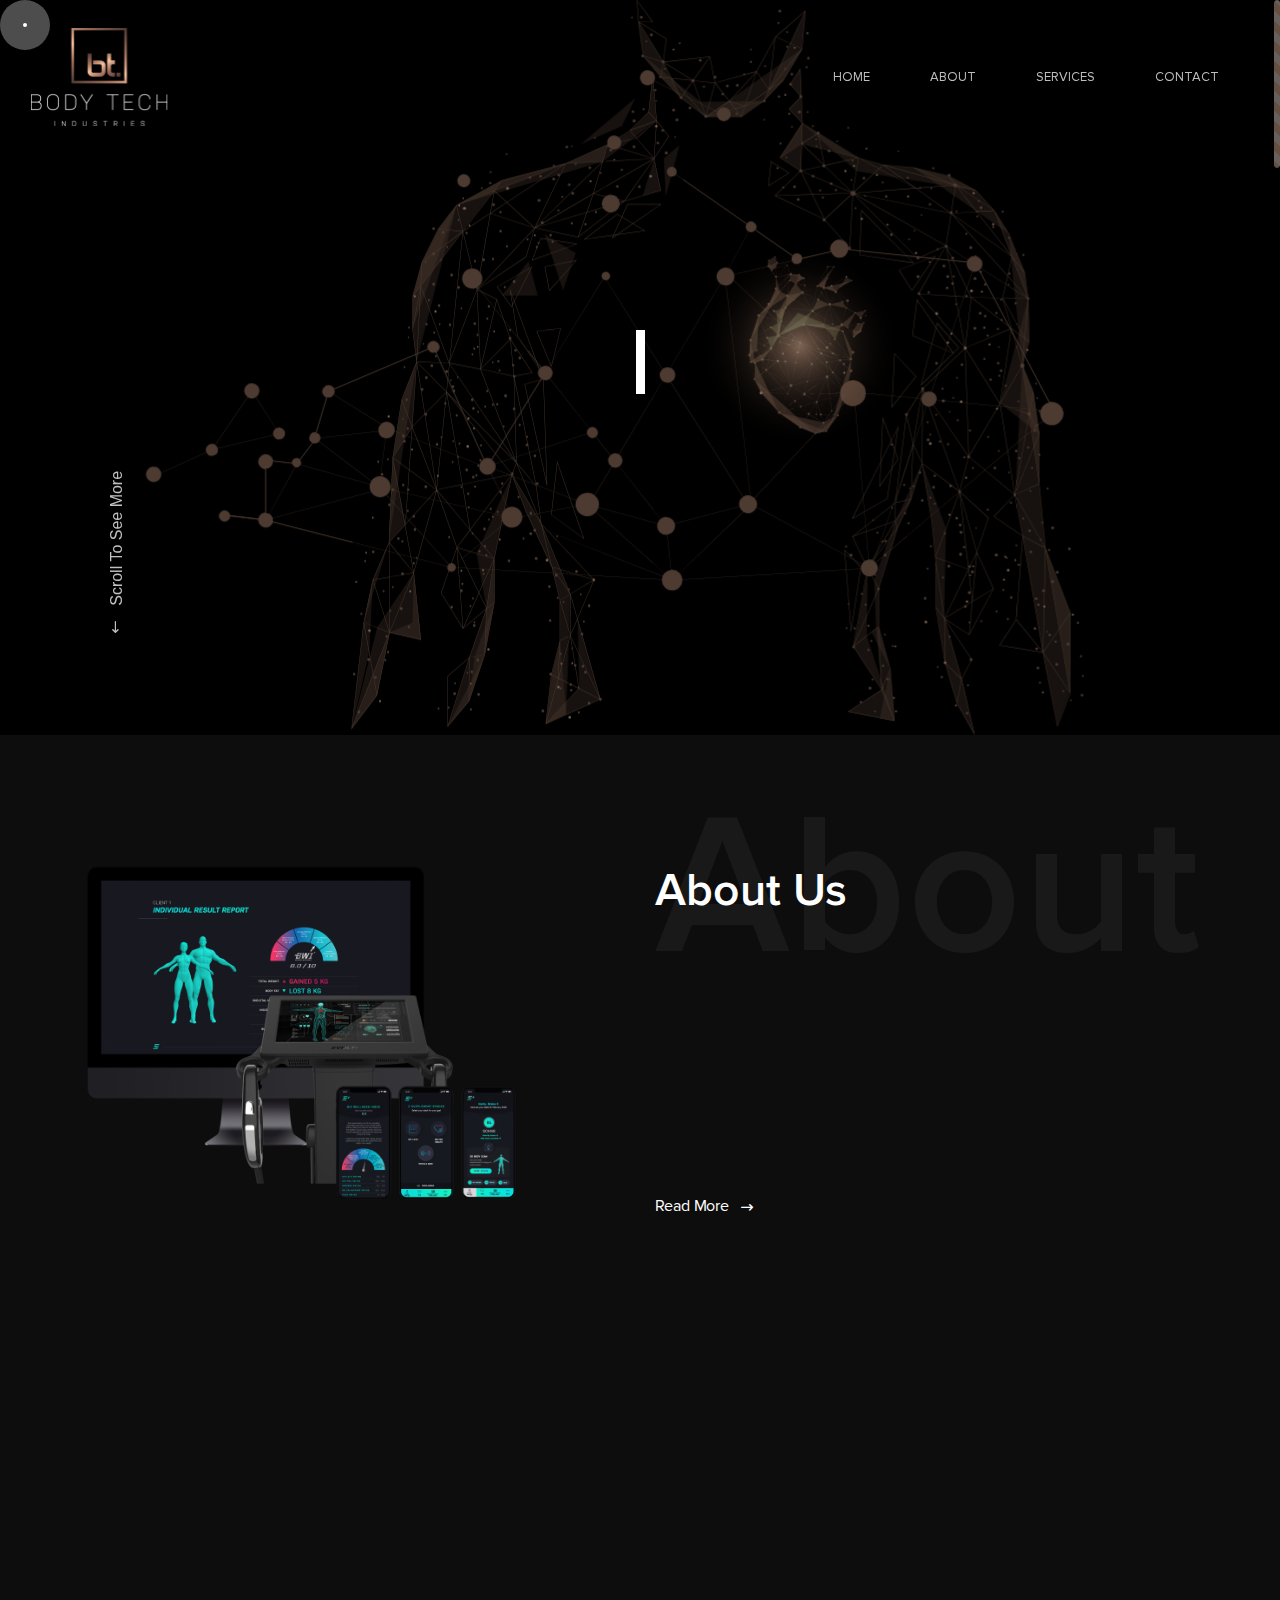
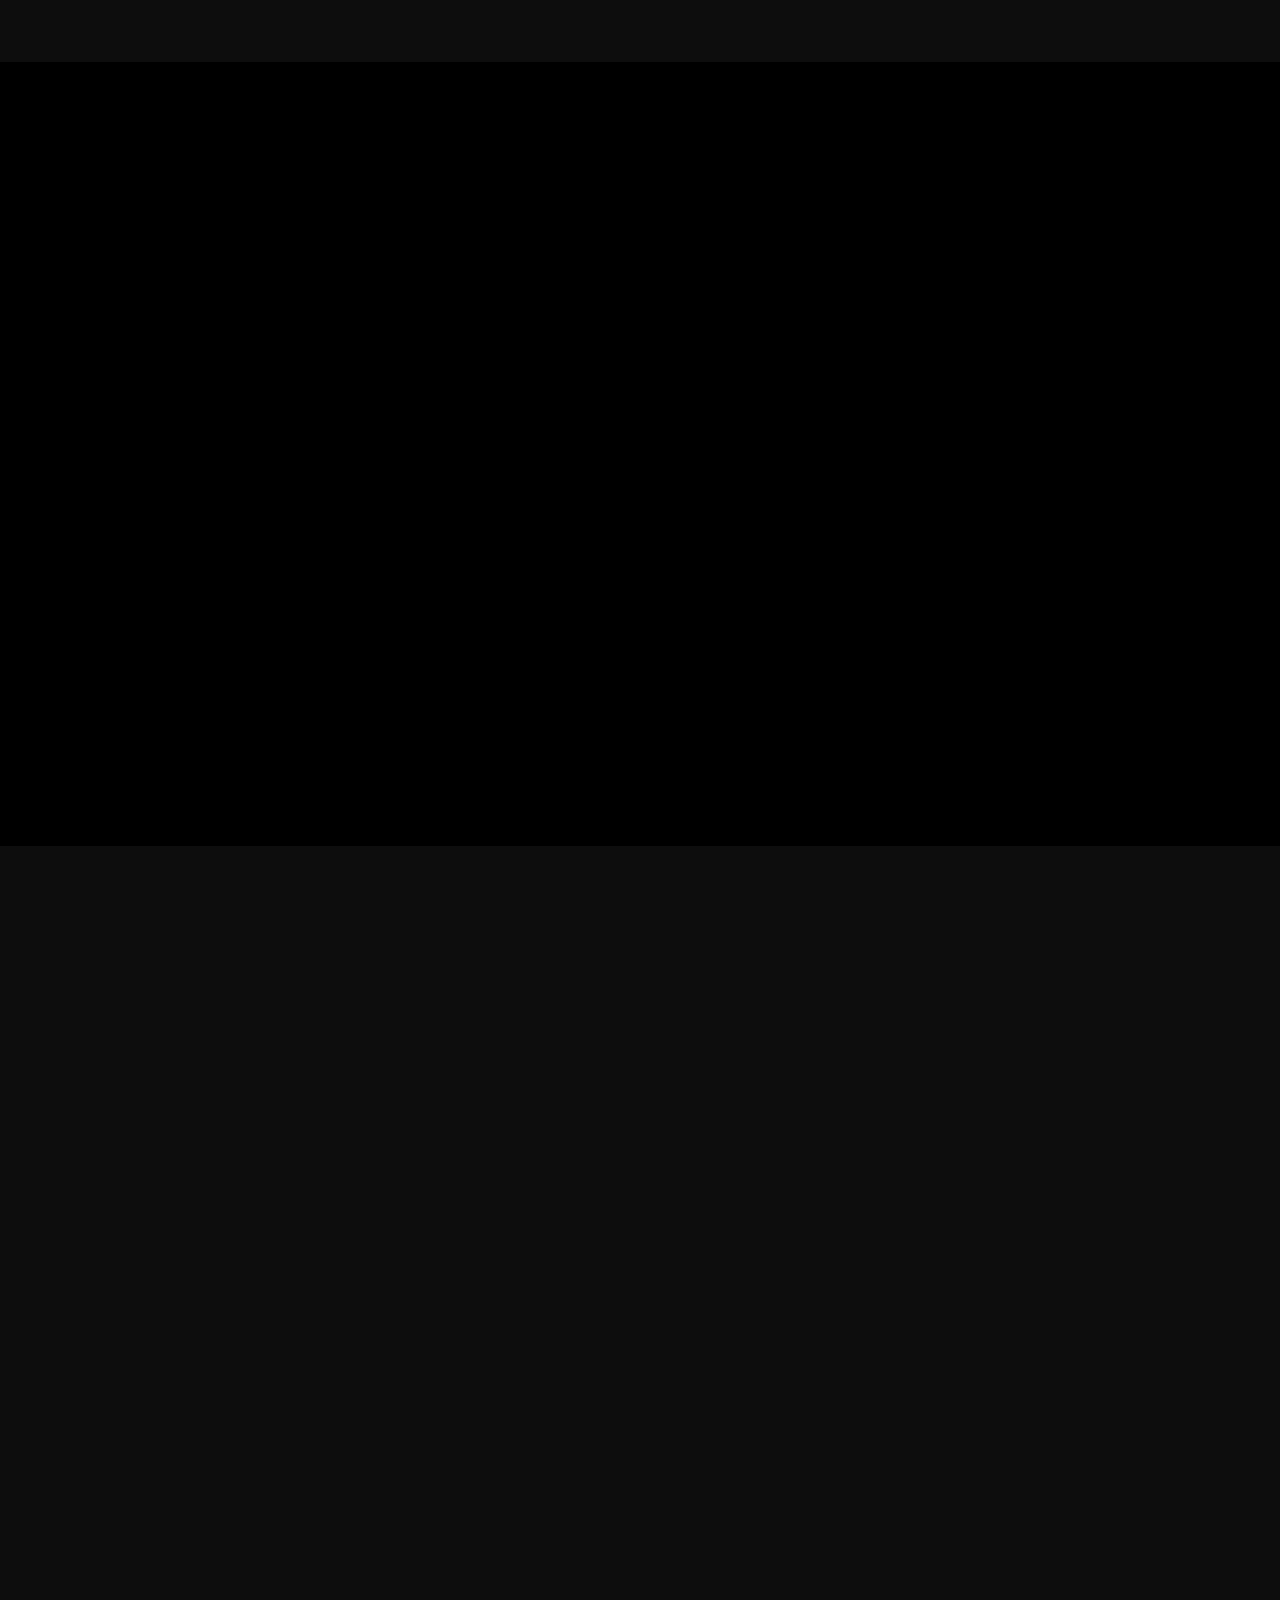
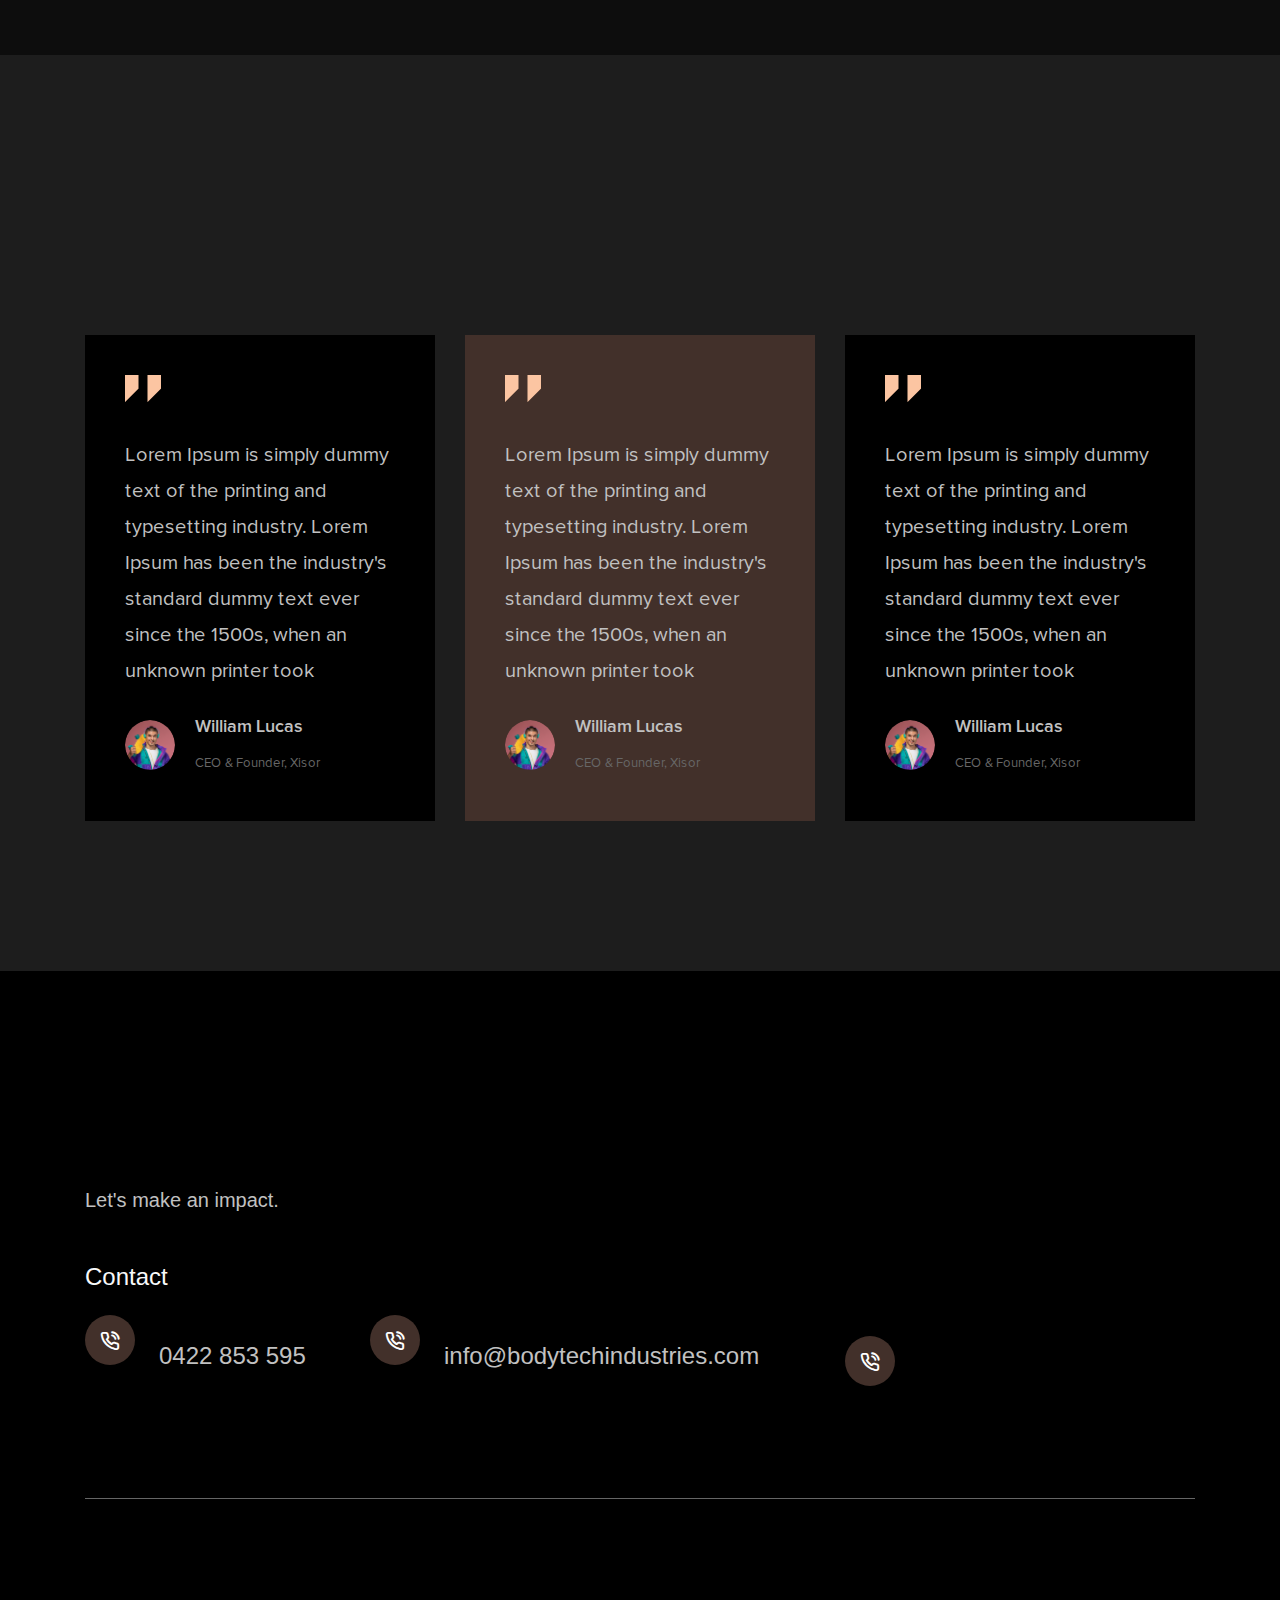
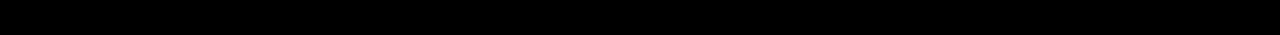
<file: index.html>
<!DOCTYPE html>
<!--[if lt IE 7]>      <html class="no-js lt-ie9 lt-ie8 lt-ie7"> <![endif]-->
<!--[if IE 7]>         <html class="no-js lt-ie9 lt-ie8" lang="en-US"> <![endif]-->
<!--[if IE 8]>         <html class="no-js lt-ie9" lang="en-US"> <![endif]-->
<!--[if gt IE 8]><!-->
<!--<![endif]-->
<!--[if gte IE 9] <style type="text/css"> .gradient {filter: none;}</style><![endif]-->
<!--[if !IE]><html lang="en"><![endif]-->
<html lang="en-US" class="no-js">

<head>
    <meta charset="UTF-8" />
    <meta http-equiv="X-UA-Compatible" content="IE=edge" />
    <!-- Required meta tags for responsive -->
    <meta name="viewport" content="width=device-width, initial-scale=1, shrink-to-fit=no" />
    <!-- The above 3 meta tags *must* come first in the head; any other head content must come *after* these tags -->
    <!-- Favicon and touch icons -->
    <link rel="icon" type="image/png" sizes="16x16" href="assets/img/favicon/favicon-16x16.png" />
    <meta name="msapplication-TileColor" content="#ffffff" />
    <meta name="theme-color" content="#ffffff" />
    <!-- Twitter Card data -->
    <meta name="twitter:card" content="" />
    <meta name="twitter:site" content="@twitter_username" />
    <meta name="twitter:title" content="" />
    <meta name="twitter:description" content="" />
    <meta name="twitter:image" content="" />
    <!-- Open Graph data -->
    <meta property="og:title" content="" />
    <meta property="og:type" content="article" />
    <meta property="og:url" content="" />
    <meta property="og:image" content="" />
    <meta property="og:description" content="" />
    <meta property="og:site_name" content="R" />
    <meta property="fb:admins" content="Facebook numeric ID" />
    <!-- gmail verification -->
    <meta name="google-site-verification" content="" />
    <!-- Website title -->
    <title>Home</title>
    <link rel="stylesheet" href="assets/css/fonts.css" />
    <link rel="stylesheet" href="assets/css/nioicon.css" />
    <link rel="stylesheet" href="assets/css/bootstrap.min.css" />
    <link rel="stylesheet" href="assets/css/owl.carousel.min.css" />
    <link rel="stylesheet" href="assets/css/owl.theme.default.min.css" />
    <link rel="stylesheet" href="assets/css/cssanimation.min.css" />
    <!-- Main CSS -->
    <link rel="stylesheet" type="text/css" href="assets/css/style.css" />
    <!-- jQuery (necessary for jQuery plugins) -->
    <script src="assets/js/jquery-3.2.1.min.js"></script>
</head>

<body>
    <!-- Main Coding Start Here -->



    <!-- custom cursor -->
    <div id="cursor">
        <div class="circle"></div>
    </div>
    <!--/ custom cursor -->



    <!-- Markup for header -->
    <header class="header">
        <div class="container-fluid">
            <nav class="navbar navbar-expand-lg navbar-light">
                <!-- Main logo  -->
                <a class="navbar-brand" href="#">
                    <img src="assets/img/logo.png" alt="main-logo" class="img-fluid" />
                </a>
                <button class="navbar-toggler border-0 text-light" type="button" data-toggle="collapse"
                    data-target="#navbarSupportedContent" aria-controls="navbarSupportedContent" aria-expanded="false"
                    aria-label="Toggle navigation">
                    <span class="ni ni-menu-center"></span>
                </button>
                <div class="collapse navbar-collapse" id="navbarSupportedContent">
                    <ul class="navbar-nav ml-auto">
                        <li class="nav-item">
                            <a class="nav-link onHoverEvent" href="index.html">Home</a>
                        </li>
                        <li class="nav-item">
                            <a class="nav-link onHoverEvent" href="about.html">About</a>
                        </li>
                        <li class="nav-item">
                            <a class="nav-link onHoverEvent" href="service.html">Services</a>
                        </li>
                        <li class="nav-item">
                            <a class="nav-link onHoverEvent" href="contact.html">Contact</a>
                        </li>
                    </ul>
                </div>
            </nav>
        </div>
    </header>
    <!--/ Markup for header -->


    <!-- banner -->
    <section id="banner" class="banner">
        <div class="container-fluid">
            <div class="bannerPanel">
                <a id="scrollToSeeMore" href="#aboutHome">
                    <span class="ni ni-arrow-long-left"></span> &nbsp;
                    Scroll To See More
                </a>
                <div id="svgImgFigure">
                    <svg id="homeSvg" width="100%" viewBox="0 0 1185.758 929.6">
                        <defs>
                            <radialGradient id="radial-gradient" cx="0.5" cy="0.5" r="0.5"
                                gradientUnits="objectBoundingBox">
                                <stop offset="0" stop-color="#fcc5a2" />
                                <stop offset="0.198" stop-color="#ca9d82" stop-opacity="0.737" />
                                <stop offset="0.413" stop-color="#9a7763" stop-opacity="0.478" />
                                <stop offset="0.609" stop-color="#74584a" stop-opacity="0.271" />
                                <stop offset="0.778" stop-color="#584238" stop-opacity="0.125" />
                                <stop offset="0.914" stop-color="#48342d" stop-opacity="0.031" />
                                <stop offset="1" stop-color="#42302a" stop-opacity="0" />
                            </radialGradient>
                        </defs>
                        <g id="Group_521" data-name="Group 521" transform="translate(210 -4)" opacity="0.5">
                            <g id="Group_520" data-name="Group 520" transform="translate(-210 4)">
                                <path class="ballPath" id="Path_3900" data-name="Path 3900"
                                    d="M1123.967,418.308a8.866,8.866,0,1,1,9.794,7.83A8.867,8.867,0,0,1,1123.967,418.308Zm-6.809,77.556a11.311,11.311,0,1,0,9.988-12.5A11.312,11.312,0,0,0,1117.158,495.864ZM631.652,805.086a7.6,7.6,0,0,1-14.41,4.138l-57.283,26.1c.029.171.064.339.084.513a9.665,9.665,0,1,1-.137-.837l57.2-26.063a7.606,7.606,0,0,1,11.114-9.4l40.821-60.391a9.593,9.593,0,1,1,10.784.149l25.21,39.572a7.605,7.605,0,1,1-3.329,8.688l-70.179,16.757A7.6,7.6,0,0,1,631.652,805.086Zm-3.175-5.363a7.582,7.582,0,0,1,2.967,4.288l70.179-16.757a7.517,7.517,0,0,1,3.143-8.215l-25.21-39.572a9.56,9.56,0,0,1-10.26-.132ZM1175.892,345a9.517,9.517,0,0,0,7.431-5.146l79.906,39.062a8.621,8.621,0,1,0,.111-.3l-79.884-39.051a9.521,9.521,0,1,0-7.564,5.433Zm511.626,429.652a14.521,14.521,0,0,1-12.606-4.938l-211.32,178.91a10.636,10.636,0,1,1-18.76,8.144l-225.794,13.343a13.012,13.012,0,1,1-25.987.024l-260.58-14.909a5.407,5.407,0,1,1-10.661-1.651L700.951,897.163a9.069,9.069,0,0,1-17.771-3.319l-36.366-4.354a6.677,6.677,0,1,1-.027-.451c.005.044,0,.087.008.13l36.43,4.362a9.069,9.069,0,0,1,7.974-7.784c.282-.031.562-.046.84-.051l-.046-55.594a9.071,9.071,0,1,1,9.169-10.071c0,.02,0,.04,0,.06l24.313,2.83a5.7,5.7,0,0,1,9.82-4.384l16.26-21.487a6.785,6.785,0,0,1,4.3-12.753l13.465-44.809a7.606,7.606,0,1,1,9.278-10.352l118.752-50.4a7.328,7.328,0,1,1,9.94,3.9l60.531,135.125a10.3,10.3,0,0,1,10.052.447l62.822-102a9.046,9.046,0,0,1-.6-14.482L960.174,600.256a12.823,12.823,0,1,1,.266-.174l79.9,101.451a9.013,9.013,0,0,1,9.84-.727L1118.37,590.1a5.41,5.41,0,1,1,4.566,1.5l70.9,112.22a9.772,9.772,0,0,1,9.745-1.623l63.13-106.309a11.282,11.282,0,0,1,11-19.479l24.752-46.506a6.547,6.547,0,0,1-2.253-9.321l-89.7-62.4a6.246,6.246,0,1,1,.185-.256l89.7,62.4a6.553,6.553,0,0,1,10.756,7.483l47.219,32.849a6.55,6.55,0,0,1,11.8,3.143c0,.034,0,.068.006.1l36.632-8.517a11.285,11.285,0,1,1,21.95-2.544l150.187,15.7a9.628,9.628,0,1,1,15.28,10.02l88.743,167.408c.435-.09.877-.163,1.327-.213a14.542,14.542,0,0,1,3.222,28.905Zm-93.546-195.9a9.538,9.538,0,0,1-8.009,1.611l-51.916,152.387a9.568,9.568,0,0,1,6.289,10.311l131.708,12.756a14.549,14.549,0,0,1,10.6-9.782ZM931.132,951.182l61.974-51.658a13.095,13.095,0,0,1-2.86-10.048L849.562,856.318a13.315,13.315,0,0,1-4.7,6.853l78.724,87.468a5.4,5.4,0,0,1,7.548.544ZM823.856,849.759l-87.7-24.515a5.694,5.694,0,0,1-6.735,2.666l-32.687,59a9.056,9.056,0,0,1,4.182,5.35l124.215-33.327a13.166,13.166,0,0,1-1.277-9.179Zm-64.216-54.346,66.071,49.932a13.249,13.249,0,0,1,9.628-5.911,13.452,13.452,0,0,1,1.6-.072l6.41-48.065a10.375,10.375,0,0,1-8.7-8.56l-73.328,8.133A6.762,6.762,0,0,1,759.639,795.412Zm338.829-9.487L982.36,823.97a10.261,10.261,0,0,1-.162,6.628l102.69,39.109a14.777,14.777,0,0,1,22.964-6.311l21.506-36.215a9.044,9.044,0,0,1-1.6-14.15l-18.355-23.3a6.963,6.963,0,0,1-10.936-3.8Zm95.5-66.916-55.088,92.767a9.049,9.049,0,0,1,.288,15.224l52.223,66.305a11.258,11.258,0,0,1,17.871,5.8l81.856-21.593a11.167,11.167,0,0,1,4.513-12l-91.693-145.127a9.794,9.794,0,0,1-9.97-1.379Zm80.527-120.9,30.469,265.786a11.3,11.3,0,0,1,5.105,2.958l113.318-120.6a16.286,16.286,0,0,1,.582-24.057L1283.633,591.818a11.268,11.268,0,0,1-8.885,6.275C1274.662,598.1,1274.578,598.1,1274.492,598.109Zm-70.046,359.7-4.955-44.442a11.258,11.258,0,0,1-12.013-14.037l-74.567-20.3a14.807,14.807,0,0,1-3.084,5.683l86.615,77.237A12.952,12.952,0,0,1,1204.446,957.806Zm-74.813-130.464L1108.1,863.6a14.774,14.774,0,0,1,4.893,15.124l74.559,20.3a11.322,11.322,0,0,1,3.584-5.522l-52.242-66.329a9,9,0,0,1-9.262.173Zm-152.382,8.911,21.4,42.54a13.21,13.21,0,0,1,17.9,10.9c.033.3.04.587.054.88l67.462-13.44c-.025-.168-.051-.335-.069-.5a14.713,14.713,0,0,1,.775-6.628L982.094,830.9A10.415,10.415,0,0,1,977.251,836.253Zm38.426,59.869,178.38,69.531a13.06,13.06,0,0,1,2.174-3.468l-86.617-77.239a14.775,14.775,0,0,1-25.5-7.5l-67.489,13.445A13.169,13.169,0,0,1,1015.677,896.123Zm199.648,65.48,80.605-77.332a11.268,11.268,0,0,1-4.734-6.45l-81.855,21.593a11.2,11.2,0,0,1-9.535,13.915l4.954,44.442A12.984,12.984,0,0,1,1215.325,961.6Zm97.468-83.352,133.223,72.07a10.622,10.622,0,0,1,8.178-5.519c.032,0,.063,0,.1-.006l-16.975-194.239q-.425.07-.857.119a16.248,16.248,0,0,1-12.841-4.215L1310.282,867.083a11.22,11.22,0,0,1,2.51,11.167Zm148.157,68.076,66.59-195.461a9.519,9.519,0,0,1-6.366-9.345l-70.238-6.8a16.289,16.289,0,0,1-13.311,15.781L1454.6,944.777A10.575,10.575,0,0,1,1460.95,946.326ZM1370.2,564.217a6.553,6.553,0,0,1-12.557,2.92l-73.2,17.019a10.993,10.993,0,0,1-.667,7.36l140.433,130.468a16.29,16.29,0,0,1,26.735,12.417l70.246,6.8a9.613,9.613,0,0,1,12.561-8.561l51.906-152.357a9.6,9.6,0,0,1-6.785-11.441l-150.153-15.7a11.274,11.274,0,0,1-21.794,2.529ZM1278,576.533a11.28,11.28,0,0,1,6.36,7.318l73.167-17.012a6.5,6.5,0,0,1,.657-5.931l-47.219-32.85a6.533,6.533,0,0,1-8.224,1.989Zm-74.116,125.774a9.8,9.8,0,0,1,.343,17.949l91.67,145.091a11.167,11.167,0,0,1,8.738-1.532l-30.457-265.687a11.22,11.22,0,0,1-7.206-2.059Zm-153.427-1.342a9.045,9.045,0,0,1,1.091,14.791l49.476,62.818a6.978,6.978,0,0,1,8.633,10.961l18.336,23.28a9.014,9.014,0,0,1,10.612-1.2l55.119-92.819a9.786,9.786,0,0,1-.125-14.771l-70.964-112.319.134-.085h0a5.387,5.387,0,0,1-4.157-1.311ZM978.146,818.37a10.381,10.381,0,0,1,4.114,5.3l116.127-38.051q-.073-.341-.113-.7a6.974,6.974,0,0,1,2.5-6.157L1051.3,715.95a9.022,9.022,0,0,1-10.336.434ZM962.122,828.2a10.35,10.35,0,0,1,.2-3.426L855.143,782.551a10.339,10.339,0,0,1-11.48,8.788l-6.405,48.034a13.237,13.237,0,0,1,12.379,16.637l140.653,33.151a13.261,13.261,0,0,1,8.068-10.256l-21.391-42.512a10.365,10.365,0,0,1-14.846-8.19Zm-183.4-98.774a7.53,7.53,0,0,1-.524,6.7l59.734,37.188a10.366,10.366,0,0,1,17.26,8.906l107.2,42.239a10.4,10.4,0,0,1,5.146-6.565L907.005,682.768a7.319,7.319,0,0,1-9.535-3.743Zm-22.553,54.942a6.782,6.782,0,0,1,5.112,5.83c.014.117.015.234.021.35l73.3-8.129c-.011-.081-.03-.159-.04-.242a10.361,10.361,0,0,1,3.135-8.635l-59.655-37.138a7.6,7.6,0,0,1-8.41,3.173Zm-20.646,34.4a5.7,5.7,0,0,1,.788,6.184l87.625,24.5a13.239,13.239,0,0,1,1.615-3.834L759.43,795.65a6.769,6.769,0,0,1-7.576,1.536ZM692.355,885.7a9.013,9.013,0,0,1,4.107,1.054L729.12,827.8a5.707,5.707,0,0,1-3.607-4.56l-24.327-2.832a9.066,9.066,0,0,1-8.035,9.644c-.282.031-.562.046-.84.051Zm229.53,67.571a5.418,5.418,0,0,1,1.467-2.417l-78.745-87.49a13.256,13.256,0,0,1-19.32-4.141L701,892.57a8.725,8.725,0,0,1,.026,4.286Zm271.178,16.551a12.939,12.939,0,0,1,.872-3.877l-178.389-69.534a13.246,13.246,0,0,1-22.244,3.362l-61.969,51.653a5.378,5.378,0,0,1,1.125,2.737,5.436,5.436,0,0,1,.026.75Zm25.955-.024,225.773-13.342a10.583,10.583,0,0,1,1.079-5.856l-133.183-72.05a11.255,11.255,0,0,1-16.474,5.885l-80.672,77.4a12.95,12.95,0,0,1,3.446,7.448C1219.006,969.455,1219.006,969.626,1219.018,969.8Zm455.689-200.323a14.551,14.551,0,0,1-2.761-13.353l-131.655-12.751a9.611,9.611,0,0,1-12.453,7.6l-66.611,195.523a10.688,10.688,0,0,1,2.161,1.893ZM943.525,473.891a8.219,8.219,0,1,0-9.078-7.257A8.218,8.218,0,0,0,943.525,473.891Z"
                                    transform="translate(-540.908 -237.202)" fill="#fcc5a2" />
                                <g id="Group_466" data-name="Group 466" transform="translate(762.809 324.182)">
                                    <path id="Path_3901" data-name="Path 3901"
                                        d="M2279.877,977.327l10.3,35.359,2.481-8.561Z"
                                        transform="translate(-2161.998 -882.849)" fill="#fcc5a2" opacity="0.5" />
                                    <path id="Path_3902" data-name="Path 3902"
                                        d="M2120.151,958.5l31.761-14.144,10.794-17.245Z"
                                        transform="translate(-2083.164 -858.063)" fill="#fcc5a2" opacity="0.5" />
                                    <path id="Path_3903" data-name="Path 3903"
                                        d="M2049.843,1037.992l25.992-17.059-10.608,14.019-9.243,4.28Z"
                                        transform="translate(-2048.462 -904.371)" fill="#fcc5a2" opacity="0.5" />
                                    <path id="Path_3904" data-name="Path 3904"
                                        d="M2148.829,835.974l-1.24,7.444,7.568,3.66,10.112-6.327-5.5-4.508Z"
                                        transform="translate(-2096.706 -813.084)" fill="#fcc5a2" opacity="0.5" />
                                    <path id="Path_3905" data-name="Path 3905"
                                        d="M2094.445,795.987l-1.241,7.134,4.714,5.521,5.211-3.97,1.613-5.893-2.047-8Z"
                                        transform="translate(-2069.864 -790.776)" fill="#fcc5a2" opacity="0.5" />
                                    <path id="Path_3906" data-name="Path 3906"
                                        d="M2305.354,966.636l1.53,7.527,8.52-6.617L2319,956.5l-7.155,1.365Z"
                                        transform="translate(-2174.573 -872.572)" fill="#fcc5a2" opacity="0.5" />
                                    <path id="Path_3907" data-name="Path 3907"
                                        d="M2311.479,929.223l6.824,6.452,5.831-9.181Z"
                                        transform="translate(-2177.595 -857.76)" fill="#fcc5a2" opacity="0.5" />
                                    <path id="Path_3908" data-name="Path 3908"
                                        d="M2204.179,912.959l7.319-14.516,14.558,6.534Z"
                                        transform="translate(-2124.636 -843.916)" fill="#fcc5a2" opacity="0.5" />
                                    <path id="Path_3909" data-name="Path 3909"
                                        d="M2263.423,904.16l-16.046,3.639,21.009,3.888Z"
                                        transform="translate(-2145.957 -846.737)" fill="#fcc5a2" opacity="0.5" />
                                    <path id="Path_3910" data-name="Path 3910"
                                        d="M2233.494,866.713l9.511-2.729,5.17,7.62Z"
                                        transform="translate(-2139.105 -826.908)" fill="#fcc5a2" opacity="0.5" />
                                    <path id="Path_3911" data-name="Path 3911"
                                        d="M2216.06,855.883l8.829,1.9,3.95-11.89Z"
                                        transform="translate(-2130.5 -817.981)" fill="#fcc5a2" opacity="0.5" />
                                    <path id="Path_3912" data-name="Path 3912"
                                        d="M2100.389,960.854,2110.4,971.11l3.474-18.445Z"
                                        transform="translate(-2073.41 -870.678)" fill="#fcc5a2" opacity="0.5" />
                                    <path id="Path_3913" data-name="Path 3913"
                                        d="M2108.555,923l9.346,12.82,5.459-17.287Z"
                                        transform="translate(-2077.441 -853.831)" fill="#fcc5a2" opacity="0.5" />
                                    <path id="Path_3914" data-name="Path 3914"
                                        d="M2150.32,857.9,2139.9,873.811l-2.109,14.8,21.122-18.827Z"
                                        transform="translate(-2091.869 -823.905)" fill="#fcc5a2" opacity="0.5" />
                                    <path id="Path_3915" data-name="Path 3915"
                                        d="M2258.4,961.158l-8.188,18.279-11-13.695Z"
                                        transform="translate(-2141.93 -874.869)" fill="#fcc5a2" opacity="0.5" />
                                    <path id="Path_3916" data-name="Path 3916"
                                        d="M2277.1,946.709l7.113,3.887,10.3-18.714Z"
                                        transform="translate(-2160.627 -860.42)" fill="#fcc5a2" opacity="0.5" />
                                    <path id="Path_3917" data-name="Path 3917"
                                        d="M2204.934,1090.031l7.2-27.874-.124-15.012-22.437,74.061-12.09,6.173L2121.5,1114.99l26.674,18.693,19.232,7.514,13.77-2.861,14.453-20.223h0Z"
                                        transform="translate(-2083.829 -917.309)" fill="#fcc5a2" opacity="0.5" />
                                    <path id="Path_3918" data-name="Path 3918"
                                        d="M2060.7,1057.067l-1.3,20.285,8.685,17.369,22.766,25.165Z"
                                        transform="translate(-2053.178 -922.206)" fill="#fcc5a2" opacity="0.5" />
                                    <path id="Path_3919" data-name="Path 3919"
                                        d="M2091.208,991.247l5.246,13.754,9.412-15.916Z"
                                        transform="translate(-2068.879 -888.653)" fill="#fcc5a2" opacity="0.5" />
                                    <path id="Path_3920" data-name="Path 3920"
                                        d="M2182.865,961.158l24.782.047,3.758,4.537Z"
                                        transform="translate(-2114.117 -874.869)" fill="#fcc5a2" opacity="0.5" />
                                    <path id="Path_3921" data-name="Path 3921"
                                        d="M2282.332,841.984l-7.184,12,13.8-7.089Z"
                                        transform="translate(-2159.664 -816.05)" fill="#fcc5a2" opacity="0.5" />
                                    <path id="Path_3922" data-name="Path 3922"
                                        d="M2308.375,974.162l12.117-17.659-3.6,11.042Z"
                                        transform="translate(-2176.063 -872.572)" fill="#fcc5a2" opacity="0.5" />
                                    <path id="Path_3923" data-name="Path 3923"
                                        d="M2305.354,976.51l10.049.91-8.52,6.617Z"
                                        transform="translate(-2174.573 -882.446)" fill="#fcc5a2" opacity="0.5" />
                                    <path id="Path_3924" data-name="Path 3924"
                                        d="M2093.2,810.919l11.538-4.342-1.613,5.893-5.211,3.97Z"
                                        transform="translate(-2069.864 -798.575)" fill="#fcc5a2" opacity="0.5" />
                                    <path id="Path_3925" data-name="Path 3925"
                                        d="M2094.445,801.065l3.474,12.655L2093.2,808.2Z"
                                        transform="translate(-2069.864 -795.854)" fill="#fcc5a2" opacity="0.5" />
                                    <path id="Path_3926" data-name="Path 3926"
                                        d="M2150.038,835.974l16.439,4.776-5.5-4.508Z"
                                        transform="translate(-2097.915 -813.084)" fill="#fcc5a2" opacity="0.5" />
                                    <path id="Path_3927" data-name="Path 3927"
                                        d="M2162.532,847.34l4.611-10.835,5.5,4.508Z"
                                        transform="translate(-2104.082 -813.346)" fill="#fcc5a2" opacity="0.5" />
                                    <path id="Path_3928" data-name="Path 3928"
                                        d="M2059.4,1097.121l77.358,68.741-19.232-7.514-26.675-18.693-22.766-25.165Z"
                                        transform="translate(-2053.178 -941.975)" fill="#fcc5a2" opacity="0.5" />
                                    <path id="Path_3929" data-name="Path 3929"
                                        d="M2121.5,1181.107l59.677,23.345-13.77,2.862-19.232-7.514Z"
                                        transform="translate(-2083.829 -983.427)" fill="#fcc5a2" opacity="0.5" />
                                    <path id="Path_3930" data-name="Path 3930"
                                        d="M2212.145,1210.357l28.223-23.085-14.454,20.223Z"
                                        transform="translate(-2128.568 -986.47)" fill="#fcc5a2" opacity="0.5" />
                                    <path id="Path_3931" data-name="Path 3931"
                                        d="M2101.566,987.025l12.886-34.36-3.474,18.445Z"
                                        transform="translate(-2073.991 -870.678)" fill="#fcc5a2" opacity="0.5" />
                                    <path id="Path_3932" data-name="Path 3932"
                                        d="M2151.7,881.356l-19.014,4.032-9.512,17.233,1.944,14.849,5.458-17.287Z"
                                        transform="translate(-2084.655 -835.483)" fill="#fcc5a2" opacity="0.5" />
                                    <path id="Path_3933" data-name="Path 3933"
                                        d="M2126.546,918.532l-5.459,17.287-3.474,18.445-2.6-26.7Z"
                                        transform="translate(-2080.625 -853.831)" fill="#fcc5a2" opacity="0.5" />
                                    <path id="Path_3934" data-name="Path 3934"
                                        d="M2120.151,960.772l24.482-29.052,56.409,23.1-49.131-8.188Z"
                                        transform="translate(-2083.164 -860.34)" fill="#fcc5a2" opacity="0.5" />
                                    <path id="Path_3935" data-name="Path 3935"
                                        d="M2224.889,843.856l3.95-11.89,8.067-14.293-20.846,24.281Z"
                                        transform="translate(-2130.5 -804.051)" fill="#fcc5a2" opacity="0.5" />
                                    <path id="Path_3936" data-name="Path 3936"
                                        d="M2248.176,865.536l6.414-6.757,13.8-7.089-34.9,8.956Z"
                                        transform="translate(-2139.105 -820.84)" fill="#fcc5a2" opacity="0.5" />
                                    <path id="Path_3937" data-name="Path 3937"
                                        d="M2048.5,949.971l-1.38-8.9,1.352-19.068,10.283-30.931,12.973-14.121,9.094-19.273-.2-15.087,5.4,17.91-37.551,61.5Z"
                                        transform="translate(-2047.118 -816.351)" fill="#fcc5a2" opacity="0.5" />
                                    <path id="Path_3938" data-name="Path 3938"
                                        d="M2070.093,905.778l36.394-24.818-14.327-8.577-9.093,19.274Z"
                                        transform="translate(-2058.457 -831.054)" fill="#fcc5a2" opacity="0.5" />
                                    <path id="Path_3939" data-name="Path 3939"
                                        d="M2048.47,999.4l6.169,29.207-6.141-1.241-1.38-8.9Z"
                                        transform="translate(-2047.118 -893.742)" fill="#fcc5a2" opacity="0.5" />
                                    <path id="Path_3940" data-name="Path 3940"
                                        d="M2047.118,988.321l1.352-19.068,10.283-30.931-2.06,44.23Z"
                                        transform="translate(-2047.118 -863.598)" fill="#fcc5a2" opacity="0.5" />
                                </g>
                                <g id="Group_497" data-name="Group 497" transform="translate(762.949 324.153)">
                                    <g id="Group_467" data-name="Group 467" transform="translate(0.001)">
                                        <path id="Path_3941" data-name="Path 3941"
                                            d="M2130.831,1014.635l-.02-.008-19.362-7.447-.008,0-26.618-18.614-.005-.007-22.711-25.13,0-.009-8.569-17.51v-.019l1.113-20.218-6.13-1.115-1.124-8.428,1.3-19.75,0-.009,10.054-30.907.011-.012,13.13-14.135,8.8-19.453.062-14.849-5.509-8.231-4.732-5.541,1.19-7.326,8.385-5.194.041.032L2095.1,802.3l.008.02,4.2,11.12,11.018.372,5.623,4.623.005.026,1.741,8.953-.007.019-3.291,9.02,18.179-7.739,13.658-25.082,7.484.635-.056.1-8.065,14.392-3.92,11.642,9.532-2.567,18.891-11.186.04.029,6.673,4.785-14.364,7.619-6.135,6.258,15.353,11.267-1.86,9.175,11.095,6.287,12.955-2.616.76,6.463-.051.022-6.5,2.819,3.694,5.911-3.615,11.1-.019.014-8.621,6.622-.046-.061-8.426-11.4-7.172-3.89,1.339,8.152,12.787,26.815-.008.027-2.479,8.55V935.73l0,.009-6.948,27.667-9.434,28.179-.007.009-14.533,20.372-.029.005Zm-19.312-7.588,19.325,7.432,13.65-2.65,14.492-20.314,9.426-28.153,6.944-27.653V920.574l2.476-8.543-12.771-26.783,0-.01-1.39-8.463,7.478,4.064,8.392,11.353,8.482-6.515,3.58-10.987-3.749-6,6.6-2.865-.729-6.192-12.851,2.6-11.238-6.368,1.862-9.187-15.415-11.313.06-.062,6.212-6.336.01-.006,14.161-7.512-6.437-4.616-18.825,11.146-.01,0-9.812,2.642.045-.132,3.97-11.786,8.013-14.3-7.156-.607-13.637,25.042-.024.01-18.52,7.884,3.4-9.323-1.728-8.886-5.543-4.557-11.066-.373-4.228-11.192L2080.081,790.9l-8.239,5.1-1.168,7.19,4.692,5.494,5.539,8.276v.023l-.062,14.9-8.829,19.513-13.127,14.132L2048.845,896.4l-1.3,19.716,1.109,8.305,6.152,1.119,0,.066-1.115,20.265,8.547,17.465,22.69,25.108Z"
                                            transform="translate(-2047.395 -790.719)" fill="#fcc5a2" />
                                    </g>
                                    <g id="Group_468" data-name="Group 468" transform="translate(123.595 71.395)">
                                        <path id="Path_3942" data-name="Path 3942"
                                            d="M2298.45,954.372l-7.011-3.881.033-.065,9.8-18.734.132.069-9.767,18.67,6.884,3.811Z"
                                            transform="translate(-2291.438 -931.692)" fill="#fcc5a2" />
                                    </g>
                                    <g id="Group_469" data-name="Group 469" transform="translate(137.048 68.784)">
                                        <path id="Path_3943" data-name="Path 3943"
                                            d="M2318,943.179l3.453-7.452,5.836-9.19.126.08-5.832,9.181-3.325,7.179,6.97-1.337.028.147Z"
                                            transform="translate(-2318.002 -926.537)" fill="#fcc5a2" />
                                    </g>
                                    <g id="Group_470" data-name="Group 470" transform="translate(32.987 11.556)">
                                        <path id="Path_3944" data-name="Path 3944"
                                            d="M2112.9,828.252l-.374-12.161,14.642-2.555.025.147-14.514,2.532.37,12.032Z"
                                            transform="translate(-2112.528 -813.536)" fill="#fcc5a2" />
                                    </g>
                                    <g id="Group_471" data-name="Group 471" transform="translate(24.469 22.742)">
                                        <path id="Path_3945" data-name="Path 3945"
                                            d="M2111.625,894.9l-15.916-21.388.04-.045c.247-.283,23.5-27,25.959-29.989-.793.478-3.061,1.925-5.436,3.443-8.984,5.738-11.5,7.284-11.687,7.19l-.038-.019-.009-.05c-.007-.087-.022-.267,9.253-9.38,4.573-4.492,9.208-9,9.255-9.042l.1.107c-5.994,5.824-17.125,16.71-18.357,18.176,1.137-.557,7.253-4.463,11.4-7.109,5.768-3.683,5.773-3.677,5.845-3.6s.065.065-1.094,1.429c-.673.79-1.666,1.949-2.954,3.442-2.167,2.514-5.2,6.014-9,10.4-6.219,7.168-12.526,14.414-13.085,15.056l15.845,21.291Z"
                                            transform="translate(-2095.709 -835.624)" fill="#fcc5a2" />
                                    </g>
                                    <g id="Group_472" data-name="Group 472" transform="translate(58.136 34.033)">
                                        <path id="Path_3946" data-name="Path 3946"
                                            d="M2236.108,925.479l-1.5-7.6.021-.027,6.381-8.482c-.826.307-3.665,1.358-6.479,2.385-1.953.713-3.511,1.275-4.633,1.67-2.178.769-2.188.741-2.226.654s-.044-.1,2.635-2.051c1.4-1.015,3.349-2.418,5.8-4.173,3.873-2.769,7.8-5.556,8.386-5.972l-6.956-6.467c-.494.43-4.5,3.915-8.472,7.354-8.566,7.419-8.608,7.406-8.676,7.379-.089-.035-.1-.039.843-3.4.49-1.751,1.18-4.19,2.052-7.249,1.423-4.992,2.876-10.041,3.007-10.5l-13.49-20.42-14.615-4.831-8.849-1.72-5.723,31.087-12.765-23.323-8.671-11.874,12.1,2.584-.031.146-11.72-2.5,8.446,11.566,12.568,22.963,5.674-30.823,9.007,1.752,14.674,4.849.014.022,13.542,20.5-.009.033c-1.941,6.744-5.526,19.269-5.919,20.9,1.33-1.07,11.494-9.889,16.964-14.648l.051-.044.049.046,7.139,6.638-.075.053c-5.313,3.769-15.086,10.734-16.646,11.959,1.6-.492,9.865-3.536,13.185-4.77l.239-.089-6.667,8.862,1.482,7.535Z"
                                            transform="translate(-2162.186 -857.92)" fill="#fcc5a2" />
                                    </g>
                                    <g id="Group_473" data-name="Group 473" transform="translate(7.176 55.848)">
                                        <path id="Path_3947" data-name="Path 3947"
                                            d="M2165.849,1046.051c-.327,0-1.074-.029-2.8-.1-1.794-.07-4.38-.176-7.9-.324-6.56-.275-15.172-.646-24.29-1.038-18.945-.814-38.534-1.661-38.918-1.612v-.007c-.025.01-.033.007-.043,0l-.04-.017-.01-.077.024-.026s.01-.006.026-.009l0-.007c.287-.163,14.541-10.847,31.655-23.692-28.622-18.079-61.285-38.685-61.868-39.052l-.116-.074,9.413-4.329,10.782-14.128,9.5-16.017.021-.01,31.8-14.133,10.8-17.309.024-.009,21.873-7.786-.006-.01.11-.027h0l22.681-5.27.034.145-22.349,5.193,20.485,3.842-.027.147-20.673-3.877,14.863,24.97h-.131l-46.747.121,48.17,8.051,10.325,35.453-.041.031c-.226.17-22.854,17.181-45.206,33.967l-13.452,10.1c10.6,6.694,19.311,12.2,25.991,16.429,5.138,3.25,9.112,5.768,11.814,7.485,1.425.906,2.544,1.618,3.307,2.106,1.219.781,1.219.781,1.195.846C2166.106,1046.034,2166.1,1046.051,2165.849,1046.051Zm-73.7-3.21c1.191.005,7.363.254,38.717,1.6,16.134.694,32.786,1.41,34.941,1.461-2.1-1.377-20.995-13.324-42.123-26.669-6.954,5.219-12.818,9.618-17.523,13.145-4.46,3.343-7.915,5.928-10.268,7.685C2093.43,1041.9,2092.507,1042.589,2092.147,1042.841Zm-30.271-62.8c1.93,1.218,27.155,17.131,52.062,32.859l9.738,6.149c25.494-19.136,57.26-43.015,58.663-44.069l-10.271-35.265-48.928-8.178-31.779,14.124-9.479,15.983-10.809,14.165-.017.008Zm72.1-65.825-10.708,17.17,47.366-.123-14.781-24.833Z"
                                            transform="translate(-2061.563 -900.995)" fill="#fcc5a2" />
                                    </g>
                                    <g id="Group_474" data-name="Group 474" transform="translate(11.284 30.353)">
                                        <path id="Path_3948" data-name="Path 3948"
                                            d="M2110.831,984.186l-.033-.133L2095.243,920.8l-25.569-25.756.121-.035,34.266-9.776-12.487-23.975,14.693,8.866,2.792-19.469.148.021-2.8,19.531,8.578,5.176,10.263-9.3.044.02,19.787,8.756,7.491-14.96.057.169,7.383,21.564-14.863-6.578-7.121,14.221,36.836,17.182-2.555,5.709,3.937,2.627-9.735,10.327-.02.045-.016-.007Zm-15.435-63.4,15.514,63.094,55.474-58.849,5.736-12.816L2137.929,889.4Zm76.85-8.486-5.551,12.4,9.32-9.886Zm-102.287-17.188,25.305,25.491,3.5-18.346,5.3-16.873Zm34.265-9.757-5.317,16.938-3.487,18.289,42.31-31.225Zm34.559,4.433,33.4,22.289,2.484-5.552Zm-23.665-14.331L2137.9,889.2l7.116-14.211-19.735-8.734Zm-10.776,9.762,33.248,3.972L2115,875.565Zm2.042-14.857-2.11,14.718,10.6-9.6Zm-14.432-8.707,12.177,23.379,2.115-14.756Zm53.262,13.262,14.544,6.437-7.215-21.072Z"
                                            transform="translate(-2069.675 -850.652)" fill="#fcc5a2" />
                                    </g>
                                    <g id="Group_475" data-name="Group 475" transform="translate(11.892 61.135)">
                                        <path id="Path_3949" data-name="Path 3949"
                                            d="M2127.745,936.695l-.031,0-28.3-4.342-28.542-7.073.036-.145,28.536,7.072,28.259,4.335,32.727-25.1.091.118Z"
                                            transform="translate(-2070.875 -911.434)" fill="#fcc5a2" />
                                    </g>
                                    <g id="Group_476" data-name="Group 476" transform="translate(0 100.338)">
                                        <path id="Path_3950" data-name="Path 3950"
                                            d="M2048.717,1022.375a.334.334,0,0,1-.167-.026.093.093,0,0,1-.04-.069c-.009-.107-.025-.3,12.279-8.322l-2.133-3.485c-5.861,1.939-11.035,3.6-11.221,3.5l-.029-.016-.012-.037c-.018-.081-.044-.2,9.356-6.558l-8.1-13.241.112-.016,35.872-5.259-.276.184c-7.567,5.043-19.234,12.847-27.4,18.376l1.769,2.892c5.431-1.8,11.7-3.911,16.078-5.4l.577-.2-.513.33c-3.8,2.442-9.061,5.836-13.872,8.972l3.156,5.158-.1.023C2061.669,1019.738,2050.282,1022.375,2048.717,1022.375Zm-.01-.136h.037c1.123,0,9.494-1.855,15.169-3.178l-3.046-4.977C2054.71,1018.1,2049.319,1021.666,2048.707,1022.239Zm10.1-11.814,2.112,3.452.736-.48c5.443-3.543,10.948-7.087,12.621-8.163C2071.467,1006.185,2064.793,1008.443,2058.8,1010.425Zm-1.973-2.939c-4.826,3.267-8.407,5.725-9.156,6.321.981-.216,5.514-1.681,10.9-3.465Zm-7.936-13.254,7.981,13.043c2.353-1.591,5.286-3.568,8.947-6.028,8.232-5.529,16.568-11.089,18.175-12.161Z"
                                            transform="translate(-2047.394 -988.842)" fill="#fcc5a2" />
                                    </g>
                                    <g id="Group_477" data-name="Group 477" transform="translate(36.584 86.036)">
                                        <path id="Path_3951" data-name="Path 3951"
                                            d="M2204.121,1047.554c-.094,0-.479-.321-3.714-3.209-1.917-1.71-4.58-4.1-7.917-7.1-5.682-5.116-11.423-10.308-11.481-10.36l-61.378-52.042.359.117c.481.156,26.1,8.451,50.04,16.189-9.87-16.3-18.1-29.883-18.3-30.223l-.194-.32.3.221c.149.108,15,10.988,29.659,21.739,8.609,6.315,15.467,11.349,20.384,14.966,2.919,2.147,5.178,3.811,6.713,4.945,2.588,1.913,2.588,1.913,2.565,1.982s-.025.078-1.122-.267c-.669-.211-1.649-.523-2.9-.922-2.364-.756-5.838-1.873-10.326-3.319-6.606-2.128-15.485-4.995-26.445-8.537l7.688,12.7c7.6,12.564,13.654,22.579,17.989,29.765,2.574,4.267,4.563,7.571,5.911,9.821.711,1.187,1.269,2.121,1.646,2.759.614,1.037.614,1.037.549,1.085A.042.042,0,0,1,2204.121,1047.554ZM2120.3,975.213l60.8,51.555c7.264,6.57,20.656,18.65,22.754,20.428-1.928-3.322-19.494-32.369-33.714-55.857l-4.657-1.506C2144.524,983.056,2123.306,976.185,2120.3,975.213Zm49.943,16c19.422,6.277,37.689,12.171,40.482,13.035-4.352-3.284-54.3-39.876-58.682-43.085C2153.36,963.33,2161.138,976.167,2170.248,991.214Z"
                                            transform="translate(-2119.631 -960.601)" fill="#fcc5a2" />
                                    </g>
                                    <g id="Group_478" data-name="Group 478" transform="translate(63.965 183.786)">
                                        <path id="Path_3952" data-name="Path 3952"
                                            d="M2206.984,1191.1l-.119-.017-33.169-4.8,20.918-32.667.049.149Zm-33.037-4.932,32.82,4.75-12.2-36.957Z"
                                            transform="translate(-2173.696 -1153.615)" fill="#fcc5a2" />
                                    </g>
                                    <g id="Group_479" data-name="Group 479" transform="translate(97.093 172.876)">
                                        <rect id="Rectangle_498" data-name="Rectangle 498" width="53.862" height="0.149"
                                            transform="matrix(0.443, -0.896, 0.896, 0.443, 0, 48.278)" fill="#fcc5a2" />
                                    </g>
                                    <g id="Group_480" data-name="Group 480" transform="translate(14.676 86.219)">
                                        <path id="Path_3953" data-name="Path 3953"
                                            d="M2076.373,1047.51l.027-.118,12.66-56.227.023-.017,41.364-30.184.045.044,59.39,58.778-.129.032Zm12.821-56.258-12.622,56.055,113.015-27.6-59.155-58.546Z"
                                            transform="translate(-2076.373 -960.964)" fill="#fcc5a2" />
                                    </g>
                                    <g id="Group_481" data-name="Group 481" transform="translate(85.132 12.99)">
                                        <path id="Path_3954" data-name="Path 3954"
                                            d="M2231.869,864.724l-16.377-23.305.056-.044,12.876-10.028.743-14.978.149.007-.746,15.046L2215.7,841.449l16.144,22.973,7.242-16.405-5.028-7.541,11.277,1.128L2253,829.36l.126.079-7.717,12.322-11.055-1.105,4.9,7.347-.016.037Z"
                                            transform="translate(-2215.491 -816.369)" fill="#fcc5a2" />
                                    </g>
                                    <g id="Group_482" data-name="Group 482" transform="translate(1.213 74.752)">
                                        <path id="Path_3955" data-name="Path 3955"
                                            d="M2076.137,980.169l-26.349-10.916,17.844-10.822-7.7-20.055.139-.054,7.69,20.03,21.221-12.871.077.128-21.243,12.884Zm-26.02-10.941,25.756,10.67-8.188-21.326Z"
                                            transform="translate(-2049.788 -938.322)" fill="#fcc5a2" />
                                    </g>
                                    <g id="Group_483" data-name="Group 483" transform="translate(14.698 68.964)">
                                        <path id="Path_3956" data-name="Path 3956"
                                            d="M2099.178,1055.714a.035.035,0,0,1-.032-.012c-.04-.043-.04-.043.62-1.552.408-.932.992-2.261,1.694-3.855,1.4-3.188,3.28-7.435,5.157-11.681l3.162-7.152-33.364-.8,0-.076,1.865-42.135.077.007,61.805,5.547,49.447-6.272-48.418-60.751.117-.093,48.584,60.959-.132.017-49.595,6.29h-.008l-61.735-5.541-1.854,41.9,33.274.8c2.417-5.463,4.284-9.68,4.284-9.68l.136.06c-.052.118-1.888,4.265-4.259,9.624l21.013.5c.125,0,13.037-.318,25.8-.6,25.865-.578,25.953-.482,26.006-.424l.023.025,0,.035c-.006.057-.031.065-.267.144-2.767.927-31.286,9.375-43.419,12.964-9.4,2.78-19.446,5.745-27.559,8.134-3.726,1.1-6.819,2.006-8.982,2.64C2099.755,1055.574,2099.279,1055.714,2099.178,1055.714Zm10.763-24.248c-4.189,9.469-10,22.612-10.616,24.074,3.661-1.032,77.582-22.821,83.092-24.642-4.438-.069-50.909,1.06-51.4,1.072Z"
                                            transform="translate(-2076.416 -926.892)" fill="#fcc5a2" />
                                    </g>
                                    <g id="Group_484" data-name="Group 484" transform="translate(47.82 34.106)">
                                        <path id="Path_3957" data-name="Path 3957"
                                            d="M2141.818,873.972l.1-.152,10.329-15.757.125.082-10.229,15.6,18.712-3.994.031.146Z"
                                            transform="translate(-2141.818 -858.064)" fill="#fcc5a2" />
                                    </g>
                                    <g id="Group_485" data-name="Group 485" transform="translate(32.619 0.071)">
                                        <path id="Path_3958" data-name="Path 3958"
                                            d="M2137.5,825.022l-7.654-3.827,1.109-7.518c-.7.136-4.9.941-9.1,1.741-2.672.509-4.8.912-6.332,1.2-2.936.548-2.936.548-2.972.477s-.034-.069,2.219-2.4c1.177-1.217,2.821-2.91,4.885-5.03,3.228-3.316,6.458-6.625,7.027-7.207l-12.7-3.576L2111.8,790.9l.144-.039,2.16,7.9,12.859,3.621-.087.09c-4.548,4.657-12.951,13.278-14.073,14.488,1.552-.255,12.371-2.323,18.223-3.448l.1-.02-1.124,7.619,7.482,3.741,10.138-6.367.079.126Z"
                                            transform="translate(-2111.802 -790.86)" fill="#fcc5a2" />
                                    </g>
                                    <g id="Group_486" data-name="Group 486" transform="translate(27.87 8.01)">
                                        <path id="Path_3959" data-name="Path 3959"
                                            d="M2102.514,816.6l-.089-.12,5.129-3.831,1.792-6.118.144.042-1.806,6.165-.02.015Z"
                                            transform="translate(-2102.424 -806.536)" fill="#fcc5a2" />
                                    </g>
                                    <g id="Group_487" data-name="Group 487" transform="translate(93.223 60.873)">
                                        <path id="Path_3960" data-name="Path 3960"
                                            d="M2240.644,960.677l-5.328-19.7,8.056-4.833-3.66-24.588-8.1,24.489-.142-.047,8.3-25.084.046.31,3.721,25-.043.026-8,4.8,5.3,19.587Z"
                                            transform="translate(-2231.468 -910.917)" fill="#fcc5a2" />
                                    </g>
                                    <g id="Group_488" data-name="Group 488" transform="translate(83.373 136.37)">
                                        <path id="Path_3961" data-name="Path 3961"
                                            d="M2212.079,1147.532a.05.05,0,0,1-.02-.005c-.068-.03-.068-.03.15-6.314.115-3.309.28-7.921.491-13.708.363-9.966.732-19.93.732-19.93l.149.006c-.014.379-1.359,36.585-1.418,39.663,2.369-3.114,36.549-49.489,37.464-50.73L2247.786,1060l.149-.007,1.845,36.569-.016.021s-9.387,12.738-18.783,25.472c-5.456,7.394-9.805,13.283-12.928,17.506-1.764,2.386-3.237,4.374-4.269,5.765A15.2,15.2,0,0,1,2212.079,1147.532Z"
                                            transform="translate(-2212.019 -1059.99)" fill="#fcc5a2" />
                                    </g>
                                    <g id="Group_489" data-name="Group 489" transform="translate(63.651 108.989)">
                                        <path id="Path_3962" data-name="Path 3962"
                                            d="M2178.8,1070.918l-.145-.035,9.142-37.784-14.72-27.176.215.11,27.048,13.846,23.9,8.721-9.278,15.265-.128-.078,9.184-15.11-23.743-8.663-26.842-13.74,14.518,26.8-.007.028Z"
                                            transform="translate(-2173.076 -1005.924)" fill="#fcc5a2" />
                                    </g>
                                    <g id="Group_490" data-name="Group 490" transform="translate(6.171 85.988)">
                                        <path id="Path_3963" data-name="Path 3963"
                                            d="M2105.918,1038.472l-16.829-31.758-14.361,11.7-15.06,11.339-.091-.119,15.058-11.337,14.381-11.714-8.345-15.75,15.047,6.512,26.577-36.835-7.372,35.1.1-.009-.111.082Zm-16.711-31.854,16.65,31.42,8.871-42.23-16.106,11.778-.088-.12,15.962-11.674-18.7,1.7-6.58,9.119Zm-8.2-15.482,8.127,15.337,6.5-9.007Zm41-29.971-26.093,36.165,18.857-1.714Z"
                                            transform="translate(-2059.578 -960.507)" fill="#fcc5a2" />
                                    </g>
                                    <g id="Group_491" data-name="Group 491" transform="translate(7.259 134.872)">
                                        <rect id="Rectangle_499" data-name="Rectangle 499" width="0.149" height="38.503"
                                            transform="translate(0 0.029) rotate(-11.147)" fill="#fcc5a2" />
                                    </g>
                                    <g id="Group_492" data-name="Group 492" transform="translate(16.566 130.582)">
                                        <path id="Path_3964" data-name="Path 3964"
                                            d="M2157.046,1128.283l-.035-.02-19.126-10.809-.007-.007-26.284-25.957-26.846-29.638,0-.014-4.637-13.227.141-.049,4.632,13.212,26.823,29.613,26.274,25.947,19.074,10.78,18.115-9.369.069.133Z"
                                            transform="translate(-2080.105 -1048.561)" fill="#fcc5a2" />
                                    </g>
                                    <g id="Group_493" data-name="Group 493" transform="translate(84.793 133.849)">
                                        <path id="Path_3965" data-name="Path 3965"
                                            d="M2214.959,1105.149l-.137-.057,13.145-31.684-.639-18.392.149-.005.641,18.424-.007.015Z"
                                            transform="translate(-2214.822 -1055.011)" fill="#fcc5a2" />
                                    </g>
                                    <g id="Group_494" data-name="Group 494" transform="translate(97.939 152.249)">
                                        <rect id="Rectangle_500" data-name="Rectangle 500" width="0.149" height="43.922"
                                            transform="translate(0 0.02) rotate(-7.73)" fill="#fcc5a2" />
                                    </g>
                                    <g id="Group_495" data-name="Group 495" transform="translate(38.424 107.987)">
                                        <path id="Path_3966" data-name="Path 3966"
                                            d="M2135.052,1007.923l-.018-.006-11.768-3.828.046-.142,11.75,3.822,13.6-2.718.029.147Z"
                                            transform="translate(-2123.265 -1003.946)" fill="#fcc5a2" />
                                    </g>
                                    <g id="Group_496" data-name="Group 496" transform="translate(45.686 64.704)">
                                        <line id="Line_1" data-name="Line 1" x2="12.544" y2="20.05"
                                            transform="translate(0.054 0.034)" fill="#fcc5a2" />
                                        <path id="Path_3967" data-name="Path 3967"
                                            d="M2150.146,938.6l-12.543-20.05.108-.067,12.543,20.05Z"
                                            transform="translate(-2137.602 -918.481)" fill="#fcc5a2" />
                                    </g>
                                </g>
                                <g id="Group_498" data-name="Group 498" transform="translate(761.32 323.753)">
                                    <path id="Path_3968" data-name="Path 3968"
                                        d="M2149.39,1113.453a1.628,1.628,0,1,1,1.629-1.628A1.63,1.63,0,0,1,2149.39,1113.453Z"
                                        transform="translate(-2095.302 -948)" fill="#fcc5a2" />
                                    <path id="Path_3969" data-name="Path 3969"
                                        d="M2239.232,1018.52a1.628,1.628,0,1,1,1.628-1.628A1.63,1.63,0,0,1,2239.232,1018.52Z"
                                        transform="translate(-2139.645 -901.145)" fill="#fcc5a2" />
                                    <path id="Path_3970" data-name="Path 3970"
                                        d="M2077.857,1048.044a1.628,1.628,0,1,1,1.628-1.628A1.63,1.63,0,0,1,2077.857,1048.044Z"
                                        transform="translate(-2059.997 -915.716)" fill="#fcc5a2" />
                                    <path id="Path_3971" data-name="Path 3971"
                                        d="M2048.746,999.906a1.628,1.628,0,1,1,1.628-1.628A1.63,1.63,0,0,1,2048.746,999.906Z"
                                        transform="translate(-2045.629 -891.958)" fill="#fcc5a2" />
                                    <path id="Path_3972" data-name="Path 3972"
                                        d="M2068.588,938.416a1.628,1.628,0,1,1,1.628-1.628A1.63,1.63,0,0,1,2068.588,938.416Z"
                                        transform="translate(-2055.422 -861.609)" fill="#fcc5a2" />
                                    <path id="Path_3973" data-name="Path 3973"
                                        d="M2125.767,952.78a1.277,1.277,0,1,1,1.276-1.277A1.278,1.278,0,0,1,2125.767,952.78Z"
                                        transform="translate(-2083.816 -869.045)" fill="#fcc5a2" />
                                    <path id="Path_3974" data-name="Path 3974"
                                        d="M2106.9,926.923a1.277,1.277,0,1,1,1.277-1.277A1.278,1.278,0,0,1,2106.9,926.923Z"
                                        transform="translate(-2074.506 -856.283)" fill="#fcc5a2" />
                                    <path id="Path_3975" data-name="Path 3975"
                                        d="M2099.308,968.54a1.277,1.277,0,1,1,1.277-1.277A1.278,1.278,0,0,1,2099.308,968.54Z"
                                        transform="translate(-2070.758 -876.823)" fill="#fcc5a2" />
                                    <path id="Path_3976" data-name="Path 3976"
                                        d="M2090.326,994.181a1.277,1.277,0,1,1,1.276-1.276A1.278,1.278,0,0,1,2090.326,994.181Z"
                                        transform="translate(-2066.324 -889.479)" fill="#fcc5a2" />
                                    <circle id="Ellipse_17" data-name="Ellipse 17" cx="1.277" cy="1.277" r="1.277"
                                        transform="translate(36.252 131.574)" fill="#fcc5a2" />
                                    <path id="Path_3977" data-name="Path 3977"
                                        d="M2172.312,1006.593a1.277,1.277,0,1,1,1.277-1.277A1.278,1.278,0,0,1,2172.312,1006.593Z"
                                        transform="translate(-2106.789 -895.605)" fill="#fcc5a2" />
                                    <path id="Path_3978" data-name="Path 3978"
                                        d="M2167.249,1030.274a1.277,1.277,0,1,1,1.276-1.277A1.278,1.278,0,0,1,2167.249,1030.274Z"
                                        transform="translate(-2104.29 -907.293)" fill="#fcc5a2" />
                                    <path id="Path_3979" data-name="Path 3979"
                                        d="M2135.456,1053.5a1.277,1.277,0,1,1,1.276-1.277A1.277,1.277,0,0,1,2135.456,1053.5Z"
                                        transform="translate(-2088.599 -918.758)" fill="#fcc5a2" />
                                    <path id="Path_3980" data-name="Path 3980"
                                        d="M2238.822,1054.9a1.277,1.277,0,1,1,1.276-1.277A1.278,1.278,0,0,1,2238.822,1054.9Z"
                                        transform="translate(-2139.615 -919.447)" fill="#fcc5a2" />
                                    <path id="Path_3981" data-name="Path 3981"
                                        d="M2272.4,1050.314a1.277,1.277,0,1,1,1.277-1.277A1.278,1.278,0,0,1,2272.4,1050.314Z"
                                        transform="translate(-2156.191 -917.184)" fill="#fcc5a2" />
                                    <path id="Path_3982" data-name="Path 3982"
                                        d="M2254.313,1080.481a1.277,1.277,0,1,1,1.277-1.277A1.278,1.278,0,0,1,2254.313,1080.481Z"
                                        transform="translate(-2147.262 -932.073)" fill="#fcc5a2" />
                                    <circle id="Ellipse_18" data-name="Ellipse 18" cx="1.277" cy="1.277" r="1.277"
                                        transform="translate(120.157 146.284)" fill="#fcc5a2" />
                                    <path id="Path_3983" data-name="Path 3983"
                                        d="M2254.356,1033.007a1.232,1.232,0,1,1,1.232-1.233A1.234,1.234,0,0,1,2254.356,1033.007Z"
                                        transform="translate(-2147.304 -908.685)" fill="#fcc5a2" />
                                    <path id="Path_3984" data-name="Path 3984"
                                        d="M2281.409,1059.671a1.277,1.277,0,1,1,1.277-1.277A1.278,1.278,0,0,1,2281.409,1059.671Z"
                                        transform="translate(-2160.635 -921.802)" fill="#fcc5a2" />
                                    <path id="Path_3985" data-name="Path 3985"
                                        d="M2201.545,1059.345a1.277,1.277,0,1,1,1.278-1.276A1.278,1.278,0,0,1,2201.545,1059.345Z"
                                        transform="translate(-2121.218 -921.641)" fill="#fcc5a2" />
                                    <path id="Path_3986" data-name="Path 3986"
                                        d="M2045.806,1037.632a1.628,1.628,0,1,1,1.628-1.628A1.63,1.63,0,0,1,2045.806,1037.632Z"
                                        transform="translate(-2044.178 -910.578)" fill="#fcc5a2" />
                                    <path id="Path_3987" data-name="Path 3987"
                                        d="M2099.211,1020.484a1.628,1.628,0,1,1,1.628-1.628A1.63,1.63,0,0,1,2099.211,1020.484Z"
                                        transform="translate(-2070.536 -902.114)" fill="#fcc5a2" />
                                    <path id="Path_3988" data-name="Path 3988"
                                        d="M2298.827,1047.064a1.628,1.628,0,1,1,1.628-1.628A1.63,1.63,0,0,1,2298.827,1047.064Z"
                                        transform="translate(-2169.058 -915.233)" fill="#fcc5a2" />
                                    <path id="Path_3989" data-name="Path 3989"
                                        d="M2299.318,1076.625a1.628,1.628,0,1,1,1.628-1.628A1.63,1.63,0,0,1,2299.318,1076.625Z"
                                        transform="translate(-2169.3 -929.822)" fill="#fcc5a2" />
                                    <path id="Path_3990" data-name="Path 3990"
                                        d="M2182.952,1134.766a1.628,1.628,0,1,1,1.628-1.628A1.63,1.63,0,0,1,2182.952,1134.766Z"
                                        transform="translate(-2111.867 -958.519)" fill="#fcc5a2" />
                                    <path id="Path_3991" data-name="Path 3991"
                                        d="M2239.3,1091.65a1.628,1.628,0,1,1,1.628-1.628A1.63,1.63,0,0,1,2239.3,1091.65Z"
                                        transform="translate(-2139.677 -937.239)" fill="#fcc5a2" />
                                    <path id="Path_3992" data-name="Path 3992"
                                        d="M2304.217,1030.406a1.628,1.628,0,1,1,1.628-1.629A1.63,1.63,0,0,1,2304.217,1030.406Z"
                                        transform="translate(-2171.719 -907.011)" fill="#fcc5a2" />
                                    <path id="Path_3993" data-name="Path 3993"
                                        d="M2279.02,978.092a1.215,1.215,0,1,1,1.214-1.215A1.216,1.216,0,0,1,2279.02,978.092Z"
                                        transform="translate(-2159.487 -881.599)" fill="#fcc5a2" />
                                    <path id="Path_3994" data-name="Path 3994"
                                        d="M2276.044,961.812a1.628,1.628,0,1,1,1.628-1.628A1.629,1.629,0,0,1,2276.044,961.812Z"
                                        transform="translate(-2157.814 -873.156)" fill="#fcc5a2" />
                                    <path id="Path_3995" data-name="Path 3995"
                                        d="M2180.993,961.077a1.628,1.628,0,1,1,1.628-1.628A1.63,1.63,0,0,1,2180.993,961.077Z"
                                        transform="translate(-2110.901 -872.793)" fill="#fcc5a2" />
                                    <path id="Path_3996" data-name="Path 3996"
                                        d="M2203.285,927.27a1.628,1.628,0,1,1,1.629-1.628A1.63,1.63,0,0,1,2203.285,927.27Z"
                                        transform="translate(-2121.903 -856.108)" fill="#fcc5a2" />
                                    <path id="Path_3997" data-name="Path 3997"
                                        d="M2246.157,910.856a1.628,1.628,0,1,1,1.628-1.628A1.63,1.63,0,0,1,2246.157,910.856Z"
                                        transform="translate(-2143.063 -848.006)" fill="#fcc5a2" />
                                    <path id="Path_3998" data-name="Path 3998"
                                        d="M2290.865,901.425a1.628,1.628,0,1,1,1.628-1.629A1.63,1.63,0,0,1,2290.865,901.425Z"
                                        transform="translate(-2165.128 -843.351)" fill="#fcc5a2" />
                                    <path id="Path_3999" data-name="Path 3999"
                                        d="M2093.78,910.366a1.628,1.628,0,1,1,1.628-1.628A1.63,1.63,0,0,1,2093.78,910.366Z"
                                        transform="translate(-2067.856 -847.764)" fill="#fcc5a2" />
                                    <path id="Path_4000" data-name="Path 4000"
                                        d="M2111.909,871.66a1.628,1.628,0,1,1,1.628-1.628A1.63,1.63,0,0,1,2111.909,871.66Z"
                                        transform="translate(-2076.803 -828.661)" fill="#fcc5a2" />
                                    <path id="Path_4001" data-name="Path 4001"
                                        d="M2140,889.135a1.628,1.628,0,1,1,1.628-1.628A1.63,1.63,0,0,1,2140,889.135Z"
                                        transform="translate(-2090.668 -837.286)" fill="#fcc5a2" />
                                    <path id="Path_4002" data-name="Path 4002"
                                        d="M2135.753,918.7a1.628,1.628,0,1,1,1.628-1.628A1.63,1.63,0,0,1,2135.753,918.7Z"
                                        transform="translate(-2088.572 -851.875)" fill="#fcc5a2" />
                                    <path id="Path_4003" data-name="Path 4003"
                                        d="M2148.819,835.566a1.628,1.628,0,1,1,1.628-1.628A1.63,1.63,0,0,1,2148.819,835.566Z"
                                        transform="translate(-2095.021 -810.846)" fill="#fcc5a2" />
                                    <path id="Path_4004" data-name="Path 4004"
                                        d="M2092.275,815.132a.827.827,0,1,1,.827-.828A.828.828,0,0,1,2092.275,815.132Z"
                                        transform="translate(-2067.508 -801.551)" fill="#fcc5a2" />
                                    <path id="Path_4005" data-name="Path 4005"
                                        d="M2094.591,801.09a.964.964,0,1,1,.964-.964A.965.965,0,0,1,2094.591,801.09Z"
                                        transform="translate(-2068.584 -794.486)" fill="#fcc5a2" />
                                    <path id="Path_4006" data-name="Path 4006"
                                        d="M2111.243,791.2a.636.636,0,1,1,.636-.636A.637.637,0,0,1,2111.243,791.2Z"
                                        transform="translate(-2076.965 -789.929)" fill="#fcc5a2" />
                                    <path id="Path_4007" data-name="Path 4007"
                                        d="M2115.093,806.649a1.211,1.211,0,1,1,1.21-1.211A1.212,1.212,0,0,1,2115.093,806.649Z"
                                        transform="translate(-2078.581 -796.986)" fill="#fcc5a2" />
                                    <path id="Path_4008" data-name="Path 4008"
                                        d="M2112.06,818.556a.636.636,0,1,1,.635-.636A.636.636,0,0,1,2112.06,818.556Z"
                                        transform="translate(-2077.368 -803.431)" fill="#fcc5a2" />
                                    <path id="Path_4009" data-name="Path 4009"
                                        d="M2101.913,826.237a.825.825,0,1,1,.825-.826A.826.826,0,0,1,2101.913,826.237Z"
                                        transform="translate(-2072.267 -807.035)" fill="#fcc5a2" />
                                    <circle id="Ellipse_19" data-name="Ellipse 19" cx="0.946" cy="0.946" r="0.946"
                                        transform="translate(34.077 25.372)" fill="#fcc5a2" />
                                    <path id="Path_4010" data-name="Path 4010"
                                        d="M2170.062,836.039a.946.946,0,1,1,.946-.946A.947.947,0,0,1,2170.062,836.039Z"
                                        transform="translate(-2105.843 -811.754)" fill="#fcc5a2" />
                                    <path id="Path_4011" data-name="Path 4011"
                                        d="M2146.708,851.065a.946.946,0,1,1,.946-.946A.947.947,0,0,1,2146.708,851.065Z"
                                        transform="translate(-2094.315 -819.169)" fill="#fcc5a2" />
                                    <path id="Path_4012" data-name="Path 4012"
                                        d="M2161.733,858.251a.946.946,0,1,1,.946-.946A.947.947,0,0,1,2161.733,858.251Z"
                                        transform="translate(-2101.731 -822.716)" fill="#fcc5a2" />
                                    <path id="Path_4013" data-name="Path 4013"
                                        d="M2157.976,899.081a.946.946,0,1,1,.946-.946A.947.947,0,0,1,2157.976,899.081Z"
                                        transform="translate(-2099.877 -842.868)" fill="#fcc5a2" />
                                    <path id="Path_4014" data-name="Path 4014"
                                        d="M2288.468,919.5a.946.946,0,1,1,.946-.946A.947.947,0,0,1,2288.468,919.5Z"
                                        transform="translate(-2164.282 -852.943)" fill="#fcc5a2" />
                                    <path id="Path_4015" data-name="Path 4015"
                                        d="M2254.294,960.528a.946.946,0,1,1,.946-.946A.947.947,0,0,1,2254.294,960.528Z"
                                        transform="translate(-2147.415 -873.196)" fill="#fcc5a2" />
                                    <path id="Path_4016" data-name="Path 4016"
                                        d="M2230.651,961.1a.822.822,0,1,1,.822-.822A.823.823,0,0,1,2230.651,961.1Z"
                                        transform="translate(-2135.808 -873.599)" fill="#fcc5a2" />
                                    <path id="Path_4017" data-name="Path 4017"
                                        d="M2083.366,1013.091a.822.822,0,1,1,.822-.822A.822.822,0,0,1,2083.366,1013.091Z"
                                        transform="translate(-2063.114 -899.261)" fill="#fcc5a2" />
                                    <path id="Path_4018" data-name="Path 4018"
                                        d="M2065.115,1025.952a.822.822,0,1,1,.822-.822A.823.823,0,0,1,2065.115,1025.952Z"
                                        transform="translate(-2054.106 -905.609)" fill="#fcc5a2" />
                                    <path id="Path_4019" data-name="Path 4019"
                                        d="M2072.955,1038.691a.822.822,0,1,1,.821-.821A.823.823,0,0,1,2072.955,1038.691Z"
                                        transform="translate(-2057.975 -911.897)" fill="#fcc5a2" />
                                    <path id="Path_4020" data-name="Path 4020"
                                        d="M2088.045,1073.977a1.174,1.174,0,1,1,1.174-1.174A1.175,1.175,0,0,1,2088.045,1073.977Z"
                                        transform="translate(-2065.25 -928.964)" fill="#fcc5a2" />
                                    <path id="Path_4021" data-name="Path 4021"
                                        d="M2162.393,1056.064a.822.822,0,1,1,.822-.822A.822.822,0,0,1,2162.393,1056.064Z"
                                        transform="translate(-2102.118 -920.471)" fill="#fcc5a2" />
                                    <path id="Path_4022" data-name="Path 4022"
                                        d="M2145.573,1011.8a.822.822,0,1,1,.822-.822A.823.823,0,0,1,2145.573,1011.8Z"
                                        transform="translate(-2093.816 -898.625)" fill="#fcc5a2" />
                                    <path id="Path_4023" data-name="Path 4023"
                                        d="M2122.9,1004.385a.822.822,0,1,1,.823-.822A.823.823,0,0,1,2122.9,1004.385Z"
                                        transform="translate(-2082.624 -894.964)" fill="#fcc5a2" />
                                    <path id="Path_4024" data-name="Path 4024"
                                        d="M2154.05,1000.146a.822.822,0,1,1,.822-.822A.822.822,0,0,1,2154.05,1000.146Z"
                                        transform="translate(-2098 -892.872)" fill="#fcc5a2" />
                                    <path id="Path_4025" data-name="Path 4025"
                                        d="M2218.727,1020.916a.822.822,0,1,1,.822-.822A.823.823,0,0,1,2218.727,1020.916Z"
                                        transform="translate(-2129.922 -903.123)" fill="#fcc5a2" />
                                    <circle id="Ellipse_20" data-name="Ellipse 20" cx="1.142" cy="1.142" r="1.142"
                                        transform="translate(42.791 122.119)" fill="#fcc5a2" />
                                    <path id="Path_4026" data-name="Path 4026"
                                        d="M2190.576,1103.571a.822.822,0,1,1,.822-.822A.823.823,0,0,1,2190.576,1103.571Z"
                                        transform="translate(-2116.029 -943.918)" fill="#fcc5a2" />
                                    <path id="Path_4027" data-name="Path 4027"
                                        d="M2173.962,1165.675a1.125,1.125,0,1,1,1.125-1.125A1.126,1.126,0,0,1,2173.962,1165.675Z"
                                        transform="translate(-2107.678 -974.271)" fill="#fcc5a2" />
                                    <path id="Path_4028" data-name="Path 4028"
                                        d="M2159.974,1151.582a1.125,1.125,0,1,1,1.126-1.125A1.126,1.126,0,0,1,2159.974,1151.582Z"
                                        transform="translate(-2100.775 -967.314)" fill="#fcc5a2" />
                                    <path id="Path_4029" data-name="Path 4029"
                                        d="M2238.736,970.325a.822.822,0,1,1,.822-.822A.823.823,0,0,1,2238.736,970.325Z"
                                        transform="translate(-2139.798 -878.153)" fill="#fcc5a2" />
                                    <path id="Path_4030" data-name="Path 4030"
                                        d="M2259.2,997.46a1.135,1.135,0,1,1,1.134-1.135A1.136,1.136,0,0,1,2259.2,997.46Z"
                                        transform="translate(-2149.744 -891.237)" fill="#fcc5a2" />
                                    <path id="Path_4031" data-name="Path 4031"
                                        d="M2248.209,1009.323a.888.888,0,1,1,.887-.888A.889.889,0,0,1,2248.209,1009.323Z"
                                        transform="translate(-2144.441 -897.336)" fill="#fcc5a2" />
                                    <circle id="Ellipse_21" data-name="Ellipse 21" cx="1.152" cy="1.152" r="1.152"
                                        transform="translate(91.056 122.098)" fill="#fcc5a2" />
                                    <path id="Path_4032" data-name="Path 4032"
                                        d="M2310.516,931.744a.946.946,0,1,1,.946-.946A.947.947,0,0,1,2310.516,931.744Z"
                                        transform="translate(-2175.164 -858.989)" fill="#fcc5a2" />
                                    <path id="Path_4033" data-name="Path 4033"
                                        d="M2335.177,926.681a.946.946,0,1,1,.946-.946A.947.947,0,0,1,2335.177,926.681Z"
                                        transform="translate(-2187.336 -856.49)" fill="#fcc5a2" />
                                    <path id="Path_4034" data-name="Path 4034"
                                        d="M2337.072,938.923a.677.677,0,1,1,.677-.677A.678.678,0,0,1,2337.072,938.923Z"
                                        transform="translate(-2188.404 -862.798)" fill="#fcc5a2" />
                                    <path id="Path_4035" data-name="Path 4035"
                                        d="M2324.01,978a.967.967,0,1,1,.967-.967A.968.968,0,0,1,2324.01,978Z"
                                        transform="translate(-2181.814 -881.801)" fill="#fcc5a2" />
                                    <path id="Path_4036" data-name="Path 4036"
                                        d="M2304.572,976a.677.677,0,1,1,.677-.677A.678.678,0,0,1,2304.572,976Z"
                                        transform="translate(-2172.363 -881.095)" fill="#fcc5a2" />
                                    <path id="Path_4037" data-name="Path 4037"
                                        d="M2291.379,968.843a.677.677,0,1,1,.677-.677A.678.678,0,0,1,2291.379,968.843Z"
                                        transform="translate(-2165.851 -877.565)" fill="#fcc5a2" />
                                    <path id="Path_4038" data-name="Path 4038"
                                        d="M2332.173,956.235a.677.677,0,1,1,.677-.677A.678.678,0,0,1,2332.173,956.235Z"
                                        transform="translate(-2185.986 -871.342)" fill="#fcc5a2" />
                                    <path id="Path_4039" data-name="Path 4039"
                                        d="M2317.58,959.551a1.029,1.029,0,1,1,1.029-1.029A1.029,1.029,0,0,1,2317.58,959.551Z"
                                        transform="translate(-2178.61 -872.632)" fill="#fcc5a2" />
                                    <path id="Path_4040" data-name="Path 4040"
                                        d="M2323.771,944.5a1.422,1.422,0,1,1,1.421-1.422A1.423,1.423,0,0,1,2323.771,944.5Z"
                                        transform="translate(-2181.472 -864.813)" fill="#fcc5a2" />
                                    <path id="Path_4041" data-name="Path 4041"
                                        d="M2215.056,865.029a.946.946,0,1,1,.946-.946A.947.947,0,0,1,2215.056,865.029Z"
                                        transform="translate(-2128.049 -826.061)" fill="#fcc5a2" />
                                    <circle id="Ellipse_22" data-name="Ellipse 22" cx="0.946" cy="0.946" r="0.946"
                                        transform="translate(87.364 54.011)" fill="#fcc5a2" />
                                    <path id="Path_4042" data-name="Path 4042"
                                        d="M2226.71,882.292a.677.677,0,1,1,.677-.677A.678.678,0,0,1,2226.71,882.292Z"
                                        transform="translate(-2133.934 -834.847)" fill="#fcc5a2" />
                                    <path id="Path_4043" data-name="Path 4043"
                                        d="M2278.016,904.1a.946.946,0,1,1,.946-.946A.947.947,0,0,1,2278.016,904.1Z"
                                        transform="translate(-2159.123 -845.346)" fill="#fcc5a2" />
                                    <circle id="Ellipse_23" data-name="Ellipse 23" cx="0.946" cy="0.946" r="0.946"
                                        transform="translate(104.382 36.455)" fill="#fcc5a2" />
                                    <path id="Path_4044" data-name="Path 4044"
                                        d="M2240.9,845.879a.946.946,0,1,1,.946-.946A.947.947,0,0,1,2240.9,845.879Z"
                                        transform="translate(-2140.806 -816.61)" fill="#fcc5a2" />
                                    <path id="Path_4045" data-name="Path 4045"
                                        d="M2241.963,816.4a.946.946,0,1,1,.946-.946A.947.947,0,0,1,2241.963,816.4Z"
                                        transform="translate(-2141.329 -802.06)" fill="#fcc5a2" />
                                    <path id="Path_4046" data-name="Path 4046"
                                        d="M2256.417,817.38a.946.946,0,1,1,.946-.946A.947.947,0,0,1,2256.417,817.38Z"
                                        transform="translate(-2148.463 -802.544)" fill="#fcc5a2" />
                                    <circle id="Ellipse_24" data-name="Ellipse 24" cx="0.946" cy="0.946" r="0.946"
                                        transform="translate(123.137 25.351)" fill="#fcc5a2" />
                                    <path id="Path_4047" data-name="Path 4047"
                                        d="M2301,851.187a.946.946,0,1,1,.946-.946A.947.947,0,0,1,2301,851.187Z"
                                        transform="translate(-2170.469 -819.229)" fill="#fcc5a2" />
                                    <path id="Path_4048" data-name="Path 4048"
                                        d="M2274.545,865.64a.946.946,0,1,1,.946-.945A.946.946,0,0,1,2274.545,865.64Z"
                                        transform="translate(-2157.411 -826.363)" fill="#fcc5a2" />
                                    <path id="Path_4049" data-name="Path 4049"
                                        d="M2261.242,879.129a1.525,1.525,0,1,1,1.525-1.525A1.526,1.526,0,0,1,2261.242,879.129Z"
                                        transform="translate(-2150.559 -832.449)" fill="#fcc5a2" />
                                    <path id="Path_4050" data-name="Path 4050"
                                        d="M2231.845,869a1.525,1.525,0,1,1,1.524-1.525A1.527,1.527,0,0,1,2231.845,869Z"
                                        transform="translate(-2136.05 -827.452)" fill="#fcc5a2" />
                                    <circle id="Ellipse_25" data-name="Ellipse 25" cx="0.946" cy="0.946" r="0.946"
                                        transform="translate(69.147 27.191)" fill="#fcc5a2" />
                                    <path id="Path_4051" data-name="Path 4051"
                                        d="M2184.924,863.477a.946.946,0,1,1,.945-.945A.947.947,0,0,1,2184.924,863.477Z"
                                        transform="translate(-2113.177 -825.295)" fill="#fcc5a2" />
                                    <path id="Path_4052" data-name="Path 4052"
                                        d="M2178.01,880.966a1.5,1.5,0,1,1,1.5-1.5A1.507,1.507,0,0,1,2178.01,880.966Z"
                                        transform="translate(-2109.489 -833.376)" fill="#fcc5a2" />
                                    <path id="Path_4053" data-name="Path 4053"
                                        d="M2140.5,813.5a.946.946,0,1,1,.946-.946A.947.947,0,0,1,2140.5,813.5Z"
                                        transform="translate(-2091.252 -800.63)" fill="#fcc5a2" />
                                    <path id="Path_4054" data-name="Path 4054"
                                        d="M2118.278,988.759a1.628,1.628,0,1,1,1.629-1.628A1.63,1.63,0,0,1,2118.278,988.759Z"
                                        transform="translate(-2079.947 -886.456)" fill="#fcc5a2" />
                                    <path id="Path_4055" data-name="Path 4055"
                                        d="M2306.744,990.956a1.3,1.3,0,1,1,1.3-1.3A1.3,1.3,0,0,1,2306.744,990.956Z"
                                        transform="translate(-2173.129 -887.867)" fill="#fcc5a2" />
                                    <path id="Path_4056" data-name="Path 4056"
                                        d="M2060.051,1057.345a1.3,1.3,0,1,1,1.3-1.3A1.3,1.3,0,0,1,2060.051,1057.345Z"
                                        transform="translate(-2051.372 -920.633)" fill="#fcc5a2" />
                                    <path id="Path_4057" data-name="Path 4057"
                                        d="M2049.517,1054.65a1.3,1.3,0,1,1,1.3-1.3A1.3,1.3,0,0,1,2049.517,1054.65Z"
                                        transform="translate(-2046.173 -919.304)" fill="#fcc5a2" />
                                    <circle id="Ellipse_26" data-name="Ellipse 26" cx="1.876" cy="1.876" r="1.876"
                                        transform="translate(14.371 171.254)" fill="#fcc5a2" />
                                    <path id="Path_4058" data-name="Path 4058"
                                        d="M2120.178,1180.7a1.732,1.732,0,1,1,1.732-1.732A1.733,1.733,0,0,1,2120.178,1180.7Z"
                                        transform="translate(-2080.834 -981.089)" fill="#fcc5a2" />
                                    <path id="Path_4059" data-name="Path 4059"
                                        d="M2238.107,1227.233a1.132,1.132,0,1,1,1.132-1.132A1.133,1.133,0,0,1,2238.107,1227.233Z"
                                        transform="translate(-2139.335 -1004.646)" fill="#fcc5a2" />
                                    <path id="Path_4060" data-name="Path 4060"
                                        d="M2210.915,1232.622a1.132,1.132,0,1,1,1.132-1.132A1.133,1.133,0,0,1,2210.915,1232.622Z"
                                        transform="translate(-2125.914 -1007.306)" fill="#fcc5a2" />
                                    <path id="Path_4061" data-name="Path 4061"
                                        d="M2267.26,1187.791a1.132,1.132,0,1,1,1.132-1.132A1.133,1.133,0,0,1,2267.26,1187.791Z"
                                        transform="translate(-2153.723 -985.179)" fill="#fcc5a2" />
                                    <path id="Path_4062" data-name="Path 4062"
                                        d="M2284.8,1132.2a1.732,1.732,0,1,1,1.732-1.732A1.734,1.734,0,0,1,2284.8,1132.2Z"
                                        transform="translate(-2162.086 -957.149)" fill="#fcc5a2" />
                                    <path id="Path_4063" data-name="Path 4063"
                                        d="M2213.633,1154.235a1.36,1.36,0,1,1,1.359-1.359A1.361,1.361,0,0,1,2213.633,1154.235Z"
                                        transform="translate(-2127.142 -968.393)" fill="#fcc5a2" />
                                    <path id="Path_4064" data-name="Path 4064"
                                        d="M2141.6,1133.317a.863.863,0,1,1,.863-.863A.864.864,0,0,1,2141.6,1133.317Z"
                                        transform="translate(-2091.836 -958.559)" fill="#fcc5a2" />
                                    <path id="Path_4065" data-name="Path 4065"
                                        d="M2223.921,1185.593a1.359,1.359,0,1,1,1.36-1.359A1.361,1.361,0,0,1,2223.921,1185.593Z"
                                        transform="translate(-2132.221 -983.87)" fill="#fcc5a2" />
                                    <path id="Path_4066" data-name="Path 4066"
                                        d="M2213.1,1185.091a.9.9,0,1,1,.9-.9A.905.905,0,0,1,2213.1,1185.091Z"
                                        transform="translate(-2127.103 -984.071)" fill="#fcc5a2" />
                                    <circle id="Ellipse_27" data-name="Ellipse 27" cx="0.905" cy="0.905" r="0.905"
                                        transform="translate(94.134 209.811)" fill="#fcc5a2" />
                                    <path id="Path_4067" data-name="Path 4067"
                                        d="M2251.7,1177.6a.9.9,0,1,1,.9-.9A.905.905,0,0,1,2251.7,1177.6Z"
                                        transform="translate(-2146.154 -980.376)" fill="#fcc5a2" />
                                    <path id="Path_4068" data-name="Path 4068"
                                        d="M2254.887,1193.857a.9.9,0,1,1,.9-.9A.905.905,0,0,1,2254.887,1193.857Z"
                                        transform="translate(-2147.729 -988.398)" fill="#fcc5a2" />
                                    <path id="Path_4069" data-name="Path 4069"
                                        d="M2194.035,1184.123a1.359,1.359,0,1,1,1.359-1.359A1.361,1.361,0,0,1,2194.035,1184.123Z"
                                        transform="translate(-2117.469 -983.144)" fill="#fcc5a2" />
                                    <path id="Path_4070" data-name="Path 4070"
                                        d="M2172.724,1217.446a1.608,1.608,0,1,1,1.608-1.608A1.609,1.609,0,0,1,2172.724,1217.446Z"
                                        transform="translate(-2106.83 -999.346)" fill="#fcc5a2" />
                                    <path id="Path_4071" data-name="Path 4071"
                                        d="M2058.5,1097.027a1.132,1.132,0,1,1,1.132-1.133A1.133,1.133,0,0,1,2058.5,1097.027Z"
                                        transform="translate(-2050.687 -940.382)" fill="#fcc5a2" />
                                </g>
                                <g id="Group_499" data-name="Group 499" transform="translate(260.044 13.939)">
                                    <path id="Path_4072" data-name="Path 4072"
                                        d="M1781.6,289.208l22.5,27.358,25.553,26L1861,366.295l45.039.144,27.922-19.8-79.5.9Z"
                                        transform="translate(-1413.302 -232.98)" fill="#fcc5a2" opacity="0.3" />
                                    <path id="Path_4073" data-name="Path 4073"
                                        d="M1938.385,358.157c0,.047,45.039.144,45.039.144l27.922-19.8,25.471-26.466,22.974-39.32Z"
                                        transform="translate(-1490.687 -224.842)" fill="#fcc5a2" opacity="0.3" />
                                    <path id="Path_4074" data-name="Path 4074"
                                        d="M2135.448,178.183l-4.552,47.878-22.975,39.32-25.47,26.466Z"
                                        transform="translate(-1561.792 -178.183)" fill="#fcc5a2" opacity="0.3" />
                                    <path id="Path_4075" data-name="Path 4075"
                                        d="M1769.943,205.37l5.9,42.459,22.81,27.187,25.239,26.176-22.326-45.278Z"
                                        transform="translate(-1407.551 -191.601)" fill="#fcc5a2" opacity="0.3" />
                                    <path id="Path_4076" data-name="Path 4076"
                                        d="M1293.164,1654.052l27.313-32.516,19.677-58.123,12.271-66.577.036-55.371,22.412-106.791-44.956,100.239,12.5,69.364-21.457,62.335Z"
                                        transform="translate(-1172.233 -748.978)" fill="#fcc5a2" opacity="0.3" />
                                    <path id="Path_4077" data-name="Path 4077"
                                        d="M1293.164,1876.972l27.313-32.516,19.677-58.123Z"
                                        transform="translate(-1172.233 -971.897)" fill="#fcc5a2" opacity="0.3" />
                                    <path id="Path_4078" data-name="Path 4078"
                                        d="M1347.095,1779.573l19.677-58.123,12.27-66.577-25,68.7Z"
                                        transform="translate(-1198.851 -907.014)" fill="#fcc5a2" opacity="0.3" />
                                    <path id="Path_4079" data-name="Path 4079"
                                        d="M1398.255,1545.54l-.036,55.371-12.27,66.577,2.267-59.137Z"
                                        transform="translate(-1218.028 -853.052)" fill="#fcc5a2" opacity="0.3" />
                                    <path id="Path_4080" data-name="Path 4080"
                                        d="M1054.38,1777.635l32-42.362,15.443-79.284,40.064,9.281-9.267-85.023-46.24,69.344Z"
                                        transform="translate(-1054.38 -870.182)" fill="#fcc5a2" opacity="0.3" />
                                    <path id="Path_4081" data-name="Path 4081"
                                        d="M1054.38,1851.45l32-42.362,15.443-79.284Z"
                                        transform="translate(-1054.38 -943.997)" fill="#fcc5a2" opacity="0.3" />
                                    <path id="Path_4082" data-name="Path 4082"
                                        d="M1178.86,1580.247l9.267,85.023-40.064-9.281,29.432-12.841Z"
                                        transform="translate(-1100.618 -870.182)" fill="#fcc5a2" opacity="0.3" />
                                    <path id="Path_4083" data-name="Path 4083"
                                        d="M1084.416,1605.735l11.176-53.558,20.469-47.347Z"
                                        transform="translate(-1069.204 -832.959)" fill="#fcc5a2" opacity="0.3" />
                                    <path id="Path_4084" data-name="Path 4084"
                                        d="M1054.38,1786.555l15.211-134.678,11.175-53.558-4.11,89.479Z"
                                        transform="translate(-1054.38 -879.101)" fill="#fcc5a2" opacity="0.3" />
                                    <path id="Path_4085" data-name="Path 4085"
                                        d="M1146.9,1282.455l5.106-106.962,11.266-73.35,18.586-47.869Z"
                                        transform="translate(-1100.044 -610.584)" fill="#fcc5a2" opacity="0.3" />
                                    <path id="Path_4086" data-name="Path 4086"
                                        d="M1146.9,1400.589l21.088-22.7-15.983-84.262Z"
                                        transform="translate(-1100.044 -728.718)" fill="#fcc5a2" opacity="0.3" />
                                    <path id="Path_4087" data-name="Path 4087"
                                        d="M1186.834,1054.275l-5.328,82.231-24.524,38.987,11.266-73.35Z"
                                        transform="translate(-1105.02 -610.584)" fill="#fcc5a2" opacity="0.3" />
                                    <path id="Path_4088" data-name="Path 4088"
                                        d="M1211.079,861.2l-4.974-42.2.289-40.676,11.84-43.331,20.535-41.862,23.059-30.047Z"
                                        transform="translate(-1129.265 -417.508)" fill="#fcc5a2" opacity="0.3" />
                                    <path id="Path_4089" data-name="Path 4089"
                                        d="M1206.677,747.384l11.84-43.331,20.535-41.862,23.059-30.046,57.724-31.743Z"
                                        transform="translate(-1129.547 -386.572)" fill="#fcc5a2" opacity="0.3" />
                                    <path id="Path_4090" data-name="Path 4090"
                                        d="M1316.133,611.356l57.724-31.743,80.191-21.331Z"
                                        transform="translate(-1183.57 -365.783)" fill="#fcc5a2" opacity="0.3" />
                                    <path id="Path_4091" data-name="Path 4091"
                                        d="M1588.453,451.028l52.652-23.7,28.476-17.6,23.61-23.1,5.179-45.656,4.885,56.019-67.919,51.929Z"
                                        transform="translate(-1317.975 -258.529)" fill="#fcc5a2" opacity="0.3" />
                                    <path id="Path_4092" data-name="Path 4092"
                                        d="M1316.133,588.26l57.724-31.743,80.191-21.331,52.652-23.7-5.77,21.593Z"
                                        transform="translate(-1183.57 -342.687)" fill="#fcc5a2" opacity="0.3" />
                                    <path id="Path_4093" data-name="Path 4093"
                                        d="M1206.395,776.406l11.84-41.417,20.535-41.862,23.059-30.047L1206.105,819Z"
                                        transform="translate(-1129.265 -417.508)" fill="#fcc5a2" opacity="0.3" />
                                    <path id="Path_4094" data-name="Path 4094"
                                        d="M1454.5,1334.675l16.823,45.652,33.246,71.6,10.612,42.375.114,51.019-10.875,42.857-7.1,62.159,25.635-12.281,5.405-152.031-36.764-88.658Z"
                                        transform="translate(-1251.864 -748.978)" fill="#fcc5a2" opacity="0.3" />
                                    <path id="Path_4095" data-name="Path 4095"
                                        d="M1579.118,1695.828l28.627,101.88-68.685,30.873,41.864-44.348Z"
                                        transform="translate(-1293.598 -927.228)" fill="#fcc5a2" opacity="0.3" />
                                    <path id="Path_4096" data-name="Path 4096"
                                        d="M1557.032,1750.6l7.663,92.735-25.635,12.281,7.1-62.159Z"
                                        transform="translate(-1293.598 -954.259)" fill="#fcc5a2" opacity="0.3" />
                                    <path id="Path_4097" data-name="Path 4097"
                                        d="M1794.736,548.019l8.74,39.851-23.1,6.7Z"
                                        transform="translate(-1412.699 -360.718)" fill="#fcc5a2" opacity="0.3" />
                                    <path id="Path_4098" data-name="Path 4098"
                                        d="M2160.243,321.676,2147.4,341.724l13.36,15.447-15.1,15.491,16.875,18.371Z"
                                        transform="translate(-1592.992 -249.005)" fill="#fcc5a2" opacity="0.3" />
                                    <path id="Path_4099" data-name="Path 4099"
                                        d="M2149.776,518.305l-26.7-16.451,28.318-43.229Z"
                                        transform="translate(-1581.841 -316.597)" fill="#fcc5a2" opacity="0.3" />
                                    <path id="Path_4100" data-name="Path 4100"
                                        d="M2178.988,458.626l71.308,43.863,30.958,8.892,37.957,2.833,44.472,10.671,35.411,18.805L2247.68,518.924Z"
                                        transform="translate(-1609.438 -316.597)" fill="#fcc5a2" opacity="0.3" />
                                    <path id="Path_4101" data-name="Path 4101"
                                        d="M2123.072,501.855l28.318-43.229,71.308,43.863-71.633-18.415Z"
                                        transform="translate(-1581.841 -316.597)" fill="#fcc5a2" opacity="0.3" />
                                    <path id="Path_4102" data-name="Path 4102"
                                        d="M2455.866,568.388l44.472,10.671,35.412,18.805,22.7,25.627L2576.3,651.9Z"
                                        transform="translate(-1746.094 -370.771)" fill="#fcc5a2" opacity="0.3" />
                                    <path id="Path_4103" data-name="Path 4103"
                                        d="M2658.426,677.193l42.656,111.135-4.346-32.827-20.462-49.9Z"
                                        transform="translate(-1846.069 -424.473)" fill="#fcc5a2" opacity="0.3" />
                                    <path id="Path_4104" data-name="Path 4104"
                                        d="M2351.848,1762.109l-35.18-107.766,1.3-85.7-17.891,99.962,35.387,54.242-42.762,27.566Z"
                                        transform="translate(-1665.562 -864.453)" fill="#fcc5a2" opacity="0.3" />
                                    <path id="Path_4105" data-name="Path 4105"
                                        d="M2693.666,733.281l17.5,165.807,8.48-29.1-1.175-53.973-4.346-32.827Z"
                                        transform="translate(-1863.461 -452.155)" fill="#fcc5a2" opacity="0.3" />
                                    <path id="Path_4106" data-name="Path 4106"
                                        d="M2764.322,1517.211l15.872-44.133.507-98.011-32.175-83.545-7.532-79.514-.253-65-6.958-51.439-14.109-34.894-8.777,162.116,34.85,201.736Z"
                                        transform="translate(-1871.965 -613.744)" fill="#fcc5a2" opacity="0.3" />
                                    <path id="Path_4107" data-name="Path 4107"
                                        d="M2785.2,1516.494l31.669,181.556.506-98.011Z"
                                        transform="translate(-1908.637 -838.716)" fill="#fcc5a2" opacity="0.3" />
                                    <path id="Path_4108" data-name="Path 4108"
                                        d="M2728.228,1060.676l14.109,34.894,7.508,53.074-.3,63.363Z"
                                        transform="translate(-1880.52 -613.744)" fill="#fcc5a2" opacity="0.3" />
                                    <path id="Path_4109" data-name="Path 4109"
                                        d="M2477.873,1307.182l12.663,74.4,4.606,44.974.69,63.259,11.373,69.664,14.834,50.954,22.641,40.635-16.4-71.8-22.246-75.641,2.241-114.647Z"
                                        transform="translate(-1756.955 -735.408)" fill="#fcc5a2" opacity="0.3" />
                                    <path id="Path_4110" data-name="Path 4110"
                                        d="M2418.97,1307.182l-14.228,46.883-16.615,35.083L2364.1,1466.1l-.1,48.169,14.677,52.569,5.66,66.222-16.385-39.265-7.023-77.535-2.4-61.82,26.728-73.725Z"
                                        transform="translate(-1698.053 -735.408)" fill="#fcc5a2" opacity="0.3" />
                                    <path id="Path_4111" data-name="Path 4111"
                                        d="M2372.729,1882.436l18.617,3.683-5.659-66.222Z"
                                        transform="translate(-1705.06 -988.463)" fill="#fcc5a2" opacity="0.3" />
                                    <path id="Path_4112" data-name="Path 4112"
                                        d="M2360.625,1716.1l-8.936,6.328,23.613,46.242Z"
                                        transform="translate(-1694.676 -937.231)" fill="#fcc5a2" opacity="0.3" />
                                    <path id="Path_4113" data-name="Path 4113"
                                        d="M2708.055,896.634l-35.5,131.971,49.811,39.076-7.507-53.074-14.109-34.894,8.48-29.1Z"
                                        transform="translate(-1853.042 -532.779)" fill="#fcc5a2" opacity="0.3" />
                                    <path id="Path_4114" data-name="Path 4114"
                                        d="M1833.6,529.337l2.24,49.123,17.748-65.734Z"
                                        transform="translate(-1438.969 -343.299)" fill="#fcc5a2" opacity="0.3" />
                                    <path id="Path_4115" data-name="Path 4115"
                                        d="M1428.812,846l33.82-43.322L1474.383,846Z"
                                        transform="translate(-1239.183 -486.405)" fill="#fcc5a2" opacity="0.3" />
                                    <path id="Path_4116" data-name="Path 4116"
                                        d="M1535.761,735.308l23.3,71.293,16.026-47.488Z"
                                        transform="translate(-1291.969 -453.156)" fill="#fcc5a2" opacity="0.3" />
                                    <path id="Path_4117" data-name="Path 4117"
                                        d="M1624.584,454.119l52.711-23.436,17-35.408Z"
                                        transform="translate(-1335.808 -285.33)" fill="#fcc5a2" opacity="0.3" />
                                </g>
                                <g id="Group_518" data-name="Group 518" transform="translate(259.452)">
                                    <path id="Path_4118" data-name="Path 4118"
                                        d="M1439.414,395.8l-5.058-57.533L1428.963,385l-23.8,22.948-28.094,17.881L1324.229,449.7l-80.139,21.323-.029.008L1186,502.6l-.046.026-23.062,29.895L1142.376,574.4l-11.941,43.5-.009.033,0,41.859,5.109,40.877L1116.56,748.75l-.01.026L1105.3,821.955l-4.638,107.109L1080.19,976.41l-11.52,53.764-15.459,135.268,32.546-42.961.036-.046L1101.7,1043.3l39.614,8.977-8.967-84.752,28.727-104.095,25.3,72.086-19.891,57.495-.039.114,27.687,44.886.155.25,29.413-24.938-21.418,61.1-27.542,23.7v64.138l27.313-32.516.031-.036,19.854-58.291,12.158-66.57-.005-54.96v-.007l10.107-50.524,12.1-55.459,16.976,44.637,33.245,71.6,10.228,42.188v51.112l-10.873,42.86-7.086,62.489,69.624-31.214-.1-.214-28.979-101.566,20.909-49.154.2-.119-66.867-70.927-6.387-47.894-.009-.074-.006-.007-28.082-138.494,23.15-4.5-27.68-42.48-.045-.473-.093.093L1237.3,621.682l.029-.126-24.733-12.049,61.682-41.333.075-.051,10.834-36.325,54.9,11.491,58.263-45.459,46.234-13.485-8.342-40.425,18.592-28.209ZM1254.1,672.787,1258.5,718.6l-41.424-8.787Zm62.912,290.71,11.9,28.7-21.545-31.662Zm-10.048-3.621-12.6-50.98,22.391,53.993Zm10.269,93.183.008-49.009,12.549,42.654Zm.053-50.65,12.553-7.585v50.254Zm-10.877,93.78,10.2-40.185-2.254,44.175Zm8.437,4.239,2.387-46.8,12.462-6.306-14.778,53.143Zm15.181-52.413,10.585,65.357-25.234-12.677Zm10.5,65.88-40.928,43.555,15.644-56.257Zm.472.237,26.475,13.3-67.343,30.191Zm.174-.48-10.54-65.082,36.889,78.32ZM1330.35,996.186l8.438,29.573-8.438,19.836Zm-.132-2.178-12.573-30.318,41.768,12.847Zm-12.825-30.925-23.306-56.2,65.1,69.056ZM1201.6,1129.494l-25.988,30.939,26.607-84.153Zm1.143-54.7,18.563-3.094L1202.124,1128ZM1187.12,935.93,1233.487,950l-18.912,42.157Zm27.185,56.829-19.786,44.106-7.53-100.049Zm19-41.112-9.19,60.043-9.249-18.941Zm-46.246-16.266,16.3-21.673,29.737,35.645Zm-56.106-317.448,9.569-12.371-9.589,51.459V618Zm85.516,92.49,44.484,115.909-83.46-123.473.021-.209,38.745,7.517-.14.606Zm-39.832-7.926.334.494-3.585,35.363-36.958-37.373Zm-30.269,64.341,26.891-27.235-12.268,121Zm14.067,93.483L1130.37,783.04l15.555-15.753Zm-14.164-94.1-10.1-64.776,37.059,37.475Zm31.142-62.57,82.834,122.547-86.4-87.371Zm-31.585,63.019-15.453,15.651,5.519-79.347Zm14.666,95.206-33.925-24.832,3.68-52.913Zm13.152-121.075L1193.263,855.7l-31.932,6.565Zm.353-.949,81.771,103.008L1193.759,855.6Zm82.16,102.287-.068.31L1176.67,742.4l85.015,85.97-5.457,13.947Zm-79.379-140.606L1141.242,604.7l0-.073,52.59-67.99L1177.242,700.31Zm57.275-216.482,15.326,14.076-20.1,13.273Zm-5.35,27.733-33.559,22.166,38.337-49.563Zm-34.414,22.555-7.872-32.351,46.716-17.879Zm-.021,2.053,17.531,72.044-.031.238h0l-33.833,88.823Zm.186-1.379,34.13-22.543-16.538,94.84Zm55.31-36.532,34.206,31.417-54.46-18.039Zm185.448-56.1L1378.179,426.1l35.533-7.784Zm-.692.32-63.191,3.438,6.019-20.753Zm-149.591,87.391-34.729-31.9,73.469-48.526Zm39.528-80.9,45.871-2.5-84.466,82.62Zm46.018-1.931L1359,487.837l-72.334,42.4Zm-10.844,39.208,11.549-39.819,63.743-3.468-75.249,43.268,0-.008Zm54.532-69.4,24.712-21.578-3.116,46.747Zm-.33-.384-8.079-9.416,32.23-11.671Zm-.495.2-34.822,7.627,26.757-17.027Zm-42.546,29.279-45.161,2.457,51.149-23.1Zm-120.978,51.673-15.459-14.2,87.87-33.63Zm-60.223,2.391,53.625-29.16-9.488,12.269Zm4.243,34.379-30.267-3.132L1186,503.4Zm-52.548,68.266,1.583-29.27,49.981-37.407Zm35.12,98.111-40.343-1.52,5.109-94.483ZM1129.9,781.832l-12.834-32.989,18.364-46.521Zm-3.815,54.851-20.2-14.783,23.862-37.934Zm-.041.6-4.8,68.96-.061.068-15.273-83.763Zm.484.354,34.14,24.99-38.87,43.007Zm66.82,18.569,9.6,56.213-41.434-49.668Zm.5-.1,61.775-12.7L1203.5,912.679Zm68.141-27.11,29.835,73.676L1256.505,843Zm-45.017-118.678,41.567,8.818,3.149,107.7Zm-39.4-8.168.174-1.717,34.149-89.655,4.409,98.886Zm51.569-188.883,55.42,18.357-72.072,77.129Zm129.611-24.69-8.019,22.988-63.771,19.1Zm.629-.265,37.894,9.318-45.943,13.756Zm.51-.4,75.223-43.253-36.984,52.656Zm79.493-91.334,14.832,19.159-17.922,27.193Zm-.525-1.4-9.382-10.143,4.818-41.762Zm-9.657-9.695,9.529,10.3-32.38,11.726ZM1244.249,471.5l75.5-20.093-85.224,32.616,8.266-10.687.759-1.459Zm-81.009,61.444,30.255,3.13-50.185,37.56Zm-21,43.833-1.5,27.8-.01.012-.028-.006-.01.056-9.444,12.212Zm-11.31,83,9.612-51.582-4.849,89.669ZM1116.9,749.815l12.891,33.137L1105.986,820.8Zm-11.2,74.409,15.053,82.558-19.565,21.648ZM1081,1095.676l19.691-49.933-15.123,75.234Zm4.286,26.588-30.806,40.664,26.167-66.357Zm15.6-149.6-20.027,3.473,19.807-45.8Zm.284-42.822,30.452,37.492-30.231,5.242Zm-.281,43.336.354,68.157-20.473-64.669Zm-20.056,121.555-11.578-64.125,31.921,12.537Zm20.561-121.643,30.291-5.252-29.934,73.88Zm-.148-43.957,19.629-21.719,10.789,59.169Zm-20.762,48.312,20.618,65.126-31.885-12.522Zm-11.5,54.5,11.5,63.688-26.439,67.047Zm71.757,19.692-38.886-8.813,30.095-74.277Zm-8.6-85.258L1121.3,906.936l39.214-43.389Zm29.608-102.548,41.282,49.485-16.309,21.679Zm24.73,72.935,7.533,100.1L1167,993.067Zm8.552,100.206,19.566-43.613,9.332,19.112Zm28.884-22.734-2.475,56.932-18.565,3.094Zm.576-1.575,8.976-7.18-11.37,62.25Zm-22.506,62.695-26.743,84.581v-61.57Zm31.6-70.621-8.815,7.052.016-.047-.195.165,8.99-58.73Zm10.11-105.469-10,50.019-30.021-35.986,52.055-69.2Zm13.815-53.567,35.568,60.1,0,.029.011.011,12.788,51.761-32.151-69.247Zm49.812,115.667,22.413,32.939-12.58,7.6Zm-1,135.354,8.458,4.249-15.091,54.269Zm60.642,27.81-36.593-77.692,8.634-20.3Zm-36.574-130.029,29.1-17.414-20.392,47.938Zm-37.585-90.737-30-74.084,23.878,28.164Zm-30.578-75.548-3.109-106.34,27.362,134.946ZM1281.4,714.269l-22.388,4.353-4.352-45.392Zm-27.381-42.109-37,37,20.07-86.55Zm-17.274-50.326-20.006,86.278-4.377-98.156Zm37.177-54.031-60.143,40.3,70.683-75.643Zm12.119-36.345,64.482-19.308-10.665,30.572Zm65.081-19.487,45.894-13.742-56.47,44.058Zm92.872-27.982-45.139,13.165,36.989-52.661Z"
                                        transform="translate(-1053.211 -243.253)" fill="#fcc5a2" />
                                    <path id="Path_4119" data-name="Path 4119"
                                        d="M1975.031,212.766l.03-.05,4.185-48.825-37.9,32.947-24.136,44.014-52.231,14.4-6.532-33.226-58.763,6.813,3.676-29.125-34.35-21.225h17.524l-20.723-27.828,2.035,27.322,5.708,42.933.01.072,22.675,27.366L1821.7,274.39l31.342,24.077h45.087l28.354-19.8,25.2-26.9ZM1902.4,284.557l-19-5.835,33.355-36.591Zm15.056-42.922,15.091,22.534-29.5,20.067ZM1864.9,256.121l17.678,22.664-29.025,18.854Zm-11.8,41.244-15.7-44.506,27.068,2.927Zm-53.576-67.415,9.644,19.348-12.453-1.347Zm.5-.136,35.927,22.38-26.184-2.831Zm10.207,20.108,26.34,2.848-10.449,14.9Zm15.593,18.172-3.928,5.6-11.228-22.528Zm11.126-14.982,15.518,43.98-26-29.035Zm45.941,26.073,6.916,8.867-35.188,9.5Zm.751.139,18.012,5.53-11.316,3.054Zm18.534,5.914-4.212,12.448-7.288-9.344Zm30.116-20.279-6.13,13.281-22.209,5.994Zm-14.609-23.906,22.478-40.989-7.428,63.461Zm-34.72,37.4-17.741-22.744,51.387-14.166Zm-45.484-26.1,20.638-29.425,6.358,32.344Zm-.523-.136-36.809-22.929,57.571-6.675Zm-40.695-4.642-21.7-26.192,24.555,7.912Zm13.177,2.256,11.476,23.024L1797.094,248.5Zm16.733,18.646,24.958,27.873L1822.2,274.138Zm63.974,20,7.389,9.474h-42.492Zm12.619-3.406,22.246-6-26.469,18.488Zm30.341-20.673,16.653-11.327-22.529,24.056Zm18.21-13-17.126,11.648,38.592-47.514Zm-17.336,11.1,26.091-56.528,14.345,6.744Zm40.616-50.259-14.312-6.728,18.284-39.613Zm-14.771-6.944-17.812-8.373,36.206-31.477Zm-18.164-7.979,17.952,8.439-26.271,56.918,7.468-63.8Zm-138.838,2.643-3.586,28.408-30.34-49.37Zm-36.372-47.613,19.08,25.622h-17.172Zm2.081,27.022,30.292,49.293-24.784-7.986Z"
                                        transform="translate(-1404.921 -150.66)" fill="#fcc5a2" />
                                    <path id="Path_4120" data-name="Path 4120"
                                        d="M2484.1,1111.184l.017-101.132-31.563-82.185-7.671-80.97,0-63.153-7.68-52.913L2423.5,697.289l8.587-29.863.011-.037-1.166-54.752v0h0l0-.056-4.379-32.682,0-.032-20.5-49.965L2388.1,501.29l-23.03-25.161-.029-.031-35.434-19.211-.031-.016-44.419-10.248-37.908-3.4-31.1-8.946-70.649-43.41-1.395-33.656.095-.1-.1-.11-1.463-35.324-13.371,19.933-.113.167L2143.5,357.1l-15.44,15.562,16.875,18.371-28.318,43.229-.141.215,26.171,16.6-32.653,31.373,62.969,30.2,32.359,36.888,3.841-69.774,81.475,82.113.124.124,35.276-15.748-34.081,59.959-.445-.03L2350.6,674.9l-53.683,51.7-.006.032-20.379,32.581-.03.047-14.064,111.252-54.26,42.77-.225.081,19.277,39.838-17.9,99.067-.018.1,35.739,54.883-42.527,27.707,59.147,11.7-5.152-66.266-14.7-53.059v-47.9l23.643-76.69,17.284-36.494,13.756-44.4,11.976,71.852,5.116,51.788,0,56.971,11.521,69.754,15.353,51.813,22.642,40.635-16.375-70.738,12.819-25-33.939-50.909,30.542,19.946,30.833-58.455.059-.11-21.12-46.078,14.68-43.4.053-.157-36.47-33.271,11.376-43.605,57.694,47.549-26.244,27.524L2423.6,913l-8.3,105.335-21.285,32.894,55.219,8.989,18.343,94.082,16.522-42.9v-.132l.014,0Zm-326.055-630.1,50.224-1.631-35.076,32.57Zm14.522,30.813-61.1-29.3,46.019-1.494ZM2145.493,391.45l19.235,11.819-20.143,12.966ZM2168.623,423l3.828,20.553-27.284-26.372Zm-23.68-6.4,20.08-12.925,3.5,18.774Zm188.983,88.324,31.455-1.873L2409,558.391Zm76.079,54.8L2404.6,583.37l-69.657-77.1Zm-76.511-55.284,5.564-34.786L2365,502.572Zm-.486-.172-43.68-31.108,49.271-3.84Zm-44.323-31.566-40.18-28.615,88.947,24.815Zm-3.353-1.766-42.874-22.726,4.743-4.43Zm2.391,1.84-78.082,6.085,32.425-30.285Zm-79,5.81v.016l-35.361-34.179,42.381-9.6-6.97,43.81Zm.588-.1,6.937-43.594,25.351,13.437Zm-36.261-34.507-3.883-20.848,45.789,11.359Zm34.732,34.423-63.9-27.3,28.893-6.542Zm80.764-5.176,43.53,31-121.322-24.939Zm115.917,110.743-2.29,10-75.253-48.4,6.446-40.3Zm5.487,66.835,16.031,12.351-2.882,32.779Zm13.009,46.463-27.382,46.5,13.99-92.461Zm-24.811-85.155,10.881,37.345-49.636-38.24Zm4.479-17.846,2.25-9.838,24.339,26.939Zm27.16,18.07-31.131-.719,3.85-16.826ZM2402.048,594.5l-3.914,17.105-39.351-.908-31.515-64.292Zm6.938,55.566-57.737,24.443,7.571-63.091Zm.18.474L2394.9,744.83l-43.581-69.8Zm-13.8,94.569,27.712-47.057,8.6,60.074-36.347-12.754Zm42.333,55.13-23.385,57.812,17.64-97.96Zm-5.244-40.227,11.9,23.777-6.275,15.515Zm5.386,41.226,6.511,45.5-30.254,13.2Zm.378-.935,6.158-15.223v58.263Zm-5.973-41.837,4.68-25.991,7.23,49.793Zm-.235-1.55-8.245-57.621,12.926,31.63Zm-5.561-93.392,5.1,3.925-7.837,27.259Zm-.424-.965L2409.7,649.984l-10.491-36.005,26.825,48.484Zm-27.26-50.431,31.63.73-4.281,48.7Zm6.241-28.3,5.341-23.338,19.6,50.941ZM2366,503.019l21.747-1.294,21.708,56.427Zm-.382-.484-25.542-32.406,47.068,31.124ZM2338.1,468.447l-50.028-20.636,41.27,9.524Zm-7.655-10.53,32.344,17.536-23.743-6.624Zm4.469,9.759-85-23.714,35.153,3.158Zm-92.93-19.708-23.668-12.546,28.368,8.156Zm-72.926-25.379-3.5-18.81,48.969,30.089Zm3.271,21.556-29.01,6.569,1.225-33.426Zm35.459,34.817-49.986,1.623-14.223-29.051Zm125.115,25.956-6.459,40.385L2210.468,479.75Zm25.3,105.748-19.328-1.3-11.641-61.877Zm.137.517-7.448,62.069L2338.97,609.88Zm36.295,134.177-38.985,66.2-4.418-135.714Zm37.064,13.312-18.052,100.242-18.282-112.991ZM2453,930.418l30.588,79.648-13.51,19.588Zm16.667,99.832-19.936,28.9,2.78-128.593ZM2424.093,912.7l-9.917-50.83,37.479,65.419Zm27.959,15.373-2.795,129.308-25.052-144.048Zm17.732,102.888,13.633,79.214L2449.76,1060Zm.411-.6,13.419-19.454v97.427Zm-18.25-103.584-37.952-66.246,30.42-13.268Zm-20.371-259.951-4.427-3.411-.592-1.07,3.965-45.092Zm-1.435-56.316-19.013-49.42,14.926,18.937Zm-4.767-32.163L2410.512,559.5l-21.422-55.683,16.5,26.315Zm-39.02-78.226-45.986-30.4,24.378,6.8ZM2129.8,341.724l12.4-18.48,1.375,33.19Zm-1.038,30.951,14.862-14.98,1.351,32.63Zm16.208,19.231-.9,24.662-26.371,16.975ZM2117.3,434.4l26.743-17.214-1.224,33.4Zm25.681,17.056,14.27,29.147-46.167,1.5Zm61.9,96.813-31.412-35.81,35.182-32.669Zm5.526-67.969,115.668,65.377-35.2,15.716Zm116.108,66.129,11.833,62.9-45.835-3.085Zm11.93,63.416,12.074,64.19-57.839-67.27Zm12.264,65.648,4.43,136.086-57.663-84.816Zm-10.053,447.4-14.5-48.931,20.036,20.021Zm-14.772-49.919-.882-53.9,20.955,73.958ZM2314.1,1002.34v-53.5l10.219,67.324Zm41.364-47.554,9.817-20.095-5.39,58.574Zm4.185,40.809-34.321,20.875,29.724-60.839Zm-4.292-41.742-10.837-94.192,20.87,73.655Zm-.452.514-41.3-14.737,30.173-81.964Zm-58.575-134.72-11-23.232,11.555-66.637Zm-33.288,50.662,21.695-71.9-2.479,67.565Zm18.865-3.74-18.98,26.327,0-22.041ZM2262.42,893.5,2209.7,912.731l52.721-41.556Zm2.534,9.081-34.846,46.658,32.484-54.926Zm-2-8.856,18.138-25.159-15.8,33.354Zm22.327-96.232,11.027,23.281-13.479,43.507Zm12.119-69.343,45.987,127.709-46.553-35.23Zm-.715-.2-11.651,67.2-8.014-35.756Zm-19.865,32.862,7.985,35.623-21.5,71.245Zm-68.163,152.833,53.443-19.491-34.581,58.473Zm18.96,40.277,13.671,25.477-31.071,70.841Zm13.7,73.318-31.1,24.255,31.108-70.923Zm-31.391,25.127,31.415-24.5,3.77,78.537Zm32.005-22.752,14.087,50.818-10.412,25.726Zm3.359,78.086,15.7,38.3-57.136-11.3Zm15.732,37.05-15.3-37.333.037-.024-.066-.1,10.421-25.746ZM2241.5,978.742l-13.71-25.551,36.767-49.231Zm55.428-157.4,46.678,35.324-30.183,81.992-4.447-45.022Zm16.644,118.81,41.277,14.731-30,61.41L2314.1,945.459Zm.69,63.259,10.205,13.808.871,53.248Zm47.547,157.879-20.832-37.375,5.514-28.8Zm-2.842-92.327-12.431,24.242-21.134-74.591Zm-33.773-51.822,34.425-20.938-3.769,40.958Zm34.964-21.266,25.958-15.789-29.684,56.275Zm26.285-16.581-26.227,15.953,5.607-60.941Zm-20.763-46.81-21.284-75.12,35.682,32.552Zm-21.81-76.762-45.8-127.2,57.082,83.963Zm11.882-43.339,39.108-66.411L2413.277,859.8Zm57.726,48.562,10.022,51.365-35.705-24.43Zm10.484,53.944,25.077,144.192-33.226-40.75Zm-8.386,103.953,33.26,40.791-53.97-8.786Zm34.367,42.332,33.64,50.16-15.841,41.135Z"
                                        transform="translate(-1574.794 -235.066)" fill="#fcc5a2" />
                                    <g id="Group_500" data-name="Group 500" transform="translate(227.989 300.978)">
                                        <path id="Path_4121" data-name="Path 4121"
                                            d="M1503.389,773.46l11.551-28.5.2.031,46.21,7.288Zm11.869-27.938-10.972,27.071,55.051-20.118Z"
                                            transform="translate(-1503.389 -744.959)" fill="#fcc5a2" />
                                    </g>
                                    <g id="Group_501" data-name="Group 501" transform="translate(184.081 336.685)">
                                        <path id="Path_4122" data-name="Path 4122"
                                            d="M1435.125,867.188l-18.435-25.77,44.974-25.956Zm-17.7-25.61,17.627,24.64,25.376-49.458Z"
                                            transform="translate(-1416.69 -815.463)" fill="#fcc5a2" />
                                    </g>
                                    <g id="Group_502" data-name="Group 502" transform="translate(200.559 366.665)">
                                        <path id="Path_4123" data-name="Path 4123"
                                            d="M1487.441,977.014l-28.963-44.55-9.251-57.676.488-.127Zm-28.471-44.683,26.436,40.628-35.266-95.683Z"
                                            transform="translate(-1449.227 -874.661)" fill="#fcc5a2" />
                                    </g>
                                    <g id="Group_503" data-name="Group 503" transform="translate(218.984 478.934)">
                                        <path id="Path_4124" data-name="Path 4124"
                                            d="M1513.774,1231.215l-28.167-128.034,24.081-6.837.012.323,4.575,134.485ZM1486.2,1103.538l27.469,124.866-4.469-131.4Z"
                                            transform="translate(-1485.607 -1096.343)" fill="#fcc5a2" />
                                    </g>
                                    <g id="Group_504" data-name="Group 504" transform="translate(642.484 265.483)">
                                        <path id="Path_4125" data-name="Path 4125"
                                            d="M2391.08,742.031l-69.248-10.2.009-.227,2.309-56.733ZM2322.356,731.4l67.288,9.911-65.035-65.259Z"
                                            transform="translate(-2321.832 -674.871)" fill="#fcc5a2" />
                                    </g>
                                    <g id="Group_505" data-name="Group 505" transform="translate(692.147 323.23)">
                                        <path id="Path_4126" data-name="Path 4126"
                                            d="M2436.659,833.589,2419.9,806.845,2466.8,788.9ZM2420.652,807.1l16.023,25.562,28.812-42.718Z"
                                            transform="translate(-2419.895 -788.896)" fill="#fcc5a2" />
                                    </g>
                                    <g id="Group_506" data-name="Group 506" transform="translate(329.378 258.088)">
                                        <path id="Path_4127" data-name="Path 4127"
                                            d="M1703.587,703.757l19.634-43.487h43.168Zm19.962-42.981L1704.8,702.3l59.969-41.525Z"
                                            transform="translate(-1703.587 -660.27)" fill="#fcc5a2" />
                                    </g>
                                    <g id="Group_507" data-name="Group 507" transform="translate(293.74 270.53)">
                                        <path id="Path_4128" data-name="Path 4128"
                                            d="M1633.218,717.341l42.587-32.5,35.364,21.366Zm42.62-31.892-40.769,31.115,74.623-10.662Z"
                                            transform="translate(-1633.218 -684.837)" fill="#fcc5a2" />
                                    </g>
                                    <g id="Group_508" data-name="Group 508" transform="translate(720.043 408.091)">
                                        <path id="Path_4129" data-name="Path 4129"
                                            d="M2474.976,1035.933l.231-.894,20.343-78.581,27.8,31.421Zm20.826-78.426-19.874,76.766,46.729-46.416Z"
                                            transform="translate(-2474.976 -956.459)" fill="#fcc5a2" />
                                    </g>
                                    <g id="Group_509" data-name="Group 509" transform="translate(709.319 378.324)">
                                        <path id="Path_4130" data-name="Path 4130"
                                            d="M2506.264,966.373,2453.8,943.763l.024-.189,5.952-45.891Zm-51.912-22.925,50.522,21.774-44.765-66.149Z"
                                            transform="translate(-2453.802 -897.682)" fill="#fcc5a2" />
                                    </g>
                                    <g id="Group_510" data-name="Group 510" transform="translate(633.002 538.7)">
                                        <path id="Path_4131" data-name="Path 4131"
                                            d="M2303.109,1331.7l.372-.743,58.408-116.6-13.98,92.036-.107.061Zm57.8-114.257-56.6,113,43.138-24.374Z"
                                            transform="translate(-2303.109 -1214.354)" fill="#fcc5a2" />
                                    </g>
                                    <g id="Group_511" data-name="Group 511" transform="translate(623.38 694.714)">
                                        <path id="Path_4132" data-name="Path 4132"
                                            d="M2292.491,1627.494l-8.381-105.082,21.246,22.166-.019.124Zm-7.762-103.705,7.924,99.361,12.165-78.4Z"
                                            transform="translate(-2284.111 -1522.412)" fill="#fcc5a2" />
                                    </g>
                                    <g id="Group_512" data-name="Group 512" transform="translate(667.968 527.035)">
                                        <path id="Path_4133" data-name="Path 4133"
                                            d="M2372.15,1279.92l3.88-88.6,19.725,53.7Zm4.276-86.053-3.691,84.286,22.455-33.2Z"
                                            transform="translate(-2372.15 -1191.321)" fill="#fcc5a2" />
                                    </g>
                                    <g id="Group_513" data-name="Group 513" transform="translate(244.384 329)">
                                        <path id="Path_4134" data-name="Path 4134"
                                            d="M1541.645,839.223l-5.883-30.987,40.828-7.947Zm-5.292-30.587,5.6,29.486,33.252-37.048Z"
                                            transform="translate(-1535.762 -800.289)" fill="#fcc5a2" />
                                    </g>
                                    <g id="Group_514" data-name="Group 514" transform="translate(527.156 203.781)">
                                        <path id="Path_4135" data-name="Path 4135"
                                            d="M2094.11,584.757l3.324-31.72,23.306,14.893Zm3.743-30.851-3.131,29.865,25.074-15.843Z"
                                            transform="translate(-2094.11 -553.037)" fill="#fcc5a2" />
                                    </g>
                                    <g id="Group_515" data-name="Group 515" transform="translate(234.095 415.173)">
                                        <path id="Path_4136" data-name="Path 4136"
                                            d="M1534.368,1019.343l-18.924-45.089,30.838-3.811-.087.356Zm-18.2-44.669,18.07,43.055,11.376-46.694Z"
                                            transform="translate(-1515.444 -970.443)" fill="#fcc5a2" />
                                    </g>
                                    <g id="Group_516" data-name="Group 516" transform="translate(252.659 582.994)">
                                        <path id="Path_4137" data-name="Path 4137"
                                            d="M1593.933,1400.617l-41.833-31.011.016-.145,7.492-67.647.368,1.058Zm-41.3-31.245,40.281,29.86-33.052-95.137Z"
                                            transform="translate(-1552.1 -1301.814)" fill="#fcc5a2" />
                                    </g>
                                    <g id="Group_517" data-name="Group 517" transform="translate(683.094 446.407)">
                                        <path id="Path_4138" data-name="Path 4138"
                                            d="M2402.018,1101.172l3.562-69.056,27.67,29.566Zm4.007-67.84-3.419,66.281,29.976-37.9Z"
                                            transform="translate(-2402.018 -1032.116)" fill="#fcc5a2" />
                                    </g>
                                </g>
                                <g id="Group_519" data-name="Group 519" transform="translate(261.396 12.399)">
                                    <path id="Path_4139" data-name="Path 4139"
                                        d="M2513.618,1184.519a1.145,1.145,0,1,1-1.145-1.144A1.145,1.145,0,0,1,2513.618,1184.519Z"
                                        transform="translate(-1774.819 -672.763)" fill="#fcc5a2" />
                                    <path id="Path_4140" data-name="Path 4140"
                                        d="M2498.293,1234.3a1.151,1.151,0,1,1-1.152-1.151A1.151,1.151,0,0,1,2498.293,1234.3Z"
                                        transform="translate(-1767.249 -697.331)" fill="#fcc5a2" />
                                    <path id="Path_4141" data-name="Path 4141"
                                        d="M2522.934,1251.624a1.37,1.37,0,1,1-1.37-1.37A1.369,1.369,0,0,1,2522.934,1251.624Z"
                                        transform="translate(-1779.194 -705.772)" fill="#fcc5a2" />
                                    <path id="Path_4142" data-name="Path 4142"
                                        d="M2543.085,1258.51a1.35,1.35,0,1,1-1.35-1.35A1.35,1.35,0,0,1,2543.085,1258.51Z"
                                        transform="translate(-1789.159 -709.18)" fill="#fcc5a2" />
                                    <path id="Path_4143" data-name="Path 4143"
                                        d="M2584.013,1290.54a1.267,1.267,0,1,1-1.267-1.267A1.267,1.267,0,0,1,2584.013,1290.54Z"
                                        transform="translate(-1809.442 -725.03)" fill="#fcc5a2" />
                                    <path id="Path_4144" data-name="Path 4144"
                                        d="M2510.036,1337.084a1.474,1.474,0,1,1-1.473-1.474A1.473,1.473,0,0,1,2510.036,1337.084Z"
                                        transform="translate(-1772.726 -747.9)" fill="#fcc5a2" />
                                    <path id="Path_4145" data-name="Path 4145"
                                        d="M2506.962,1365.571a1.646,1.646,0,1,1-1.646-1.647A1.646,1.646,0,0,1,2506.962,1365.571Z"
                                        transform="translate(-1771.038 -761.875)" fill="#fcc5a2" />
                                    <path id="Path_4146" data-name="Path 4146"
                                        d="M2498.912,1391.735a1.367,1.367,0,1,1-1.367-1.367A1.367,1.367,0,0,1,2498.912,1391.735Z"
                                        transform="translate(-1767.34 -774.926)" fill="#fcc5a2" />
                                    <circle id="Ellipse_28" data-name="Ellipse 28" cx="1.29" cy="1.29" r="1.29"
                                        transform="translate(753.111 637.139)" fill="#fcc5a2" />
                                    <path id="Path_4147" data-name="Path 4147"
                                        d="M2510.205,1406.9a1.326,1.326,0,1,1-1.326-1.327A1.326,1.326,0,0,1,2510.205,1406.9Z"
                                        transform="translate(-1772.955 -782.43)" fill="#fcc5a2" />
                                    <path id="Path_4148" data-name="Path 4148"
                                        d="M2535.176,1481.133a1.3,1.3,0,1,1-1.3-1.3A1.3,1.3,0,0,1,2535.176,1481.133Z"
                                        transform="translate(-1785.303 -819.081)" fill="#fcc5a2" />
                                    <path id="Path_4149" data-name="Path 4149"
                                        d="M2613.055,1467.71a1.008,1.008,0,1,1-1.008-1.008A1.008,1.008,0,0,1,2613.055,1467.71Z"
                                        transform="translate(-1824.031 -812.601)" fill="#fcc5a2" />
                                    <path id="Path_4150" data-name="Path 4150"
                                        d="M2500.341,1513.092a1.3,1.3,0,1,1-1.3-1.3A1.3,1.3,0,0,1,2500.341,1513.092Z"
                                        transform="translate(-1768.111 -834.855)" fill="#fcc5a2" />
                                    <path id="Path_4151" data-name="Path 4151"
                                        d="M2545.125,1562.307a1.776,1.776,0,1,1-1.777-1.776A1.776,1.776,0,0,1,2545.125,1562.307Z"
                                        transform="translate(-1789.745 -858.911)" fill="#fcc5a2" />
                                    <path id="Path_4152" data-name="Path 4152"
                                        d="M2491.988,1569a1.21,1.21,0,1,1-1.21-1.21A1.21,1.21,0,0,1,2491.988,1569Z"
                                        transform="translate(-1764.078 -862.493)" fill="#fcc5a2" />
                                    <path id="Path_4153" data-name="Path 4153"
                                        d="M2530.442,1591.1a1.174,1.174,0,1,1-1.174-1.174A1.173,1.173,0,0,1,2530.442,1591.1Z"
                                        transform="translate(-1783.094 -873.419)" fill="#fcc5a2" />
                                    <path id="Path_4154" data-name="Path 4154"
                                        d="M2485.869,1642.854a1.621,1.621,0,1,1-1.621-1.621A1.621,1.621,0,0,1,2485.869,1642.854Z"
                                        transform="translate(-1760.653 -898.743)" fill="#fcc5a2" />
                                    <path id="Path_4155" data-name="Path 4155"
                                        d="M2586.335,1663.027a1.756,1.756,0,1,1-1.756-1.756A1.756,1.756,0,0,1,2586.335,1663.027Z"
                                        transform="translate(-1810.105 -908.632)" fill="#fcc5a2" />
                                    <circle id="Ellipse_29" data-name="Ellipse 29" cx="1.646" cy="1.646" r="1.646"
                                        transform="translate(722.892 772.462)" fill="#fcc5a2" />
                                    <circle id="Ellipse_30" data-name="Ellipse 30" cx="1.002" cy="1.002" r="1.002"
                                        transform="translate(778.791 773.694)" fill="#fcc5a2" />
                                    <path id="Path_4156" data-name="Path 4156"
                                        d="M2547.171,1739.157a1.291,1.291,0,1,1-1.291-1.291A1.291,1.291,0,0,1,2547.171,1739.157Z"
                                        transform="translate(-1791.235 -946.436)" fill="#fcc5a2" />
                                    <circle id="Ellipse_31" data-name="Ellipse 31" cx="1.699" cy="1.699" r="1.699"
                                        transform="translate(747.2 823.913)" fill="#fcc5a2" />
                                    <path id="Path_4157" data-name="Path 4157"
                                        d="M2600.577,1795.835a1.785,1.785,0,1,1-1.785-1.785A1.785,1.785,0,0,1,2600.577,1795.835Z"
                                        transform="translate(-1817.106 -974.166)" fill="#fcc5a2" />
                                    <path id="Path_4158" data-name="Path 4158"
                                        d="M2517.336,1814.878a1.121,1.121,0,1,1-1.121-1.121A1.121,1.121,0,0,1,2517.336,1814.878Z"
                                        transform="translate(-1776.677 -983.893)" fill="#fcc5a2" />
                                    <path id="Path_4159" data-name="Path 4159"
                                        d="M2527.526,1839.472a1.495,1.495,0,1,1-1.495-1.495A1.494,1.494,0,0,1,2527.526,1839.472Z"
                                        transform="translate(-1781.338 -995.847)" fill="#fcc5a2" />
                                    <circle id="Ellipse_32" data-name="Ellipse 32" cx="1.006" cy="1.006" r="1.006"
                                        transform="translate(776.832 852.87)" fill="#fcc5a2" />
                                    <circle id="Ellipse_33" data-name="Ellipse 33" cx="1.069" cy="1.069" r="1.069"
                                        transform="translate(761.488 878.421)" fill="#fcc5a2" />
                                    <path id="Path_4160" data-name="Path 4160"
                                        d="M2590.66,1929.63a1.519,1.519,0,1,1-1.519-1.52A1.519,1.519,0,0,1,2590.66,1929.63Z"
                                        transform="translate(-1812.474 -1040.333)" fill="#fcc5a2" />
                                    <circle id="Ellipse_34" data-name="Ellipse 34" cx="1.715" cy="1.715" r="1.715"
                                        transform="translate(767.505 493.758)" fill="#fcc5a2" />
                                    <path id="Path_4161" data-name="Path 4161"
                                        d="M2531.27,1149.691a1.84,1.84,0,1,1-1.84-1.84A1.84,1.84,0,0,1,2531.27,1149.691Z"
                                        transform="translate(-1782.845 -655.23)" fill="#fcc5a2" />
                                    <path id="Path_4162" data-name="Path 4162"
                                        d="M2479.594,1119.032a1.84,1.84,0,1,1-1.839-1.84A1.84,1.84,0,0,1,2479.594,1119.032Z"
                                        transform="translate(-1757.34 -640.098)" fill="#fcc5a2" />
                                    <path id="Path_4163" data-name="Path 4163"
                                        d="M2439.176,1183.842a1.84,1.84,0,1,1-1.84-1.84A1.84,1.84,0,0,1,2439.176,1183.842Z"
                                        transform="translate(-1737.391 -672.086)" fill="#fcc5a2" />
                                    <path id="Path_4164" data-name="Path 4164"
                                        d="M2597.711,1223.978a1.389,1.389,0,1,1-1.388-1.389A1.388,1.388,0,0,1,2597.711,1223.978Z"
                                        transform="translate(-1816.083 -692.118)" fill="#fcc5a2" />
                                    <path id="Path_4165" data-name="Path 4165"
                                        d="M2493.284,1247.2a1.709,1.709,0,1,1-1.709-1.709A1.71,1.71,0,0,1,2493.284,1247.2Z"
                                        transform="translate(-1764.225 -703.421)" fill="#fcc5a2" />
                                    <path id="Path_4166" data-name="Path 4166"
                                        d="M2567.341,1198.667a1.268,1.268,0,1,1-1.268-1.269A1.268,1.268,0,0,1,2567.341,1198.667Z"
                                        transform="translate(-1801.212 -679.684)" fill="#fcc5a2" />
                                    <path id="Path_4167" data-name="Path 4167"
                                        d="M2594.364,1289.556a1.7,1.7,0,1,1-1.7-1.7A1.7,1.7,0,0,1,2594.364,1289.556Z"
                                        transform="translate(-1814.123 -724.33)" fill="#fcc5a2" />
                                    <path id="Path_4168" data-name="Path 4168"
                                        d="M2605.061,1317.813a1.13,1.13,0,1,1-1.13-1.13A1.13,1.13,0,0,1,2605.061,1317.813Z"
                                        transform="translate(-1819.966 -738.558)" fill="#fcc5a2" />
                                    <path id="Path_4169" data-name="Path 4169"
                                        d="M2643.168,1240.375a1.13,1.13,0,1,1-1.13-1.13A1.129,1.129,0,0,1,2643.168,1240.375Z"
                                        transform="translate(-1838.773 -700.339)" fill="#fcc5a2" />
                                    <circle id="Ellipse_35" data-name="Ellipse 35" cx="1.288" cy="1.288" r="1.288"
                                        transform="translate(774.13 590.321)" fill="#fcc5a2" />
                                    <path id="Path_4170" data-name="Path 4170"
                                        d="M2549.543,1362.087a1.735,1.735,0,1,1-1.736-1.735A1.735,1.735,0,0,1,2549.543,1362.087Z"
                                        transform="translate(-1791.967 -760.111)" fill="#fcc5a2" />
                                    <path id="Path_4171" data-name="Path 4171"
                                        d="M2660.012,1317.4a1.554,1.554,0,1,1-1.554-1.554A1.554,1.554,0,0,1,2660.012,1317.4Z"
                                        transform="translate(-1846.668 -738.145)" fill="#fcc5a2" />
                                    <path id="Path_4172" data-name="Path 4172"
                                        d="M2572.065,1376.855a1.59,1.59,0,1,1-1.589-1.589A1.589,1.589,0,0,1,2572.065,1376.855Z"
                                        transform="translate(-1803.226 -767.472)" fill="#fcc5a2" />
                                    <path id="Path_4173" data-name="Path 4173"
                                        d="M2642.191,1421.881a1.247,1.247,0,1,1-1.247-1.247A1.247,1.247,0,0,1,2642.191,1421.881Z"
                                        transform="translate(-1838.176 -789.864)" fill="#fcc5a2" />
                                    <circle id="Ellipse_36" data-name="Ellipse 36" cx="1.353" cy="1.353" r="1.353"
                                        transform="translate(762.154 641.388)" fill="#fcc5a2" />
                                    <path id="Path_4174" data-name="Path 4174"
                                        d="M2575.565,1477.877a1.77,1.77,0,1,1-1.77-1.77A1.77,1.77,0,0,1,2575.565,1477.877Z"
                                        transform="translate(-1804.776 -817.243)" fill="#fcc5a2" />
                                    <path id="Path_4175" data-name="Path 4175"
                                        d="M2574.42,1532.432a1.8,1.8,0,1,1-1.8-1.8A1.8,1.8,0,0,1,2574.42,1532.432Z"
                                        transform="translate(-1804.179 -844.153)" fill="#fcc5a2" />
                                    <circle id="Ellipse_37" data-name="Ellipse 37" cx="1.086" cy="1.086" r="1.086"
                                        transform="translate(783.445 702.395)" fill="#fcc5a2" />
                                    <path id="Path_4176" data-name="Path 4176"
                                        d="M2597.228,1563.1a1.675,1.675,0,1,1-1.675-1.675A1.675,1.675,0,0,1,2597.228,1563.1Z"
                                        transform="translate(-1815.562 -859.354)" fill="#fcc5a2" />
                                    <path id="Path_4177" data-name="Path 4177"
                                        d="M2603.921,1576.845a1.822,1.822,0,1,1-1.822-1.823A1.823,1.823,0,0,1,2603.921,1576.845Z"
                                        transform="translate(-1818.72 -866.064)" fill="#fcc5a2" />
                                    <path id="Path_4178" data-name="Path 4178"
                                        d="M2596.164,1628.524a1.79,1.79,0,1,1-1.79-1.789A1.79,1.79,0,0,1,2596.164,1628.524Z"
                                        transform="translate(-1814.923 -891.586)" fill="#fcc5a2" />
                                    <circle id="Ellipse_38" data-name="Ellipse 38" cx="1.474" cy="1.474" r="1.474"
                                        transform="translate(775.103 746.727)" fill="#fcc5a2" />
                                    <path id="Path_4179" data-name="Path 4179"
                                        d="M2664.376,1675.945a1.192,1.192,0,1,1-1.192-1.192A1.192,1.192,0,0,1,2664.376,1675.945Z"
                                        transform="translate(-1849.179 -915.286)" fill="#fcc5a2" />
                                    <path id="Path_4180" data-name="Path 4180"
                                        d="M2626.255,1700.343a1.087,1.087,0,1,1-1.086-1.087A1.086,1.086,0,0,1,2626.255,1700.343Z"
                                        transform="translate(-1830.469 -927.38)" fill="#fcc5a2" />
                                    <path id="Path_4181" data-name="Path 4181"
                                        d="M2814.467,1807.543a1.717,1.717,0,1,1-1.717-1.717A1.717,1.717,0,0,1,2814.467,1807.543Z"
                                        transform="translate(-1922.74 -979.978)" fill="#fcc5a2" />
                                    <path id="Path_4182" data-name="Path 4182"
                                        d="M2811.849,1751.246a1.365,1.365,0,1,1-1.365-1.365A1.365,1.365,0,0,1,2811.849,1751.246Z"
                                        transform="translate(-1921.795 -952.366)" fill="#fcc5a2" />
                                    <circle id="Ellipse_39" data-name="Ellipse 39" cx="1.101" cy="1.101" r="1.101"
                                        transform="translate(915.691 773.854)" fill="#fcc5a2" />
                                    <circle id="Ellipse_40" data-name="Ellipse 40" cx="1.342" cy="1.342" r="1.342"
                                        transform="translate(908.977 763.487)" fill="#fcc5a2" />
                                    <path id="Path_4183" data-name="Path 4183"
                                        d="M2768.8,1658.831a1.652,1.652,0,1,1-1.652-1.653A1.652,1.652,0,0,1,2768.8,1658.831Z"
                                        transform="translate(-1900.266 -906.612)" fill="#fcc5a2" />
                                    <path id="Path_4184" data-name="Path 4184"
                                        d="M2781.443,1623.833a1.846,1.846,0,1,1-1.846-1.845A1.846,1.846,0,0,1,2781.443,1623.833Z"
                                        transform="translate(-1906.314 -889.243)" fill="#fcc5a2" />
                                    <path id="Path_4185" data-name="Path 4185"
                                        d="M2815.912,1577.729a1.8,1.8,0,1,1-1.8-1.8A1.8,1.8,0,0,1,2815.912,1577.729Z"
                                        transform="translate(-1923.373 -866.512)" fill="#fcc5a2" />
                                    <path id="Path_4186" data-name="Path 4186"
                                        d="M2845.959,1519.266a1.667,1.667,0,1,1-1.667-1.668A1.667,1.667,0,0,1,2845.959,1519.266Z"
                                        transform="translate(-1938.333 -837.721)" fill="#fcc5a2" />
                                    <path id="Path_4187" data-name="Path 4187"
                                        d="M2795.31,1522.356a1.452,1.452,0,1,1-1.452-1.452A1.452,1.452,0,0,1,2795.31,1522.356Z"
                                        transform="translate(-1913.547 -839.353)" fill="#fcc5a2" />
                                    <path id="Path_4188" data-name="Path 4188"
                                        d="M2749.815,1527.237a1.591,1.591,0,1,1-1.592-1.592A1.592,1.592,0,0,1,2749.815,1527.237Z"
                                        transform="translate(-1890.955 -841.693)" fill="#fcc5a2" />
                                    <path id="Path_4189" data-name="Path 4189"
                                        d="M2804.192,1466.991a1.746,1.746,0,1,1-1.746-1.747A1.746,1.746,0,0,1,2804.192,1466.991Z"
                                        transform="translate(-1917.64 -811.882)" fill="#fcc5a2" />
                                    <path id="Path_4190" data-name="Path 4190"
                                        d="M2730.594,1443.643a1.209,1.209,0,1,1-1.208-1.209A1.209,1.209,0,0,1,2730.594,1443.643Z"
                                        transform="translate(-1881.846 -800.624)" fill="#fcc5a2" />
                                    <path id="Path_4191" data-name="Path 4191"
                                        d="M2748.569,1374.748a1.164,1.164,0,1,1-1.164-1.164A1.164,1.164,0,0,1,2748.569,1374.748Z"
                                        transform="translate(-1890.761 -766.642)" fill="#fcc5a2" />
                                    <path id="Path_4192" data-name="Path 4192"
                                        d="M2752.843,1317.678a1.268,1.268,0,1,1-1.268-1.268A1.268,1.268,0,0,1,2752.843,1317.678Z"
                                        transform="translate(-1892.768 -738.423)" fill="#fcc5a2" />
                                    <path id="Path_4193" data-name="Path 4193"
                                        d="M2713.316,1274.8a1.63,1.63,0,1,1-1.63-1.63A1.63,1.63,0,0,1,2713.316,1274.8Z"
                                        transform="translate(-1872.902 -717.08)" fill="#fcc5a2" />
                                    <path id="Path_4194" data-name="Path 4194"
                                        d="M2669.916,1275.525a1.1,1.1,0,1,1-1.1-1.1A1.1,1.1,0,0,1,2669.916,1275.525Z"
                                        transform="translate(-1852.003 -717.7)" fill="#fcc5a2" />
                                    <path id="Path_4195" data-name="Path 4195"
                                        d="M2685.8,1538.346a1.5,1.5,0,1,1-1.5-1.5A1.5,1.5,0,0,1,2685.8,1538.346Z"
                                        transform="translate(-1859.453 -847.222)" fill="#fcc5a2" />
                                    <path id="Path_4196" data-name="Path 4196"
                                        d="M2689.3,1541.543a1.3,1.3,0,1,1-1.3-1.3A1.3,1.3,0,0,1,2689.3,1541.543Z"
                                        transform="translate(-1861.373 -848.896)" fill="#fcc5a2" />
                                    <circle id="Ellipse_41" data-name="Ellipse 41" cx="1.653" cy="1.653" r="1.653"
                                        transform="translate(826.968 706.853)" fill="#fcc5a2" />
                                    <circle id="Ellipse_42" data-name="Ellipse 42" cx="1.225" cy="1.225" r="1.225"
                                        transform="translate(822.145 719.35)" fill="#fcc5a2" />
                                    <path id="Path_4197" data-name="Path 4197"
                                        d="M2700.916,1640.5a1.541,1.541,0,1,1-1.541-1.541A1.54,1.54,0,0,1,2700.916,1640.5Z"
                                        transform="translate(-1866.87 -897.619)" fill="#fcc5a2" />
                                    <path id="Path_4198" data-name="Path 4198"
                                        d="M2692.411,1694.972a1.284,1.284,0,1,1-1.283-1.284A1.284,1.284,0,0,1,2692.411,1694.972Z"
                                        transform="translate(-1862.926 -924.632)" fill="#fcc5a2" />
                                    <path id="Path_4199" data-name="Path 4199"
                                        d="M2760.181,1718.333a1.739,1.739,0,1,1-1.739-1.74A1.739,1.739,0,0,1,2760.181,1718.333Z"
                                        transform="translate(-1895.925 -935.937)" fill="#fcc5a2" />
                                    <path id="Path_4200" data-name="Path 4200"
                                        d="M2764.425,1768.649a1.618,1.618,0,1,1-1.618-1.618A1.618,1.618,0,0,1,2764.425,1768.649Z"
                                        transform="translate(-1898.14 -960.831)" fill="#fcc5a2" />
                                    <path id="Path_4201" data-name="Path 4201"
                                        d="M2789.875,1726.657a1.043,1.043,0,1,1-1.044-1.044A1.043,1.043,0,0,1,2789.875,1726.657Z"
                                        transform="translate(-1911.267 -940.389)" fill="#fcc5a2" />
                                    <path id="Path_4202" data-name="Path 4202"
                                        d="M2796.84,1734.512a1.525,1.525,0,1,1-1.525-1.525A1.524,1.524,0,0,1,2796.84,1734.512Z"
                                        transform="translate(-1914.229 -944.028)" fill="#fcc5a2" />
                                    <path id="Path_4203" data-name="Path 4203"
                                        d="M2842.805,1756.959a1.768,1.768,0,1,1-1.767-1.768A1.767,1.767,0,0,1,2842.805,1756.959Z"
                                        transform="translate(-1936.677 -954.988)" fill="#fcc5a2" />
                                    <path id="Path_4204" data-name="Path 4204"
                                        d="M2875.076,1787.828a1.352,1.352,0,1,1-1.353-1.353A1.352,1.352,0,0,1,2875.076,1787.828Z"
                                        transform="translate(-1953.014 -970.427)" fill="#fcc5a2" />
                                    <path id="Path_4205" data-name="Path 4205"
                                        d="M2879.837,1837.054a1.24,1.24,0,1,1-1.24-1.24A1.24,1.24,0,0,1,2879.837,1837.054Z"
                                        transform="translate(-1955.474 -994.779)" fill="#fcc5a2" />
                                    <path id="Path_4206" data-name="Path 4206"
                                        d="M2877.443,1884.916a1.553,1.553,0,1,1-1.552-1.553A1.552,1.552,0,0,1,2877.443,1884.916Z"
                                        transform="translate(-1953.984 -1018.247)" fill="#fcc5a2" />
                                    <circle id="Ellipse_43" data-name="Ellipse 43" cx="1.218" cy="1.218" r="1.218"
                                        transform="translate(871.257 861.73)" fill="#fcc5a2" />
                                    <path id="Path_4207" data-name="Path 4207"
                                        d="M2293.967,468.461a1.234,1.234,0,1,1-1.234-1.234A1.234,1.234,0,0,1,2293.967,468.461Z"
                                        transform="translate(-1666.32 -319.303)" fill="#fcc5a2" />
                                    <circle id="Ellipse_44" data-name="Ellipse 44" cx="1.222" cy="1.222" r="1.222"
                                        transform="translate(632.523 196.15)" fill="#fcc5a2" />
                                    <path id="Path_4208" data-name="Path 4208"
                                        d="M2339.546,520.265a1.345,1.345,0,1,1-1.345-1.346A1.345,1.345,0,0,1,2339.546,520.265Z"
                                        transform="translate(-1688.706 -344.816)" fill="#fcc5a2" />
                                    <circle id="Ellipse_45" data-name="Ellipse 45" cx="1.277" cy="1.277" r="1.277"
                                        transform="translate(661.404 207.449)" fill="#fcc5a2" />
                                    <path id="Path_4209" data-name="Path 4209"
                                        d="M2418.8,527.167a1,1,0,1,1-1-1A1,1,0,0,1,2418.8,527.167Z"
                                        transform="translate(-1728.169 -348.395)" fill="#fcc5a2" />
                                    <path id="Path_4210" data-name="Path 4210"
                                        d="M2506.181,569.008a1.256,1.256,0,1,1-1.256-1.256A1.256,1.256,0,0,1,2506.181,569.008Z"
                                        transform="translate(-1771.039 -368.918)" fill="#fcc5a2" />
                                    <path id="Path_4211" data-name="Path 4211"
                                        d="M2473.717,618.262a1.06,1.06,0,1,1-1.061-1.061A1.06,1.06,0,0,1,2473.717,618.262Z"
                                        transform="translate(-1755.208 -393.324)" fill="#fcc5a2" />
                                    <path id="Path_4212" data-name="Path 4212"
                                        d="M2501.347,619.526a1.134,1.134,0,1,1-1.134-1.134A1.135,1.135,0,0,1,2501.347,619.526Z"
                                        transform="translate(-1768.773 -393.912)" fill="#fcc5a2" />
                                    <path id="Path_4213" data-name="Path 4213"
                                        d="M2561.159,610.648a2.491,2.491,0,1,1-2.491-2.49A2.491,2.491,0,0,1,2561.159,610.648Z"
                                        transform="translate(-1796.954 -388.861)" fill="#fcc5a2" />
                                    <circle id="Ellipse_46" data-name="Ellipse 46" cx="1.399" cy="1.399" r="1.399"
                                        transform="translate(783.63 230.383)" fill="#fcc5a2" />
                                    <path id="Path_4214" data-name="Path 4214"
                                        d="M2616.341,677.069a1.034,1.034,0,1,1-1.033-1.035A1.034,1.034,0,0,1,2616.341,677.069Z"
                                        transform="translate(-1825.627 -422.361)" fill="#fcc5a2" />
                                    <path id="Path_4215" data-name="Path 4215"
                                        d="M2625.628,667.466a1.835,1.835,0,1,1-1.835-1.835A1.835,1.835,0,0,1,2625.628,667.466Z"
                                        transform="translate(-1829.42 -417.227)" fill="#fcc5a2" />
                                    <path id="Path_4216" data-name="Path 4216"
                                        d="M2679.76,677.946a1.191,1.191,0,1,1-1.191-1.191A1.191,1.191,0,0,1,2679.76,677.946Z"
                                        transform="translate(-1856.774 -422.717)" fill="#fcc5a2" />
                                    <path id="Path_4217" data-name="Path 4217"
                                        d="M2655.943,716.039a1.4,1.4,0,1,1-1.4-1.4A1.4,1.4,0,0,1,2655.943,716.039Z"
                                        transform="translate(-1844.809 -441.414)" fill="#fcc5a2" />
                                    <path id="Path_4218" data-name="Path 4218"
                                        d="M2695.6,743.375a1.361,1.361,0,1,1-1.361-1.361A1.361,1.361,0,0,1,2695.6,743.375Z"
                                        transform="translate(-1864.422 -454.926)" fill="#fcc5a2" />
                                    <path id="Path_4219" data-name="Path 4219"
                                        d="M2731.337,786.112a1.324,1.324,0,1,1-1.324-1.324A1.324,1.324,0,0,1,2731.337,786.112Z"
                                        transform="translate(-1882.098 -476.038)" fill="#fcc5a2" />
                                    <path id="Path_4220" data-name="Path 4220"
                                        d="M2696.185,831.952a1.447,1.447,0,1,1-1.447-1.447A1.447,1.447,0,0,1,2696.185,831.952Z"
                                        transform="translate(-1864.628 -498.602)" fill="#fcc5a2" />
                                    <path id="Path_4221" data-name="Path 4221"
                                        d="M2625.279,827.773a1.316,1.316,0,1,1-1.316-1.316A1.316,1.316,0,0,1,2625.279,827.773Z"
                                        transform="translate(-1829.761 -496.604)" fill="#fcc5a2" />
                                    <path id="Path_4222" data-name="Path 4222"
                                        d="M2743.236,894.656a1.529,1.529,0,1,1-1.529-1.529A1.529,1.529,0,0,1,2743.236,894.656Z"
                                        transform="translate(-1887.769 -529.509)" fill="#fcc5a2" />
                                    <path id="Path_4223" data-name="Path 4223"
                                        d="M2636.07,859.336a1.577,1.577,0,1,1-1.577-1.578A1.577,1.577,0,0,1,2636.07,859.336Z"
                                        transform="translate(-1834.829 -512.052)" fill="#fcc5a2" />
                                    <circle id="Ellipse_47" data-name="Ellipse 47" cx="1.672" cy="1.672" r="1.672"
                                        transform="translate(780.577 353.669)" fill="#fcc5a2" />
                                    <path id="Path_4224" data-name="Path 4224"
                                        d="M2623.511,930.945a1.77,1.77,0,1,1-1.769-1.77A1.769,1.769,0,0,1,2623.511,930.945Z"
                                        transform="translate(-1828.44 -547.301)" fill="#fcc5a2" />
                                    <path id="Path_4225" data-name="Path 4225"
                                        d="M2663.842,930.775a1.41,1.41,0,1,1-1.41-1.41A1.41,1.41,0,0,1,2663.842,930.775Z"
                                        transform="translate(-1848.7 -547.395)" fill="#fcc5a2" />
                                    <path id="Path_4226" data-name="Path 4226"
                                        d="M2667.629,970.469a1.421,1.421,0,1,1-1.421-1.422A1.42,1.42,0,0,1,2667.629,970.469Z"
                                        transform="translate(-1850.559 -566.98)" fill="#fcc5a2" />
                                    <path id="Path_4227" data-name="Path 4227"
                                        d="M2642.035,986.93a1.382,1.382,0,1,1-1.382-1.383A1.382,1.382,0,0,1,2642.035,986.93Z"
                                        transform="translate(-1837.966 -575.124)" fill="#fcc5a2" />
                                    <path id="Path_4228" data-name="Path 4228"
                                        d="M2670.166,1015.8a1,1,0,1,1-1-1A1,1,0,0,1,2670.166,1015.8Z"
                                        transform="translate(-1852.229 -589.563)" fill="#fcc5a2" />
                                    <path id="Path_4229" data-name="Path 4229"
                                        d="M2668.215,1055.8a1.5,1.5,0,1,1-1.5-1.5A1.5,1.5,0,0,1,2668.215,1055.8Z"
                                        transform="translate(-1850.771 -609.058)" fill="#fcc5a2" />
                                    <path id="Path_4230" data-name="Path 4230"
                                        d="M2671.26,1087.355a1.272,1.272,0,1,1-1.272-1.271A1.271,1.271,0,0,1,2671.26,1087.355Z"
                                        transform="translate(-1852.499 -624.745)" fill="#fcc5a2" />
                                    <path id="Path_4231" data-name="Path 4231"
                                        d="M2687.241,1112.154a1.239,1.239,0,1,1-1.239-1.239A1.239,1.239,0,0,1,2687.241,1112.154Z"
                                        transform="translate(-1860.419 -637)" fill="#fcc5a2" />
                                    <path id="Path_4232" data-name="Path 4232"
                                        d="M2765.741,1143.482a1,1,0,1,1-1-1A1,1,0,0,1,2765.741,1143.482Z"
                                        transform="translate(-1899.4 -652.58)" fill="#fcc5a2" />
                                    <path id="Path_4233" data-name="Path 4233"
                                        d="M2745.781,1181.573a2.276,2.276,0,1,1-2.276-2.275A2.276,2.276,0,0,1,2745.781,1181.573Z"
                                        transform="translate(-1888.288 -670.751)" fill="#fcc5a2" />
                                    <path id="Path_4234" data-name="Path 4234"
                                        d="M2728.566,1060.583a2.864,2.864,0,1,1-2.863-2.863A2.863,2.863,0,0,1,2728.566,1060.583Z"
                                        transform="translate(-1879.211 -610.745)" fill="#fcc5a2" />
                                    <path id="Path_4235" data-name="Path 4235"
                                        d="M2230.6,642.371a1.339,1.339,0,1,1-1.339-1.339A1.339,1.339,0,0,1,2230.6,642.371Z"
                                        transform="translate(-1634.939 -405.086)" fill="#fcc5a2" />
                                    <path id="Path_4236" data-name="Path 4236"
                                        d="M2223.741,624.949a1.2,1.2,0,1,1-1.2-1.2A1.2,1.2,0,0,1,2223.741,624.949Z"
                                        transform="translate(-1631.694 -396.556)" fill="#fcc5a2" />
                                    <path id="Path_4237" data-name="Path 4237"
                                        d="M2169.131,647.19a1.7,1.7,0,1,1-1.7-1.7A1.7,1.7,0,0,1,2169.131,647.19Z"
                                        transform="translate(-1604.249 -407.288)" fill="#fcc5a2" />
                                    <path id="Path_4238" data-name="Path 4238"
                                        d="M2159.8,615.364a1.665,1.665,0,1,1-1.665-1.665A1.665,1.665,0,0,1,2159.8,615.364Z"
                                        transform="translate(-1599.675 -391.595)" fill="#fcc5a2" />
                                    <path id="Path_4239" data-name="Path 4239"
                                        d="M2131.657,617.388a1.33,1.33,0,1,1-1.33-1.33A1.33,1.33,0,0,1,2131.657,617.388Z"
                                        transform="translate(-1586.116 -392.76)" fill="#fcc5a2" />
                                    <circle id="Ellipse_48" data-name="Ellipse 48" cx="1.011" cy="1.011" r="1.011"
                                        transform="translate(535.932 199.079)" fill="#fcc5a2" />
                                    <path id="Path_4240" data-name="Path 4240"
                                        d="M2139.17,542.337a1.081,1.081,0,1,1-1.082-1.081A1.081,1.081,0,0,1,2139.17,542.337Z"
                                        transform="translate(-1590.07 -355.841)" fill="#fcc5a2" />
                                    <path id="Path_4241" data-name="Path 4241"
                                        d="M2124.871,507.52a1.338,1.338,0,1,1-1.339-1.339A1.338,1.338,0,0,1,2124.871,507.52Z"
                                        transform="translate(-1582.759 -338.529)" fill="#fcc5a2" />
                                    <path id="Path_4242" data-name="Path 4242"
                                        d="M2179.024,507.229a1.338,1.338,0,1,1-1.338-1.338A1.338,1.338,0,0,1,2179.024,507.229Z"
                                        transform="translate(-1609.486 -338.386)" fill="#fcc5a2" />
                                    <path id="Path_4243" data-name="Path 4243"
                                        d="M2205.5,464.106a1.15,1.15,0,1,1-1.15-1.15A1.15,1.15,0,0,1,2205.5,464.106Z"
                                        transform="translate(-1622.741 -317.195)" fill="#fcc5a2" />
                                    <path id="Path_4244" data-name="Path 4244"
                                        d="M2172.043,428.563a1.763,1.763,0,1,1-1.763-1.763A1.763,1.763,0,0,1,2172.043,428.563Z"
                                        transform="translate(-1605.622 -299.35)" fill="#fcc5a2" />
                                    <path id="Path_4245" data-name="Path 4245"
                                        d="M1801.286,343.924a1.6,1.6,0,1,1-1.6-1.6A1.6,1.6,0,0,1,1801.286,343.924Z"
                                        transform="translate(-1422.794 -257.657)" fill="#fcc5a2" />
                                    <path id="Path_4246" data-name="Path 4246"
                                        d="M2120.887,390.426a1.372,1.372,0,1,1-1.372-1.371A1.372,1.372,0,0,1,2120.887,390.426Z"
                                        transform="translate(-1580.76 -280.721)" fill="#fcc5a2" />
                                    <path id="Path_4247" data-name="Path 4247"
                                        d="M2146.638,433.5a1.371,1.371,0,1,1-1.371-1.372A1.371,1.371,0,0,1,2146.638,433.5Z"
                                        transform="translate(-1593.47 -301.978)" fill="#fcc5a2" />
                                    <path id="Path_4248" data-name="Path 4248"
                                        d="M2084.19,401.051a1.618,1.618,0,1,1-1.617-1.618A1.618,1.618,0,0,1,2084.19,401.051Z"
                                        transform="translate(-1562.404 -285.843)" fill="#fcc5a2" />
                                    <circle id="Ellipse_49" data-name="Ellipse 49" cx="1.003" cy="1.003" r="1.003"
                                        transform="translate(728.423 317.876)" fill="#fcc5a2" />
                                    <path id="Path_4249" data-name="Path 4249"
                                        d="M2468.151,839.709a1.839,1.839,0,1,1-1.839-1.839A1.84,1.84,0,0,1,2468.151,839.709Z"
                                        transform="translate(-1751.693 -502.237)" fill="#fcc5a2" />
                                    <path id="Path_4250" data-name="Path 4250"
                                        d="M2468.151,792.947a1.839,1.839,0,1,1-1.839-1.839A1.839,1.839,0,0,1,2468.151,792.947Z"
                                        transform="translate(-1751.693 -479.157)" fill="#fcc5a2" />
                                    <circle id="Ellipse_50" data-name="Ellipse 50" cx="1.343" cy="1.343" r="1.343"
                                        transform="translate(710.705 306.153)" fill="#fcc5a2" />
                                    <path id="Path_4251" data-name="Path 4251"
                                        d="M2446.014,746.89a1.125,1.125,0,1,1-1.125-1.125A1.125,1.125,0,0,1,2446.014,746.89Z"
                                        transform="translate(-1741.472 -456.778)" fill="#fcc5a2" />
                                    <path id="Path_4252" data-name="Path 4252"
                                        d="M2401.711,734.826a1.746,1.746,0,1,1-1.746-1.746A1.746,1.746,0,0,1,2401.711,734.826Z"
                                        transform="translate(-1718.992 -450.517)" fill="#fcc5a2" />
                                    <path id="Path_4253" data-name="Path 4253"
                                        d="M2297.243,768.7a1.746,1.746,0,1,1-1.746-1.746A1.746,1.746,0,0,1,2297.243,768.7Z"
                                        transform="translate(-1667.432 -467.235)" fill="#fcc5a2" />
                                    <circle id="Ellipse_51" data-name="Ellipse 51" cx="1.107" cy="1.107" r="1.107"
                                        transform="translate(674.928 270.499)" fill="#fcc5a2" />
                                    <circle id="Ellipse_52" data-name="Ellipse 52" cx="1.326" cy="1.326" r="1.326"
                                        transform="translate(642.263 262.942)" fill="#fcc5a2" />
                                    <path id="Path_4254" data-name="Path 4254"
                                        d="M2312.119,669.249a1.1,1.1,0,1,1-1.1-1.1A1.1,1.1,0,0,1,2312.119,669.249Z"
                                        transform="translate(-1675.413 -418.47)" fill="#fcc5a2" />
                                    <path id="Path_4255" data-name="Path 4255"
                                        d="M2335.685,638.929a1.031,1.031,0,1,1-1.031-1.032A1.031,1.031,0,0,1,2335.685,638.929Z"
                                        transform="translate(-1687.111 -403.539)" fill="#fcc5a2" />
                                    <path id="Path_4256" data-name="Path 4256"
                                        d="M2302.227,598.926a1.173,1.173,0,1,1-1.173-1.172A1.173,1.173,0,0,1,2302.227,598.926Z"
                                        transform="translate(-1670.458 -383.726)" fill="#fcc5a2" />
                                    <path id="Path_4257" data-name="Path 4257"
                                        d="M2263.164,623.914a1.3,1.3,0,1,1-1.3-1.3A1.3,1.3,0,0,1,2263.164,623.914Z"
                                        transform="translate(-1651.052 -395.996)" fill="#fcc5a2" />
                                    <path id="Path_4258" data-name="Path 4258"
                                        d="M2304.818,550.641a1.1,1.1,0,1,1-1.1-1.1A1.1,1.1,0,0,1,2304.818,550.641Z"
                                        transform="translate(-1671.805 -359.928)" fill="#fcc5a2" />
                                    <path id="Path_4259" data-name="Path 4259"
                                        d="M2175.323,575.311a1.834,1.834,0,1,1-1.834-1.834A1.835,1.835,0,0,1,2175.323,575.311Z"
                                        transform="translate(-1607.17 -371.744)" fill="#fcc5a2" />
                                    <path id="Path_4260" data-name="Path 4260"
                                        d="M2233.788,697.787a1.834,1.834,0,1,1-1.834-1.834A1.834,1.834,0,0,1,2233.788,697.787Z"
                                        transform="translate(-1636.026 -432.192)" fill="#fcc5a2" />
                                    <path id="Path_4261" data-name="Path 4261"
                                        d="M2206.184,589.115a1.51,1.51,0,1,1-1.51-1.51A1.51,1.51,0,0,1,2206.184,589.115Z"
                                        transform="translate(-1622.722 -378.717)" fill="#fcc5a2" />
                                    <path id="Path_4262" data-name="Path 4262"
                                        d="M2266.347,502.35a1.045,1.045,0,1,1-1.045-1.045A1.045,1.045,0,0,1,2266.347,502.35Z"
                                        transform="translate(-1652.875 -336.123)" fill="#fcc5a2" />
                                    <path id="Path_4263" data-name="Path 4263"
                                        d="M2556.046,1142.542a1.075,1.075,0,1,1-1.075-1.074A1.075,1.075,0,0,1,2556.046,1142.542Z"
                                        transform="translate(-1795.828 -652.08)" fill="#fcc5a2" />
                                    <path id="Path_4264" data-name="Path 4264"
                                        d="M2565.618,1092.5a1.11,1.11,0,1,1-1.11-1.11A1.11,1.11,0,0,1,2565.618,1092.5Z"
                                        transform="translate(-1800.517 -627.365)" fill="#fcc5a2" />
                                    <path id="Path_4265" data-name="Path 4265"
                                        d="M2633.844,1045.463a1.371,1.371,0,1,1-1.371-1.371A1.371,1.371,0,0,1,2633.844,1045.463Z"
                                        transform="translate(-1833.934 -604.019)" fill="#fcc5a2" />
                                    <circle id="Ellipse_53" data-name="Ellipse 53" cx="1.27" cy="1.27" r="1.27"
                                        transform="translate(803.762 421.899)" fill="#fcc5a2" />
                                    <circle id="Ellipse_54" data-name="Ellipse 54" cx="1.221" cy="1.221" r="1.221"
                                        transform="translate(755.632 408.33)" fill="#fcc5a2" />
                                    <path id="Path_4266" data-name="Path 4266"
                                        d="M2633.763,967.425a1.568,1.568,0,1,1-1.567-1.568A1.567,1.567,0,0,1,2633.763,967.425Z"
                                        transform="translate(-1833.699 -565.405)" fill="#fcc5a2" />
                                    <path id="Path_4267" data-name="Path 4267"
                                        d="M2610.013,968.458a1.822,1.822,0,1,1-1.822-1.822A1.822,1.822,0,0,1,2610.013,968.458Z"
                                        transform="translate(-1821.727 -565.79)" fill="#fcc5a2" />
                                    <path id="Path_4268" data-name="Path 4268"
                                        d="M2589.155,888.228a1.535,1.535,0,1,1-1.535-1.534A1.535,1.535,0,0,1,2589.155,888.228Z"
                                        transform="translate(-1811.716 -526.334)" fill="#fcc5a2" />
                                    <circle id="Ellipse_55" data-name="Ellipse 55" cx="1.212" cy="1.212" r="1.212"
                                        transform="translate(794.15 355.059)" fill="#fcc5a2" />
                                    <path id="Path_4269" data-name="Path 4269"
                                        d="M2554.42,856.868a1.692,1.692,0,1,1-1.692-1.693A1.692,1.692,0,0,1,2554.42,856.868Z"
                                        transform="translate(-1794.416 -510.778)" fill="#fcc5a2" />
                                    <path id="Path_4270" data-name="Path 4270"
                                        d="M2599.858,767.294a1.788,1.788,0,1,1-1.788-1.787A1.787,1.787,0,0,1,2599.858,767.294Z"
                                        transform="translate(-1816.748 -466.522)" fill="#fcc5a2" />
                                    <path id="Path_4271" data-name="Path 4271"
                                        d="M2588.726,733.048a1.192,1.192,0,1,1-1.192-1.193A1.192,1.192,0,0,1,2588.726,733.048Z"
                                        transform="translate(-1811.842 -449.912)" fill="#fcc5a2" />
                                    <path id="Path_4272" data-name="Path 4272"
                                        d="M2538.73,763.761a1.792,1.792,0,1,1-1.792-1.791A1.791,1.791,0,0,1,2538.73,763.761Z"
                                        transform="translate(-1786.575 -464.776)" fill="#fcc5a2" />
                                    <path id="Path_4273" data-name="Path 4273"
                                        d="M2517.142,771.561a1.16,1.16,0,1,1-1.16-1.16A1.161,1.161,0,0,1,2517.142,771.561Z"
                                        transform="translate(-1776.542 -468.937)" fill="#fcc5a2" />
                                    <path id="Path_4274" data-name="Path 4274"
                                        d="M2551.024,679.754a1.748,1.748,0,1,1-1.748-1.748A1.748,1.748,0,0,1,2551.024,679.754Z"
                                        transform="translate(-1792.685 -423.335)" fill="#fcc5a2" />
                                    <path id="Path_4275" data-name="Path 4275"
                                        d="M2459.146,725.755a1,1,0,1,1-1-1A1,1,0,0,1,2459.146,725.755Z"
                                        transform="translate(-1748.077 -446.408)" fill="#fcc5a2" />
                                    <path id="Path_4276" data-name="Path 4276"
                                        d="M2497.87,659.388a1.418,1.418,0,1,1-1.418-1.418A1.418,1.418,0,0,1,2497.87,659.388Z"
                                        transform="translate(-1766.776 -413.446)" fill="#fcc5a2" />
                                    <circle id="Ellipse_56" data-name="Ellipse 56" cx="1.245" cy="1.245" r="1.245"
                                        transform="translate(700.877 234.805)" fill="#fcc5a2" />
                                    <path id="Path_4277" data-name="Path 4277"
                                        d="M2635.8,938.3a1.506,1.506,0,1,1-1.506-1.506A1.506,1.506,0,0,1,2635.8,938.3Z"
                                        transform="translate(-1834.764 -551.061)" fill="#fcc5a2" />
                                    <circle id="Ellipse_57" data-name="Ellipse 57" cx="1.438" cy="1.438" r="1.438"
                                        transform="translate(750.798 419.417)" fill="#fcc5a2" />
                                    <path id="Path_4278" data-name="Path 4278"
                                        d="M2563.046,908.774a1.136,1.136,0,1,1-1.136-1.136A1.136,1.136,0,0,1,2563.046,908.774Z"
                                        transform="translate(-1799.222 -536.671)" fill="#fcc5a2" />
                                    <circle id="Ellipse_58" data-name="Ellipse 58" cx="1.713" cy="1.713" r="1.713"
                                        transform="translate(736.453 382.419)" fill="#fcc5a2" />
                                    <path id="Path_4279" data-name="Path 4279"
                                        d="M2470.436,881.993a1.645,1.645,0,1,1-1.645-1.645A1.645,1.645,0,0,1,2470.436,881.993Z"
                                        transform="translate(-1753.012 -523.202)" fill="#fcc5a2" />
                                    <circle id="Ellipse_59" data-name="Ellipse 59" cx="1.789" cy="1.789" r="1.789"
                                        transform="translate(772.581 425.919)" fill="#fcc5a2" />
                                    <path id="Path_4280" data-name="Path 4280"
                                        d="M2494.8,878.992a1.391,1.391,0,1,1-1.391-1.392A1.392,1.392,0,0,1,2494.8,878.992Z"
                                        transform="translate(-1765.288 -521.846)" fill="#fcc5a2" />
                                    <path id="Path_4281" data-name="Path 4281"
                                        d="M2540.911,868.016a1.66,1.66,0,1,1-1.66-1.661A1.66,1.66,0,0,1,2540.911,868.016Z"
                                        transform="translate(-1787.78 -516.296)" fill="#fcc5a2" />
                                    <path id="Path_4282" data-name="Path 4282"
                                        d="M2542.3,839.475a1.809,1.809,0,1,1-1.81-1.809A1.809,1.809,0,0,1,2542.3,839.475Z"
                                        transform="translate(-1788.321 -502.136)" fill="#fcc5a2" />
                                    <path id="Path_4283" data-name="Path 4283"
                                        d="M2557.3,839.639a1.213,1.213,0,1,1-1.213-1.213A1.213,1.213,0,0,1,2557.3,839.639Z"
                                        transform="translate(-1796.31 -502.511)" fill="#fcc5a2" />
                                    <path id="Path_4284" data-name="Path 4284"
                                        d="M2532.74,812.946a1.736,1.736,0,1,1-1.736-1.735A1.736,1.736,0,0,1,2532.74,812.946Z"
                                        transform="translate(-1783.673 -489.079)" fill="#fcc5a2" />
                                    <path id="Path_4285" data-name="Path 4285"
                                        d="M2554.756,793.067a1.715,1.715,0,1,1-1.715-1.715A1.715,1.715,0,0,1,2554.756,793.067Z"
                                        transform="translate(-1794.559 -479.277)" fill="#fcc5a2" />
                                    <path id="Path_4286" data-name="Path 4286"
                                        d="M2325.568,1902.232a1.469,1.469,0,1,1-1.469-1.47A1.469,1.469,0,0,1,2325.568,1902.232Z"
                                        transform="translate(-1681.685 -1026.835)" fill="#fcc5a2" />
                                    <circle id="Ellipse_60" data-name="Ellipse 60" cx="1.145" cy="1.145" r="1.145"
                                        transform="translate(685.691 885.759)" fill="#fcc5a2" />
                                    <path id="Path_4287" data-name="Path 4287"
                                        d="M2360.928,1925.269a1.145,1.145,0,1,1-1.145-1.145A1.144,1.144,0,0,1,2360.928,1925.269Z"
                                        transform="translate(-1699.457 -1038.365)" fill="#fcc5a2" />
                                    <path id="Path_4288" data-name="Path 4288"
                                        d="M2407.391,1891.325a1.549,1.549,0,1,1-1.549-1.549A1.549,1.549,0,0,1,2407.391,1891.325Z"
                                        transform="translate(-1721.99 -1021.412)" fill="#fcc5a2" />
                                    <path id="Path_4289" data-name="Path 4289"
                                        d="M2348.359,1866.966a1.8,1.8,0,1,1-1.8-1.8A1.8,1.8,0,0,1,2348.359,1866.966Z"
                                        transform="translate(-1692.611 -1009.268)" fill="#fcc5a2" />
                                    <path id="Path_4290" data-name="Path 4290"
                                        d="M2392.656,1844.539a1.52,1.52,0,1,1-1.521-1.52A1.52,1.52,0,0,1,2392.656,1844.539Z"
                                        transform="translate(-1714.747 -998.335)" fill="#fcc5a2" />
                                    <path id="Path_4291" data-name="Path 4291"
                                        d="M2354.944,1845.644a1.217,1.217,0,1,1-1.218-1.217A1.217,1.217,0,0,1,2354.944,1845.644Z"
                                        transform="translate(-1696.432 -999.03)" fill="#fcc5a2" />
                                    <path id="Path_4292" data-name="Path 4292"
                                        d="M2381,1811.835a1.41,1.41,0,1,1-1.411-1.41A1.41,1.41,0,0,1,2381,1811.835Z"
                                        transform="translate(-1709.1 -982.248)" fill="#fcc5a2" />
                                    <path id="Path_4293" data-name="Path 4293"
                                        d="M2369.563,1619.4a1.624,1.624,0,1,1-1.625-1.624A1.624,1.624,0,0,1,2369.563,1619.4Z"
                                        transform="translate(-1703.246 -887.165)" fill="#fcc5a2" />
                                    <path id="Path_4294" data-name="Path 4294"
                                        d="M2307.307,1764.4a1.665,1.665,0,1,1-1.665-1.665A1.664,1.664,0,0,1,2307.307,1764.4Z"
                                        transform="translate(-1672.479 -958.71)" fill="#fcc5a2" />
                                    <path id="Path_4295" data-name="Path 4295"
                                        d="M2385.43,1733.963a1.124,1.124,0,1,1-1.124-1.124A1.124,1.124,0,0,1,2385.43,1733.963Z"
                                        transform="translate(-1711.571 -943.955)" fill="#fcc5a2" />
                                    <path id="Path_4296" data-name="Path 4296"
                                        d="M2290.112,1717.683a1.091,1.091,0,1,1-1.091-1.091A1.09,1.09,0,0,1,2290.112,1717.683Z"
                                        transform="translate(-1664.559 -935.937)" fill="#fcc5a2" />
                                    <circle id="Ellipse_61" data-name="Ellipse 61" cx="1.023" cy="1.023" r="1.023"
                                        transform="translate(650.962 777.855)" fill="#fcc5a2" />
                                    <path id="Path_4297" data-name="Path 4297"
                                        d="M2294.8,1657.909a1.052,1.052,0,1,1-1.052-1.052A1.051,1.051,0,0,1,2294.8,1657.909Z"
                                        transform="translate(-1666.911 -906.454)" fill="#fcc5a2" />
                                    <path id="Path_4298" data-name="Path 4298"
                                        d="M2327.574,1632.394a1.171,1.171,0,1,1-1.171-1.171A1.171,1.171,0,0,1,2327.574,1632.394Z"
                                        transform="translate(-1682.969 -893.802)" fill="#fcc5a2" />
                                    <path id="Path_4299" data-name="Path 4299"
                                        d="M2360.93,1584.073a1.2,1.2,0,1,1-1.2-1.2A1.2,1.2,0,0,1,2360.93,1584.073Z"
                                        transform="translate(-1699.404 -869.938)" fill="#fcc5a2" />
                                    <path id="Path_4300" data-name="Path 4300"
                                        d="M2300.863,1534.861a1.706,1.706,0,1,1-1.707-1.707A1.706,1.706,0,0,1,2300.863,1534.861Z"
                                        transform="translate(-1669.257 -845.399)" fill="#fcc5a2" />
                                    <path id="Path_4301" data-name="Path 4301"
                                        d="M2386.487,1534.9a1.635,1.635,0,1,1-1.635-1.635A1.635,1.635,0,0,1,2386.487,1534.9Z"
                                        transform="translate(-1711.588 -845.454)" fill="#fcc5a2" />
                                    <path id="Path_4302" data-name="Path 4302"
                                        d="M2288.606,1513.578a1.219,1.219,0,1,1-1.219-1.22A1.219,1.219,0,0,1,2288.606,1513.578Z"
                                        transform="translate(-1663.689 -835.135)" fill="#fcc5a2" />
                                    <path id="Path_4303" data-name="Path 4303"
                                        d="M2387.364,1500.251a1.362,1.362,0,1,1-1.362-1.362A1.362,1.362,0,0,1,2387.364,1500.251Z"
                                        transform="translate(-1712.291 -828.487)" fill="#fcc5a2" />
                                    <path id="Path_4304" data-name="Path 4304"
                                        d="M2366.954,1479.553a1.214,1.214,0,1,1-1.214-1.214A1.214,1.214,0,0,1,2366.954,1479.553Z"
                                        transform="translate(-1702.363 -818.345)" fill="#fcc5a2" />
                                    <path id="Path_4305" data-name="Path 4305"
                                        d="M2444.834,1455.476a1.383,1.383,0,1,1-1.383-1.383A1.383,1.383,0,0,1,2444.834,1455.476Z"
                                        transform="translate(-1740.635 -806.378)" fill="#fcc5a2" />
                                    <path id="Path_4306" data-name="Path 4306"
                                        d="M2435.722,1430.438a1.368,1.368,0,1,1-1.368-1.368A1.368,1.368,0,0,1,2435.722,1430.438Z"
                                        transform="translate(-1736.152 -794.028)" fill="#fcc5a2" />
                                    <path id="Path_4307" data-name="Path 4307"
                                        d="M2447.824,1368.584a1,1,0,1,1-1-1A1,1,0,0,1,2447.824,1368.584Z"
                                        transform="translate(-1742.486 -763.68)" fill="#fcc5a2" />
                                    <path id="Path_4308" data-name="Path 4308"
                                        d="M2457.229,1363.328a1.223,1.223,0,1,1-1.223-1.223A1.222,1.222,0,0,1,2457.229,1363.328Z"
                                        transform="translate(-1746.91 -760.977)" fill="#fcc5a2" />
                                    <path id="Path_4309" data-name="Path 4309"
                                        d="M2433.545,1360.187a1.332,1.332,0,1,1-1.333-1.332A1.331,1.331,0,0,1,2433.545,1360.187Z"
                                        transform="translate(-1735.114 -759.372)" fill="#fcc5a2" />
                                    <path id="Path_4310" data-name="Path 4310"
                                        d="M2473.053,1328.542a1.66,1.66,0,1,1-1.66-1.661A1.66,1.66,0,0,1,2473.053,1328.542Z"
                                        transform="translate(-1754.289 -743.592)" fill="#fcc5a2" />
                                    <path id="Path_4311" data-name="Path 4311"
                                        d="M2402.634,1258.851a1.426,1.426,0,1,1-1.426-1.427A1.426,1.426,0,0,1,2402.634,1258.851Z"
                                        transform="translate(-1719.763 -709.311)" fill="#fcc5a2" />
                                    <circle id="Ellipse_62" data-name="Ellipse 62" cx="1.678" cy="1.678" r="1.678"
                                        transform="translate(728.491 546.795)" fill="#fcc5a2" />
                                    <path id="Path_4312" data-name="Path 4312"
                                        d="M2492.191,1203.543a1.136,1.136,0,1,1-1.136-1.136A1.136,1.136,0,0,1,2492.191,1203.543Z"
                                        transform="translate(-1764.252 -682.157)" fill="#fcc5a2" />
                                    <path id="Path_4313" data-name="Path 4313"
                                        d="M2546.613,1177.357a1.005,1.005,0,1,1-1.005-1.005A1.006,1.006,0,0,1,2546.613,1177.357Z"
                                        transform="translate(-1791.242 -669.297)" fill="#fcc5a2" />
                                    <path id="Path_4314" data-name="Path 4314"
                                        d="M2529.507,1119.556a1.3,1.3,0,1,1-1.3-1.3A1.3,1.3,0,0,1,2529.507,1119.556Z"
                                        transform="translate(-1782.506 -640.622)" fill="#fcc5a2" />
                                    <path id="Path_4315" data-name="Path 4315"
                                        d="M2514.265,1055.764a1.726,1.726,0,1,1-1.726-1.726A1.726,1.726,0,0,1,2514.265,1055.764Z"
                                        transform="translate(-1774.565 -608.928)" fill="#fcc5a2" />
                                    <path id="Path_4316" data-name="Path 4316"
                                        d="M2577.807,1059.517a1.54,1.54,0,1,1-1.541-1.541A1.541,1.541,0,0,1,2577.807,1059.517Z"
                                        transform="translate(-1806.109 -610.872)" fill="#fcc5a2" />
                                    <path id="Path_4317" data-name="Path 4317"
                                        d="M1433.616,1214.266a1.073,1.073,0,1,1-1.073-1.073A1.073,1.073,0,0,1,1433.616,1214.266Z"
                                        transform="translate(-1241.847 -687.48)" fill="#fcc5a2" />
                                    <path id="Path_4318" data-name="Path 4318"
                                        d="M1491.666,1239.94a1.4,1.4,0,1,1-1.4-1.4A1.4,1.4,0,0,1,1491.666,1239.94Z"
                                        transform="translate(-1270.177 -699.991)" fill="#fcc5a2" />
                                    <path id="Path_4319" data-name="Path 4319"
                                        d="M1491.83,1259.836a1.817,1.817,0,1,1-1.817-1.817A1.817,1.817,0,0,1,1491.83,1259.836Z"
                                        transform="translate(-1269.844 -709.604)" fill="#fcc5a2" />
                                    <path id="Path_4320" data-name="Path 4320"
                                        d="M1511.563,1287.321a1.557,1.557,0,1,1-1.557-1.557A1.557,1.557,0,0,1,1511.563,1287.321Z"
                                        transform="translate(-1279.841 -723.298)" fill="#fcc5a2" />
                                    <path id="Path_4321" data-name="Path 4321"
                                        d="M1517.193,1356.64a1.574,1.574,0,1,1-1.574-1.574A1.574,1.574,0,0,1,1517.193,1356.64Z"
                                        transform="translate(-1282.602 -757.503)" fill="#fcc5a2" />
                                    <path id="Path_4322" data-name="Path 4322"
                                        d="M1426.108,1377.734a1.57,1.57,0,1,1-1.57-1.569A1.57,1.57,0,0,1,1426.108,1377.734Z"
                                        transform="translate(-1237.651 -767.916)" fill="#fcc5a2" />
                                    <path id="Path_4323" data-name="Path 4323"
                                        d="M1455.217,1331.851a1.656,1.656,0,1,1-1.656-1.656A1.656,1.656,0,0,1,1455.217,1331.851Z"
                                        transform="translate(-1251.932 -745.227)" fill="#fcc5a2" />
                                    <path id="Path_4324" data-name="Path 4324"
                                        d="M1470.844,1390.055a1.429,1.429,0,1,1-1.429-1.429A1.428,1.428,0,0,1,1470.844,1390.055Z"
                                        transform="translate(-1259.87 -774.066)" fill="#fcc5a2" />
                                    <path id="Path_4325" data-name="Path 4325"
                                        d="M1501.4,1430.388a1.714,1.714,0,1,1-1.714-1.714A1.714,1.714,0,0,1,1501.4,1430.388Z"
                                        transform="translate(-1274.669 -793.832)" fill="#fcc5a2" />
                                    <path id="Path_4326" data-name="Path 4326"
                                        d="M1511.1,1472.737a1.847,1.847,0,1,1-1.847-1.846A1.847,1.847,0,0,1,1511.1,1472.737Z"
                                        transform="translate(-1279.327 -814.669)" fill="#fcc5a2" />
                                    <path id="Path_4327" data-name="Path 4327"
                                        d="M1501.135,1481.244a1.757,1.757,0,1,1-1.756-1.757A1.757,1.757,0,0,1,1501.135,1481.244Z"
                                        transform="translate(-1274.496 -818.911)" fill="#fcc5a2" />
                                    <path id="Path_4328" data-name="Path 4328"
                                        d="M1483.116,1494.344a1.228,1.228,0,1,1-1.228-1.228A1.228,1.228,0,0,1,1483.116,1494.344Z"
                                        transform="translate(-1266.125 -825.638)" fill="#fcc5a2" />
                                    <path id="Path_4329" data-name="Path 4329"
                                        d="M1566.877,1488.633a1.08,1.08,0,1,1-1.08-1.079A1.08,1.08,0,0,1,1566.877,1488.633Z"
                                        transform="translate(-1307.612 -822.893)" fill="#fcc5a2" />
                                    <circle id="Ellipse_63" data-name="Ellipse 63" cx="1.774" cy="1.774" r="1.774"
                                        transform="translate(243.681 694.157)" fill="#fcc5a2" />
                                    <path id="Path_4330" data-name="Path 4330"
                                        d="M1615.433,1576.019a1.732,1.732,0,1,1-1.732-1.732A1.732,1.732,0,0,1,1615.433,1576.019Z"
                                        transform="translate(-1330.934 -865.701)" fill="#fcc5a2" />
                                    <path id="Path_4331" data-name="Path 4331"
                                        d="M1596.93,1620.541a1.155,1.155,0,1,1-1.155-1.154A1.155,1.155,0,0,1,1596.93,1620.541Z"
                                        transform="translate(-1322.371 -887.96)" fill="#fcc5a2" />
                                    <path id="Path_4332" data-name="Path 4332"
                                        d="M1582.764,1652.3a1.181,1.181,0,1,1-1.181-1.181A1.181,1.181,0,0,1,1582.764,1652.3Z"
                                        transform="translate(-1315.353 -903.623)" fill="#fcc5a2" />
                                    <path id="Path_4333" data-name="Path 4333"
                                        d="M1646.8,1661.336a1.67,1.67,0,1,1-1.67-1.67A1.67,1.67,0,0,1,1646.8,1661.336Z"
                                        transform="translate(-1346.477 -907.84)" fill="#fcc5a2" />
                                    <path id="Path_4334" data-name="Path 4334"
                                        d="M1633.73,1701.352a1.268,1.268,0,1,1-1.268-1.268A1.268,1.268,0,0,1,1633.73,1701.352Z"
                                        transform="translate(-1340.422 -927.789)" fill="#fcc5a2" />
                                    <path id="Path_4335" data-name="Path 4335"
                                        d="M1604.051,1768.3a1.048,1.048,0,1,1-1.048-1.048A1.048,1.048,0,0,1,1604.051,1768.3Z"
                                        transform="translate(-1325.991 -960.938)" fill="#fcc5a2" />
                                    <path id="Path_4336" data-name="Path 4336"
                                        d="M1612.144,1810.18a1.6,1.6,0,1,1-1.6-1.6A1.6,1.6,0,0,1,1612.144,1810.18Z"
                                        transform="translate(-1329.444 -981.34)" fill="#fcc5a2" />
                                    <path id="Path_4337" data-name="Path 4337"
                                        d="M1637.77,1827.133a1.718,1.718,0,1,1-1.718-1.718A1.718,1.718,0,0,1,1637.77,1827.133Z"
                                        transform="translate(-1341.972 -989.647)" fill="#fcc5a2" />
                                    <path id="Path_4338" data-name="Path 4338"
                                        d="M1620.536,1866.176a1.316,1.316,0,1,1-1.316-1.316A1.316,1.316,0,0,1,1620.536,1866.176Z"
                                        transform="translate(-1333.863 -1009.115)" fill="#fcc5a2" />
                                    <path id="Path_4339" data-name="Path 4339"
                                        d="M1601.279,1858.452a1.5,1.5,0,1,1-1.5-1.5A1.5,1.5,0,0,1,1601.279,1858.452Z"
                                        transform="translate(-1324.173 -1005.21)" fill="#fcc5a2" />
                                    <path id="Path_4340" data-name="Path 4340"
                                        d="M1602.109,1872.331a1.493,1.493,0,1,1-1.492-1.492A1.493,1.493,0,0,1,1602.109,1872.331Z"
                                        transform="translate(-1324.593 -1012.066)" fill="#fcc5a2" />
                                    <path id="Path_4341" data-name="Path 4341"
                                        d="M1575.845,1867.971a1.309,1.309,0,1,1-1.309-1.309A1.309,1.309,0,0,1,1575.845,1867.971Z"
                                        transform="translate(-1311.812 -1010.004)" fill="#fcc5a2" />
                                    <path id="Path_4342" data-name="Path 4342"
                                        d="M1621.047,1927.821a1.41,1.41,0,1,1-1.411-1.41A1.41,1.41,0,0,1,1621.047,1927.821Z"
                                        transform="translate(-1334.022 -1039.494)" fill="#fcc5a2" />
                                    <circle id="Ellipse_64" data-name="Ellipse 64" cx="1.713" cy="1.713" r="1.713"
                                        transform="translate(272.478 892.917)" fill="#fcc5a2" />
                                    <path id="Path_4343" data-name="Path 4343"
                                        d="M1531.517,1923.827A1.822,1.822,0,1,1,1529.7,1922,1.822,1.822,0,0,1,1531.517,1923.827Z"
                                        transform="translate(-1289.427 -1037.319)" fill="#fcc5a2" />
                                    <path id="Path_4344" data-name="Path 4344"
                                        d="M1345.074,1382.059a1.452,1.452,0,1,1-1.452-1.452A1.451,1.451,0,0,1,1345.074,1382.059Z"
                                        transform="translate(-1197.772 -770.108)" fill="#fcc5a2" />
                                    <path id="Path_4345" data-name="Path 4345"
                                        d="M1401.422,1419.781a1.45,1.45,0,1,1-1.45-1.45A1.45,1.45,0,0,1,1401.422,1419.781Z"
                                        transform="translate(-1225.585 -788.727)" fill="#fcc5a2" />
                                    <path id="Path_4346" data-name="Path 4346"
                                        d="M1418.722,1427.229a1.4,1.4,0,1,1-1.4-1.4A1.4,1.4,0,0,1,1418.722,1427.229Z"
                                        transform="translate(-1234.173 -792.428)" fill="#fcc5a2" />
                                    <path id="Path_4347" data-name="Path 4347"
                                        d="M1355.676,1481.313a1.162,1.162,0,1,1-1.161-1.161A1.161,1.161,0,0,1,1355.676,1481.313Z"
                                        transform="translate(-1203.291 -819.24)" fill="#fcc5a2" />
                                    <circle id="Ellipse_65" data-name="Ellipse 65" cx="1.212" cy="1.212" r="1.212"
                                        transform="translate(184.496 668.772)" fill="#fcc5a2" />
                                    <path id="Path_4348" data-name="Path 4348"
                                        d="M1390.383,1535.517a1.427,1.427,0,1,1-1.427-1.427A1.427,1.427,0,0,1,1390.383,1535.517Z"
                                        transform="translate(-1220.159 -845.861)" fill="#fcc5a2" />
                                    <circle id="Ellipse_66" data-name="Ellipse 66" cx="1.233" cy="1.233" r="1.233"
                                        transform="translate(135.956 708.032)" fill="#fcc5a2" />
                                    <path id="Path_4349" data-name="Path 4349"
                                        d="M1383.494,1582.027a1.3,1.3,0,1,1-1.3-1.3A1.3,1.3,0,0,1,1383.494,1582.027Z"
                                        transform="translate(-1216.887 -868.881)" fill="#fcc5a2" />
                                    <path id="Path_4350" data-name="Path 4350"
                                        d="M1330.486,1607.69a1.29,1.29,0,1,1-1.29-1.29A1.291,1.291,0,0,1,1330.486,1607.69Z"
                                        transform="translate(-1190.732 -881.55)" fill="#fcc5a2" />
                                    <path id="Path_4351" data-name="Path 4351"
                                        d="M1350.514,1662.641a1.217,1.217,0,1,1-1.217-1.218A1.218,1.218,0,0,1,1350.514,1662.641Z"
                                        transform="translate(-1200.688 -908.708)" fill="#fcc5a2" />
                                    <path id="Path_4352" data-name="Path 4352"
                                        d="M1303.77,1664.654a1.691,1.691,0,1,1-1.692-1.691A1.692,1.692,0,0,1,1303.77,1664.654Z"
                                        transform="translate(-1177.15 -909.467)" fill="#fcc5a2" />
                                    <path id="Path_4353" data-name="Path 4353"
                                        d="M1360.511,1703.151a1.176,1.176,0,1,1-1.176-1.176A1.176,1.176,0,0,1,1360.511,1703.151Z"
                                        transform="translate(-1205.663 -928.722)" fill="#fcc5a2" />
                                    <path id="Path_4354" data-name="Path 4354"
                                        d="M1360.047,1710.7a1.68,1.68,0,1,1-1.68-1.681A1.68,1.68,0,0,1,1360.047,1710.7Z"
                                        transform="translate(-1204.937 -932.199)" fill="#fcc5a2" />
                                    <circle id="Ellipse_67" data-name="Ellipse 67" cx="1.475" cy="1.475" r="1.475"
                                        transform="translate(169.89 807.287)" fill="#fcc5a2" />
                                    <path id="Path_4355" data-name="Path 4355"
                                        d="M1368.977,1796.86a1.621,1.621,0,1,1-1.621-1.62A1.62,1.62,0,0,1,1368.977,1796.86Z"
                                        transform="translate(-1209.403 -974.754)" fill="#fcc5a2" />
                                    <path id="Path_4356" data-name="Path 4356"
                                        d="M1353.982,1826.632a1.566,1.566,0,1,1-1.565-1.565A1.566,1.566,0,0,1,1353.982,1826.632Z"
                                        transform="translate(-1202.056 -989.475)" fill="#fcc5a2" />
                                    <path id="Path_4357" data-name="Path 4357"
                                        d="M1370.962,1882.793a1.753,1.753,0,1,1-1.753-1.753A1.752,1.752,0,0,1,1370.962,1882.793Z"
                                        transform="translate(-1210.252 -1017.101)" fill="#fcc5a2" />
                                    <path id="Path_4358" data-name="Path 4358"
                                        d="M1351.706,1920.762a1.276,1.276,0,1,1-1.276-1.275A1.276,1.276,0,0,1,1351.706,1920.762Z"
                                        transform="translate(-1201.219 -1036.077)" fill="#fcc5a2" />
                                    <path id="Path_4359" data-name="Path 4359"
                                        d="M1270.853,1918.789a1.236,1.236,0,1,1-1.236-1.236A1.236,1.236,0,0,1,1270.853,1918.789Z"
                                        transform="translate(-1161.353 -1035.122)" fill="#fcc5a2" />
                                    <path id="Path_4360" data-name="Path 4360"
                                        d="M1292.829,766.287a1.058,1.058,0,1,1-1.058-1.058A1.058,1.058,0,0,1,1292.829,766.287Z"
                                        transform="translate(-1172.375 -466.384)" fill="#fcc5a2" />
                                    <path id="Path_4361" data-name="Path 4361"
                                        d="M1258.674,782.667a1.8,1.8,0,1,1-1.8-1.8A1.8,1.8,0,0,1,1258.674,782.667Z"
                                        transform="translate(-1154.789 -474.105)" fill="#fcc5a2" />
                                    <path id="Path_4362" data-name="Path 4362"
                                        d="M1276.828,798.615a1.063,1.063,0,1,1-1.064-1.063A1.063,1.063,0,0,1,1276.828,798.615Z"
                                        transform="translate(-1164.472 -482.337)" fill="#fcc5a2" />
                                    <path id="Path_4363" data-name="Path 4363"
                                        d="M1238.891,803.681a1.262,1.262,0,1,1-1.262-1.262A1.262,1.262,0,0,1,1238.891,803.681Z"
                                        transform="translate(-1145.552 -484.74)" fill="#fcc5a2" />
                                    <path id="Path_4364" data-name="Path 4364"
                                        d="M1258.681,858.407a1.837,1.837,0,1,1-1.837-1.837A1.837,1.837,0,0,1,1258.681,858.407Z"
                                        transform="translate(-1154.752 -511.466)" fill="#fcc5a2" />
                                    <circle id="Ellipse_68" data-name="Ellipse 68" cx="1.388" cy="1.388" r="1.388"
                                        transform="translate(76.961 360.89)" fill="#fcc5a2" />
                                    <path id="Path_4365" data-name="Path 4365"
                                        d="M1246.745,898.447a1.307,1.307,0,1,1-1.307-1.307A1.307,1.307,0,0,1,1246.745,898.447Z"
                                        transform="translate(-1149.384 -531.49)" fill="#fcc5a2" />
                                    <path id="Path_4366" data-name="Path 4366"
                                        d="M1272.168,912.145a1.524,1.524,0,1,1-1.524-1.524A1.524,1.524,0,0,1,1272.168,912.145Z"
                                        transform="translate(-1161.718 -538.144)" fill="#fcc5a2" />
                                    <path id="Path_4367" data-name="Path 4367"
                                        d="M1241.024,958.852a1.377,1.377,0,1,1-1.377-1.377A1.377,1.377,0,0,1,1241.024,958.852Z"
                                        transform="translate(-1146.491 -561.269)" fill="#fcc5a2" />
                                    <path id="Path_4368" data-name="Path 4368"
                                        d="M1233.209,1008.132a1,1,0,1,1-1-1A1,1,0,0,1,1233.209,1008.132Z"
                                        transform="translate(-1143.002 -585.775)" fill="#fcc5a2" />
                                    <path id="Path_4369" data-name="Path 4369"
                                        d="M1197.21,967.465a1.18,1.18,0,1,1-1.18-1.18A1.18,1.18,0,0,1,1197.21,967.465Z"
                                        transform="translate(-1125.061 -565.617)" fill="#fcc5a2" />
                                    <path id="Path_4370" data-name="Path 4370"
                                        d="M1259.981,979.756a1.373,1.373,0,1,1-1.373-1.373A1.373,1.373,0,0,1,1259.981,979.756Z"
                                        transform="translate(-1155.852 -571.588)" fill="#fcc5a2" />
                                    <path id="Path_4371" data-name="Path 4371"
                                        d="M1195.95,992.186a1.009,1.009,0,1,1-1.009-1.009A1.009,1.009,0,0,1,1195.95,992.186Z"
                                        transform="translate(-1124.608 -577.903)" fill="#fcc5a2" />
                                    <path id="Path_4372" data-name="Path 4372"
                                        d="M1254.159,1062.059a1.665,1.665,0,1,1-1.665-1.665A1.665,1.665,0,0,1,1254.159,1062.059Z"
                                        transform="translate(-1152.69 -612.065)" fill="#fcc5a2" />
                                    <path id="Path_4373" data-name="Path 4373"
                                        d="M1240.466,1091.788a1.807,1.807,0,1,1-1.807-1.806A1.807,1.807,0,0,1,1240.466,1091.788Z"
                                        transform="translate(-1145.792 -626.669)" fill="#fcc5a2" />
                                    <path id="Path_4374" data-name="Path 4374"
                                        d="M1229.846,1121.317a1.713,1.713,0,1,1-1.713-1.713A1.713,1.713,0,0,1,1229.846,1121.317Z"
                                        transform="translate(-1140.643 -641.289)" fill="#fcc5a2" />
                                    <path id="Path_4375" data-name="Path 4375"
                                        d="M1191.319,1147.063a1.479,1.479,0,1,1-1.479-1.479A1.479,1.479,0,0,1,1191.319,1147.063Z"
                                        transform="translate(-1121.858 -654.111)" fill="#fcc5a2" />
                                    <path id="Path_4376" data-name="Path 4376"
                                        d="M1182.457,1195.511a1,1,0,1,1-1-1A1,1,0,0,1,1182.457,1195.511Z"
                                        transform="translate(-1117.961 -678.261)" fill="#fcc5a2" />
                                    <path id="Path_4377" data-name="Path 4377"
                                        d="M1185.92,1250.768a1.605,1.605,0,1,1-1.605-1.6A1.6,1.6,0,0,1,1185.92,1250.768Z"
                                        transform="translate(-1119.069 -705.233)" fill="#fcc5a2" />
                                    <circle id="Ellipse_69" data-name="Ellipse 69" cx="1.461" cy="1.461" r="1.461"
                                        transform="translate(43.837 512.778)" fill="#fcc5a2" />
                                    <path id="Path_4378" data-name="Path 4378"
                                        d="M1144.285,1296.3a1.132,1.132,0,1,1-1.132-1.133A1.132,1.132,0,0,1,1144.285,1296.3Z"
                                        transform="translate(-1098.986 -727.937)" fill="#fcc5a2" />
                                    <path id="Path_4379" data-name="Path 4379"
                                        d="M1185.868,1065.866a1.133,1.133,0,1,1-1.132-1.132A1.132,1.132,0,0,1,1185.868,1065.866Z"
                                        transform="translate(-1119.51 -614.207)" fill="#fcc5a2" />
                                    <path id="Path_4380" data-name="Path 4380"
                                        d="M1120.4,1302.279a1.358,1.358,0,1,1-1.359-1.358A1.359,1.359,0,0,1,1120.4,1302.279Z"
                                        transform="translate(-1086.976 -730.779)" fill="#fcc5a2" />
                                    <path id="Path_4381" data-name="Path 4381"
                                        d="M1130.193,1333.174a1.591,1.591,0,1,1-1.591-1.591A1.591,1.591,0,0,1,1130.193,1333.174Z"
                                        transform="translate(-1091.579 -745.912)" fill="#fcc5a2" />
                                    <path id="Path_4382" data-name="Path 4382"
                                        d="M1195.42,1371.822a1.548,1.548,0,1,1-1.548-1.548A1.547,1.547,0,0,1,1195.42,1371.822Z"
                                        transform="translate(-1123.814 -765.009)" fill="#fcc5a2" />
                                    <path id="Path_4383" data-name="Path 4383"
                                        d="M1134.744,1379.854a1.008,1.008,0,1,1-1.008-1.008A1.008,1.008,0,0,1,1134.744,1379.854Z"
                                        transform="translate(-1094.401 -769.239)" fill="#fcc5a2" />
                                    <path id="Path_4384" data-name="Path 4384"
                                        d="M1194.38,1424.836a1.3,1.3,0,1,1-1.3-1.3A1.3,1.3,0,0,1,1194.38,1424.836Z"
                                        transform="translate(-1123.544 -791.295)" fill="#fcc5a2" />
                                    <path id="Path_4385" data-name="Path 4385"
                                        d="M1209.161,1438.235a1.631,1.631,0,1,1-1.631-1.631A1.631,1.631,0,0,1,1209.161,1438.235Z"
                                        transform="translate(-1130.514 -797.746)" fill="#fcc5a2" />
                                    <path id="Path_4386" data-name="Path 4386"
                                        d="M1170.621,1494.011a1.608,1.608,0,1,1-1.608-1.609A1.608,1.608,0,0,1,1170.621,1494.011Z"
                                        transform="translate(-1111.515 -825.286)" fill="#fcc5a2" />
                                    <path id="Path_4387" data-name="Path 4387"
                                        d="M1107.92,1526.94a1.621,1.621,0,1,1-1.621-1.621A1.621,1.621,0,0,1,1107.92,1526.94Z"
                                        transform="translate(-1080.556 -841.532)" fill="#fcc5a2" />
                                    <circle id="Ellipse_70" data-name="Ellipse 70" cx="1.104" cy="1.104" r="1.104"
                                        transform="translate(15.701 685.266)" fill="#fcc5a2" />
                                    <circle id="Ellipse_71" data-name="Ellipse 71" cx="1.104" cy="1.104" r="1.104"
                                        transform="translate(24.1 641.016)" fill="#fcc5a2" />
                                    <path id="Path_4388" data-name="Path 4388"
                                        d="M1087.765,1550.246a1.3,1.3,0,1,1-1.3-1.3A1.3,1.3,0,0,1,1087.765,1550.246Z"
                                        transform="translate(-1070.928 -853.194)" fill="#fcc5a2" />
                                    <path id="Path_4389" data-name="Path 4389"
                                        d="M1156.775,1615.036a1.2,1.2,0,1,1-1.2-1.2A1.2,1.2,0,0,1,1156.775,1615.036Z"
                                        transform="translate(-1105.089 -885.222)" fill="#fcc5a2" />
                                    <path id="Path_4390" data-name="Path 4390"
                                        d="M1065.408,1602.217a1.509,1.509,0,1,1-1.51-1.509A1.509,1.509,0,0,1,1065.408,1602.217Z"
                                        transform="translate(-1059.684 -878.741)" fill="#fcc5a2" />
                                    <path id="Path_4391" data-name="Path 4391"
                                        d="M1060.067,1832.088a1.509,1.509,0,1,1-1.509-1.509A1.509,1.509,0,0,1,1060.067,1832.088Z"
                                        transform="translate(-1057.048 -992.195)" fill="#fcc5a2" />
                                    <path id="Path_4392" data-name="Path 4392"
                                        d="M1133.733,1624.993a1.262,1.262,0,1,1-1.262-1.262A1.262,1.262,0,0,1,1133.733,1624.993Z"
                                        transform="translate(-1093.651 -890.104)" fill="#fcc5a2" />
                                    <path id="Path_4393" data-name="Path 4393"
                                        d="M1150.839,1674.273a1.09,1.09,0,1,1-1.09-1.09A1.09,1.09,0,0,1,1150.839,1674.273Z"
                                        transform="translate(-1102.263 -914.512)" fill="#fcc5a2" />
                                    <path id="Path_4394" data-name="Path 4394"
                                        d="M1078.354,1681.965a1.341,1.341,0,1,1-1.34-1.341A1.341,1.341,0,0,1,1078.354,1681.965Z"
                                        transform="translate(-1066.24 -918.184)" fill="#fcc5a2" />
                                    <circle id="Ellipse_72" data-name="Ellipse 72" cx="1.528" cy="1.528" r="1.528"
                                        transform="translate(19.397 783.475)" fill="#fcc5a2" />
                                    <path id="Path_4395" data-name="Path 4395"
                                        d="M1141.273,1738.381a1.466,1.466,0,1,1-1.466-1.466A1.466,1.466,0,0,1,1141.273,1738.381Z"
                                        transform="translate(-1097.171 -945.967)" fill="#fcc5a2" />
                                    <path id="Path_4396" data-name="Path 4396"
                                        d="M1145.061,1777.354a1.437,1.437,0,1,1-1.436-1.437A1.436,1.436,0,0,1,1145.061,1777.354Z"
                                        transform="translate(-1099.069 -965.217)" fill="#fcc5a2" />
                                    <path id="Path_4397" data-name="Path 4397"
                                        d="M1137.989,1797.373a1.4,1.4,0,1,1-1.4-1.4A1.4,1.4,0,0,1,1137.989,1797.373Z"
                                        transform="translate(-1095.618 -975.117)" fill="#fcc5a2" />
                                    <path id="Path_4398" data-name="Path 4398"
                                        d="M1096.46,1795.843a1.817,1.817,0,1,1-1.817-1.817A1.817,1.817,0,0,1,1096.46,1795.843Z"
                                        transform="translate(-1074.706 -974.155)" fill="#fcc5a2" />
                                    <path id="Path_4399" data-name="Path 4399"
                                        d="M1113.436,1840.289a1.632,1.632,0,1,1-1.632-1.632A1.632,1.632,0,0,1,1113.436,1840.289Z"
                                        transform="translate(-1083.268 -996.182)" fill="#fcc5a2" />
                                    <circle id="Ellipse_73" data-name="Ellipse 73" cx="1.406" cy="1.406" r="1.406"
                                        transform="translate(32.921 872.764)" fill="#fcc5a2" />
                                    <path id="Path_4400" data-name="Path 4400"
                                        d="M1072.087,1926.474a1.834,1.834,0,1,1-1.834-1.834A1.834,1.834,0,0,1,1072.087,1926.474Z"
                                        transform="translate(-1062.661 -1038.62)" fill="#fcc5a2" />
                                    <path id="Path_4401" data-name="Path 4401"
                                        d="M1814.019,401.4a1.014,1.014,0,1,1-1.014-1.014A1.014,1.014,0,0,1,1814.019,401.4Z"
                                        transform="translate(-1429.655 -286.314)" fill="#fcc5a2" />
                                    <path id="Path_4402" data-name="Path 4402"
                                        d="M1866.173,448.349a1.761,1.761,0,1,1-1.761-1.761A1.761,1.761,0,0,1,1866.173,448.349Z"
                                        transform="translate(-1454.66 -309.117)" fill="#fcc5a2" />
                                    <path id="Path_4403" data-name="Path 4403"
                                        d="M1783.023,422.071a1.3,1.3,0,1,1-1.3-1.3A1.3,1.3,0,0,1,1783.023,422.071Z"
                                        transform="translate(-1414.08 -296.377)" fill="#fcc5a2" />
                                    <circle id="Ellipse_74" data-name="Ellipse 74" cx="1.652" cy="1.652" r="1.652"
                                        transform="translate(381.992 145.53)" fill="#fcc5a2" />
                                    <path id="Path_4404" data-name="Path 4404"
                                        d="M1818.707,506.163a1.631,1.631,0,1,1-1.631-1.631A1.631,1.631,0,0,1,1818.707,506.163Z"
                                        transform="translate(-1431.36 -337.715)" fill="#fcc5a2" />
                                    <path id="Path_4405" data-name="Path 4405"
                                        d="M1758.959,515.612a1.683,1.683,0,1,1-1.683-1.684A1.684,1.684,0,0,1,1758.959,515.612Z"
                                        transform="translate(-1401.819 -342.353)" fill="#fcc5a2" />
                                    <path id="Path_4406" data-name="Path 4406"
                                        d="M1728.7,573.522a1.364,1.364,0,1,1-1.364-1.364A1.364,1.364,0,0,1,1728.7,573.522Z"
                                        transform="translate(-1387.2 -371.093)" fill="#fcc5a2" />
                                    <circle id="Ellipse_75" data-name="Ellipse 75" cx="1.034" cy="1.034" r="1.034"
                                        transform="translate(329.497 188.466)" fill="#fcc5a2" />
                                    <path id="Path_4407" data-name="Path 4407"
                                        d="M1661.442,493.648a1.1,1.1,0,1,1-1.1-1.1A1.1,1.1,0,0,1,1661.442,493.648Z"
                                        transform="translate(-1354.266 -331.8)" fill="#fcc5a2" />
                                    <circle id="Ellipse_76" data-name="Ellipse 76" cx="1.221" cy="1.221" r="1.221"
                                        transform="translate(299.427 215.447)" fill="#fcc5a2" />
                                    <path id="Path_4408" data-name="Path 4408"
                                        d="M1603.655,514.809a1.009,1.009,0,1,1-1.009-1.009A1.008,1.008,0,0,1,1603.655,514.809Z"
                                        transform="translate(-1325.834 -342.29)" fill="#fcc5a2" />
                                    <path id="Path_4409" data-name="Path 4409"
                                        d="M1591.334,516.039a1.592,1.592,0,1,1-1.593-1.592A1.592,1.592,0,0,1,1591.334,516.039Z"
                                        transform="translate(-1319.177 -342.609)" fill="#fcc5a2" />
                                    <path id="Path_4410" data-name="Path 4410"
                                        d="M1571.176,586.224a1.612,1.612,0,1,1-1.612-1.612A1.613,1.613,0,0,1,1571.176,586.224Z"
                                        transform="translate(-1309.208 -377.239)" fill="#fcc5a2" />
                                    <path id="Path_4411" data-name="Path 4411"
                                        d="M1559.01,563.106a1.376,1.376,0,1,1-1.375-1.376A1.375,1.375,0,0,1,1559.01,563.106Z"
                                        transform="translate(-1303.437 -365.946)" fill="#fcc5a2" />
                                    <path id="Path_4412" data-name="Path 4412"
                                        d="M1525.606,589.1a1.71,1.71,0,1,1-1.711-1.71A1.71,1.71,0,0,1,1525.606,589.1Z"
                                        transform="translate(-1286.62 -378.608)" fill="#fcc5a2" />
                                    <path id="Path_4413" data-name="Path 4413"
                                        d="M1499.436,592.421a1.545,1.545,0,1,1-1.545-1.545A1.545,1.545,0,0,1,1499.436,592.421Z"
                                        transform="translate(-1273.867 -380.331)" fill="#fcc5a2" />
                                    <path id="Path_4414" data-name="Path 4414"
                                        d="M1440.944,534.093a1.113,1.113,0,1,1-1.113-1.113A1.113,1.113,0,0,1,1440.944,534.093Z"
                                        transform="translate(-1245.424 -351.756)" fill="#fcc5a2" />
                                    <circle id="Ellipse_77" data-name="Ellipse 77" cx="1.684" cy="1.684" r="1.684"
                                        transform="translate(193.846 224.099)" fill="#fcc5a2" />
                                    <path id="Path_4415" data-name="Path 4415"
                                        d="M1401.192,579.325a1.1,1.1,0,1,1-1.1-1.1A1.1,1.1,0,0,1,1401.192,579.325Z"
                                        transform="translate(-1225.818 -374.088)" fill="#fcc5a2" />
                                    <path id="Path_4416" data-name="Path 4416"
                                        d="M1400.027,606.645a1.408,1.408,0,1,1-1.408-1.408A1.408,1.408,0,0,1,1400.027,606.645Z"
                                        transform="translate(-1224.938 -387.419)" fill="#fcc5a2" />
                                    <path id="Path_4417" data-name="Path 4417"
                                        d="M1379.312,619.411a1.189,1.189,0,1,1-1.189-1.189A1.189,1.189,0,0,1,1379.312,619.411Z"
                                        transform="translate(-1214.93 -393.828)" fill="#fcc5a2" />
                                    <circle id="Ellipse_78" data-name="Ellipse 78" cx="1" cy="1" r="1"
                                        transform="translate(138.434 237.372)" fill="#fcc5a2" />
                                    <circle id="Ellipse_79" data-name="Ellipse 79" cx="1.298" cy="1.298" r="1.298"
                                        transform="translate(133.145 246.158)" fill="#fcc5a2" />
                                    <path id="Path_4418" data-name="Path 4418"
                                        d="M1320.707,698.106a1.233,1.233,0,1,1-1.233-1.233A1.233,1.233,0,0,1,1320.707,698.106Z"
                                        transform="translate(-1185.962 -432.647)" fill="#fcc5a2" />
                                    <path id="Path_4419" data-name="Path 4419"
                                        d="M1282.16,729.269a1.628,1.628,0,1,1-1.628-1.628A1.628,1.628,0,0,1,1282.16,729.269Z"
                                        transform="translate(-1166.547 -447.832)" fill="#fcc5a2" />
                                    <path id="Path_4420" data-name="Path 4420"
                                        d="M1258.577,719.587A1.577,1.577,0,1,1,1257,718.01,1.577,1.577,0,0,1,1258.577,719.587Z"
                                        transform="translate(-1154.957 -443.079)" fill="#fcc5a2" />
                                    <path id="Path_4421" data-name="Path 4421"
                                        d="M1473.54,1210.081a1.459,1.459,0,1,1-1.459-1.459A1.459,1.459,0,0,1,1473.54,1210.081Z"
                                        transform="translate(-1261.171 -685.224)" fill="#fcc5a2" />
                                    <path id="Path_4422" data-name="Path 4422"
                                        d="M1369.782,1177.91a1.225,1.225,0,1,1-1.225-1.224A1.225,1.225,0,0,1,1369.782,1177.91Z"
                                        transform="translate(-1210.192 -669.461)" fill="#fcc5a2" />
                                    <path id="Path_4423" data-name="Path 4423"
                                        d="M1392.669,1125.392a1.422,1.422,0,1,1-1.422-1.422A1.423,1.423,0,0,1,1392.669,1125.392Z"
                                        transform="translate(-1221.292 -643.444)" fill="#fcc5a2" />
                                    <path id="Path_4424" data-name="Path 4424"
                                        d="M1423.415,1073.95a1.19,1.19,0,1,1-1.19-1.191A1.19,1.19,0,0,1,1423.415,1073.95Z"
                                        transform="translate(-1236.696 -618.168)" fill="#fcc5a2" />
                                    <circle id="Ellipse_80" data-name="Ellipse 80" cx="1.056" cy="1.056" r="1.056"
                                        transform="translate(177.537 405.739)" fill="#fcc5a2" />
                                    <path id="Path_4425" data-name="Path 4425"
                                        d="M1473.705,1042.816a1.669,1.669,0,1,1-1.669-1.669A1.669,1.669,0,0,1,1473.705,1042.816Z"
                                        transform="translate(-1261.045 -602.565)" fill="#fcc5a2" />
                                    <path id="Path_4426" data-name="Path 4426"
                                        d="M1463.236,1023.739a1.549,1.549,0,1,1-1.549-1.549A1.549,1.549,0,0,1,1463.236,1023.739Z"
                                        transform="translate(-1255.996 -593.209)" fill="#fcc5a2" />
                                    <path id="Path_4427" data-name="Path 4427"
                                        d="M1368.2,985.658a1.314,1.314,0,1,1-1.315-1.315A1.314,1.314,0,0,1,1368.2,985.658Z"
                                        transform="translate(-1209.32 -574.529)" fill="#fcc5a2" />
                                    <path id="Path_4428" data-name="Path 4428"
                                        d="M1392.525,944.981a1.354,1.354,0,1,1-1.354-1.354A1.354,1.354,0,0,1,1392.525,944.981Z"
                                        transform="translate(-1221.289 -554.434)" fill="#fcc5a2" />
                                    <path id="Path_4429" data-name="Path 4429"
                                        d="M1396.628,914.085a1.5,1.5,0,1,1-1.5-1.5A1.5,1.5,0,0,1,1396.628,914.085Z"
                                        transform="translate(-1223.171 -539.114)" fill="#fcc5a2" />
                                    <path id="Path_4430" data-name="Path 4430"
                                        d="M1321.124,866.674a1.687,1.687,0,1,1-1.687-1.686A1.687,1.687,0,0,1,1321.124,866.674Z"
                                        transform="translate(-1185.719 -515.621)" fill="#fcc5a2" />
                                    <path id="Path_4431" data-name="Path 4431"
                                        d="M1436.46,866.046a1.382,1.382,0,1,1-1.382-1.382A1.382,1.382,0,0,1,1436.46,866.046Z"
                                        transform="translate(-1242.945 -515.461)" fill="#fcc5a2" />
                                    <path id="Path_4432" data-name="Path 4432"
                                        d="M1383.19,797.348a1.806,1.806,0,1,1-1.806-1.807A1.806,1.806,0,0,1,1383.19,797.348Z"
                                        transform="translate(-1216.235 -481.345)" fill="#fcc5a2" />
                                    <path id="Path_4433" data-name="Path 4433"
                                        d="M1459.58,852.051a1.826,1.826,0,1,1-1.826-1.826A1.826,1.826,0,0,1,1459.58,852.051Z"
                                        transform="translate(-1253.918 -508.335)" fill="#fcc5a2" />
                                    <path id="Path_4434" data-name="Path 4434"
                                        d="M1441.64,764.205a1.317,1.317,0,1,1-1.317-1.317A1.318,1.318,0,0,1,1441.64,764.205Z"
                                        transform="translate(-1245.566 -465.229)" fill="#fcc5a2" />
                                    <path id="Path_4435" data-name="Path 4435"
                                        d="M1425.752,726.111a1.57,1.57,0,1,1-1.57-1.57A1.57,1.57,0,0,1,1425.752,726.111Z"
                                        transform="translate(-1237.475 -446.302)" fill="#fcc5a2" />
                                    <path id="Path_4436" data-name="Path 4436"
                                        d="M1493.043,746.977a1.307,1.307,0,1,1-1.307-1.307A1.307,1.307,0,0,1,1493.043,746.977Z"
                                        transform="translate(-1270.946 -456.731)" fill="#fcc5a2" />
                                    <path id="Path_4437" data-name="Path 4437"
                                        d="M1520.294,756.005a1.221,1.221,0,1,1-1.221-1.221A1.221,1.221,0,0,1,1520.294,756.005Z"
                                        transform="translate(-1284.481 -461.229)" fill="#fcc5a2" />
                                    <circle id="Ellipse_81" data-name="Ellipse 81" cx="1.087" cy="1.087" r="1.087"
                                        transform="translate(228.994 284.054)" fill="#fcc5a2" />
                                    <path id="Path_4438" data-name="Path 4438"
                                        d="M1550.782,736.006a1.551,1.551,0,1,1-1.55-1.55A1.55,1.55,0,0,1,1550.782,736.006Z"
                                        transform="translate(-1299.203 -451.196)" fill="#fcc5a2" />
                                    <path id="Path_4439" data-name="Path 4439"
                                        d="M1555.813,752.612a1.565,1.565,0,1,1-1.565-1.565A1.565,1.565,0,0,1,1555.813,752.612Z"
                                        transform="translate(-1301.673 -459.385)" fill="#fcc5a2" />
                                    <path id="Path_4440" data-name="Path 4440"
                                        d="M1603.618,706.7a1.432,1.432,0,1,1-1.432-1.432A1.432,1.432,0,0,1,1603.618,706.7Z"
                                        transform="translate(-1325.399 -436.79)" fill="#fcc5a2" />
                                    <path id="Path_4441" data-name="Path 4441"
                                        d="M1637.833,709.356a1.394,1.394,0,1,1-1.394-1.394A1.394,1.394,0,0,1,1637.833,709.356Z"
                                        transform="translate(-1342.323 -438.12)" fill="#fcc5a2" />
                                    <path id="Path_4442" data-name="Path 4442"
                                        d="M1663.83,678.628a1.43,1.43,0,1,1-1.43-1.43A1.43,1.43,0,0,1,1663.83,678.628Z"
                                        transform="translate(-1355.118 -422.936)" fill="#fcc5a2" />
                                    <path id="Path_4443" data-name="Path 4443"
                                        d="M1701.348,674.661a1.748,1.748,0,1,1-1.748-1.748A1.748,1.748,0,0,1,1701.348,674.661Z"
                                        transform="translate(-1373.322 -420.821)" fill="#fcc5a2" />
                                    <path id="Path_4444" data-name="Path 4444"
                                        d="M1717.381,614.83a1.58,1.58,0,1,1-1.58-1.581A1.58,1.58,0,0,1,1717.381,614.83Z"
                                        transform="translate(-1381.4 -391.373)" fill="#fcc5a2" />
                                    <path id="Path_4445" data-name="Path 4445"
                                        d="M1772.549,615.365a1.562,1.562,0,1,1-1.562-1.562A1.562,1.562,0,0,1,1772.549,615.365Z"
                                        transform="translate(-1408.647 -391.647)" fill="#fcc5a2" />
                                    <circle id="Ellipse_82" data-name="Ellipse 82" cx="1.699" cy="1.699" r="1.699"
                                        transform="translate(374.854 208.767)" fill="#fcc5a2" />
                                    <path id="Path_4446" data-name="Path 4446"
                                        d="M1839.56,530.684a1.847,1.847,0,1,1-1.847-1.847A1.847,1.847,0,0,1,1839.56,530.684Z"
                                        transform="translate(-1441.439 -349.711)" fill="#fcc5a2" />
                                    <path id="Path_4447" data-name="Path 4447"
                                        d="M1861.64,491.9a1.025,1.025,0,1,1-1.025-1.026A1.025,1.025,0,0,1,1861.64,491.9Z"
                                        transform="translate(-1453.148 -330.974)" fill="#fcc5a2" />
                                    <path id="Path_4448" data-name="Path 4448"
                                        d="M1830.822,474.81a1.585,1.585,0,1,1-1.584-1.585A1.584,1.584,0,0,1,1830.822,474.81Z"
                                        transform="translate(-1437.385 -322.264)" fill="#fcc5a2" />
                                    <path id="Path_4449" data-name="Path 4449"
                                        d="M1759.333,450.723a1.826,1.826,0,1,1-1.826-1.826A1.826,1.826,0,0,1,1759.333,450.723Z"
                                        transform="translate(-1401.864 -310.256)" fill="#fcc5a2" />
                                    <path id="Path_4450" data-name="Path 4450"
                                        d="M1756.4,427.869a1.578,1.578,0,1,1-1.579-1.579A1.578,1.578,0,0,1,1756.4,427.869Z"
                                        transform="translate(-1400.66 -299.098)" fill="#fcc5a2" />
                                    <path id="Path_4451" data-name="Path 4451"
                                        d="M1857.771,424.12a1.733,1.733,0,1,1-1.733-1.733A1.733,1.733,0,0,1,1857.771,424.12Z"
                                        transform="translate(-1450.54 -297.172)" fill="#fcc5a2" />
                                    <path id="Path_4452" data-name="Path 4452"
                                        d="M1341.292,1322.055a1.731,1.731,0,1,1-1.731-1.73A1.731,1.731,0,0,1,1341.292,1322.055Z"
                                        transform="translate(-1195.63 -740.356)" fill="#fcc5a2" />
                                    <path id="Path_4453" data-name="Path 4453"
                                        d="M1320.078,1290.322a1.129,1.129,0,1,1-1.129-1.129A1.129,1.129,0,0,1,1320.078,1290.322Z"
                                        transform="translate(-1185.754 -724.99)" fill="#fcc5a2" />
                                    <path id="Path_4454" data-name="Path 4454"
                                        d="M1267.142,1258.515a1.63,1.63,0,1,1-1.63-1.63A1.63,1.63,0,0,1,1267.142,1258.515Z"
                                        transform="translate(-1159.132 -709.045)" fill="#fcc5a2" />
                                    <path id="Path_4455" data-name="Path 4455"
                                        d="M1239.1,1183.28a1.683,1.683,0,1,1-1.683-1.683A1.683,1.683,0,0,1,1239.1,1183.28Z"
                                        transform="translate(-1145.241 -671.886)" fill="#fcc5a2" />
                                    <path id="Path_4456" data-name="Path 4456"
                                        d="M1278.216,1241.01a1.216,1.216,0,1,1-1.216-1.216A1.216,1.216,0,0,1,1278.216,1241.01Z"
                                        transform="translate(-1165.007 -700.609)" fill="#fcc5a2" />
                                    <path id="Path_4457" data-name="Path 4457"
                                        d="M1343.679,1195.712a1.343,1.343,0,1,1-1.343-1.343A1.343,1.343,0,0,1,1343.679,1195.712Z"
                                        transform="translate(-1197.191 -678.189)" fill="#fcc5a2" />
                                    <path id="Path_4458" data-name="Path 4458"
                                        d="M1287.679,1156.689a1.471,1.471,0,1,1-1.471-1.471A1.471,1.471,0,0,1,1287.679,1156.689Z"
                                        transform="translate(-1169.426 -658.866)" fill="#fcc5a2" />
                                    <path id="Path_4459" data-name="Path 4459"
                                        d="M1309.4,1124.829a1.768,1.768,0,1,1-1.768-1.767A1.767,1.767,0,0,1,1309.4,1124.829Z"
                                        transform="translate(-1179.852 -642.995)" fill="#fcc5a2" />
                                    <path id="Path_4460" data-name="Path 4460"
                                        d="M1306.893,1114.278a1.659,1.659,0,1,1-1.659-1.659A1.659,1.659,0,0,1,1306.893,1114.278Z"
                                        transform="translate(-1178.723 -637.841)" fill="#fcc5a2" />
                                    <path id="Path_4461" data-name="Path 4461"
                                        d="M1318.644,1091.521a1,1,0,1,1-1-1A1,1,0,0,1,1318.644,1091.521Z"
                                        transform="translate(-1185.175 -626.936)" fill="#fcc5a2" />
                                    <path id="Path_4462" data-name="Path 4462"
                                        d="M1264.254,1038.688a1.3,1.3,0,1,1-1.3-1.3A1.3,1.3,0,0,1,1264.254,1038.688Z"
                                        transform="translate(-1158.029 -600.708)" fill="#fcc5a2" />
                                    <path id="Path_4463" data-name="Path 4463"
                                        d="M1355.514,1034.275a1.171,1.171,0,1,1-1.171-1.171A1.171,1.171,0,0,1,1355.514,1034.275Z"
                                        transform="translate(-1203.202 -598.596)" fill="#fcc5a2" />
                                    <circle id="Ellipse_83" data-name="Ellipse 83" cx="1.053" cy="1.053" r="1.053"
                                        transform="translate(156.853 425.209)" fill="#fcc5a2" />
                                    <path id="Path_4464" data-name="Path 4464"
                                        d="M1299.636,960.1a1.541,1.541,0,1,1-1.541-1.541A1.541,1.541,0,0,1,1299.636,960.1Z"
                                        transform="translate(-1175.258 -561.804)" fill="#fcc5a2" />
                                    <path id="Path_4465" data-name="Path 4465"
                                        d="M1273.6,959.041a1.105,1.105,0,1,1-1.1-1.105A1.105,1.105,0,0,1,1273.6,959.041Z"
                                        transform="translate(-1162.839 -561.496)" fill="#fcc5a2" />
                                    <path id="Path_4466" data-name="Path 4466"
                                        d="M1361.47,956.8a1.622,1.622,0,1,1-1.622-1.622A1.622,1.622,0,0,1,1361.47,956.8Z"
                                        transform="translate(-1205.697 -560.135)" fill="#fcc5a2" />
                                    <circle id="Ellipse_84" data-name="Ellipse 84" cx="1.453" cy="1.453" r="1.453"
                                        transform="translate(103.007 380.087)" fill="#fcc5a2" />
                                    <path id="Path_4467" data-name="Path 4467"
                                        d="M1328.025,919.357a1.09,1.09,0,1,1-1.09-1.09A1.09,1.09,0,0,1,1328.025,919.357Z"
                                        transform="translate(-1189.714 -541.917)" fill="#fcc5a2" />
                                    <path id="Path_4468" data-name="Path 4468"
                                        d="M1303.618,835.7a1.741,1.741,0,1,1-1.741-1.741A1.741,1.741,0,0,1,1303.618,835.7Z"
                                        transform="translate(-1177.026 -500.307)" fill="#fcc5a2" />
                                    <path id="Path_4469" data-name="Path 4469"
                                        d="M1193.98,1219.248a1.455,1.455,0,1,1-1.455-1.455A1.454,1.454,0,0,1,1193.98,1219.248Z"
                                        transform="translate(-1123.196 -689.75)" fill="#fcc5a2" />
                                    <path id="Path_4470" data-name="Path 4470"
                                        d="M1183.1,1237.485a1.826,1.826,0,1,1-1.827-1.827A1.826,1.826,0,0,1,1183.1,1237.485Z"
                                        transform="translate(-1117.458 -698.568)" fill="#fcc5a2" />
                                    <circle id="Ellipse_85" data-name="Ellipse 85" cx="1.166" cy="1.166" r="1.166"
                                        transform="translate(73.675 554.788)" fill="#fcc5a2" />
                                    <circle id="Ellipse_86" data-name="Ellipse 86" cx="1.207" cy="1.207" r="1.207"
                                        transform="translate(106.098 588.024)" fill="#fcc5a2" />
                                    <path id="Path_4471" data-name="Path 4471"
                                        d="M1239.1,1364.293a1.746,1.746,0,1,1-1.746-1.746A1.746,1.746,0,0,1,1239.1,1364.293Z"
                                        transform="translate(-1145.179 -761.195)" fill="#fcc5a2" />
                                    <path id="Path_4472" data-name="Path 4472"
                                        d="M1182.834,1360.023a1.542,1.542,0,1,1-1.542-1.541A1.542,1.542,0,0,1,1182.834,1360.023Z"
                                        transform="translate(-1117.609 -759.188)" fill="#fcc5a2" />
                                    <path id="Path_4473" data-name="Path 4473"
                                        d="M1157.028,1371.661a1.653,1.653,0,1,1-1.652-1.652A1.652,1.652,0,0,1,1157.028,1371.661Z"
                                        transform="translate(-1104.762 -764.878)" fill="#fcc5a2" />
                                    <path id="Path_4474" data-name="Path 4474"
                                        d="M1148.049,1409.525a1.623,1.623,0,1,1-1.623-1.623A1.623,1.623,0,0,1,1148.049,1409.525Z"
                                        transform="translate(-1100.36 -783.58)" fill="#fcc5a2" />
                                    <path id="Path_4475" data-name="Path 4475"
                                        d="M1212.027,1471.017a1.628,1.628,0,1,1-1.627-1.628A1.628,1.628,0,0,1,1212.027,1471.017Z"
                                        transform="translate(-1131.932 -813.927)" fill="#fcc5a2" />
                                    <path id="Path_4476" data-name="Path 4476"
                                        d="M1180.535,1500.834a1.346,1.346,0,1,1-1.345-1.345A1.346,1.346,0,0,1,1180.535,1500.834Z"
                                        transform="translate(-1116.668 -828.784)" fill="#fcc5a2" />
                                    <path id="Path_4477" data-name="Path 4477"
                                        d="M1216.025,1541.795a1.09,1.09,0,1,1-1.09-1.091A1.09,1.09,0,0,1,1216.025,1541.795Z"
                                        transform="translate(-1134.436 -849.125)" fill="#fcc5a2" />
                                    <path id="Path_4478" data-name="Path 4478"
                                        d="M1209.1,1555.461a1.463,1.463,0,1,1-1.463-1.463A1.463,1.463,0,0,1,1209.1,1555.461Z"
                                        transform="translate(-1130.652 -855.687)" fill="#fcc5a2" />
                                    <path id="Path_4479" data-name="Path 4479"
                                        d="M1181.116,1581.446a1.7,1.7,0,1,1-1.7-1.7A1.7,1.7,0,0,1,1181.116,1581.446Z"
                                        transform="translate(-1116.609 -868.397)" fill="#fcc5a2" />
                                    <circle id="Ellipse_87" data-name="Ellipse 87" cx="1.271" cy="1.271" r="1.271"
                                        transform="translate(71.197 734.033)" fill="#fcc5a2" />
                                    <path id="Path_4480" data-name="Path 4480"
                                        d="M1177.8,1668.208a1.822,1.822,0,1,1-1.822-1.822A1.822,1.822,0,0,1,1177.8,1668.208Z"
                                        transform="translate(-1114.848 -911.157)" fill="#fcc5a2" />
                                    <path id="Path_4481" data-name="Path 4481"
                                        d="M1197.141,1714.385a1.44,1.44,0,1,1-1.44-1.441A1.44,1.44,0,0,1,1197.141,1714.385Z"
                                        transform="translate(-1124.77 -934.136)" fill="#fcc5a2" />
                                    <path id="Path_4482" data-name="Path 4482"
                                        d="M1446.77,1549.32a1.607,1.607,0,1,1-1.607-1.607A1.607,1.607,0,0,1,1446.77,1549.32Z"
                                        transform="translate(-1247.812 -852.585)" fill="#fcc5a2" />
                                    <path id="Path_4483" data-name="Path 4483"
                                        d="M1514.643,1543.284a1.77,1.77,0,1,1-1.77-1.77A1.77,1.77,0,0,1,1514.643,1543.284Z"
                                        transform="translate(-1281.15 -849.525)" fill="#fcc5a2" />
                                    <path id="Path_4484" data-name="Path 4484"
                                        d="M1387.04,1512.781a1.41,1.41,0,1,1-1.41-1.411A1.41,1.41,0,0,1,1387.04,1512.781Z"
                                        transform="translate(-1218.526 -834.648)" fill="#fcc5a2" />
                                    <path id="Path_4485" data-name="Path 4485"
                                        d="M1385.623,1469.819a1.767,1.767,0,1,1-1.768-1.767A1.767,1.767,0,0,1,1385.623,1469.819Z"
                                        transform="translate(-1217.474 -813.267)" fill="#fcc5a2" />
                                    <path id="Path_4486" data-name="Path 4486"
                                        d="M1397,1446.818a1.125,1.125,0,1,1-1.125-1.125A1.125,1.125,0,0,1,1397,1446.818Z"
                                        transform="translate(-1223.724 -802.232)" fill="#fcc5a2" />
                                    <path id="Path_4487" data-name="Path 4487"
                                        d="M1406.573,1439.43a1.445,1.445,0,1,1-1.445-1.445A1.445,1.445,0,0,1,1406.573,1439.43Z"
                                        transform="translate(-1228.132 -798.428)" fill="#fcc5a2" />
                                    <path id="Path_4488" data-name="Path 4488"
                                        d="M1346.385,1416.218a1.232,1.232,0,1,1-1.232-1.232A1.232,1.232,0,0,1,1346.385,1416.218Z"
                                        transform="translate(-1198.636 -787.076)" fill="#fcc5a2" />
                                    <path id="Path_4489" data-name="Path 4489"
                                        d="M1429.8,1356.66a1.444,1.444,0,1,1-1.444-1.444A1.443,1.443,0,0,1,1429.8,1356.66Z"
                                        transform="translate(-1239.598 -757.576)" fill="#fcc5a2" />
                                    <circle id="Ellipse_88" data-name="Ellipse 88" cx="1.046" cy="1.046" r="1.046"
                                        transform="translate(153.448 601.963)" fill="#fcc5a2" />
                                    <path id="Path_4490" data-name="Path 4490"
                                        d="M1395.809,1327.976a1.007,1.007,0,1,1-1.008-1.008A1.008,1.008,0,0,1,1395.809,1327.976Z"
                                        transform="translate(-1223.251 -743.634)" fill="#fcc5a2" />
                                    <path id="Path_4491" data-name="Path 4491"
                                        d="M1265.863,1375.373a1.192,1.192,0,1,1-1.192-1.192A1.192,1.192,0,0,1,1265.863,1375.373Z"
                                        transform="translate(-1158.933 -766.937)" fill="#fcc5a2" />
                                    <path id="Path_4492" data-name="Path 4492"
                                        d="M1377.024,1261.23a1.333,1.333,0,1,1-1.333-1.333A1.334,1.334,0,0,1,1377.024,1261.23Z"
                                        transform="translate(-1213.659 -710.531)" fill="#fcc5a2" />
                                    <path id="Path_4493" data-name="Path 4493"
                                        d="M1323.253,1256.786a1.287,1.287,0,1,1-1.287-1.287A1.287,1.287,0,0,1,1323.253,1256.786Z"
                                        transform="translate(-1187.165 -708.361)" fill="#fcc5a2" />
                                    <circle id="Ellipse_89" data-name="Ellipse 89" cx="1.206" cy="1.206" r="1.206"
                                        transform="translate(151.794 527.891)" fill="#fcc5a2" />
                                    <path id="Path_4494" data-name="Path 4494"
                                        d="M1358.065,1168.653a1.723,1.723,0,1,1-1.723-1.722A1.723,1.723,0,0,1,1358.065,1168.653Z"
                                        transform="translate(-1203.917 -664.647)" fill="#fcc5a2" />
                                    <path id="Path_4495" data-name="Path 4495"
                                        d="M2192.019,232.2a1.449,1.449,0,1,1-1.449-1.449A1.449,1.449,0,0,1,2192.019,232.2Z"
                                        transform="translate(-1615.791 -202.591)" fill="#fcc5a2" />
                                    <path id="Path_4496" data-name="Path 4496"
                                        d="M2141.444,266.191a1.162,1.162,0,1,1-1.161-1.162A1.161,1.161,0,0,1,2141.444,266.191Z"
                                        transform="translate(-1591.113 -219.507)" fill="#fcc5a2" />
                                    <path id="Path_4497" data-name="Path 4497"
                                        d="M2141.444,229.623a1.162,1.162,0,1,1-1.161-1.162A1.161,1.161,0,0,1,2141.444,229.623Z"
                                        transform="translate(-1591.113 -201.458)" fill="#fcc5a2" />
                                    <path id="Path_4498" data-name="Path 4498"
                                        d="M2194.279,294.275a1.5,1.5,0,1,1-1.5-1.5A1.5,1.5,0,0,1,2194.279,294.275Z"
                                        transform="translate(-1616.859 -233.203)" fill="#fcc5a2" />
                                    <path id="Path_4499" data-name="Path 4499"
                                        d="M2190.22,316.929a1.228,1.228,0,1,1-1.228-1.229A1.228,1.228,0,0,1,2190.22,316.929Z"
                                        transform="translate(-1615.121 -244.516)" fill="#fcc5a2" />
                                    <path id="Path_4500" data-name="Path 4500"
                                        d="M2136.125,321.053a1.1,1.1,0,1,1-1.105-1.105A1.105,1.105,0,0,1,2136.125,321.053Z"
                                        transform="translate(-1588.543 -246.613)" fill="#fcc5a2" />
                                    <path id="Path_4501" data-name="Path 4501"
                                        d="M2153.123,334.362a1.563,1.563,0,1,1-1.562-1.562A1.563,1.563,0,0,1,2153.123,334.362Z"
                                        transform="translate(-1596.482 -252.956)" fill="#fcc5a2" />
                                    <circle id="Ellipse_90" data-name="Ellipse 90" cx="1.114" cy="1.114" r="1.114"
                                        transform="translate(545.642 106.445)" fill="#fcc5a2" />
                                    <path id="Path_4502" data-name="Path 4502"
                                        d="M2192.642,429.2a1.114,1.114,0,1,1-1.114-1.114A1.113,1.113,0,0,1,2192.642,429.2Z"
                                        transform="translate(-1616.429 -299.983)" fill="#fcc5a2" />
                                    <path id="Path_4503" data-name="Path 4503"
                                        d="M2175.524,390.03a1.778,1.778,0,1,1-1.778-1.778A1.779,1.779,0,0,1,2175.524,390.03Z"
                                        transform="translate(-1607.324 -280.325)" fill="#fcc5a2" />
                                    <path id="Path_4504" data-name="Path 4504"
                                        d="M2150.042,359.2a1.719,1.719,0,1,1-1.719-1.719A1.719,1.719,0,0,1,2150.042,359.2Z"
                                        transform="translate(-1594.806 -265.137)" fill="#fcc5a2" />
                                    <path id="Path_4505" data-name="Path 4505"
                                        d="M2084.2,448.339a1.031,1.031,0,1,1-1.031-1.031A1.031,1.031,0,0,1,2084.2,448.339Z"
                                        transform="translate(-1562.99 -309.472)" fill="#fcc5a2" />
                                    <path id="Path_4506" data-name="Path 4506"
                                        d="M2153.418,466.222a1.031,1.031,0,1,1-1.031-1.031A1.031,1.031,0,0,1,2153.418,466.222Z"
                                        transform="translate(-1597.151 -318.298)" fill="#fcc5a2" />
                                    <path id="Path_4507" data-name="Path 4507"
                                        d="M2015.51,433.5a1.368,1.368,0,1,1-1.368-1.368A1.368,1.368,0,0,1,2015.51,433.5Z"
                                        transform="translate(-1528.753 -301.982)" fill="#fcc5a2" />
                                    <path id="Path_4508" data-name="Path 4508"
                                        d="M1980.616,384.013a1.491,1.491,0,1,1-1.491-1.49A1.491,1.491,0,0,1,1980.616,384.013Z"
                                        transform="translate(-1511.41 -277.497)" fill="#fcc5a2" />
                                    <path id="Path_4509" data-name="Path 4509"
                                        d="M1898.728,418.634a1.6,1.6,0,1,1-1.6-1.6A1.6,1.6,0,0,1,1898.728,418.634Z"
                                        transform="translate(-1470.89 -294.533)" fill="#fcc5a2" />
                                    <path id="Path_4510" data-name="Path 4510"
                                        d="M1933.6,365.745a1.31,1.31,0,1,1-1.311-1.311A1.31,1.31,0,0,1,1933.6,365.745Z"
                                        transform="translate(-1488.382 -268.569)" fill="#fcc5a2" />
                                    <path id="Path_4511" data-name="Path 4511"
                                        d="M1906.344,350.265a1.831,1.831,0,1,1-1.831-1.831A1.831,1.831,0,0,1,1906.344,350.265Z"
                                        transform="translate(-1474.417 -260.672)" fill="#fcc5a2" />
                                    <path id="Path_4512" data-name="Path 4512"
                                        d="M1811.862,374.31a1.482,1.482,0,1,1-1.483-1.482A1.482,1.482,0,0,1,1811.862,374.31Z"
                                        transform="translate(-1428.129 -272.712)" fill="#fcc5a2" />
                                    <path id="Path_4513" data-name="Path 4513"
                                        d="M1823.788,342.116a1.142,1.142,0,1,1-1.141-1.142A1.142,1.142,0,0,1,1823.788,342.116Z"
                                        transform="translate(-1434.351 -256.99)" fill="#fcc5a2" />
                                    <path id="Path_4514" data-name="Path 4514"
                                        d="M1835.839,321.608a1.12,1.12,0,1,1-1.12-1.12A1.12,1.12,0,0,1,1835.839,321.608Z"
                                        transform="translate(-1440.32 -246.879)" fill="#fcc5a2" />
                                    <path id="Path_4515" data-name="Path 4515"
                                        d="M1831.67,302.822a1.821,1.821,0,1,1-1.821-1.821A1.821,1.821,0,0,1,1831.67,302.822Z"
                                        transform="translate(-1437.571 -237.261)" fill="#fcc5a2" />
                                    <path id="Path_4516" data-name="Path 4516"
                                        d="M1780.473,288.916a1.609,1.609,0,1,1-1.609-1.609A1.609,1.609,0,0,1,1780.473,288.916Z"
                                        transform="translate(-1412.511 -230.502)" fill="#fcc5a2" />
                                    <path id="Path_4517" data-name="Path 4517"
                                        d="M1789.925,252.667a1.141,1.141,0,1,1-1.141-1.142A1.141,1.141,0,0,1,1789.925,252.667Z"
                                        transform="translate(-1417.638 -212.842)" fill="#fcc5a2" />
                                    <path id="Path_4518" data-name="Path 4518"
                                        d="M1802.308,236.1a1.714,1.714,0,1,1-1.714-1.714A1.714,1.714,0,0,1,1802.308,236.1Z"
                                        transform="translate(-1423.185 -204.384)" fill="#fcc5a2" />
                                    <path id="Path_4519" data-name="Path 4519"
                                        d="M1777.242,192.259a1.7,1.7,0,1,1-1.7-1.7A1.7,1.7,0,0,1,1777.242,192.259Z"
                                        transform="translate(-1410.825 -182.751)" fill="#fcc5a2" />
                                    <path id="Path_4520" data-name="Path 4520"
                                        d="M1754.048,193.672a1.012,1.012,0,1,1-1.012-1.012A1.012,1.012,0,0,1,1754.048,193.672Z"
                                        transform="translate(-1400.058 -183.789)" fill="#fcc5a2" />
                                    <path id="Path_4521" data-name="Path 4521"
                                        d="M1873.035,257.488a1.163,1.163,0,1,1-1.163-1.163A1.164,1.164,0,0,1,1873.035,257.488Z"
                                        transform="translate(-1458.636 -215.211)" fill="#fcc5a2" />
                                    <circle id="Ellipse_91" data-name="Ellipse 91" cx="1.163" cy="1.163" r="1.163"
                                        transform="translate(404.335 49.104)" fill="#fcc5a2" />
                                    <path id="Path_4522" data-name="Path 4522"
                                        d="M1924.487,299.361a1.775,1.775,0,1,1-1.776-1.775A1.776,1.776,0,0,1,1924.487,299.361Z"
                                        transform="translate(-1483.426 -235.576)" fill="#fcc5a2" />
                                    <path id="Path_4523" data-name="Path 4523"
                                        d="M1961.264,341.6a1.71,1.71,0,1,1-1.71-1.71A1.71,1.71,0,0,1,1961.264,341.6Z"
                                        transform="translate(-1501.642 -256.457)" fill="#fcc5a2" />
                                    <path id="Path_4524" data-name="Path 4524"
                                        d="M1938.43,439.708a1.757,1.757,0,1,1-1.757-1.757A1.757,1.757,0,0,1,1938.43,439.708Z"
                                        transform="translate(-1490.326 -304.854)" fill="#fcc5a2" />
                                    <path id="Path_4525" data-name="Path 4525"
                                        d="M1992.023,363.725a1.56,1.56,0,1,1-1.56-1.56A1.56,1.56,0,0,1,1992.023,363.725Z"
                                        transform="translate(-1516.972 -267.449)" fill="#fcc5a2" />
                                    <path id="Path_4526" data-name="Path 4526"
                                        d="M1876.514,392.9a1.723,1.723,0,1,1-1.723-1.723A1.723,1.723,0,0,1,1876.514,392.9Z"
                                        transform="translate(-1459.801 -281.766)" fill="#fcc5a2" />
                                    <path id="Path_4527" data-name="Path 4527"
                                        d="M2016.949,362.02a1.674,1.674,0,1,1-1.674-1.674A1.674,1.674,0,0,1,2016.949,362.02Z"
                                        transform="translate(-1529.161 -266.551)" fill="#fcc5a2" />
                                    <path id="Path_4528" data-name="Path 4528"
                                        d="M2034.1,334.837a1.131,1.131,0,1,1-1.132-1.131A1.132,1.132,0,0,1,2034.1,334.837Z"
                                        transform="translate(-1538.164 -253.403)" fill="#fcc5a2" />
                                    <circle id="Ellipse_92" data-name="Ellipse 92" cx="1.019" cy="1.019" r="1.019"
                                        transform="translate(502.329 64.829)" fill="#fcc5a2" />
                                    <path id="Path_4529" data-name="Path 4529"
                                        d="M2050.7,273.377a1.047,1.047,0,1,1-1.048-1.047A1.047,1.047,0,0,1,2050.7,273.377Z"
                                        transform="translate(-1546.438 -223.11)" fill="#fcc5a2" />
                                    <circle id="Ellipse_93" data-name="Ellipse 93" cx="1.047" cy="1.047" r="1.047"
                                        transform="translate(537.154 15.528)" fill="#fcc5a2" />
                                    <path id="Path_4530" data-name="Path 4530"
                                        d="M2086.241,314.64a1.087,1.087,0,1,1-1.087-1.087A1.087,1.087,0,0,1,2086.241,314.64Z"
                                        transform="translate(-1563.94 -243.456)" fill="#fcc5a2" />
                                    <circle id="Ellipse_94" data-name="Ellipse 94" cx="1.084" cy="1.084" r="1.084"
                                        transform="translate(557.566 46.696)" fill="#fcc5a2" />
                                    <path id="Path_4531" data-name="Path 4531"
                                        d="M2123.076,176.8a1.659,1.659,0,1,1-1.659-1.66A1.659,1.659,0,0,1,2123.076,176.8Z"
                                        transform="translate(-1581.556 -175.143)" fill="#fcc5a2" />
                                    <path id="Path_4532" data-name="Path 4532"
                                        d="M1516.194,766.005a1.333,1.333,0,1,1-1.333-1.333A1.333,1.333,0,0,1,1516.194,766.005Z"
                                        transform="translate(-1282.347 -466.109)" fill="#fcc5a2" />
                                    <path id="Path_4533" data-name="Path 4533"
                                        d="M1530.115,705.039a1.8,1.8,0,1,1-1.8-1.8A1.8,1.8,0,0,1,1530.115,705.039Z"
                                        transform="translate(-1288.755 -435.788)" fill="#fcc5a2" />
                                    <path id="Path_4534" data-name="Path 4534"
                                        d="M1522.151,649.146a1.807,1.807,0,1,1-1.807-1.807A1.807,1.807,0,0,1,1522.151,649.146Z"
                                        transform="translate(-1284.819 -408.199)" fill="#fcc5a2" />
                                    <path id="Path_4535" data-name="Path 4535"
                                        d="M1570.351,674.942a1.2,1.2,0,1,1-1.205-1.205A1.2,1.2,0,0,1,1570.351,674.942Z"
                                        transform="translate(-1309.203 -421.228)" fill="#fcc5a2" />
                                    <circle id="Ellipse_95" data-name="Ellipse 95" cx="1.012" cy="1.012" r="1.012"
                                        transform="translate(263.719 235.689)" fill="#fcc5a2" />
                                    <path id="Path_4536" data-name="Path 4536"
                                        d="M1606.014,631.775a1.77,1.77,0,1,1-1.77-1.771A1.77,1.77,0,0,1,1606.014,631.775Z"
                                        transform="translate(-1326.247 -399.643)" fill="#fcc5a2" />
                                    <path id="Path_4537" data-name="Path 4537"
                                        d="M1558.6,596a1.794,1.794,0,1,1-1.794-1.794A1.794,1.794,0,0,1,1558.6,596Z"
                                        transform="translate(-1302.821 -381.973)" fill="#fcc5a2" />
                                    <path id="Path_4538" data-name="Path 4538"
                                        d="M1597.256,610.109a1.555,1.555,0,1,1-1.555-1.555A1.555,1.555,0,0,1,1597.256,610.109Z"
                                        transform="translate(-1322.136 -389.056)" fill="#fcc5a2" />
                                    <path id="Path_4539" data-name="Path 4539"
                                        d="M1613.448,558.955a1.232,1.232,0,1,1-1.232-1.232A1.232,1.232,0,0,1,1613.448,558.955Z"
                                        transform="translate(-1330.448 -363.968)" fill="#fcc5a2" />
                                    <path id="Path_4540" data-name="Path 4540"
                                        d="M1648.7,567.688a1.65,1.65,0,1,1-1.649-1.65A1.65,1.65,0,0,1,1648.7,567.688Z"
                                        transform="translate(-1347.432 -368.072)" fill="#fcc5a2" />
                                    <path id="Path_4541" data-name="Path 4541"
                                        d="M1675.711,581.238a1.235,1.235,0,1,1-1.235-1.234A1.235,1.235,0,0,1,1675.711,581.238Z"
                                        transform="translate(-1361.174 -374.965)" fill="#fcc5a2" />
                                    <path id="Path_4542" data-name="Path 4542"
                                        d="M1694.308,514.181a1.455,1.455,0,1,1-1.456-1.455A1.456,1.456,0,0,1,1694.308,514.181Z"
                                        transform="translate(-1370.135 -341.759)" fill="#fcc5a2" />
                                    <path id="Path_4543" data-name="Path 4543"
                                        d="M1701.288,523.753a1.794,1.794,0,1,1-1.793-1.794A1.794,1.794,0,0,1,1701.288,523.753Z"
                                        transform="translate(-1373.247 -346.317)" fill="#fcc5a2" />
                                    <path id="Path_4544" data-name="Path 4544"
                                        d="M1360.252,830.1a1.5,1.5,0,1,1-1.5-1.505A1.5,1.5,0,0,1,1360.252,830.1Z"
                                        transform="translate(-1205.211 -497.661)" fill="#fcc5a2" />
                                    <path id="Path_4545" data-name="Path 4545"
                                        d="M1362.061,801.542a1.326,1.326,0,1,1-1.326-1.326A1.326,1.326,0,0,1,1362.061,801.542Z"
                                        transform="translate(-1206.28 -483.652)" fill="#fcc5a2" />
                                    <path id="Path_4546" data-name="Path 4546"
                                        d="M1406.878,796.125a1.442,1.442,0,1,1-1.442-1.442A1.443,1.443,0,0,1,1406.878,796.125Z"
                                        transform="translate(-1228.285 -480.921)" fill="#fcc5a2" />
                                    <path id="Path_4547" data-name="Path 4547"
                                        d="M1340.978,731.167a1.4,1.4,0,1,1-1.4-1.4A1.4,1.4,0,0,1,1340.978,731.167Z"
                                        transform="translate(-1195.798 -448.879)" fill="#fcc5a2" />
                                    <circle id="Ellipse_96" data-name="Ellipse 96" cx="1.097" cy="1.097" r="1.097"
                                        transform="translate(146.412 271.737)" fill="#fcc5a2" />
                                    <circle id="Ellipse_97" data-name="Ellipse 97" cx="1.836" cy="1.836" r="1.836"
                                        transform="translate(139.264 249.234)" fill="#fcc5a2" />
                                    <path id="Path_4548" data-name="Path 4548"
                                        d="M1425.745,678.96a1.316,1.316,0,1,1-1.316-1.316A1.316,1.316,0,0,1,1425.745,678.96Z"
                                        transform="translate(-1237.722 -423.156)" fill="#fcc5a2" />
                                    <path id="Path_4549" data-name="Path 4549"
                                        d="M1408,660.05a1.751,1.751,0,1,1-1.751-1.751A1.75,1.75,0,0,1,1408,660.05Z"
                                        transform="translate(-1228.535 -413.608)" fill="#fcc5a2" />
                                    <path id="Path_4550" data-name="Path 4550"
                                        d="M2476.875,686.485a1.045,1.045,0,1,1-1.045-1.044A1.045,1.045,0,0,1,2476.875,686.485Z"
                                        transform="translate(-1756.782 -427.004)" fill="#fcc5a2" />
                                    <path id="Path_4551" data-name="Path 4551"
                                        d="M2545.872,586.887a1.725,1.725,0,1,1-1.726-1.725A1.725,1.725,0,0,1,2545.872,586.887Z"
                                        transform="translate(-1790.165 -377.511)" fill="#fcc5a2" />
                                    <path id="Path_4552" data-name="Path 4552"
                                        d="M2442.3,592.941a1.412,1.412,0,1,1-1.412-1.412A1.412,1.412,0,0,1,2442.3,592.941Z"
                                        transform="translate(-1739.357 -380.653)" fill="#fcc5a2" />
                                    <path id="Path_4553" data-name="Path 4553"
                                        d="M2388.624,639.559a1.5,1.5,0,1,1-1.5-1.5A1.5,1.5,0,0,1,2388.624,639.559Z"
                                        transform="translate(-1712.776 -403.618)" fill="#fcc5a2" />
                                    <path id="Path_4554" data-name="Path 4554"
                                        d="M2380.162,604.731a1.183,1.183,0,1,1-1.184-1.183A1.183,1.183,0,0,1,2380.162,604.731Z"
                                        transform="translate(-1708.912 -386.585)" fill="#fcc5a2" />
                                    <path id="Path_4555" data-name="Path 4555"
                                        d="M2333.1,593.706a1.654,1.654,0,1,1-1.654-1.654A1.654,1.654,0,0,1,2333.1,593.706Z"
                                        transform="translate(-1685.222 -380.911)" fill="#fcc5a2" />
                                    <circle id="Ellipse_98" data-name="Ellipse 98" cx="1.344" cy="1.344" r="1.344"
                                        transform="translate(621.506 202.523)" fill="#fcc5a2" />
                                    <path id="Path_4556" data-name="Path 4556"
                                        d="M2251.564,607.767a1.63,1.63,0,1,1-1.63-1.63A1.63,1.63,0,0,1,2251.564,607.767Z"
                                        transform="translate(-1645.001 -387.863)" fill="#fcc5a2" />
                                    <path id="Path_4557" data-name="Path 4557"
                                        d="M2245.966,525.761a1.583,1.583,0,1,1-1.583-1.583A1.583,1.583,0,0,1,2245.966,525.761Z"
                                        transform="translate(-1642.284 -347.412)" fill="#fcc5a2" />
                                    <path id="Path_4558" data-name="Path 4558"
                                        d="M2214.959,514.086a1.044,1.044,0,1,1-1.044-1.044A1.044,1.044,0,0,1,2214.959,514.086Z"
                                        transform="translate(-1627.513 -341.915)" fill="#fcc5a2" />
                                    <path id="Path_4559" data-name="Path 4559"
                                        d="M2219.053,480.98a1.842,1.842,0,1,1-1.842-1.841A1.842,1.842,0,0,1,2219.053,480.98Z"
                                        transform="translate(-1628.746 -325.182)" fill="#fcc5a2" />
                                    <path id="Path_4560" data-name="Path 4560"
                                        d="M2233.255,563.07a1.842,1.842,0,1,1-1.842-1.841A1.842,1.842,0,0,1,2233.255,563.07Z"
                                        transform="translate(-1635.755 -365.698)" fill="#fcc5a2" />
                                    <path id="Path_4561" data-name="Path 4561"
                                        d="M2306.079,630.274a3.085,3.085,0,1,1-3.085-3.085A3.085,3.085,0,0,1,2306.079,630.274Z"
                                        transform="translate(-1670.471 -398.254)" fill="#fcc5a2" />
                                    <path id="Path_4562" data-name="Path 4562"
                                        d="M2213.655,497.275a1.163,1.163,0,1,1-1.162-1.162A1.162,1.162,0,0,1,2213.655,497.275Z"
                                        transform="translate(-1626.752 -333.56)" fill="#fcc5a2" />
                                    <path id="Path_4563" data-name="Path 4563"
                                        d="M2677.033,947.887a1.289,1.289,0,1,1-1.29-1.289A1.29,1.29,0,0,1,2677.033,947.887Z"
                                        transform="translate(-1855.33 -555.9)" fill="#fcc5a2" />
                                    <path id="Path_4564" data-name="Path 4564"
                                        d="M2712.364,906.247a1.523,1.523,0,1,1-1.523-1.523A1.524,1.524,0,0,1,2712.364,906.247Z"
                                        transform="translate(-1872.537 -535.233)" fill="#fcc5a2" />
                                    <path id="Path_4565" data-name="Path 4565"
                                        d="M2675.962,897.7a1.144,1.144,0,1,1-1.144-1.144A1.144,1.144,0,0,1,2675.962,897.7Z"
                                        transform="translate(-1854.945 -531.2)" fill="#fcc5a2" />
                                    <path id="Path_4566" data-name="Path 4566"
                                        d="M2694.128,860.556a1.035,1.035,0,1,1-1.035-1.035A1.035,1.035,0,0,1,2694.128,860.556Z"
                                        transform="translate(-1864.019 -512.923)" fill="#fcc5a2" />
                                    <path id="Path_4567" data-name="Path 4567"
                                        d="M2610.519,844.385a1.838,1.838,0,1,1-1.838-1.838A1.837,1.837,0,0,1,2610.519,844.385Z"
                                        transform="translate(-1821.961 -504.545)" fill="#fcc5a2" />
                                    <path id="Path_4568" data-name="Path 4568"
                                        d="M2612.111,788.993a1.072,1.072,0,1,1-1.072-1.072A1.072,1.072,0,0,1,2612.111,788.993Z"
                                        transform="translate(-1823.502 -477.584)" fill="#fcc5a2" />
                                    <circle id="Ellipse_99" data-name="Ellipse 99" cx="1.425" cy="1.425" r="1.425"
                                        transform="translate(808.236 269.648)" fill="#fcc5a2" />
                                    <path id="Path_4569" data-name="Path 4569"
                                        d="M2615.941,689.715a1.136,1.136,0,1,1-1.136-1.136A1.136,1.136,0,0,1,2615.941,689.715Z"
                                        transform="translate(-1825.329 -428.553)" fill="#fcc5a2" />
                                    <path id="Path_4570" data-name="Path 4570"
                                        d="M2620.011,651.07a1.3,1.3,0,1,1-1.3-1.3A1.3,1.3,0,0,1,2620.011,651.07Z"
                                        transform="translate(-1827.177 -409.399)" fill="#fcc5a2" />
                                    <path id="Path_4571" data-name="Path 4571"
                                        d="M2564.543,677.306a1.093,1.093,0,1,1-1.093-1.092A1.092,1.092,0,0,1,2564.543,677.306Z"
                                        transform="translate(-1800.004 -422.45)" fill="#fcc5a2" />
                                    <path id="Path_4572" data-name="Path 4572"
                                        d="M2695.049,1328.915a1.035,1.035,0,1,1-1.035-1.035A1.036,1.036,0,0,1,2695.049,1328.915Z"
                                        transform="translate(-1864.474 -744.084)" fill="#fcc5a2" />
                                    <path id="Path_4573" data-name="Path 4573"
                                        d="M2720.908,1292.973a1.46,1.46,0,1,1-1.46-1.461A1.46,1.46,0,0,1,2720.908,1292.973Z"
                                        transform="translate(-1876.817 -726.135)" fill="#fcc5a2" />
                                    <path id="Path_4574" data-name="Path 4574"
                                        d="M2770.948,1284.711a1.45,1.45,0,1,1-1.45-1.45A1.45,1.45,0,0,1,2770.948,1284.711Z"
                                        transform="translate(-1901.524 -722.063)" fill="#fcc5a2" />
                                    <path id="Path_4575" data-name="Path 4575"
                                        d="M2743.083,1266.349a1.354,1.354,0,1,1-1.354-1.354A1.354,1.354,0,0,1,2743.083,1266.349Z"
                                        transform="translate(-1887.867 -713.047)" fill="#fcc5a2" />
                                    <path id="Path_4576" data-name="Path 4576"
                                        d="M2759.371,1223.679a1.517,1.517,0,1,1-1.516-1.517A1.516,1.516,0,0,1,2759.371,1223.679Z"
                                        transform="translate(-1895.745 -691.907)" fill="#fcc5a2" />
                                    <path id="Path_4577" data-name="Path 4577"
                                        d="M2764.821,1210.974a1.1,1.1,0,1,1-1.1-1.1A1.1,1.1,0,0,1,2764.821,1210.974Z"
                                        transform="translate(-1898.841 -685.84)" fill="#fcc5a2" />
                                    <path id="Path_4578" data-name="Path 4578"
                                        d="M2772.1,1175.861a1.361,1.361,0,1,1-1.36-1.361A1.36,1.36,0,0,1,2772.1,1175.861Z"
                                        transform="translate(-1902.18 -668.383)" fill="#fcc5a2" />
                                    <circle id="Ellipse_100" data-name="Ellipse 100" cx="1.332" cy="1.332" r="1.332"
                                        transform="translate(813.216 503.056)" fill="#fcc5a2" />
                                    <path id="Path_4579" data-name="Path 4579"
                                        d="M2718.833,1151.634a1.129,1.129,0,1,1-1.129-1.13A1.129,1.129,0,0,1,2718.833,1151.634Z"
                                        transform="translate(-1876.119 -656.54)" fill="#fcc5a2" />
                                    <path id="Path_4580" data-name="Path 4580"
                                        d="M2762.91,1107.344a1.043,1.043,0,1,1-1.042-1.043A1.043,1.043,0,0,1,2762.91,1107.344Z"
                                        transform="translate(-1897.959 -634.723)" fill="#fcc5a2" />
                                    <path id="Path_4581" data-name="Path 4581"
                                        d="M2649.433,1097.178a1.473,1.473,0,1,1-1.473-1.473A1.473,1.473,0,0,1,2649.433,1097.178Z"
                                        transform="translate(-1841.526 -629.493)" fill="#fcc5a2" />
                                    <path id="Path_4582" data-name="Path 4582"
                                        d="M2675.574,1074.654a1.587,1.587,0,1,1-1.588-1.588A1.587,1.587,0,0,1,2675.574,1074.654Z"
                                        transform="translate(-1854.316 -618.319)" fill="#fcc5a2" />
                                    <circle id="Ellipse_101" data-name="Ellipse 101" cx="1.402" cy="1.402" r="1.402"
                                        transform="translate(851.36 428.728)" fill="#fcc5a2" />
                                    <circle id="Ellipse_102" data-name="Ellipse 102" cx="1.132" cy="1.132" r="1.132"
                                        transform="translate(684.859 803.557)" fill="#fcc5a2" />
                                    <path id="Path_4583" data-name="Path 4583"
                                        d="M2405.019,1762.377a1.235,1.235,0,1,1-1.235-1.235A1.235,1.235,0,0,1,2405.019,1762.377Z"
                                        transform="translate(-1721.129 -957.924)" fill="#fcc5a2" />
                                    <path id="Path_4584" data-name="Path 4584"
                                        d="M2351.721,1749.425a1.29,1.29,0,1,1-1.29-1.29A1.289,1.289,0,0,1,2351.721,1749.425Z"
                                        transform="translate(-1694.77 -951.505)" fill="#fcc5a2" />
                                    <path id="Path_4585" data-name="Path 4585"
                                        d="M2309.938,1718a1.337,1.337,0,1,1-1.337-1.337A1.337,1.337,0,0,1,2309.938,1718Z"
                                        transform="translate(-1674.101 -935.972)" fill="#fcc5a2" />
                                    <path id="Path_4586" data-name="Path 4586"
                                        d="M2344.466,1772.045a1.41,1.41,0,1,1-1.411-1.41A1.41,1.41,0,0,1,2344.466,1772.045Z"
                                        transform="translate(-1691.07 -962.61)" fill="#fcc5a2" />
                                    <path id="Path_4587" data-name="Path 4587"
                                        d="M2337.442,1658.874a1.325,1.325,0,1,1-1.326-1.326A1.326,1.326,0,0,1,2337.442,1658.874Z"
                                        transform="translate(-1687.687 -906.795)" fill="#fcc5a2" />
                                    <path id="Path_4588" data-name="Path 4588"
                                        d="M2478.695,1398.285a1.636,1.636,0,1,1-1.636-1.636A1.636,1.636,0,0,1,2478.695,1398.285Z"
                                        transform="translate(-1757.097 -778.026)" fill="#fcc5a2" />
                                    <path id="Path_4589" data-name="Path 4589"
                                        d="M2403.369,1417.232a1.179,1.179,0,1,1-1.179-1.179A1.179,1.179,0,0,1,2403.369,1417.232Z"
                                        transform="translate(-1720.371 -787.603)" fill="#fcc5a2" />
                                    <path id="Path_4590" data-name="Path 4590"
                                        d="M2356.444,1448.554a1,1,0,1,1-1-1A1,1,0,0,1,2356.444,1448.554Z"
                                        transform="translate(-1697.388 -803.151)" fill="#fcc5a2" />
                                    <path id="Path_4591" data-name="Path 4591"
                                        d="M2380.236,1501.127a1.274,1.274,0,1,1-1.274-1.274A1.274,1.274,0,0,1,2380.236,1501.127Z"
                                        transform="translate(-1708.859 -828.963)" fill="#fcc5a2" />
                                    <path id="Path_4592" data-name="Path 4592"
                                        d="M2681.07,1622.236a1.254,1.254,0,1,1-1.253-1.253A1.253,1.253,0,0,1,2681.07,1622.236Z"
                                        transform="translate(-1857.358 -888.748)" fill="#fcc5a2" />
                                    <circle id="Ellipse_103" data-name="Ellipse 103" cx="1.015" cy="1.015" r="1.015"
                                        transform="translate(779.656 713.91)" fill="#fcc5a2" />
                                    <path id="Path_4593" data-name="Path 4593"
                                        d="M2663.556,1534.467a1.792,1.792,0,1,1-1.792-1.792A1.792,1.792,0,0,1,2663.556,1534.467Z"
                                        transform="translate(-1848.183 -845.163)" fill="#fcc5a2" />
                                    <path id="Path_4594" data-name="Path 4594"
                                        d="M2583.276,1514.855a1.526,1.526,0,1,1-1.526-1.525A1.526,1.526,0,0,1,2583.276,1514.855Z"
                                        transform="translate(-1808.823 -835.615)" fill="#fcc5a2" />
                                    <path id="Path_4595" data-name="Path 4595"
                                        d="M2573.316,1459.913a1.667,1.667,0,1,1-1.667-1.667A1.666,1.666,0,0,1,2573.316,1459.913Z"
                                        transform="translate(-1803.768 -808.428)" fill="#fcc5a2" />
                                    <circle id="Ellipse_104" data-name="Ellipse 104" cx="1.443" cy="1.443" r="1.443"
                                        transform="translate(872.875 752.967)" fill="#fcc5a2" />
                                    <path id="Path_4596" data-name="Path 4596"
                                        d="M2763.241,1643.812a1.68,1.68,0,1,1-1.68-1.68A1.68,1.68,0,0,1,2763.241,1643.812Z"
                                        transform="translate(-1897.493 -899.186)" fill="#fcc5a2" />
                                    <path id="Path_4597" data-name="Path 4597"
                                        d="M2804.006,1601.187a1.738,1.738,0,1,1-1.738-1.737A1.738,1.738,0,0,1,2804.006,1601.187Z"
                                        transform="translate(-1917.557 -878.12)" fill="#fcc5a2" />
                                    <path id="Path_4598" data-name="Path 4598"
                                        d="M2720,1559.229a1.521,1.521,0,1,1-1.521-1.521A1.522,1.522,0,0,1,2720,1559.229Z"
                                        transform="translate(-1876.307 -857.518)" fill="#fcc5a2" />
                                    <path id="Path_4599" data-name="Path 4599"
                                        d="M2711.533,1547.575a1.589,1.589,0,1,1-1.589-1.589A1.589,1.589,0,0,1,2711.533,1547.575Z"
                                        transform="translate(-1872.062 -851.732)" fill="#fcc5a2" />
                                    <path id="Path_4600" data-name="Path 4600"
                                        d="M2713.642,1510.992a1.177,1.177,0,1,1-1.177-1.178A1.177,1.177,0,0,1,2713.642,1510.992Z"
                                        transform="translate(-1873.51 -833.88)" fill="#fcc5a2" />
                                    <path id="Path_4601" data-name="Path 4601"
                                        d="M2774.487,1497.112a1.182,1.182,0,1,1-1.182-1.181A1.182,1.182,0,0,1,2774.487,1497.112Z"
                                        transform="translate(-1903.536 -827.027)" fill="#fcc5a2" />
                                    <path id="Path_4602" data-name="Path 4602"
                                        d="M2746.776,1473.916a1.547,1.547,0,1,1-1.546-1.547A1.546,1.546,0,0,1,2746.776,1473.916Z"
                                        transform="translate(-1889.499 -815.398)" fill="#fcc5a2" />
                                    <path id="Path_4603" data-name="Path 4603"
                                        d="M2778.553,1453.935a1.147,1.147,0,1,1-1.147-1.147A1.147,1.147,0,0,1,2778.553,1453.935Z"
                                        transform="translate(-1905.577 -805.734)" fill="#fcc5a2" />
                                    <path id="Path_4604" data-name="Path 4604"
                                        d="M2700.2,1404.257a1.334,1.334,0,1,1-1.334-1.334A1.334,1.334,0,0,1,2700.2,1404.257Z"
                                        transform="translate(-1866.719 -781.122)" fill="#fcc5a2" />
                                    <path id="Path_4605" data-name="Path 4605"
                                        d="M2710.1,1384.729a1.655,1.655,0,1,1-1.655-1.655A1.655,1.655,0,0,1,2710.1,1384.729Z"
                                        transform="translate(-1871.29 -771.326)" fill="#fcc5a2" />
                                    <path id="Path_4606" data-name="Path 4606"
                                        d="M2791.533,1369.017a1.161,1.161,0,1,1-1.161-1.161A1.162,1.162,0,0,1,2791.533,1369.017Z"
                                        transform="translate(-1911.969 -763.815)" fill="#fcc5a2" />
                                    <path id="Path_4607" data-name="Path 4607"
                                        d="M2849.992,1897.74a1.076,1.076,0,1,1-1.076-1.075A1.076,1.076,0,0,1,2849.992,1897.74Z"
                                        transform="translate(-1940.906 -1024.813)" fill="#fcc5a2" />
                                    <path id="Path_4608" data-name="Path 4608"
                                        d="M2830.832,1874.965a1.1,1.1,0,1,1-1.1-1.1A1.1,1.1,0,0,1,2830.832,1874.965Z"
                                        transform="translate(-1931.425 -1013.56)" fill="#fcc5a2" />
                                    <path id="Path_4609" data-name="Path 4609"
                                        d="M2772.56,1853.64a1.233,1.233,0,1,1-1.233-1.233A1.233,1.233,0,0,1,2772.56,1853.64Z"
                                        transform="translate(-1902.534 -1002.969)" fill="#fcc5a2" />
                                    <path id="Path_4610" data-name="Path 4610"
                                        d="M2767.293,1816.625a1.685,1.685,0,1,1-1.685-1.685A1.685,1.685,0,0,1,2767.293,1816.625Z"
                                        transform="translate(-1899.489 -984.477)" fill="#fcc5a2" />
                                    <path id="Path_4611" data-name="Path 4611"
                                        d="M1564.9,1585.158a1.8,1.8,0,1,1-1.8-1.8A1.8,1.8,0,0,1,1564.9,1585.158Z"
                                        transform="translate(-1305.923 -870.176)" fill="#fcc5a2" />
                                    <path id="Path_4612" data-name="Path 4612"
                                        d="M1547.5,1613.921a1.531,1.531,0,1,1-1.531-1.531A1.531,1.531,0,0,1,1547.5,1613.921Z"
                                        transform="translate(-1297.601 -884.506)" fill="#fcc5a2" />
                                    <path id="Path_4613" data-name="Path 4613"
                                        d="M1568.513,1641.885a1.277,1.277,0,1,1-1.277-1.277A1.277,1.277,0,0,1,1568.513,1641.885Z"
                                        transform="translate(-1308.225 -898.434)" fill="#fcc5a2" />
                                    <path id="Path_4614" data-name="Path 4614"
                                        d="M1625.933,1633.914a1.137,1.137,0,1,1-1.136-1.136A1.137,1.137,0,0,1,1625.933,1633.914Z"
                                        transform="translate(-1336.703 -894.569)" fill="#fcc5a2" />
                                    <circle id="Ellipse_105" data-name="Ellipse 105" cx="1.555" cy="1.555" r="1.555"
                                        transform="translate(303.131 719.197)" fill="#fcc5a2" />
                                    <path id="Path_4615" data-name="Path 4615"
                                        d="M1549.479,1698.744a1.616,1.616,0,1,1-1.616-1.615A1.616,1.616,0,0,1,1549.479,1698.744Z"
                                        transform="translate(-1298.496 -926.33)" fill="#fcc5a2" />
                                    <path id="Path_4616" data-name="Path 4616"
                                        d="M1629.253,1732.106a1.674,1.674,0,1,1-1.674-1.674A1.674,1.674,0,0,1,1629.253,1732.106Z"
                                        transform="translate(-1337.812 -942.767)" fill="#fcc5a2" />
                                    <path id="Path_4617" data-name="Path 4617"
                                        d="M1576.17,1782.136a1.211,1.211,0,1,1-1.211-1.211A1.211,1.211,0,0,1,1576.17,1782.136Z"
                                        transform="translate(-1312.069 -967.688)" fill="#fcc5a2" />
                                    <circle id="Ellipse_106" data-name="Ellipse 106" cx="1.107" cy="1.107" r="1.107"
                                        transform="translate(262.493 825.718)" fill="#fcc5a2" />
                                    <circle id="Ellipse_107" data-name="Ellipse 107" cx="1.145" cy="1.145" r="1.145"
                                        transform="translate(276.329 825.107)" fill="#fcc5a2" />
                                    <path id="Path_4618" data-name="Path 4618"
                                        d="M1631.287,1812.465a1.64,1.64,0,1,1-1.64-1.64A1.64,1.64,0,0,1,1631.287,1812.465Z"
                                        transform="translate(-1338.849 -982.445)" fill="#fcc5a2" />
                                    <path id="Path_4619" data-name="Path 4619"
                                        d="M1675.023,1895.035a1.8,1.8,0,1,1-1.8-1.8A1.8,1.8,0,0,1,1675.023,1895.035Z"
                                        transform="translate(-1360.275 -1023.119)" fill="#fcc5a2" />
                                    <path id="Path_4620" data-name="Path 4620"
                                        d="M1550.522,1831.972a1.628,1.628,0,1,1-1.628-1.628A1.628,1.628,0,0,1,1550.522,1831.972Z"
                                        transform="translate(-1298.999 -992.08)" fill="#fcc5a2" />
                                    <circle id="Ellipse_108" data-name="Ellipse 108" cx="1.56" cy="1.56" r="1.56"
                                        transform="translate(258.351 854.95)" fill="#fcc5a2" />
                                    <path id="Path_4621" data-name="Path 4621"
                                        d="M1646.8,1904.68a1.767,1.767,0,1,1-1.767-1.767A1.767,1.767,0,0,1,1646.8,1904.68Z"
                                        transform="translate(-1346.382 -1027.896)" fill="#fcc5a2" />
                                    <path id="Path_4622" data-name="Path 4622"
                                        d="M1343.188,1829.412a1.058,1.058,0,1,1-1.058-1.058A1.058,1.058,0,0,1,1343.188,1829.412Z"
                                        transform="translate(-1197.231 -991.097)" fill="#fcc5a2" />
                                    <circle id="Ellipse_109" data-name="Ellipse 109" cx="1.023" cy="1.023" r="1.023"
                                        transform="translate(148.188 851.089)" fill="#fcc5a2" />
                                    <path id="Path_4623" data-name="Path 4623"
                                        d="M1312.269,1855.356a1.137,1.137,0,1,1-1.137-1.137A1.137,1.137,0,0,1,1312.269,1855.356Z"
                                        transform="translate(-1181.891 -1003.863)" fill="#fcc5a2" />
                                    <path id="Path_4624" data-name="Path 4624"
                                        d="M1311.057,1880.734a1.789,1.789,0,1,1-1.789-1.789A1.788,1.788,0,0,1,1311.057,1880.734Z"
                                        transform="translate(-1180.65 -1016.067)" fill="#fcc5a2" />
                                    <path id="Path_4625" data-name="Path 4625"
                                        d="M1295.806,1916.025a1.32,1.32,0,1,1-1.32-1.32A1.32,1.32,0,0,1,1295.806,1916.025Z"
                                        transform="translate(-1173.586 -1033.717)" fill="#fcc5a2" />
                                    <path id="Path_4626" data-name="Path 4626"
                                        d="M1297.459,1490.588a1.374,1.374,0,1,1-1.375-1.375A1.374,1.374,0,0,1,1297.459,1490.588Z"
                                        transform="translate(-1174.348 -823.712)" fill="#fcc5a2" />
                                    <path id="Path_4627" data-name="Path 4627"
                                        d="M1372.972,1525.342a1.547,1.547,0,1,1-1.547-1.547A1.547,1.547,0,0,1,1372.972,1525.342Z"
                                        transform="translate(-1211.447 -840.78)" fill="#fcc5a2" />
                                    <path id="Path_4628" data-name="Path 4628"
                                        d="M1307.074,1561.465a1.181,1.181,0,1,1-1.181-1.182A1.181,1.181,0,0,1,1307.074,1561.465Z"
                                        transform="translate(-1179.284 -858.789)" fill="#fcc5a2" />
                                    <circle id="Ellipse_110" data-name="Ellipse 110" cx="1.266" cy="1.266" r="1.266"
                                        transform="translate(163.228 707.318)" fill="#fcc5a2" />
                                    <path id="Path_4629" data-name="Path 4629"
                                        d="M1327.921,1624.06a1.739,1.739,0,1,1-1.739-1.739A1.739,1.739,0,0,1,1327.921,1624.06Z"
                                        transform="translate(-1189.023 -889.408)" fill="#fcc5a2" />
                                    <circle id="Ellipse_111" data-name="Ellipse 111" cx="1.002" cy="1.002" r="1.002"
                                        transform="translate(150.844 743.158)" fill="#fcc5a2" />
                                    <path id="Path_4630" data-name="Path 4630"
                                        d="M1291,1076.717a1.776,1.776,0,1,1-1.776-1.776A1.776,1.776,0,0,1,1291,1076.717Z"
                                        transform="translate(-1170.765 -619.245)" fill="#fcc5a2" />
                                    <path id="Path_4631" data-name="Path 4631"
                                        d="M1301.933,1099a1,1,0,1,1-1-1A1,1,0,0,1,1301.933,1099Z"
                                        transform="translate(-1176.928 -630.626)" fill="#fcc5a2" />
                                    <path id="Path_4632" data-name="Path 4632"
                                        d="M1355.146,1147.18a1.673,1.673,0,1,1-1.673-1.673A1.672,1.672,0,0,1,1355.146,1147.18Z"
                                        transform="translate(-1202.525 -654.073)" fill="#fcc5a2" />
                                    <path id="Path_4633" data-name="Path 4633"
                                        d="M1316.4,1186.342a1.423,1.423,0,1,1-1.422-1.422A1.422,1.422,0,0,1,1316.4,1186.342Z"
                                        transform="translate(-1183.647 -673.526)" fill="#fcc5a2" />
                                    <circle id="Ellipse_112" data-name="Ellipse 112" cx="1.226" cy="1.226" r="1.226"
                                        transform="translate(145.171 515.304)" fill="#fcc5a2" />
                                    <path id="Path_4634" data-name="Path 4634"
                                        d="M1307.62,1250.922a1.166,1.166,0,1,1-1.166-1.167A1.166,1.166,0,0,1,1307.62,1250.922Z"
                                        transform="translate(-1179.568 -705.526)" fill="#fcc5a2" />
                                    <path id="Path_4635" data-name="Path 4635"
                                        d="M1398.559,1298.292a1.456,1.456,0,1,1-1.456-1.457A1.456,1.456,0,0,1,1398.559,1298.292Z"
                                        transform="translate(-1224.165 -728.762)" fill="#fcc5a2" />
                                    <path id="Path_4636" data-name="Path 4636"
                                        d="M1305.935,1302.95a1.146,1.146,0,1,1-1.146-1.146A1.146,1.146,0,0,1,1305.935,1302.95Z"
                                        transform="translate(-1178.757 -731.215)" fill="#fcc5a2" />
                                    <path id="Path_4637" data-name="Path 4637"
                                        d="M1375.342,1298.451a1.294,1.294,0,1,1-1.293-1.294A1.294,1.294,0,0,1,1375.342,1298.451Z"
                                        transform="translate(-1212.867 -728.921)" fill="#fcc5a2" />
                                    <circle id="Ellipse_113" data-name="Ellipse 113" cx="1.758" cy="1.758" r="1.758"
                                        transform="translate(143.413 550.274)" fill="#fcc5a2" />
                                    <path id="Path_4638" data-name="Path 4638"
                                        d="M1369.751,1311.815a1.294,1.294,0,1,1-1.293-1.293A1.294,1.294,0,0,1,1369.751,1311.815Z"
                                        transform="translate(-1210.108 -735.518)" fill="#fcc5a2" />
                                    <path id="Path_4639" data-name="Path 4639"
                                        d="M1365.556,1336.429a1.353,1.353,0,1,1-1.353-1.352A1.353,1.353,0,0,1,1365.556,1336.429Z"
                                        transform="translate(-1207.979 -747.637)" fill="#fcc5a2" />
                                    <path id="Path_4640" data-name="Path 4640"
                                        d="M1357.843,1340.114a1.718,1.718,0,1,1-1.718-1.718A1.718,1.718,0,0,1,1357.843,1340.114Z"
                                        transform="translate(-1203.812 -749.275)" fill="#fcc5a2" />
                                    <path id="Path_4641" data-name="Path 4641"
                                        d="M1327.871,1365.127a1.146,1.146,0,1,1-1.146-1.147A1.146,1.146,0,0,1,1327.871,1365.127Z"
                                        transform="translate(-1189.583 -761.902)" fill="#fcc5a2" />
                                    <path id="Path_4642" data-name="Path 4642"
                                        d="M1449.671,973.408a1.268,1.268,0,1,1-1.268-1.268A1.269,1.269,0,0,1,1449.671,973.408Z"
                                        transform="translate(-1249.578 -568.507)" fill="#fcc5a2" />
                                    <path id="Path_4643" data-name="Path 4643"
                                        d="M1449.463,993.385a1.825,1.825,0,1,1-1.824-1.825A1.825,1.825,0,0,1,1449.463,993.385Z"
                                        transform="translate(-1248.926 -578.091)" fill="#fcc5a2" />
                                    <path id="Path_4644" data-name="Path 4644"
                                        d="M1360.073,1019.875a1.387,1.387,0,1,1-1.387-1.388A1.387,1.387,0,0,1,1360.073,1019.875Z"
                                        transform="translate(-1205.239 -591.381)" fill="#fcc5a2" />
                                    <path id="Path_4645" data-name="Path 4645"
                                        d="M1420.221,1051.3a1.427,1.427,0,1,1-1.427-1.427A1.427,1.427,0,0,1,1420.221,1051.3Z"
                                        transform="translate(-1234.887 -606.875)" fill="#fcc5a2" />
                                    <path id="Path_4646" data-name="Path 4646"
                                        d="M1406.239,1054.179a1.067,1.067,0,1,1-1.067-1.067A1.067,1.067,0,0,1,1406.239,1054.179Z"
                                        transform="translate(-1228.34 -608.471)" fill="#fcc5a2" />
                                    <path id="Path_4647" data-name="Path 4647"
                                        d="M1457.421,1060.958a1.508,1.508,0,1,1-1.508-1.508A1.508,1.508,0,0,1,1457.421,1060.958Z"
                                        transform="translate(-1253.167 -611.599)" fill="#fcc5a2" />
                                    <path id="Path_4648" data-name="Path 4648"
                                        d="M1460.048,1088.528a1.6,1.6,0,1,1-1.6-1.6A1.6,1.6,0,0,1,1460.048,1088.528Z"
                                        transform="translate(-1254.375 -625.162)" fill="#fcc5a2" />
                                    <path id="Path_4649" data-name="Path 4649"
                                        d="M1438.273,1137.139a1.833,1.833,0,1,1-1.833-1.833A1.833,1.833,0,0,1,1438.273,1137.139Z"
                                        transform="translate(-1243.395 -649.038)" fill="#fcc5a2" />
                                    <path id="Path_4650" data-name="Path 4650"
                                        d="M1417.453,1158.754a1.392,1.392,0,1,1-1.392-1.392A1.392,1.392,0,0,1,1417.453,1158.754Z"
                                        transform="translate(-1233.554 -659.924)" fill="#fcc5a2" />
                                    <path id="Path_4651" data-name="Path 4651"
                                        d="M1406.42,1159.733a1.4,1.4,0,1,1-1.4-1.4A1.4,1.4,0,0,1,1406.42,1159.733Z"
                                        transform="translate(-1228.097 -660.402)" fill="#fcc5a2" />
                                    <path id="Path_4652" data-name="Path 4652"
                                        d="M1387.472,1164.493a1.285,1.285,0,1,1-1.285-1.285A1.285,1.285,0,0,1,1387.472,1164.493Z"
                                        transform="translate(-1218.862 -662.809)" fill="#fcc5a2" />
                                    <path id="Path_4653" data-name="Path 4653"
                                        d="M1459.513,1169.806a1.61,1.61,0,1,1-1.61-1.61A1.61,1.61,0,0,1,1459.513,1169.806Z"
                                        transform="translate(-1254.098 -665.272)" fill="#fcc5a2" />
                                </g>
                                <circle id="Ellipse_114" data-name="Ellipse 114" cx="129.749" cy="129.749" r="129.749"
                                    transform="translate(696.582 307.665)" fill="url(#radial-gradient)"
                                    style="mix-blend-mode: color-dodge;isolation: isolate" />
                            </g>
                        </g>
                    </svg>
                    <div class="bannerMainContent">
                        <!-- <h2 class="cd-headline clip">
                            <span class="cd-words-wrapper waiting">
                                <b class="is-visible">Think You know <br> Your Body?</b>
                            </span>
                        </h2> -->
                        <h2 id="typer-size">   
                            <span id="typed"></span>
                            <div id="typed-strings">
                                <p>Think You know <br> Your Body? </p>
                            </div>
                        </h2>
                    </div>
                </div>
            </div>
        </div>
    </section>
    <!-- banner -->




    <!-- About  US Markup-->
    <section id="aboutHome" class="aboutUs-section aboutHome">
        <div class="container">
            <div class="row align-lg-items-center">
                <div class="col-lg-6">
                    <div class="aboutImg-wrp mb-4 mb-lg-0" data-scrolly-top="fadeInRight"
                        data-scrolly-down="leFadeInLeft">
                        <img src="assets/img/aboutimg.png" alt="" class="img-fluid d-inline-block">
                    </div>
                </div>
                <div class="col-lg-6">
                    <div class="info-wrp">
                        <h2 class="secTitle" data-sectionTitle="About" data-scrolly-characters="sequentially"
                            data-scrolly-down="leSpinInRight" data-scrolly-top="leSpinInLeft">About Us</h2>
                        <p data-scrolly-top="blurInBottom" data-scrolly-down="blurInTop">
                            A team of visionary professionals with a product that is light years ahead in the
                            health-tech space. We are industry-experts, motivated to bring about a revolutionary change
                            in the way we measure health.
                        </p>
                        <div class="info-wrp-bio" data-scrolly-top="leRotateInLeft" data-scrolly-down="leFadeInLeft">
                            <h3>Caleb Govender</h3>
                            <p>The Brain Child of Founder and CEO</p>
                        </div>
                        <a href="" class="readMore onHoverEvent">Read More<span
                                class="ni ni-arrow-long-right"></span></a>
                    </div>
                </div>
            </div>
            <div class="innovation-content" data-scrolly-down="blurInTop">
                <div class="secTitle-wrp">
                    <h2 class="secTitle text-left" data-sectionTitle="Values" data-scrolly-top="fadeInRight"
                        data-scrolly-down="flipX">
                        Striving for Excellence – Empowering Through Innovation
                    </h2>
                </div>
                <ul>
                    <li>
                        <span><img src="assets/img/arrowleft.png" alt=""></span>
                        We Empower Through Innovation.
                    </li>
                    <li>
                        <span><img src="assets/img/arrowleft.png" alt=""></span>
                        We Are Passionate and Professional.
                    </li>
                    <li><span><img src="assets/img/arrowleft.png" alt=""></span>
                        We Lead The Way In Health-Tech.
                    </li>
                    <li><span><img src="assets/img/arrowleft.png" alt=""></span>
                        We Strive To Always Exceed Your Expectations.
                    </li>
                    <li>
                        <span><img src="assets/img/arrowleft.png" alt=""></span>
                        We Move with Urgency.
                    </li>
                    <li>
                        <span><img src="assets/img/arrowleft.png" alt=""></span>
                        We Exist to Create A Healthier World.
                    </li>
                </ul>
            </div>
        </div>
    </section>
    <!--  About US Markup -->





    <!-- servicesSec -->
    <section class="servicesSec">
        <div class="container">
            <div class="row">
                <div class="col-md-4 col-lg-3">
                    <div class="secTitle-wrp">
                        <h2 class="secTitle" data-sectionTitle="Services" data-scrolly-characters="sequentially"
                            data-scrolly-down="leSpinInRight" data-scrolly-top="leFadeInLeft">
                            Services
                        </h2>
                    </div>
                </div>
                <div class="col-md-4 col-lg-4">
                    <div class="info-wrp mb-4 mb-lg-0" data-scrolly-top="fadeInTop" data-scrolly-down="leFadeInBottom">
                        <h2 class="secSubTitle">Corporate</h2>
                        <p>
                            We provide tailor made plans to all companies looking to improve the overall health status
                            of staff
                        </p>
                        <a href="" class="readMore">See All Services<span class="ni ni-arrow-long-right"></span></a>
                    </div>
                </div>
                <div class="col-md-4 offset-lg-1 col-lg-4">
                    <div class="info-wrp mb-4 mb-lg-0" data-scrolly-top="fadeInRight" data-scrolly-down="leFadeInTop">
                        <h2 class="secSubTitle">Health Clubs</h2>
                        <p>
                            We can service all challenge scan requirements for health clubs offering an experience like
                            no other where we can
                            provide
                        </p>
                        <a href="" class="readMore onHoverEvent">See All Services<span
                                class="ni ni-arrow-long-right"></span></a>
                    </div>
                </div>
            </div>
        </div><!-- End Container -->
    </section>
    <!-- servicesSec -->



    <!-- followUsSec -->
    <section class="followUsSec">
        <div class="container">
            <div class="secTitle-wrp">
                <h2 class="secTitle" data-sectionTitle="Social" data-scrolly-characters="sequentially"
                    data-scrolly-down="leSpinInRight" data-scrolly-top="leSpinInLeft">
                    Follow US
                </h2>
            </div>
            <div class="row">
                <div class="col-md-4">
                    <div class="info-wrp">
                        <h2 class="secSubTitle" data-scrolly-characters="sequentially" data-scrolly-down="leSpinInLeft"
                            data-scrolly-top="leRotateSkateInRight">Facebook</h2>
                        <img src="assets/img/fb-feed.png" alt="" class="img-fluid" data-scrolly-top="fadeInRight"
                            data-scrolly-down="leFadeInLeft" />
                    </div>
                </div>
                <div class="col-md-4">
                    <div class="info-wrp">
                        <h2 class="secSubTitle" data-scrolly-characters="sequentially" data-scrolly-down="leSpinInLeft"
                            data-scrolly-top="leRotateSkateInRight">Instagram</h2>
                        <img src="assets/img/instagram-feed.png" alt="" class="img-fluid" data-scrolly-top="fadeInTop"
                            data-scrolly-down="leFadeInBottom" />
                    </div>
                </div>
                <div class="col-md-4">
                    <div class="info-wrp">
                        <h2 class="secSubTitle" data-scrolly-characters="sequentially" data-scrolly-down="leSpinInLeft"
                            data-scrolly-top="leRotateSkateInRight">LinkedIn</h2>
                        <img src="assets/img/linkedin-feed.png" alt="" class="img-fluid" data-scrolly-top="fadeInLeft"
                            data-scrolly-down="leFadeInRight" />
                    </div>
                </div>
            </div>
        </div>
    </section>
    <!-- followUsSec -->



    <!-- Client Section -->
    <section class="ClientSection">
        <div class="container">
            <div class="secTitle-wrp">
                <h2 class="secTitle" data-sectionTitle="Testimonial" data-scrolly-characters="sequentially"
                    data-scrolly-down="leSpinInRight" data-scrolly-top="leFadeInLeft">
                    What Our Client Says
                </h2>
            </div>
            <div class="sliderWrp clientsCarousel owl-carousel owl-theme">
                <div class="clientInfo">
                    <div class="quiteImg">
                        <img src="assets/img/doublequote.png" alt="">
                    </div>
                    <p>Lorem Ipsum is simply dummy text of the printing and typesetting industry. Lorem Ipsum has
                        been the industry's standard dummy text ever since the 1500s, when an unknown printer took
                    </p>
                    <div class="clientBio">
                        <div class="clientBioImg">
                            <img src="assets/img/clientimg.png" alt="">
                        </div>
                        <div class="clientBio-des">
                            <h4>William Lucas</h4>
                            <p>CEO & Founder, Xisor</p>
                        </div>
                    </div>
                </div>
                <div class="clientInfo">
                    <div class="quiteImg">
                        <img src="assets/img/doublequote.png" alt="">
                    </div>
                    <p>Lorem Ipsum is simply dummy text of the printing and typesetting industry. Lorem Ipsum has
                        been the industry's standard dummy text ever since the 1500s, when an unknown printer took
                    </p>
                    <div class="clientBio">
                        <div class="clientBioImg">
                            <img src="assets/img/clientimg.png" alt="">
                        </div>
                        <div class="clientBio-des">
                            <h4>William Lucas</h4>
                            <p>CEO & Founder, Xisor</p>
                        </div>
                    </div>
                </div>
                <div class="clientInfo">
                    <div class="quiteImg">
                        <img src="assets/img/doublequote.png" alt="">
                    </div>
                    <p>Lorem Ipsum is simply dummy text of the printing and typesetting industry. Lorem Ipsum has
                        been the industry's standard dummy text ever since the 1500s, when an unknown printer took
                    </p>
                    <div class="clientBio">
                        <div class="clientBioImg">
                            <img src="assets/img/clientimg.png" alt="">
                        </div>
                        <div class="clientBio-des">
                            <h4>William Lucas</h4>
                            <p>CEO & Founder, Xisor</p>
                        </div>
                    </div>
                </div>
                <div class="clientInfo">
                    <div class="quiteImg">
                        <img src="assets/img/doublequote.png" alt="">
                    </div>
                    <p>Lorem Ipsum is simply dummy text of the printing and typesetting industry. Lorem Ipsum has
                        been the industry's standard dummy text ever since the 1500s, when an unknown printer took
                    </p>
                    <div class="clientBio">
                        <div class="clientBioImg">
                            <img src="assets/img/clientimg.png" alt="">
                        </div>
                        <div class="clientBio-des">
                            <h4>William Lucas</h4>
                            <p>CEO & Founder, Xisor</p>
                        </div>
                    </div>
                </div>
                <div class="clientInfo">
                    <div class="quiteImg">
                        <img src="assets/img/doublequote.png" alt="">
                    </div>
                    <p>Lorem Ipsum is simply dummy text of the printing and typesetting industry. Lorem Ipsum has
                        been the industry's standard dummy text ever since the 1500s, when an unknown printer took
                    </p>
                    <div class="clientBio">
                        <div class="clientBioImg">
                            <img src="assets/img/clientimg.png" alt="">
                        </div>
                        <div class="clientBio-des">
                            <h4>William Lucas</h4>
                            <p>CEO & Founder, Xisor</p>
                        </div>
                    </div>
                </div>
                <div class="clientInfo">
                    <div class="quiteImg">
                        <img src="assets/img/doublequote.png" alt="">
                    </div>
                    <p>Lorem Ipsum is simply dummy text of the printing and typesetting industry. Lorem Ipsum has
                        been the industry's standard dummy text ever since the 1500s, when an unknown printer took
                    </p>
                    <div class="clientBio">
                        <div class="clientBioImg">
                            <img src="assets/img/clientimg.png" alt="">
                        </div>
                        <div class="clientBio-des">
                            <h4>William Lucas</h4>
                            <p>CEO & Founder, Xisor</p>
                        </div>
                    </div>
                </div>
                <div class="clientInfo">
                    <div class="quiteImg">
                        <img src="assets/img/doublequote.png" alt="">
                    </div>
                    <p>Lorem Ipsum is simply dummy text of the printing and typesetting industry. Lorem Ipsum has
                        been the industry's standard dummy text ever since the 1500s, when an unknown printer took
                    </p>
                    <div class="clientBio">
                        <div class="clientBioImg">
                            <img src="assets/img/clientimg.png" alt="">
                        </div>
                        <div class="clientBio-des">
                            <h4>William Lucas</h4>
                            <p>CEO & Founder, Xisor</p>
                        </div>
                    </div>
                </div>
            </div>
        </div>
    </section>
    <!-- End Client Section -->



    <!-- footer -->
    <footer class="footer">
        <div class="container">
            <div class="footerTop">
                <div class="footerTopContent">
                    <h3 class="topTitle" data-scrolly-characters="sequentially" data-scrolly-down="leSpinInRight"
                        data-scrolly-top="leSpinInLeft"> Are You Aligned with Our Vision? </h3>
                    <p class="mb-0">Let's make an impact.</p>
                </div>
                <div class="getInTouch mt-5 pb-5">
                    <h4 class="mb-3 getInTouchTitle text-light">Contact</h4>
                    <div class="row">
                        <div class="col-xl-3">
                            <ul class="list-unstyled">
                                <li class="d-flex align-items-center">
                                    <span class="icon mr-4">
                                        <span class="ni ni-call-alt"></span>
                                    </span>
                                    <div class="touchableContent">
                                        <p class="mb-2" data-scrolly-characters="sequentially" data-scrolly-down="leSpinInRight"
                                        data-scrolly-top="leFadeInLeft">Caleb Govender</p>
                                        <a class="touchableContentHeadLine" href="tel:+0422853595">0422 853 595</a>
                                    </div>
                                </li>
                            </ul>
                        </div>
                        <div class="col-xl-5">
                            <ul class="list-unstyled">
                                <li class="d-flex align-items-center">
                                    <span class="icon mr-4">
                                        <span class="ni ni-call-alt"></span>
                                    </span>
                                    <div class="touchableContent">
                                        <p class="mb-2" data-scrolly-characters="sequentially" data-scrolly-down="leSpinInRight"
                                        data-scrolly-top="leFadeInLeft">Email</p>
                                        <a class="touchableContentHeadLine" href="mailto:info@bodytechindustries.com">info@bodytechindustries.com</a>
                                    </div>
                                </li>
                            </ul>
                        </div>
                        <div class="col-xl-4">
                            <ul class="list-unstyled">
                                <li class="d-flex align-items-center">
                                    <span class="icon mr-4">
                                        <span class="ni ni-call-alt"></span>
                                    </span>
                                    <div class="touchableContent" data-scrolly-top="fadeInTop"
                                        data-scrolly-down="leFadeInRight">
                                        <p class="mb-2"  data-scrolly-characters="sequentially" data-scrolly-down="leSpinInRight"
                                        data-scrolly-top="leFadeInLeft">Address</p>
                                        <h4 class="touchableContentHeadLine">2/133-143 Elgar Road <br>
                                            Derrimut, Vic, 3026</h4>
                                    </div>
                                </li>
                            </ul>
                        </div>
                    </div>
                </div>
            </div>
            <div class="footerBottom py-5">
                <div class="row">
                    <div class="col-xl-5 col-md-5" data-scrolly-top="fadeInTop" data-scrolly-down="leFadeInBottom">
                        <p class="mb-0 CopyrightText">Copyright 2020, Body Tech Industries</p>
                    </div>
                    <div class="col-xl-7 col-md-7" data-scrolly-top="fadeInTop" data-scrolly-down="leFadeInBottom">
                        <div class="policy">
                            <ul class="list-unstyled">
                                <li class="policyItem mr-5">
                                    <a href="#">Privacy Policy</a>
                                </li>
                                <li class="policyItem">
                                    <a href="#">Terms & Condition</a>
                                </li>
                            </ul>
                        </div>
                    </div>
                </div>
            </div>
        </div>
    </footer>
    <!-- footer -->




    <!-- Main Coding End -->
    <!-- Include all compiled plugins (below), or include individual files as needed -->
    <script src="assets/js/bootstrap.bundle.min.js"></script>
    <script src="assets/js/owl.carousel.min.js"></script>
    <script src="assets/js/letteranimation.min.js"></script>
    <script src="assets/js/scrolly.min.js"></script>
    <script src="assets/js/jquery.nicescroll.min.js"></script>
    <script src="assets/js/TweenMax.min.js"></script>
    <script src="assets/js/typed.js"></script>
    <script src="assets/js/custom-cursor.js"></script>
    <!-- Script JS -->
    <script src="assets/js/script.js"></script>
</body>

</html>
</file>
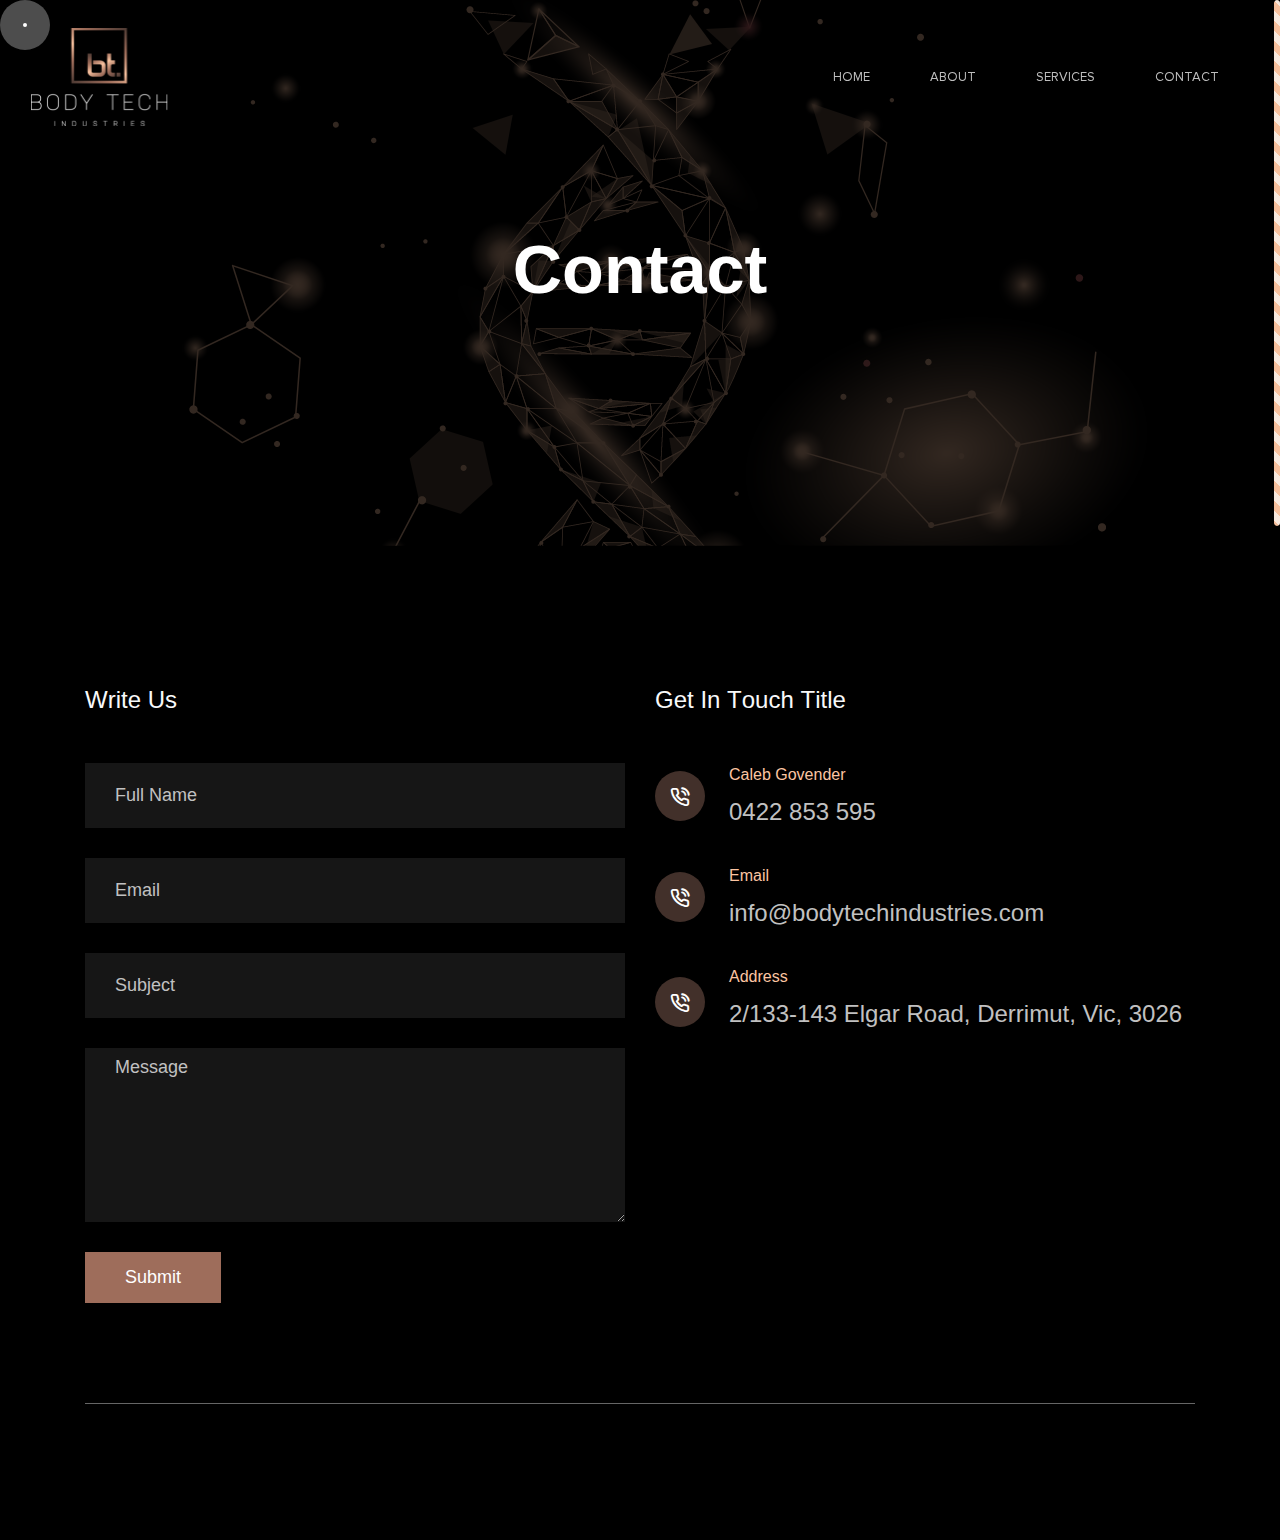
<file: contact.html>
<!DOCTYPE html>
<!--[if lt IE 7]>      <html class="no-js lt-ie9 lt-ie8 lt-ie7"> <![endif]-->
<!--[if IE 7]>         <html class="no-js lt-ie9 lt-ie8" lang="en-US"> <![endif]-->
<!--[if IE 8]>         <html class="no-js lt-ie9" lang="en-US"> <![endif]-->
<!--[if gt IE 8]><!-->
<!--<![endif]-->
<!--[if gte IE 9] <style type="text/css"> .gradient {filter: none;}</style><![endif]-->
<!--[if !IE]><html lang="en"><![endif]-->
<html lang="en-US" class="no-js">

<head>
    <meta charset="UTF-8" />
    <meta http-equiv="X-UA-Compatible" content="IE=edge" />
    <!-- Required meta tags for responsive -->
    <meta name="viewport" content="width=device-width, initial-scale=1, shrink-to-fit=no" />
    <!-- The above 3 meta tags *must* come first in the head; any other head content must come *after* these tags -->
    <!-- Favicon and touch icons -->
    <link rel="icon" type="image/png" sizes="16x16" href="assets/img/favicon/favicon-16x16.png" />
    <meta name="msapplication-TileColor" content="#ffffff" />
    <meta name="theme-color" content="#ffffff" />
    <!-- Twitter Card data -->
    <meta name="twitter:card" content="" />
    <meta name="twitter:site" content="@twitter_username" />
    <meta name="twitter:title" content="" />
    <meta name="twitter:description" content="" />
    <meta name="twitter:image" content="" />
    <!-- Open Graph data -->
    <meta property="og:title" content="" />
    <meta property="og:type" content="article" />
    <meta property="og:url" content="" />
    <meta property="og:image" content="" />
    <meta property="og:description" content="" />
    <meta property="og:site_name" content="R" />
    <meta property="fb:admins" content="Facebook numeric ID" />
    <!-- gmail verification -->
    <meta name="google-site-verification" content="" />
    <!-- Website title -->
    <title>Contact</title>
    <link rel="stylesheet" href="assets/css/fonts.css" />
    <link rel="stylesheet" href="assets/css/nioicon.css" />
    <link rel="stylesheet" href="assets/css/bootstrap.min.css" />
    <link rel="stylesheet" href="assets/css/owl.carousel.min.css" />
    <link rel="stylesheet" href="assets/css/owl.theme.default.min.css" />
    <link rel="stylesheet" href="assets/css/cssanimation.min.css" />
    <!-- Main CSS -->
    <link rel="stylesheet" type="text/css" href="assets/css/style.css" />
    <!-- jQuery (necessary for jQuery plugins) -->
    <script src="assets/js/jquery-3.2.1.min.js"></script>
</head>

<body>
    <!-- Main Coding Start Here -->

    <!-- custom cursor -->
    <div id="cursor">
        <div class="circle"></div>
    </div>
    <!--/ custom cursor -->



    <!-- Markup for header -->
    <header class="header">
        <div class="container-fluid">
            <nav class="navbar navbar-expand-lg navbar-light">
                <!-- Main logo  -->
                <a class="navbar-brand" href="#">
                    <img src="assets/img/logo.png" alt="main-logo" class="img-fluid" />
                </a>
                <button class="navbar-toggler border-0 text-light" type="button" data-toggle="collapse"
                    data-target="#navbarSupportedContent" aria-controls="navbarSupportedContent" aria-expanded="false"
                    aria-label="Toggle navigation">
                    <span class="ni ni-menu-center"></span>
                </button>
                <div class="collapse navbar-collapse" id="navbarSupportedContent">
                    <ul class="navbar-nav ml-auto">
                        <li class="nav-item active">
                            <a class="nav-link onHoverEvent" href="#">Home</a>
                        </li>
                        <li class="nav-item">
                            <a class="nav-link onHoverEvent" href="#">About</a>
                        </li>
                        <li class="nav-item">
                            <a class="nav-link onHoverEvent" href="#">Services</a>
                        </li>

                        <li class="nav-item">
                            <a class="nav-link onHoverEvent" href="#">Contact</a>
                        </li>
                    </ul>
                </div>
            </nav>
        </div>
    </header>
    <!--/ Markup for header -->



    <!-- sectionTitle -->
    <section class="pageTitle">
        <div class="container">
            <div class="pageTitleContent">
                <h2>Contact</h2>
            </div>
        </div>
    </section>
    <!-- sectionTitle -->



    <!-- contact -->
    <section class="contact sectionPadding">
        <div class="container">
            <div class="row">
                <div class="col-lg-6">
                    <div class="contactForm">
                        <h4 class="mb-5 getInTouchTitle text-light" data-scrolly-characters="sequentially"
                            data-scrolly-down="leSpinInRight" data-scrolly-top="leSpinInLeft">Write Us</h4>
                        <form>
                            <div class="form-group">
                                <input type="text" class="form-control" id="" placeholder="Full Name" />
                            </div>
                            <div class="form-group">
                                <input type="email" class="form-control" id="" placeholder="Email" />
                            </div>
                            <div class="form-group">
                                <input type="text" class="form-control" id="" placeholder="Subject" />
                            </div>
                            <div class="form-group">
                                <textarea rows="6" class="form-control textarea" id="">Message</textarea>
                            </div>
                            <button type="submit" class="btn btn-submit btn-primary">Submit</button>
                        </form>
                    </div>
                </div>
                <div class="col-lg-6">
                    <div class="getInTouch">
                        <h4 class="mb-5 getInTouchTitle text-light" data-scrolly-characters="sequentially"
                            data-scrolly-down="leSpinInRight" data-scrolly-top="leSpinInLeft">Get In Touch Title</h4>
                        <ul class="list-unstyled">
                            <li class="d-flex align-items-center">
                                <span class="icon mr-4">
                                    <span class="ni ni-call-alt"></span>
                                </span>
                                <div class="touchableContent">
                                    <p class="mb-2">Caleb Govender</p>
                                    <a class="touchableContentHeadLine" href="tel:+0422853595">0422 853 595</a>
                                </div>
                            </li>
                            <li class="d-flex align-items-center">
                                <span class="icon mr-4">
                                    <span class="ni ni-call-alt"></span>
                                </span>
                                <div class="touchableContent">
                                    <p class="mb-2">Email</p>
                                    <a class="touchableContentHeadLine" href="mailto:info@bodytechindustries.com">info@bodytechindustries.com</a>
                                </div>
                            </li>
                            <li class="d-flex align-items-center">
                                <span class="icon mr-4">
                                    <span class="ni ni-call-alt"></span>
                                </span>
                                <div class="touchableContent">
                                    <p class="mb-2">Address</p>
                                    <h4 class="touchableContentHeadLine">2/133-143 Elgar Road,
                                        Derrimut, Vic, 3026</h4>
                                </div>
                            </li>
                        </ul>
                    </div>
                </div>
            </div>
        </div>
    </section>
    <!--/ contact -->



    <!-- footer -->
    <footer class="footer">
        <div class="container">
            <div class="footerBottom py-5">
                <div class="row">
                    <div class="col-xl-5 col-md-5" data-scrolly-top="fadeInTop" data-scrolly-down="leFadeInBottom">
                        <p class="mb-0 CopyrightText">Copyright 2020, Body Tech Industries</p>
                    </div>
                    <div class="col-xl-7 col-md-7" data-scrolly-top="fadeInTop" data-scrolly-down="leFadeInBottom">
                        <div class="policy">
                            <ul class="list-unstyled">
                                <li class="policyItem mr-5">
                                    <a href="#">Privacy Policy</a>
                                </li>
                                <li class="policyItem">
                                    <a href="#">Terms & Condition</a>
                                </li>
                            </ul>
                        </div>
                    </div>
                </div>
            </div>
        </div>
    </footer>
    <!-- footer -->




    <!-- Main Coding End -->
    <!-- Include all compiled plugins (below), or include individual files as needed -->
    <script src="assets/js/bootstrap.bundle.min.js"></script>
    <script src="assets/js/owl.carousel.min.js"></script>
    <script src="assets/js/letteranimation.min.js"></script>
    <script src="assets/js/scrolly.min.js"></script>
    <script src="assets/js/jquery.nicescroll.min.js"></script>
    <script src="assets/js/TweenMax.min.js"></script>
    <script src="assets/js/custom-cursor.js"></script>
    <!-- Script JS -->
    <script src="assets/js/script.js"></script>
</body>

</html>
</file>
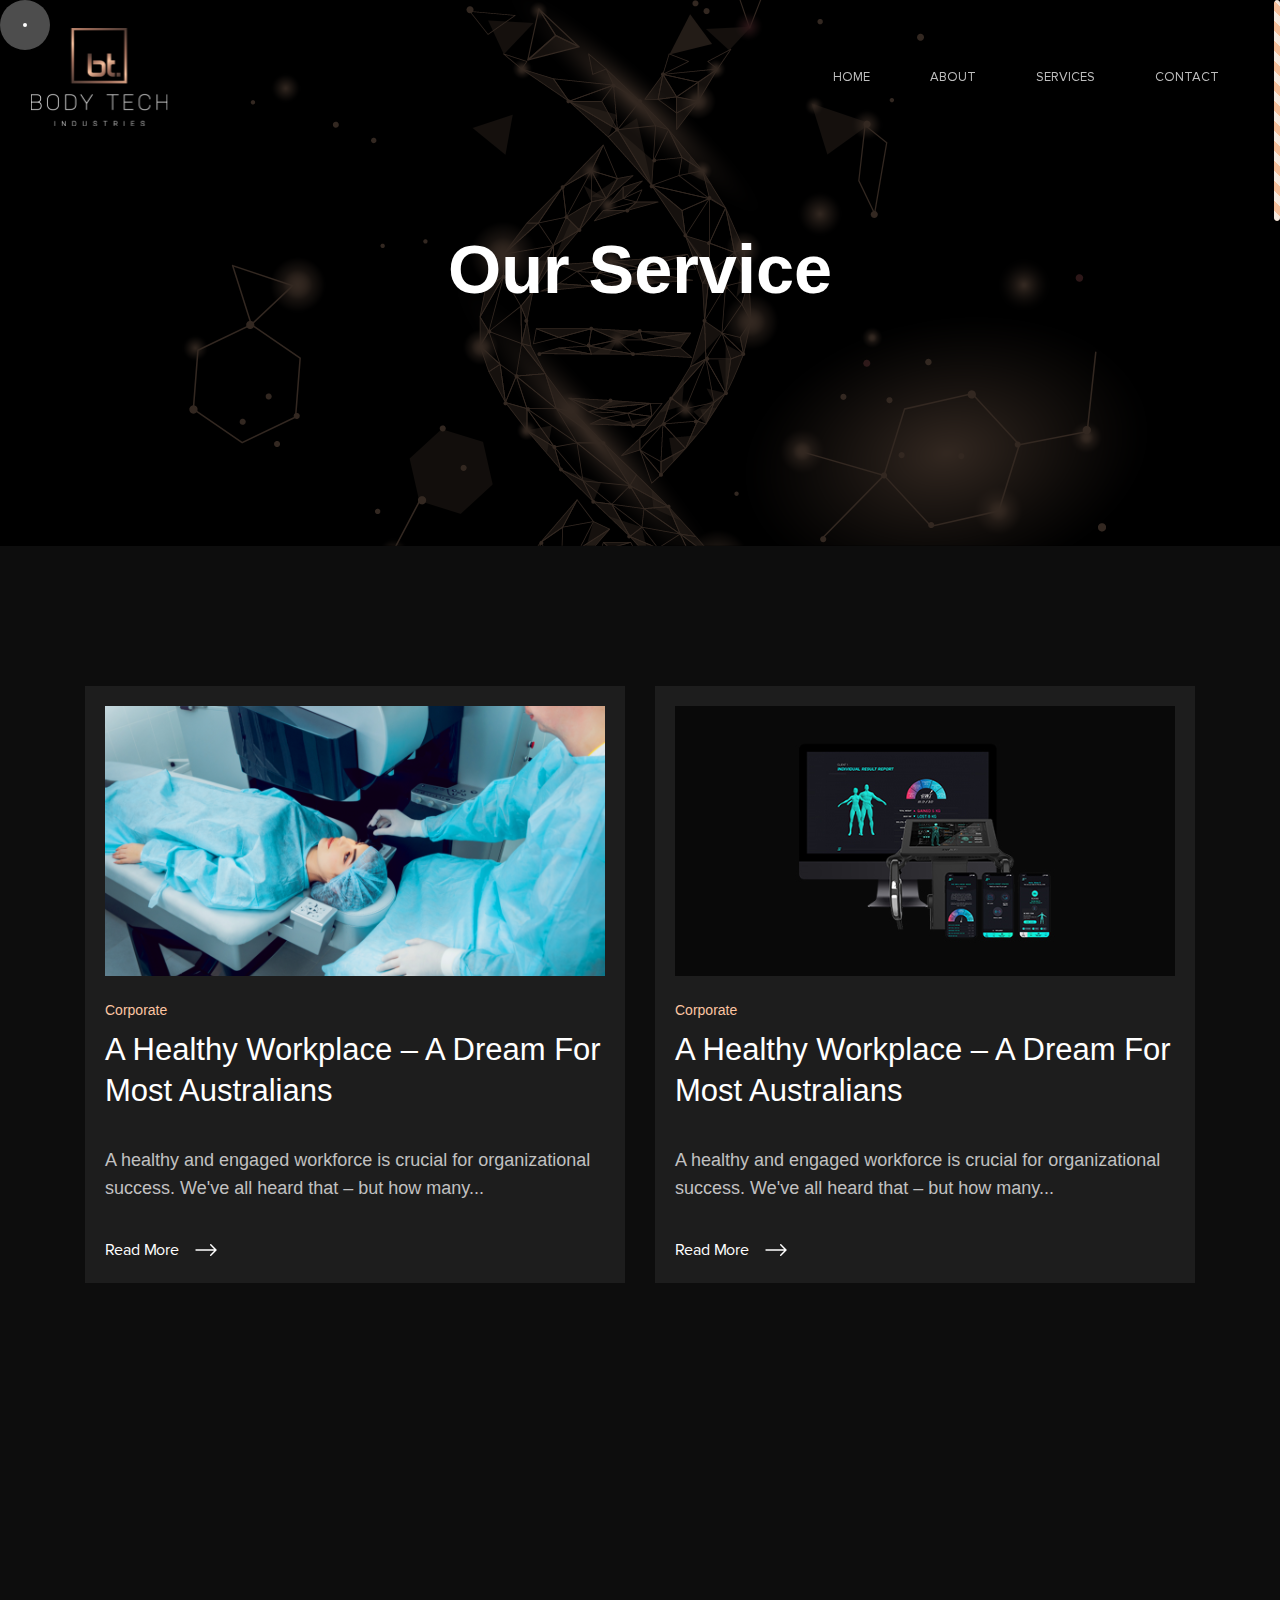
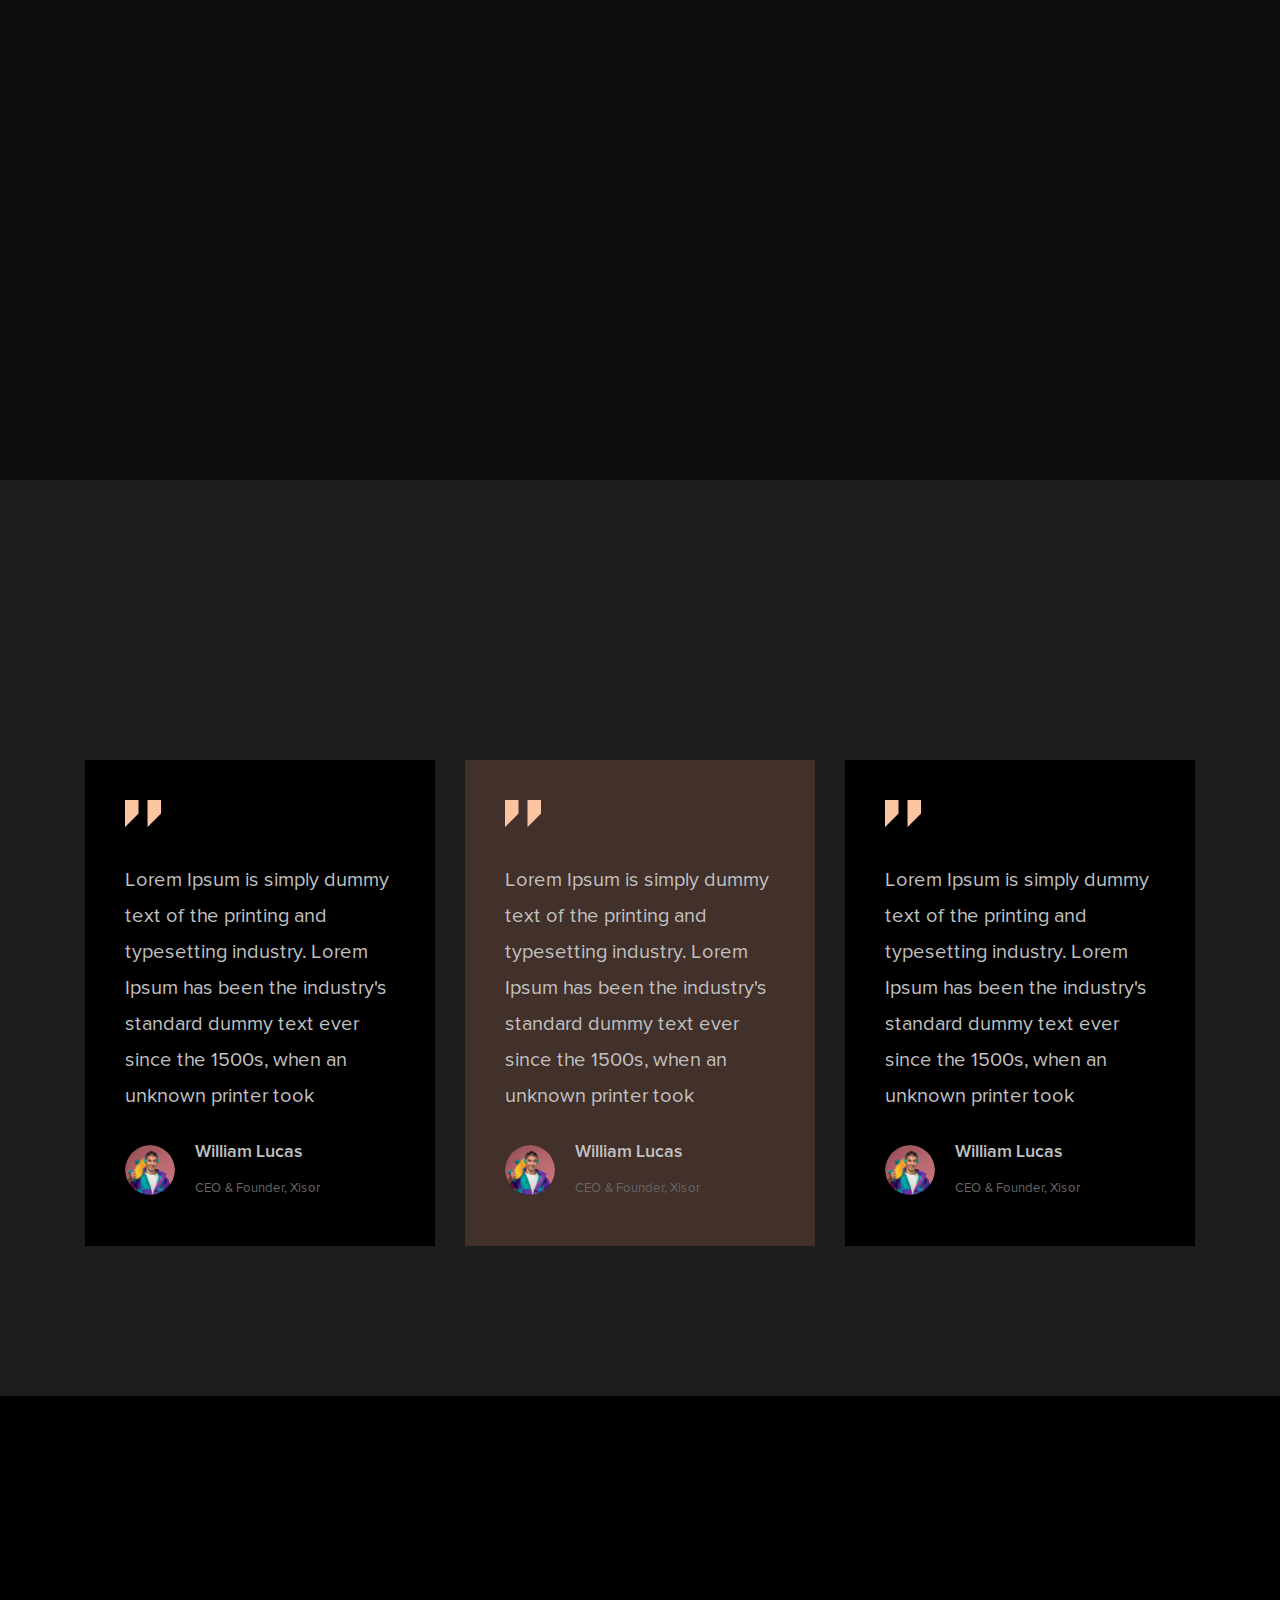
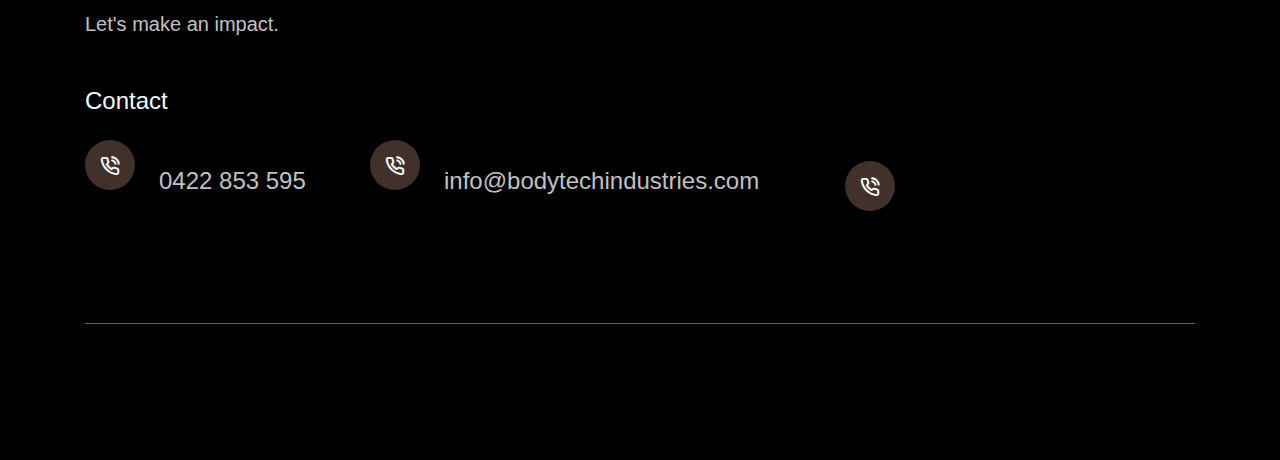
<file: service.html>
<!DOCTYPE html>
<!--[if lt IE 7]>      <html class="no-js lt-ie9 lt-ie8 lt-ie7"> <![endif]-->
<!--[if IE 7]>         <html class="no-js lt-ie9 lt-ie8" lang="en-US"> <![endif]-->
<!--[if IE 8]>         <html class="no-js lt-ie9" lang="en-US"> <![endif]-->
<!--[if gt IE 8]><!-->
<!--<![endif]-->
<!--[if gte IE 9] <style type="text/css"> .gradient {filter: none;}</style><![endif]-->
<!--[if !IE]><html lang="en"><![endif]-->
<html lang="en-US" class="no-js">

<head>
    <meta charset="UTF-8" />
    <meta http-equiv="X-UA-Compatible" content="IE=edge" />
    <!-- Required meta tags for responsive -->
    <meta name="viewport" content="width=device-width, initial-scale=1, shrink-to-fit=no" />
    <!-- The above 3 meta tags *must* come first in the head; any other head content must come *after* these tags -->
    <!-- Favicon and touch icons -->
    <link rel="icon" type="image/png" sizes="16x16" href="assets/img/favicon/favicon-16x16.png" />
    <meta name="msapplication-TileColor" content="#ffffff" />
    <meta name="theme-color" content="#ffffff" />
    <!-- Twitter Card data -->
    <meta name="twitter:card" content="" />
    <meta name="twitter:site" content="@twitter_username" />
    <meta name="twitter:title" content="" />
    <meta name="twitter:description" content="" />
    <meta name="twitter:image" content="" />
    <!-- Open Graph data -->
    <meta property="og:title" content="" />
    <meta property="og:type" content="article" />
    <meta property="og:url" content="" />
    <meta property="og:image" content="" />
    <meta property="og:description" content="" />
    <meta property="og:site_name" content="R" />
    <meta property="fb:admins" content="Facebook numeric ID" />
    <!-- gmail verification -->
    <meta name="google-site-verification" content="" />
    <!-- Website title -->
    <title>Home</title>
    <link rel="stylesheet" href="assets/css/fonts.css" />
    <link rel="stylesheet" href="assets/css/nioicon.css" />
    <link rel="stylesheet" href="assets/css/bootstrap.min.css" />
    <link rel="stylesheet" href="assets/css/owl.carousel.min.css" />
    <link rel="stylesheet" href="assets/css/owl.theme.default.min.css" />
    <link rel="stylesheet" href="assets/css/cssanimation.min.css" />
    <!-- Main CSS -->
    <link rel="stylesheet" type="text/css" href="assets/css/style.css" />
    <!-- jQuery (necessary for jQuery plugins) -->
    <script src="assets/js/jquery-3.2.1.min.js"></script>
</head>

<body>
    <!-- Main Coding Start Here -->


    <!-- custom cursor -->
    <div id="cursor">
        <div class="circle"></div>
    </div>
    <!--/ custom cursor -->



    <!-- Markup for header -->
    <header class="header">
        <div class="container-fluid">
            <nav class="navbar navbar-expand-lg navbar-light">
                <!-- Main logo  -->
                <a class="navbar-brand" href="#">
                    <img src="assets/img/logo.png" alt="main-logo" class="img-fluid" />
                </a>
                <button class="navbar-toggler border-0 text-light" type="button" data-toggle="collapse"
                    data-target="#navbarSupportedContent" aria-controls="navbarSupportedContent" aria-expanded="false"
                    aria-label="Toggle navigation">
                    <span class="ni ni-menu-center"></span>
                </button>
                <div class="collapse navbar-collapse" id="navbarSupportedContent">
                    <ul class="navbar-nav ml-auto">
                        <li class="nav-item active">
                            <a class="nav-link onHoverEvent" href="#">Home</a>
                        </li>
                        <li class="nav-item">
                            <a class="nav-link onHoverEvent" href="#">About</a>
                        </li>
                        <li class="nav-item">
                            <a class="nav-link onHoverEvent" href="#">Services</a>
                        </li>

                        <li class="nav-item">
                            <a class="nav-link onHoverEvent" href="#">Contact</a>
                        </li>
                    </ul>
                </div>
            </nav>
        </div>
    </header>
    <!--/ Markup for header -->



    <!-- sectionTitle -->
    <section class="pageTitle">
        <div class="container">
            <div class="pageTitleContent">
                <h2>Our Service</h2>
            </div>
        </div>
    </section>
    <!-- sectionTitle -->



    <!-- services -->
    <section class="services sectionPadding">
        <div class="container">
            <div class="row">
                <div class="col-lg-6">
                    <div class="serviceItem" data-scrolly-top="fadeInRight" data-scrolly-down="leFadeInLeft">
                        <img src="assets/img/s1.png" alt="" class="img-fluid w-100 mb-4" />
                        <p class="mb-2 serviceTag">Corporate</p>
                        <h3 class="serviceTitle"> A Healthy Workplace – A Dream For Most Australians</h3>
                        <p class="serviceSubTitle">A healthy and engaged workforce is crucial for organizational
                            success. We've all heard that – but how many...</p>
                        <a href="#" class="readMore">
                            Read More <img src="assets//img/Arrow_Up_Right.svg" alt="" class="img-fluid ml-3" />
                        </a>
                    </div>
                </div>
                <div class="col-lg-6">
                    <div class="serviceItem" data-scrolly-top="fadeInLeft" data-scrolly-down="leFadeInRight">
                        <img src="assets/img/s2.png" alt="" class="img-fluid w-100 mb-4" />
                        <p class="mb-2 serviceTag">Corporate</p>
                        <h3 class="serviceTitle"> A Healthy Workplace – A Dream For Most Australians</h3>
                        <p class="serviceSubTitle">A healthy and engaged workforce is crucial for organizational
                            success. We've all heard that – but how many...</p>
                        <a href="#" class="readMore">
                            Read More <img src="assets//img/Arrow_Up_Right.svg" alt="" class="img-fluid ml-3" />
                        </a>
                    </div>
                </div>
                <div class="col-lg-6">
                    <div class="serviceItem" data-scrolly-top="fadeInRight" data-scrolly-down="leFadeInTop">
                        <img src="assets/img/s3.png" alt="" class="img-fluid w-100 mb-4" />
                        <p class="mb-2 serviceTag">Corporate</p>
                        <h3 class="serviceTitle"> A Healthy Workplace – A Dream For Most Australians</h3>
                        <p class="serviceSubTitle">A healthy and engaged workforce is crucial for organizational
                            success. We've all heard that – but how many...</p>
                        <a href="#" class="readMore">
                            Read More <img src="assets//img/Arrow_Up_Right.svg" alt="" class="img-fluid ml-3" />
                        </a>
                    </div>
                </div>
                <div class="col-lg-6">
                    <div class="serviceItem" data-scrolly-top="fadeInRight" data-scrolly-down="leFadeInBottom">
                        <img src="assets/img/s4.png" alt="" class="img-fluid w-100 mb-4" />
                        <p class="mb-2 serviceTag">Corporate</p>
                        <h3 class="serviceTitle"> A Healthy Workplace – A Dream For Most Australians</h3>
                        <p class="serviceSubTitle">A healthy and engaged workforce is crucial for organizational
                            success. We've all heard that – but how many...</p>
                        <a href="#" class="readMore">
                            Read More <img src="assets//img/Arrow_Up_Right.svg" alt="" class="img-fluid ml-3" />
                        </a>
                    </div>
                </div>
            </div>
        </div>
    </section>
    <!--/ services -->




    <!-- Client Section -->
    <section class="ClientSection">
        <div class="container">
            <div class="secTitle-wrp">
                <h2 class="secTitle" data-sectionTitle="Testimonial" data-scrolly-characters="sequentially"
                    data-scrolly-down="leSpinInRight" data-scrolly-top="leFadeInLeft">
                    What Our Client Says
                </h2>
            </div>
            <div class="sliderWrp clientsCarousel owl-carousel owl-theme">
                <div class="clientInfo">
                    <div class="quiteImg">
                        <img src="assets/img/doublequote.png" alt="">
                    </div>
                    <p>Lorem Ipsum is simply dummy text of the printing and typesetting industry. Lorem Ipsum has
                        been the industry's standard dummy text ever since the 1500s, when an unknown printer took
                    </p>
                    <div class="clientBio">
                        <div class="clientBioImg">
                            <img src="assets/img/clientimg.png" alt="">
                        </div>
                        <div class="clientBio-des">
                            <h4>William Lucas</h4>
                            <p>CEO & Founder, Xisor</p>
                        </div>
                    </div>
                </div>
                <div class="clientInfo">
                    <div class="quiteImg">
                        <img src="assets/img/doublequote.png" alt="">
                    </div>
                    <p>Lorem Ipsum is simply dummy text of the printing and typesetting industry. Lorem Ipsum has
                        been the industry's standard dummy text ever since the 1500s, when an unknown printer took
                    </p>
                    <div class="clientBio">
                        <div class="clientBioImg">
                            <img src="assets/img/clientimg.png" alt="">
                        </div>
                        <div class="clientBio-des">
                            <h4>William Lucas</h4>
                            <p>CEO & Founder, Xisor</p>
                        </div>
                    </div>
                </div>
                <div class="clientInfo">
                    <div class="quiteImg">
                        <img src="assets/img/doublequote.png" alt="">
                    </div>
                    <p>Lorem Ipsum is simply dummy text of the printing and typesetting industry. Lorem Ipsum has
                        been the industry's standard dummy text ever since the 1500s, when an unknown printer took
                    </p>
                    <div class="clientBio">
                        <div class="clientBioImg">
                            <img src="assets/img/clientimg.png" alt="">
                        </div>
                        <div class="clientBio-des">
                            <h4>William Lucas</h4>
                            <p>CEO & Founder, Xisor</p>
                        </div>
                    </div>
                </div>
                <div class="clientInfo">
                    <div class="quiteImg">
                        <img src="assets/img/doublequote.png" alt="">
                    </div>
                    <p>Lorem Ipsum is simply dummy text of the printing and typesetting industry. Lorem Ipsum has
                        been the industry's standard dummy text ever since the 1500s, when an unknown printer took
                    </p>
                    <div class="clientBio">
                        <div class="clientBioImg">
                            <img src="assets/img/clientimg.png" alt="">
                        </div>
                        <div class="clientBio-des">
                            <h4>William Lucas</h4>
                            <p>CEO & Founder, Xisor</p>
                        </div>
                    </div>
                </div>
                <div class="clientInfo">
                    <div class="quiteImg">
                        <img src="assets/img/doublequote.png" alt="">
                    </div>
                    <p>Lorem Ipsum is simply dummy text of the printing and typesetting industry. Lorem Ipsum has
                        been the industry's standard dummy text ever since the 1500s, when an unknown printer took
                    </p>
                    <div class="clientBio">
                        <div class="clientBioImg">
                            <img src="assets/img/clientimg.png" alt="">
                        </div>
                        <div class="clientBio-des">
                            <h4>William Lucas</h4>
                            <p>CEO & Founder, Xisor</p>
                        </div>
                    </div>
                </div>
                <div class="clientInfo">
                    <div class="quiteImg">
                        <img src="assets/img/doublequote.png" alt="">
                    </div>
                    <p>Lorem Ipsum is simply dummy text of the printing and typesetting industry. Lorem Ipsum has
                        been the industry's standard dummy text ever since the 1500s, when an unknown printer took
                    </p>
                    <div class="clientBio">
                        <div class="clientBioImg">
                            <img src="assets/img/clientimg.png" alt="">
                        </div>
                        <div class="clientBio-des">
                            <h4>William Lucas</h4>
                            <p>CEO & Founder, Xisor</p>
                        </div>
                    </div>
                </div>
                <div class="clientInfo">
                    <div class="quiteImg">
                        <img src="assets/img/doublequote.png" alt="">
                    </div>
                    <p>Lorem Ipsum is simply dummy text of the printing and typesetting industry. Lorem Ipsum has
                        been the industry's standard dummy text ever since the 1500s, when an unknown printer took
                    </p>
                    <div class="clientBio">
                        <div class="clientBioImg">
                            <img src="assets/img/clientimg.png" alt="">
                        </div>
                        <div class="clientBio-des">
                            <h4>William Lucas</h4>
                            <p>CEO & Founder, Xisor</p>
                        </div>
                    </div>
                </div>
            </div>
        </div>
    </section>
    <!-- End Client Section -->



    <!-- footer -->
    <footer class="footer">
        <div class="container">
            <div class="footerTop">
                <div class="footerTopContent">
                    <h3 class="topTitle" data-scrolly-characters="sequentially" data-scrolly-down="leSpinInRight"
                        data-scrolly-top="leSpinInLeft"> Are You Aligned with Our Vision? </h3>
                    <p class="mb-0">Let's make an impact.</p>
                </div>
                <div class="getInTouch mt-5 pb-5">
                    <h4 class="mb-3 getInTouchTitle text-light">Contact</h4>
                    <div class="row">
                        <div class="col-xl-3">
                            <ul class="list-unstyled">
                                <li class="d-flex align-items-center">
                                    <span class="icon mr-4">
                                        <span class="ni ni-call-alt"></span>
                                    </span>
                                    <div class="touchableContent">
                                        <p class="mb-2" data-scrolly-characters="sequentially"
                                            data-scrolly-down="leSpinInRight" data-scrolly-top="leFadeInLeft">Caleb
                                            Govender</p>
                                        <a class="touchableContentHeadLine" href="tel:+0422853595">0422 853 595</a>
                                    </div>
                                </li>
                            </ul>
                        </div>
                        <div class="col-xl-5">
                            <ul class="list-unstyled">
                                <li class="d-flex align-items-center">
                                    <span class="icon mr-4">
                                        <span class="ni ni-call-alt"></span>
                                    </span>
                                    <div class="touchableContent">
                                        <p class="mb-2" data-scrolly-characters="sequentially"
                                            data-scrolly-down="leSpinInRight" data-scrolly-top="leFadeInLeft">Email</p>
                                        <a class="touchableContentHeadLine"
                                            href="mailto:info@bodytechindustries.com">info@bodytechindustries.com</a>
                                    </div>
                                </li>
                            </ul>
                        </div>
                        <div class="col-xl-4">
                            <ul class="list-unstyled">
                                <li class="d-flex align-items-center">
                                    <span class="icon mr-4">
                                        <span class="ni ni-call-alt"></span>
                                    </span>
                                    <div class="touchableContent" data-scrolly-top="fadeInTop"
                                        data-scrolly-down="leFadeInRight">
                                        <p class="mb-2" data-scrolly-characters="sequentially"
                                            data-scrolly-down="leSpinInRight" data-scrolly-top="leFadeInLeft">Address
                                        </p>
                                        <h4 class="touchableContentHeadLine">2/133-143 Elgar Road <br>
                                            Derrimut, Vic, 3026</h4>
                                    </div>
                                </li>
                            </ul>
                        </div>
                    </div>
                </div>
            </div>
            <div class="footerBottom py-5">
                <div class="row">
                    <div class="col-xl-5 col-md-5" data-scrolly-top="fadeInTop" data-scrolly-down="leFadeInBottom">
                        <p class="mb-0 CopyrightText">Copyright 2020, Body Tech Industries</p>
                    </div>
                    <div class="col-xl-7 col-md-7" data-scrolly-top="fadeInTop" data-scrolly-down="leFadeInBottom">
                        <div class="policy">
                            <ul class="list-unstyled">
                                <li class="policyItem mr-5">
                                    <a href="#">Privacy Policy</a>
                                </li>
                                <li class="policyItem">
                                    <a href="#">Terms & Condition</a>
                                </li>
                            </ul>
                        </div>
                    </div>
                </div>
            </div>
        </div>
    </footer>
    <!-- footer -->




    <!-- Main Coding End -->
    <!-- Include all compiled plugins (below), or include individual files as needed -->
    <script src="assets/js/bootstrap.bundle.min.js"></script>
    <script src="assets/js/owl.carousel.min.js"></script>
    <script src="assets/js/letteranimation.min.js"></script>
    <script src="assets/js/scrolly.min.js"></script>
    <script src="assets/js/jquery.nicescroll.min.js"></script>
    <script src="assets/js/TweenMax.min.js"></script>
    <script src="assets/js/custom-cursor.js"></script>
    <!-- Script JS -->
    <script src="assets/js/script.js"></script>
</body>

</html>
</file>
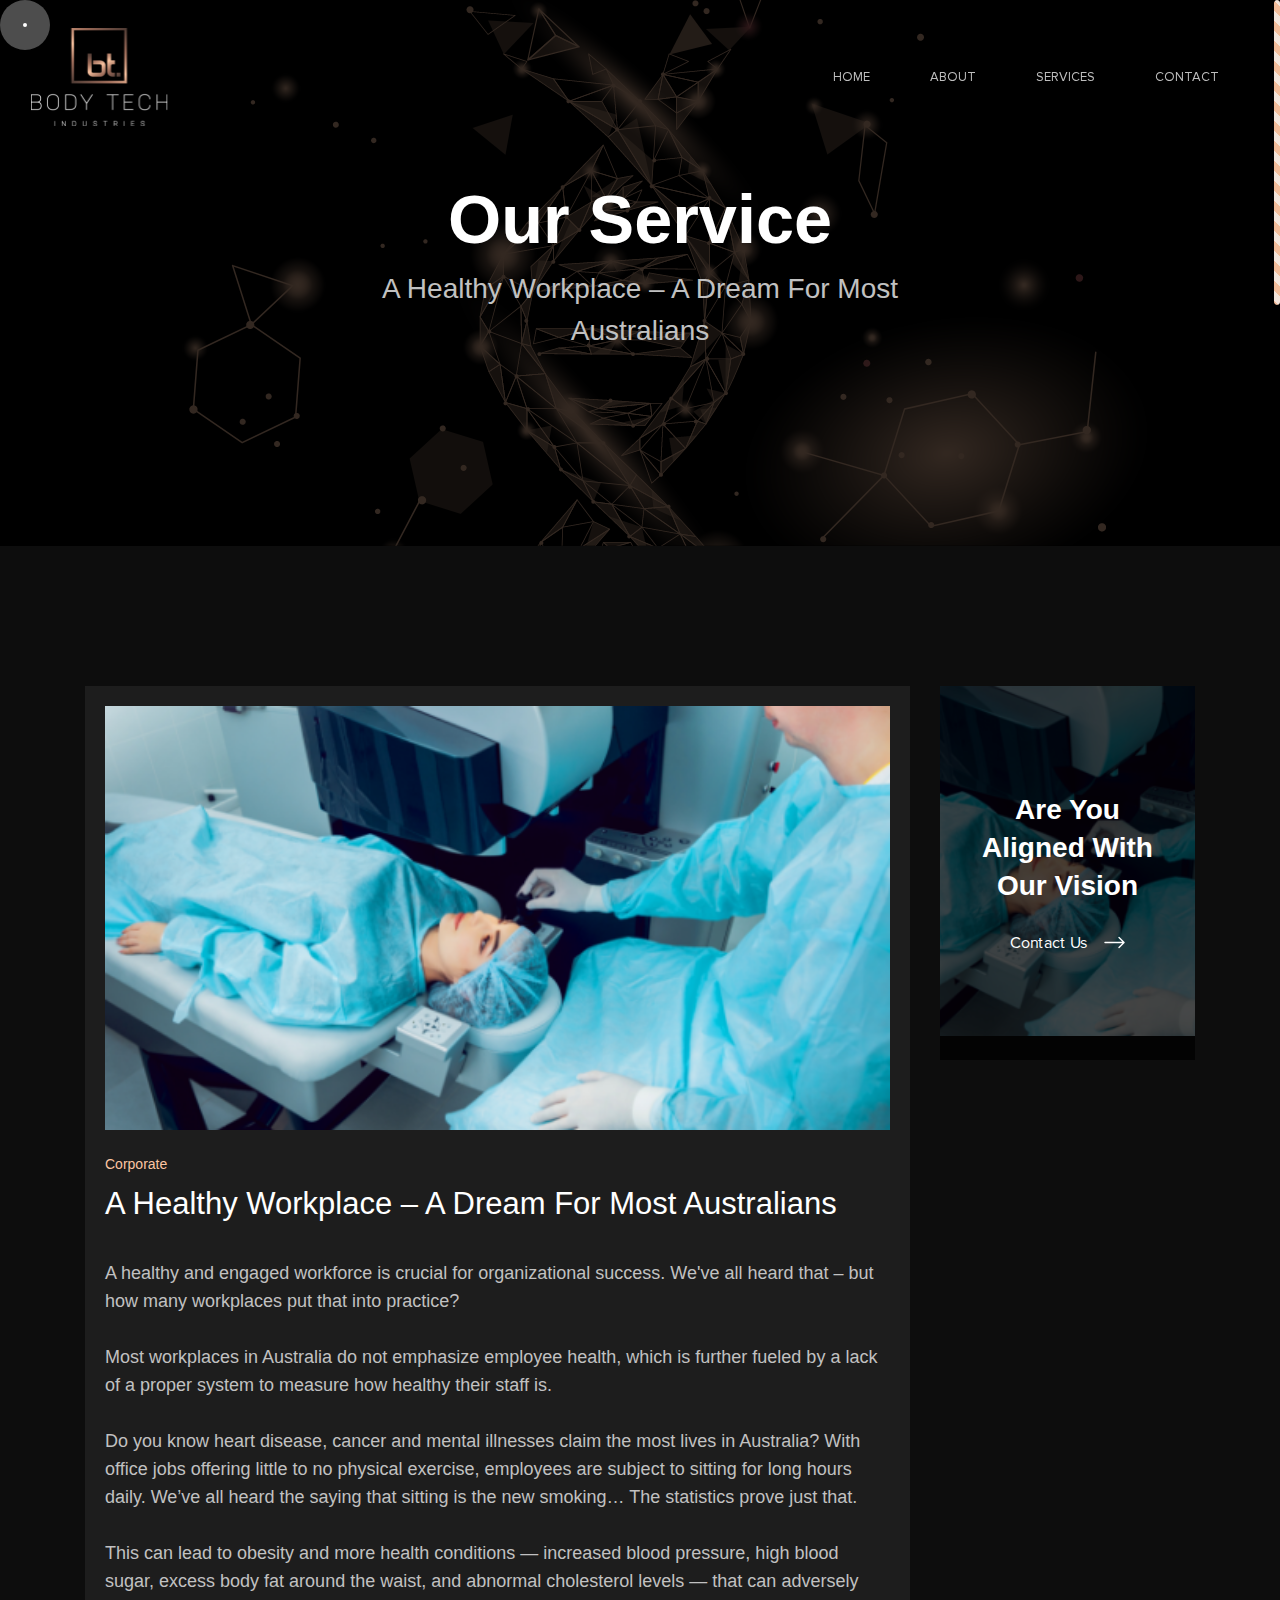
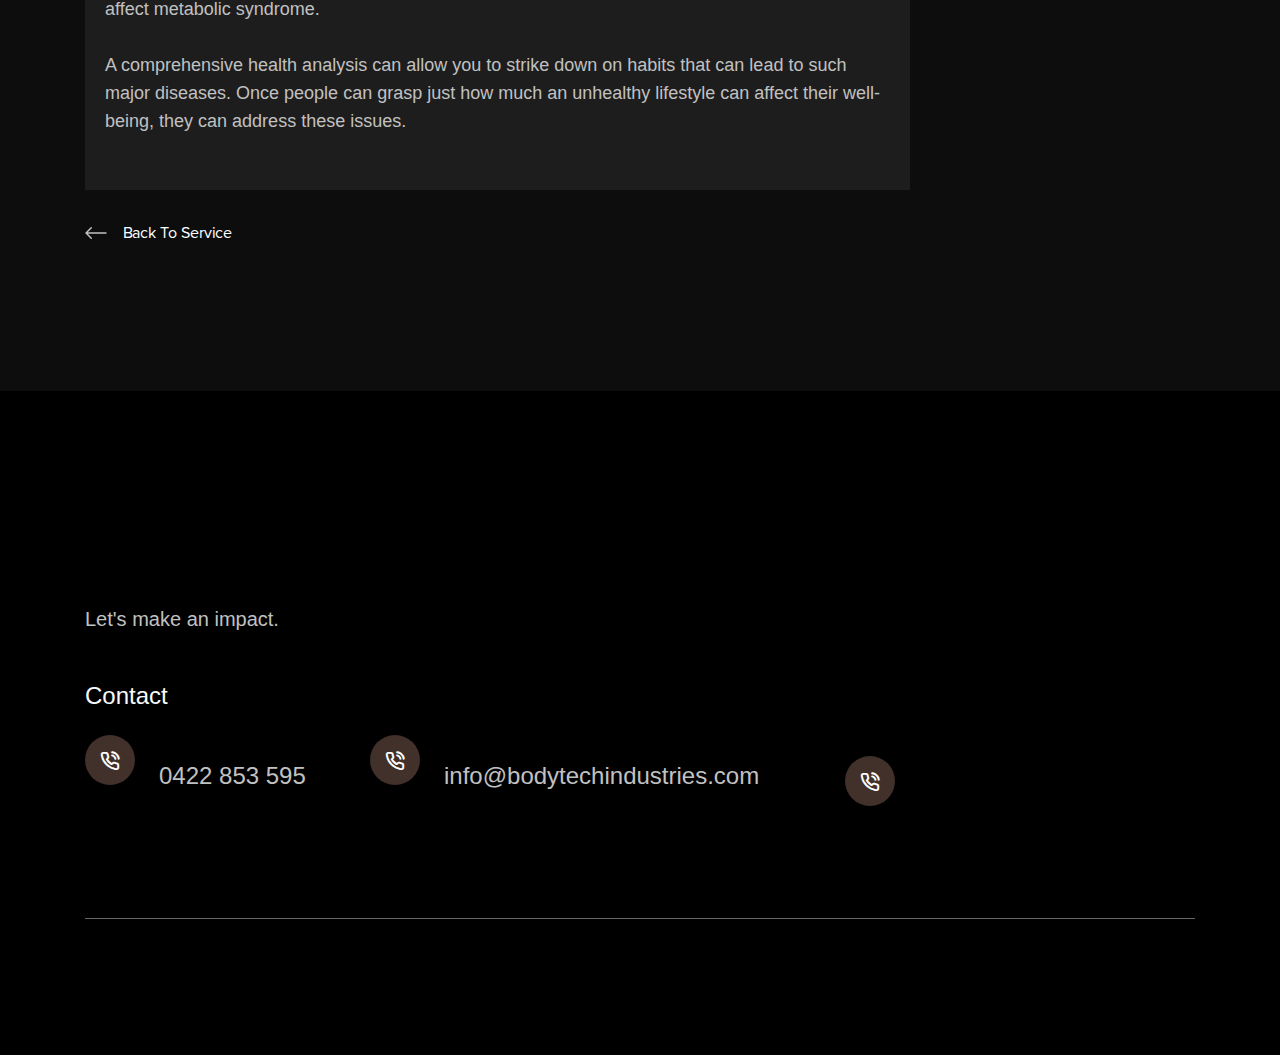
<file: serviceDetails.html>
<!DOCTYPE html>
<!--[if lt IE 7]>      <html class="no-js lt-ie9 lt-ie8 lt-ie7"> <![endif]-->
<!--[if IE 7]>         <html class="no-js lt-ie9 lt-ie8" lang="en-US"> <![endif]-->
<!--[if IE 8]>         <html class="no-js lt-ie9" lang="en-US"> <![endif]-->
<!--[if gt IE 8]><!-->
<!--<![endif]-->
<!--[if gte IE 9] <style type="text/css"> .gradient {filter: none;}</style><![endif]-->
<!--[if !IE]><html lang="en"><![endif]-->
<html lang="en-US" class="no-js">

<head>
    <meta charset="UTF-8" />
    <meta http-equiv="X-UA-Compatible" content="IE=edge" />
    <!-- Required meta tags for responsive -->
    <meta name="viewport" content="width=device-width, initial-scale=1, shrink-to-fit=no" />
    <!-- The above 3 meta tags *must* come first in the head; any other head content must come *after* these tags -->
    <!-- Favicon and touch icons -->
    <link rel="icon" type="image/png" sizes="16x16" href="assets/img/favicon/favicon-16x16.png" />
    <meta name="msapplication-TileColor" content="#ffffff" />
    <meta name="theme-color" content="#ffffff" />
    <!-- Twitter Card data -->
    <meta name="twitter:card" content="" />
    <meta name="twitter:site" content="@twitter_username" />
    <meta name="twitter:title" content="" />
    <meta name="twitter:description" content="" />
    <meta name="twitter:image" content="" />
    <!-- Open Graph data -->
    <meta property="og:title" content="" />
    <meta property="og:type" content="article" />
    <meta property="og:url" content="" />
    <meta property="og:image" content="" />
    <meta property="og:description" content="" />
    <meta property="og:site_name" content="R" />
    <meta property="fb:admins" content="Facebook numeric ID" />
    <!-- gmail verification -->
    <meta name="google-site-verification" content="" />
    <!-- Website title -->
    <title>Service Details</title>
    <link rel="stylesheet" href="assets/css/fonts.css" />
    <link rel="stylesheet" href="assets/css/nioicon.css" />
    <link rel="stylesheet" href="assets/css/bootstrap.min.css" />
    <link rel="stylesheet" href="assets/css/owl.carousel.min.css" />
    <link rel="stylesheet" href="assets/css/owl.theme.default.min.css" />
    <link rel="stylesheet" href="assets/css/cssanimation.min.css" />
    <!-- Main CSS -->
    <link rel="stylesheet" type="text/css" href="assets/css/style.css" />
    <!-- jQuery (necessary for jQuery plugins) -->
    <script src="assets/js/jquery-3.2.1.min.js"></script>
</head>

<body>
    <!-- Main Coding Start Here -->


    <!-- custom cursor -->
    <div id="cursor">
        <div class="circle"></div>
    </div>
    <!--/ custom cursor -->



    <!-- Markup for header -->
    <header class="header">
        <div class="container-fluid">
            <nav class="navbar navbar-expand-lg navbar-light">
                <!-- Main logo  -->
                <a class="navbar-brand" href="#">
                    <img src="assets/img/logo.png" alt="main-logo" class="img-fluid" />
                </a>
                <button class="navbar-toggler border-0 text-light" type="button" data-toggle="collapse"
                    data-target="#navbarSupportedContent" aria-controls="navbarSupportedContent" aria-expanded="false"
                    aria-label="Toggle navigation">
                    <span class="ni ni-menu-center"></span>
                </button>
                <div class="collapse navbar-collapse" id="navbarSupportedContent">
                    <ul class="navbar-nav ml-auto">
                        <li class="nav-item active">
                            <a class="nav-link onHoverEvent" href="#">Home</a>
                        </li>
                        <li class="nav-item">
                            <a class="nav-link onHoverEvent" href="#">About</a>
                        </li>
                        <li class="nav-item">
                            <a class="nav-link onHoverEvent" href="#">Services</a>
                        </li>

                        <li class="nav-item">
                            <a class="nav-link onHoverEvent" href="#">Contact</a>
                        </li>
                    </ul>
                </div>
            </nav>
        </div>
    </header>
    <!--/ Markup for header -->



    <!-- sectionTitle -->
    <section class="pageTitle">
        <div class="container">
            <div class="pageTitleContent">
                <h2>Our Service</h2>
                <p>A Healthy Workplace – A Dream For Most <br> Australians</p>
            </div>
        </div>
    </section>
    <!-- sectionTitle -->



    <!-- services -->
    <section class="services servicesDetails sectionPadding">
        <div class="container">
            <div class="row">
                <div class="col-xl-9 col-lg-8 col-md-7">
                    <div class="serviceItem">
                        <img src="assets/img/s1.png" alt="" class="img-fluid w-100 mb-4" />
                        <p class="mb-2 serviceTag">Corporate</p>
                        <h3 class="serviceTitle"> A Healthy Workplace – A Dream For Most Australians</h3>
                        <p class="serviceSubTitle">
                            A healthy and engaged workforce is crucial for organizational success. We've all heard that
                            – but how many workplaces put that into practice? <br> <br>

                            Most workplaces in Australia do not emphasize employee health, which is further fueled by a
                            lack of a proper system to measure how healthy their staff is. <br> <br>

                            Do you know heart disease, cancer and mental illnesses claim the most lives in Australia?
                            With office jobs offering little to no physical exercise, employees are subject to sitting
                            for long hours daily. We’ve all heard the saying that sitting is the new smoking… The
                            statistics prove just that. <br> <br>

                            This can lead to obesity and more health conditions — increased blood pressure, high blood
                            sugar, excess body fat around the waist, and abnormal cholesterol levels — that can
                            adversely affect metabolic syndrome. <br> <br>

                            A comprehensive health analysis can allow you to strike down on habits that can lead to such
                            major diseases. Once people can grasp just how much an unhealthy lifestyle can affect their
                            well-being, they can address these issues.
                        </p>
                    </div>
                    <a href="#" class="readMore">
                        <img src="assets//img/Arrow_Up_Left.svg" alt="" class="img-fluid mr-3" /> Back To Service
                    </a>
                </div>
                <div class="col-xl-3 col-lg-4 col-md-5">
                    <div class="goToYourVision mt-4 mt-lg-0">
                        <img src="assets/img/s1.png" alt="" class="img-fluid w-100 mb-4" />
                        <div class="goToYourVisionOverlay">
                            <h3>Are You <br> Aligned With <br> Our Vision</h3>
                            <a href="#" class="readMore">
                                Contact Us <img src="assets//img/Arrow_Up_Right.svg" alt="" class="img-fluid ml-3" />
                            </a>
                        </div>
                    </div>
                </div>
            </div>
        </div>
    </section>
    <!--/ services -->


    <!-- footer -->
    <footer class="footer">
        <div class="container">
            <div class="footerTop">
                <div class="footerTopContent">
                    <h3 class="topTitle" data-scrolly-characters="sequentially" data-scrolly-down="leSpinInRight"
                        data-scrolly-top="leSpinInLeft"> Are You Aligned with Our Vision? </h3>
                    <p class="mb-0">Let's make an impact.</p>
                </div>
                <div class="getInTouch mt-5 pb-5">
                    <h4 class="mb-3 getInTouchTitle text-light">Contact</h4>
                    <div class="row">
                        <div class="col-xl-3">
                            <ul class="list-unstyled">
                                <li class="d-flex align-items-center">
                                    <span class="icon mr-4">
                                        <span class="ni ni-call-alt"></span>
                                    </span>
                                    <div class="touchableContent">
                                        <p class="mb-2" data-scrolly-characters="sequentially"
                                            data-scrolly-down="leSpinInRight" data-scrolly-top="leFadeInLeft">Caleb
                                            Govender</p>
                                        <a class="touchableContentHeadLine" href="tel:+0422853595">0422 853 595</a>
                                    </div>
                                </li>
                            </ul>
                        </div>
                        <div class="col-xl-5">
                            <ul class="list-unstyled">
                                <li class="d-flex align-items-center">
                                    <span class="icon mr-4">
                                        <span class="ni ni-call-alt"></span>
                                    </span>
                                    <div class="touchableContent">
                                        <p class="mb-2" data-scrolly-characters="sequentially"
                                            data-scrolly-down="leSpinInRight" data-scrolly-top="leFadeInLeft">Email</p>
                                        <a class="touchableContentHeadLine"
                                            href="mailto:info@bodytechindustries.com">info@bodytechindustries.com</a>
                                    </div>
                                </li>
                            </ul>
                        </div>
                        <div class="col-xl-4">
                            <ul class="list-unstyled">
                                <li class="d-flex align-items-center">
                                    <span class="icon mr-4">
                                        <span class="ni ni-call-alt"></span>
                                    </span>
                                    <div class="touchableContent" data-scrolly-top="fadeInTop"
                                        data-scrolly-down="leFadeInRight">
                                        <p class="mb-2" data-scrolly-characters="sequentially"
                                            data-scrolly-down="leSpinInRight" data-scrolly-top="leFadeInLeft">Address
                                        </p>
                                        <h4 class="touchableContentHeadLine">2/133-143 Elgar Road <br>
                                            Derrimut, Vic, 3026</h4>
                                    </div>
                                </li>
                            </ul>
                        </div>
                    </div>
                </div>
            </div>
            <div class="footerBottom py-5">
                <div class="row">
                    <div class="col-xl-5 col-md-5" data-scrolly-top="fadeInTop" data-scrolly-down="leFadeInBottom">
                        <p class="mb-0 CopyrightText">Copyright 2020, Body Tech Industries</p>
                    </div>
                    <div class="col-xl-7 col-md-7" data-scrolly-top="fadeInTop" data-scrolly-down="leFadeInBottom">
                        <div class="policy">
                            <ul class="list-unstyled">
                                <li class="policyItem mr-5">
                                    <a href="#">Privacy Policy</a>
                                </li>
                                <li class="policyItem">
                                    <a href="#">Terms & Condition</a>
                                </li>
                            </ul>
                        </div>
                    </div>
                </div>
            </div>
        </div>
    </footer>
    <!-- footer -->




    <!-- Main Coding End -->
    <!-- Include all compiled plugins (below), or include individual files as needed -->
    <script src="assets/js/bootstrap.bundle.min.js"></script>
    <script src="assets/js/owl.carousel.min.js"></script>
    <script src="assets/js/letteranimation.min.js"></script>
    <script src="assets/js/scrolly.min.js"></script>
    <script src="assets/js/jquery.nicescroll.min.js"></script>
    <script src="assets/js/TweenMax.min.js"></script>
    <script src="assets/js/custom-cursor.js"></script>
    <!-- Script JS -->
    <script src="assets/js/script.js"></script>
</body>

</html>
</file>
<file: assets/css/fonts.css>
@font-face {
    font-family: "Proxima Nova Lt";
    src: url("../fonts/ProximaNova-Semibold.eot");
    src: url("../fonts/ProximaNova-Semibold.eot?#iefix") format("embedded-opentype"),
        url("../fonts/ProximaNova-Semibold.woff2") format("woff2"),
        url("../fonts/ProximaNova-Semibold.woff") format("woff"),
        url("../fonts/ProximaNova-Semibold.ttf") format("truetype");
    font-weight: 600;
    font-style: normal;
    font-display: swap;
}

@font-face {
    font-family: "Proxima Nova Cn Lt";
    src: url("../fonts/ProximaNovaCond-Light.eot");
    src: url("../fonts/ProximaNovaCond-Light.eot?#iefix") format("embedded-opentype"),
        url("../fonts/ProximaNovaCond-Light.woff2") format("woff2"),
        url("../fonts/ProximaNovaCond-Light.woff") format("woff"),
        url("../fonts/ProximaNovaCond-Light.ttf") format("truetype");
    font-weight: 300;
    font-style: normal;
    font-display: swap;
}

@font-face {
    font-family: "Proxima Nova Th";
    src: url("../fonts/ProximaNova-Extrabld.eot");
    src: url("../fonts/ProximaNova-Extrabld.eot?#iefix") format("embedded-opentype"),
        url("../fonts/ProximaNova-Extrabld.woff2") format("woff2"),
        url("../fonts/ProximaNova-Extrabld.woff") format("woff"),
        url("../fonts/ProximaNova-Extrabld.ttf") format("truetype");
    font-weight: 800;
    font-style: normal;
    font-display: swap;
}

@font-face {
    font-family: "Proxima Nova Rg";
    src: url("../fonts/ProximaNova-Bold.eot");
    src: url("../fonts/ProximaNova-Bold.eot?#iefix") format("embedded-opentype"),
        url("../fonts/ProximaNova-Bold.woff2") format("woff2"), url("../fonts/ProximaNova-Bold.woff") format("woff"),
        url("../fonts/ProximaNova-Bold.ttf") format("truetype");
    font-weight: bold;
    font-style: normal;
    font-display: swap;
}

@font-face {
    font-family: "Proxima Nova Bl";
    src: url("../fonts/ProximaNova-Black.eot");
    src: url("../fonts/ProximaNova-Black.eot?#iefix") format("embedded-opentype"),
        url("../fonts/ProximaNova-Black.woff2") format("woff2"), url("../fonts/ProximaNova-Black.woff") format("woff"),
        url("../fonts/ProximaNova-Black.ttf") format("truetype");
    font-weight: 900;
    font-style: normal;
    font-display: swap;
}

@font-face {
    font-family: "Proxima Nova ExCn Lt";
    src: url("../fonts/ProximaNovaExCn-Light.eot");
    src: url("../fonts/ProximaNovaExCn-Light.eot?#iefix") format("embedded-opentype"),
        url("../fonts/ProximaNovaExCn-Light.woff2") format("woff2"),
        url("../fonts/ProximaNovaExCn-Light.woff") format("woff"),
        url("../fonts/ProximaNovaExCn-Light.ttf") format("truetype");
    font-weight: 300;
    font-style: normal;
    font-display: swap;
}

@font-face {
    font-family: "Proxima Nova Rg";
    src: url("../fonts/ProximaNova-Regular.eot");
    src: url("../fonts/ProximaNova-Regular.eot?#iefix") format("embedded-opentype"),
        url("../fonts/ProximaNova-Regular.woff2") format("woff2"),
        url("../fonts/ProximaNova-Regular.woff") format("woff"),
        url("../fonts/ProximaNova-Regular.ttf") format("truetype");
    font-weight: normal;
    font-style: normal;
    font-display: swap;
}

@font-face {
    font-family: "Proxima Nova Th";
    src: url("../fonts/ProximaNovaT-Thin.eot");
    src: url("../fonts/ProximaNovaT-Thin.eot?#iefix") format("embedded-opentype"),
        url("../fonts/ProximaNovaT-Thin.woff2") format("woff2"), url("../fonts/ProximaNovaT-Thin.woff") format("woff"),
        url("../fonts/ProximaNovaT-Thin.ttf") format("truetype");
    font-weight: 100;
    font-style: normal;
    font-display: swap;
}
</file>
<file: assets/css/nioicon.css>
@font-face {
    font-family: "Nioicon";
    src: url("../fonts/Nioicon.eot?djcpub");
    src: url("../fonts/Nioicon.eot?djcpub#iefix") format("embedded-opentype"),
        url("../fonts/Nioicon.ttf?djcpub") format("truetype"), url("../fonts/Nioicon.woff?djcpub") format("woff"),
        url("../fonts/Nioicon.svg?djcpub#Nioicon") format("svg");
    font-weight: normal;
    font-style: normal;
    font-display: block;
}

.ni {
    /* use !important to prevent issues with browser extensions that change fonts */
    font-family: "Nioicon" !important;
    speak: none;
    font-style: normal;
    font-weight: normal;
    font-variant: normal;
    text-transform: none;
    line-height: 1;

    /* Better Font Rendering =========== */
    -webkit-font-smoothing: antialiased;
    -moz-osx-font-smoothing: grayscale;
}

.ni-b-chrome:before {
    content: "\ec63";
}
.ni-b-edge:before {
    content: "\ec64";
}
.ni-b-firefox:before {
    content: "\ec94";
}
.ni-b-ie:before {
    content: "\ec95";
}
.ni-b-opera:before {
    content: "\ec96";
}
.ni-b-safari:before {
    content: "\ec97";
}
.ni-b-si:before {
    content: "\ec98";
}
.ni-b-uc:before {
    content: "\ec99";
}
.ni-brick-fill:before {
    content: "\ec9a";
}
.ni-brick:before {
    content: "\ec9b";
}
.ni-col-3s:before {
    content: "\ec9c";
}
.ni-col-4s:before {
    content: "\ec9d";
}
.ni-col-2s:before {
    content: "\ec9e";
}
.ni-comments:before {
    content: "\ec9f";
}
.ni-dot-sq:before {
    content: "\eca0";
}
.ni-dot:before {
    content: "\eca1";
}
.ni-footer:before {
    content: "\eca2";
}
.ni-header:before {
    content: "\eca3";
}
.ni-heading:before {
    content: "\eca4";
}
.ni-layout-alt-fill:before {
    content: "\eca5";
}
.ni-layout-alt:before {
    content: "\eca6";
}
.ni-layout-fill1:before {
    content: "\eca7";
}
.ni-layout1:before {
    content: "\eca8";
}
.ni-list-index-fill:before {
    content: "\eca9";
}
.ni-list-index:before {
    content: "\ecaa";
}
.ni-list-thumb-alt-fill:before {
    content: "\ecab";
}
.ni-list-thumb-alt:before {
    content: "\ecac";
}
.ni-list-thumb-fill:before {
    content: "\ecad";
}
.ni-list-thumb:before {
    content: "\ecae";
}
.ni-masonry-fill:before {
    content: "\ecaf";
}
.ni-masonry:before {
    content: "\ecb0";
}
.ni-menu-circled:before {
    content: "\ecb1";
}
.ni-menu-squared:before {
    content: "\ecb2";
}
.ni-notice:before {
    content: "\ecb3";
}
.ni-pen2:before {
    content: "\ecb4";
}
.ni-propert-blank:before {
    content: "\ecb5";
}
.ni-property-add:before {
    content: "\ecb6";
}
.ni-property-alt:before {
    content: "\ecb7";
}
.ni-property-remove:before {
    content: "\ecb8";
}
.ni-property:before {
    content: "\ecb9";
}
.ni-puzzle-fill:before {
    content: "\ecba";
}
.ni-puzzle:before {
    content: "\ecbb";
}
.ni-quote-left:before {
    content: "\ecbc";
}
.ni-quote-right:before {
    content: "\ecbd";
}
.ni-row-mix:before {
    content: "\ecbe";
}
.ni-row-view1:before {
    content: "\ecbf";
}
.ni-sidebar-r:before {
    content: "\ecc0";
}
.ni-text2:before {
    content: "\ecc1";
}
.ni-tile-thumb-fill:before {
    content: "\ecc2";
}
.ni-tile-thumb:before {
    content: "\ecc3";
}
.ni-view-col-fill:before {
    content: "\ecc4";
}
.ni-view-col-sq:before {
    content: "\ecc5";
}
.ni-view-col:before {
    content: "\ecc6";
}
.ni-view-col2:before {
    content: "\ecc7";
}
.ni-view-col3:before {
    content: "\ecc8";
}
.ni-view-cols-fill:before {
    content: "\ecc9";
}
.ni-view-cols-sq:before {
    content: "\ecca";
}
.ni-view-cols:before {
    content: "\eccb";
}
.ni-view-grid-fill:before {
    content: "\eccc";
}
.ni-view-grid-sq:before {
    content: "\eccd";
}
.ni-view-grid-wd:before {
    content: "\ecce";
}
.ni-view-grid:before {
    content: "\eccf";
}
.ni-view-grid2-wd:before {
    content: "\ecd0";
}
.ni-view-grid3-wd:before {
    content: "\ecd1";
}
.ni-view-group-fill:before {
    content: "\ecd2";
}
.ni-view-group-wd:before {
    content: "\ecd3";
}
.ni-view-list-fill:before {
    content: "\ecd4";
}
.ni-view-list-sq:before {
    content: "\ecd5";
}
.ni-view-list-wd:before {
    content: "\ecd6";
}
.ni-view-list:before {
    content: "\ecd7";
}
.ni-view-panel-fill:before {
    content: "\ecd8";
}
.ni-view-panel-sq:before {
    content: "\ecd9";
}
.ni-view-panel:before {
    content: "\ecda";
}
.ni-view-row-fill:before {
    content: "\ecdb";
}
.ni-view-row-sq:before {
    content: "\ecdc";
}
.ni-view-row-wd:before {
    content: "\ecdd";
}
.ni-view-row:before {
    content: "\ecde";
}
.ni-view-x1:before {
    content: "\ecdf";
}
.ni-view-x2:before {
    content: "\ece0";
}
.ni-view-x3:before {
    content: "\ece1";
}
.ni-view-x4:before {
    content: "\ece2";
}
.ni-view-x5:before {
    content: "\ece3";
}
.ni-view-x6:before {
    content: "\ece4";
}
.ni-view-x7:before {
    content: "\ece5";
}
.ni-dashlite:before {
    content: "\eb91";
}
.ni-dashlite-circle:before {
    content: "\ec56";
}
.ni-dashlite-alt:before {
    content: "\ec57";
}
.ni-master-card:before {
    content: "\ec58";
}
.ni-paypal:before {
    content: "\ec59";
}
.ni-visa-alt:before {
    content: "\ec5a";
}
.ni-coin-eur:before {
    content: "\ec5b";
}
.ni-coin-gbp:before {
    content: "\ec5c";
}
.ni-sign-ada-alt:before {
    content: "\ec5d";
}
.ni-sign-bch-alt:before {
    content: "\ec5e";
}
.ni-sign-bgp-alt:before {
    content: "\ec5f";
}
.ni-sign-bnb-alt:before {
    content: "\ec60";
}
.ni-sign-brl-alt:before {
    content: "\ec61";
}
.ni-sign-btc-alt:before {
    content: "\ec62";
}
.ni-sign-cc-alt:before {
    content: "\ec65";
}
.ni-sign-cc-alt2:before {
    content: "\ec66";
}
.ni-sign-chf-alt:before {
    content: "\ec67";
}
.ni-sign-cny-alt:before {
    content: "\ec68";
}
.ni-sign-czk-alt:before {
    content: "\ec69";
}
.ni-sign-dash-alt:before {
    content: "\ec6a";
}
.ni-sign-dkk-alt:before {
    content: "\ec6b";
}
.ni-sign-eos-alt:before {
    content: "\ec6c";
}
.ni-sign-eth-alt:before {
    content: "\ec6d";
}
.ni-sign-eur-alt2:before {
    content: "\ec6e";
}
.ni-sign-euro-alt:before {
    content: "\ec6f";
}
.ni-sign-gbp-alt2:before {
    content: "\ec70";
}
.ni-sign-hkd-alt:before {
    content: "\ec71";
}
.ni-sign-idr-alt:before {
    content: "\ec72";
}
.ni-sign-inr-alt:before {
    content: "\ec73";
}
.ni-sign-jpy-alt:before {
    content: "\ec74";
}
.ni-sign-kr-alt:before {
    content: "\ec75";
}
.ni-sign-ltc-alt:before {
    content: "\ec76";
}
.ni-sign-ltc:before {
    content: "\ec77";
}
.ni-sign-mxn-alt:before {
    content: "\ec78";
}
.ni-sign-mxr-alt:before {
    content: "\ec79";
}
.ni-sign-myr-alt:before {
    content: "\ec7a";
}
.ni-sign-paypal-alt:before {
    content: "\ec7b";
}
.ni-sign-paypal-full:before {
    content: "\ec7c";
}
.ni-sign-php-alt:before {
    content: "\ec7d";
}
.ni-sign-pln-alt:before {
    content: "\ec7e";
}
.ni-sign-rub-alt:before {
    content: "\ec7f";
}
.ni-sign-sek-alt:before {
    content: "\ec80";
}
.ni-sign-sgd-alt:before {
    content: "\ec81";
}
.ni-sign-kobo-alt:before {
    content: "\ec82";
}
.ni-sign-steem-alt:before {
    content: "\ec83";
}
.ni-sign-steller-alt:before {
    content: "\ec84";
}
.ni-sign-stripe-fulll:before {
    content: "\ec85";
}
.ni-sign-thb-alt:before {
    content: "\ec86";
}
.ni-sign-trx-alt:before {
    content: "\ec87";
}
.ni-sign-try-alt:before {
    content: "\ec88";
}
.ni-sign-usd-alt:before {
    content: "\ec89";
}
.ni-sign-usd-alt2:before {
    content: "\ec8a";
}
.ni-sign-usdc-alt:before {
    content: "\ec8b";
}
.ni-sign-usdt-alt:before {
    content: "\ec8c";
}
.ni-sign-visa-alt:before {
    content: "\ec8d";
}
.ni-sign-vnd-alt:before {
    content: "\ec8e";
}
.ni-sign-waves-alt:before {
    content: "\ec8f";
}
.ni-sign-xem-alt:before {
    content: "\ec90";
}
.ni-sign-xrp-new-alt:before {
    content: "\ec91";
}
.ni-sign-xrp-old-alt:before {
    content: "\ec92";
}
.ni-sign-zcash-alt:before {
    content: "\ec93";
}
.ni-chevron-left:before {
    content: "\e9cc";
}
.ni-chevron-right:before {
    content: "\e9d3";
}
.ni-chevron-up:before {
    content: "\e9da";
}
.ni-chevron-down:before {
    content: "\e9c5";
}
.ni-chevron-left-round:before {
    content: "\e9cb";
}
.ni-chevron-right-round:before {
    content: "\e9d2";
}
.ni-chevron-up-round:before {
    content: "\e9d9";
}
.ni-chevron-down-round:before {
    content: "\e9c4";
}
.ni-chevron-left-round-fill:before {
    content: "\e9ca";
}
.ni-chevron-right-round-fill:before {
    content: "\e9d1";
}
.ni-chevron-up-round-fill:before {
    content: "\e9d8";
}
.ni-chevron-down-round-fill:before {
    content: "\e9c3";
}
.ni-chevron-left-c:before {
    content: "\e9c6";
}
.ni-chevron-right-c:before {
    content: "\e9cd";
}
.ni-chevron-up-c:before {
    content: "\e9d4";
}
.ni-chevron-down-c:before {
    content: "\e9bf";
}
.ni-chevron-left-fill-c:before {
    content: "\e9c9";
}
.ni-chevron-right-fill-c:before {
    content: "\e9d0";
}
.ni-chevron-up-fill-c:before {
    content: "\e9d7";
}
.ni-chevron-down-fill-c:before {
    content: "\e9c2";
}
.ni-chevron-left-circle:before {
    content: "\e9c8";
}
.ni-chevron-right-circle:before {
    content: "\e9cf";
}
.ni-chevron-up-circle:before {
    content: "\e9d6";
}
.ni-chevron-down-circle:before {
    content: "\e9c1";
}
.ni-chevron-left-circle-fill:before {
    content: "\e9c7";
}
.ni-chevron-right-circle-fill:before {
    content: "\e9ce";
}
.ni-chevron-up-circle-fill:before {
    content: "\e9d5";
}
.ni-chevron-down-circle-fill:before {
    content: "\e9c0";
}
.ni-caret-left:before {
    content: "\e99b";
}
.ni-caret-right:before {
    content: "\e99d";
}
.ni-caret-up:before {
    content: "\e99f";
}
.ni-caret-down:before {
    content: "\e999";
}
.ni-caret-left-fill:before {
    content: "\e99a";
}
.ni-caret-right-fill:before {
    content: "\e99c";
}
.ni-caret-up-fill:before {
    content: "\e99e";
}
.ni-caret-down-fill:before {
    content: "\e998";
}
.ni-sort:before {
    content: "\ebbf";
}
.ni-sort-up:before {
    content: "\ebbd";
}
.ni-sort-down:before {
    content: "\ebb9";
}
.ni-sort-fill:before {
    content: "\ebba";
}
.ni-sort-up-fill:before {
    content: "\ebbc";
}
.ni-sort-down-fill:before {
    content: "\ebb8";
}
.ni-sort-v:before {
    content: "\ebbe";
}
.ni-swap-v:before {
    content: "\ebdc";
}
.ni-swap:before {
    content: "\ebdd";
}
.ni-arrow-left-round:before {
    content: "\e937";
}
.ni-arrow-right-round:before {
    content: "\e942";
}
.ni-arrow-up-round:before {
    content: "\e94f";
}
.ni-arrow-down-round:before {
    content: "\e92c";
}
.ni-arrow-left-round-fill:before {
    content: "\e936";
}
.ni-arrow-right-round-fill:before {
    content: "\e941";
}
.ni-arrow-up-round-fill:before {
    content: "\e94e";
}
.ni-arrow-down-round-fill:before {
    content: "\e92b";
}
.ni-arrow-left-c:before {
    content: "\e932";
}
.ni-arrow-right-c:before {
    content: "\e93d";
}
.ni-arrow-up-c:before {
    content: "\e948";
}
.ni-arrow-down-c:before {
    content: "\e925";
}
.ni-arrow-left-fill-c:before {
    content: "\e935";
}
.ni-arrow-right-fill-c:before {
    content: "\e940";
}
.ni-arrow-up-fill-c:before {
    content: "\e94b";
}
.ni-arrow-down-fill-c:before {
    content: "\e928";
}
.ni-arrow-left-circle:before {
    content: "\e934";
}
.ni-arrow-right-circle:before {
    content: "\e93f";
}
.ni-arrow-up-circle:before {
    content: "\e94a";
}
.ni-arrow-down-circle:before {
    content: "\e927";
}
.ni-arrow-left-circle-fill:before {
    content: "\e933";
}
.ni-arrow-up-circle-fill:before {
    content: "\e949";
}
.ni-arrow-down-circle-fill:before {
    content: "\e926";
}
.ni-arrow-right-circle-fill:before {
    content: "\e93e";
}
.ni-chevrons-left:before {
    content: "\e9dc";
}
.ni-chevrons-right:before {
    content: "\e9dd";
}
.ni-chevrons-up:before {
    content: "\e9de";
}
.ni-chevrons-down:before {
    content: "\e9db";
}
.ni-first:before {
    content: "\ea59";
}
.ni-last:before {
    content: "\eab8";
}
.ni-back-ios:before {
    content: "\e958";
}
.ni-forward-ios:before {
    content: "\ea6d";
}
.ni-upword-ios:before {
    content: "\ec20";
}
.ni-downward-ios:before {
    content: "\ea23";
}
.ni-back-alt:before {
    content: "\e955";
}
.ni-forward-alt:before {
    content: "\ea69";
}
.ni-upword-alt:before {
    content: "\ec1f";
}
.ni-downward-alt:before {
    content: "\ea22";
}
.ni-back-alt-fill:before {
    content: "\e954";
}
.ni-forward-alt-fill:before {
    content: "\ea68";
}
.ni-upword-alt-fill:before {
    content: "\ec1e";
}
.ni-downward-alt-fill:before {
    content: "\ea21";
}
.ni-arrow-long-left:before {
    content: "\e93a";
}
.ni-arrow-long-right:before {
    content: "\e93b";
}
.ni-arrow-long-up:before {
    content: "\e93c";
}
.ni-arrow-long-down:before {
    content: "\e939";
}
.ni-arrow-left:before {
    content: "\e938";
}
.ni-arrow-right:before {
    content: "\e943";
}
.ni-arrow-up:before {
    content: "\e950";
}
.ni-arrow-down:before {
    content: "\e92d";
}
.ni-arrow-up-left:before {
    content: "\e94c";
}
.ni-arrow-up-right:before {
    content: "\e94d";
}
.ni-arrow-down-left:before {
    content: "\e929";
}
.ni-arrow-down-right:before {
    content: "\e92a";
}
.ni-arrow-to-left:before {
    content: "\e945";
}
.ni-arrow-to-right:before {
    content: "\e946";
}
.ni-arrow-to-up:before {
    content: "\e947";
}
.ni-arrow-to-down:before {
    content: "\e944";
}
.ni-arrow-from-left:before {
    content: "\e92f";
}
.ni-arrow-from-right:before {
    content: "\e930";
}
.ni-arrow-from-up:before {
    content: "\e931";
}
.ni-arrow-from-down:before {
    content: "\e92e";
}
.ni-curve-down-left:before {
    content: "\ea0b";
}
.ni-curve-up-right:before {
    content: "\ea12";
}
.ni-curve-up-left:before {
    content: "\ea11";
}
.ni-curve-down-right:before {
    content: "\ea0c";
}
.ni-curve-left-up:before {
    content: "\ea0e";
}
.ni-curve-right-up:before {
    content: "\ea10";
}
.ni-curve-left-down:before {
    content: "\ea0d";
}
.ni-curve-right-down:before {
    content: "\ea0f";
}
.ni-back-arrow:before {
    content: "\e957";
}
.ni-forward-arrow:before {
    content: "\ea6b";
}
.ni-back-arrow-fill:before {
    content: "\e956";
}
.ni-forward-arrow-fill:before {
    content: "\ea6a";
}
.ni-navigate:before {
    content: "\eb0f";
}
.ni-navigate-up:before {
    content: "\eb0e";
}
.ni-navigate-fill:before {
    content: "\eb0c";
}
.ni-navigate-up-fill:before {
    content: "\eb0d";
}
.ni-send:before {
    content: "\eb6f";
}
.ni-send-alt:before {
    content: "\eb6e";
}
.ni-unfold-less:before {
    content: "\ec15";
}
.ni-unfold-more:before {
    content: "\ec16";
}
.ni-exchange-v:before {
    content: "\ea32";
}
.ni-exchange:before {
    content: "\ea33";
}
.ni-expand:before {
    content: "\ea34";
}
.ni-shrink:before {
    content: "\eb83";
}
.ni-focus:before {
    content: "\ea5e";
}
.ni-maximize:before {
    content: "\eadf";
}
.ni-minimize:before {
    content: "\eaf2";
}
.ni-maximize-alt:before {
    content: "\eade";
}
.ni-minimize-alt:before {
    content: "\eaf1";
}
.ni-shuffle:before {
    content: "\eb84";
}
.ni-cross-sm:before {
    content: "\ea05";
}
.ni-cross:before {
    content: "\ea06";
}
.ni-cross-round:before {
    content: "\ea04";
}
.ni-cross-circle:before {
    content: "\ea01";
}
.ni-cross-c:before {
    content: "\e9ff";
}
.ni-cross-round-fill:before {
    content: "\ea03";
}
.ni-cross-circle-fill:before {
    content: "\ea00";
}
.ni-cross-fill-c:before {
    content: "\ea02";
}
.ni-na:before {
    content: "\eb0b";
}
.ni-check:before {
    content: "\e9be";
}
.ni-check-thick:before {
    content: "\e9bd";
}
.ni-done:before {
    content: "\ea1c";
}
.ni-check-round:before {
    content: "\e9bc";
}
.ni-check-circle:before {
    content: "\e9b8";
}
.ni-check-c:before {
    content: "\e9b5";
}
.ni-check-round-fill:before {
    content: "\e9bb";
}
.ni-check-circle-fill:before {
    content: "\e9b7";
}
.ni-check-fill-c:before {
    content: "\e9b9";
}
.ni-check-circle-cut:before {
    content: "\e9b6";
}
.ni-check-round-cut:before {
    content: "\e9ba";
}
.ni-bullet:before {
    content: "\e981";
}
.ni-circle:before {
    content: "\e9e0";
}
.ni-square:before {
    content: "\ebca";
}
.ni-square-c:before {
    content: "\ebc7";
}
.ni-bullet-fill:before {
    content: "\e980";
}
.ni-circle-fill:before {
    content: "\e9df";
}
.ni-square-fill:before {
    content: "\ebc9";
}
.ni-square-fill-c:before {
    content: "\ebc8";
}
.ni-plus-sm:before {
    content: "\eb43";
}
.ni-minus-sm:before {
    content: "\eaf9";
}
.ni-plus:before {
    content: "\eb44";
}
.ni-minus:before {
    content: "\eafa";
}
.ni-plus-round:before {
    content: "\eb42";
}
.ni-minus-round:before {
    content: "\eaf8";
}
.ni-plus-circle:before {
    content: "\eb3d";
}
.ni-minus-circle:before {
    content: "\eaf5";
}
.ni-plus-c:before {
    content: "\eb3b";
}
.ni-minus-c:before {
    content: "\eaf3";
}
.ni-plus-round-fill:before {
    content: "\eb41";
}
.ni-plus-circle-fill:before {
    content: "\eb3c";
}
.ni-minus-round-fill:before {
    content: "\eaf7";
}
.ni-minus-circle-fill:before {
    content: "\eaf4";
}
.ni-plus-fill-c:before {
    content: "\eb3e";
}
.ni-minus-fill-c:before {
    content: "\eaf6";
}
.ni-plus-medi:before {
    content: "\eb40";
}
.ni-plus-medi-fill:before {
    content: "\eb3f";
}
.ni-equal-sm:before {
    content: "\ea30";
}
.ni-equal:before {
    content: "\ea31";
}
.ni-calc:before {
    content: "\e982";
}
.ni-search:before {
    content: "\eb6c";
}
.ni-zoom-out:before {
    content: "\ec55";
}
.ni-zoom-in:before {
    content: "\ec54";
}
.ni-play:before {
    content: "\eb3a";
}
.ni-play-fill:before {
    content: "\eb39";
}
.ni-play-circle:before {
    content: "\eb38";
}
.ni-play-circle-fill:before {
    content: "\eb37";
}
.ni-pause:before {
    content: "\eb26";
}
.ni-pause-fill:before {
    content: "\eb25";
}
.ni-pause-circle:before {
    content: "\eb24";
}
.ni-pause-circle-fill:before {
    content: "\eb23";
}
.ni-stop:before {
    content: "\ebd6";
}
.ni-stop-fill:before {
    content: "\ebd5";
}
.ni-stop-circle:before {
    content: "\ebd4";
}
.ni-stop-circle-fill:before {
    content: "\ebd3";
}
.ni-rewind:before {
    content: "\eb62";
}
.ni-forward:before {
    content: "\ea6e";
}
.ni-rewind-fill:before {
    content: "\eb61";
}
.ni-forward-fill:before {
    content: "\ea6c";
}
.ni-step-back:before {
    content: "\ebd1";
}
.ni-step-forward:before {
    content: "\ebd2";
}
.ni-vol-off:before {
    content: "\ec40";
}
.ni-vol-no:before {
    content: "\ec3f";
}
.ni-vol-half:before {
    content: "\ec3e";
}
.ni-vol:before {
    content: "\ec41";
}
.ni-mic:before {
    content: "\eaef";
}
.ni-mic-off:before {
    content: "\eaee";
}
.ni-video:before {
    content: "\ec39";
}
.ni-video-off:before {
    content: "\ec38";
}
.ni-video-fill:before {
    content: "\ec37";
}
.ni-loader:before {
    content: "\ead2";
}
.ni-power:before {
    content: "\eb47";
}
.ni-signout:before {
    content: "\ebb2";
}
.ni-signin:before {
    content: "\ebb1";
}
.ni-upload:before {
    content: "\ec1d";
}
.ni-download:before {
    content: "\ea20";
}
.ni-alert-circle:before {
    content: "\e90d";
}
.ni-alert:before {
    content: "\e910";
}
.ni-caution:before {
    content: "\e9a3";
}
.ni-report:before {
    content: "\eb5e";
}
.ni-alert-c:before {
    content: "\e90b";
}
.ni-alert-circle-fill:before {
    content: "\e90c";
}
.ni-alert-fill:before {
    content: "\e90f";
}
.ni-caution-fill:before {
    content: "\e9a2";
}
.ni-report-fill:before {
    content: "\eb5c";
}
.ni-alert-fill-c:before {
    content: "\e90e";
}
.ni-info-i:before {
    content: "\eaa8";
}
.ni-info:before {
    content: "\eaa9";
}
.ni-info-fill:before {
    content: "\eaa7";
}
.ni-help:before {
    content: "\ea98";
}
.ni-help-fill:before {
    content: "\ea97";
}
.ni-archived:before {
    content: "\e924";
}
.ni-archive:before {
    content: "\e922";
}
.ni-unarchive:before {
    content: "\ec12";
}
.ni-archived-fill:before {
    content: "\e923";
}
.ni-archive-fill:before {
    content: "\e921";
}
.ni-unarchive-fill:before {
    content: "\ec11";
}
.ni-bag:before {
    content: "\e95a";
}
.ni-bag-fill:before {
    content: "\e959";
}
.ni-bell:before {
    content: "\e965";
}
.ni-bell-off:before {
    content: "\e964";
}
.ni-bell-fill:before {
    content: "\e962";
}
.ni-bell-off-fill:before {
    content: "\e963";
}
.ni-wifi:before {
    content: "\ec4b";
}
.ni-wifi-off:before {
    content: "\ec4a";
}
.ni-live:before {
    content: "\ead1";
}
.ni-signal:before {
    content: "\ebb0";
}
.ni-bluetooth:before {
    content: "\e96d";
}
.ni-blank-alt:before {
    content: "\e967";
}
.ni-blank:before {
    content: "\e968";
}
.ni-blankf-fill:before {
    content: "\e969";
}
.ni-block-over:before {
    content: "\e96a";
}
.ni-book-read:before {
    content: "\e970";
}
.ni-book:before {
    content: "\e971";
}
.ni-book-fill:before {
    content: "\e96f";
}
.ni-bulb-fill:before {
    content: "\e97e";
}
.ni-bulb:before {
    content: "\e97f";
}
.ni-calendar-alt-fill:before {
    content: "\e983";
}
.ni-calendar-alt:before {
    content: "\e984";
}
.ni-calendar-booking-fill:before {
    content: "\e985";
}
.ni-calendar-booking:before {
    content: "\e986";
}
.ni-calendar-check-fill:before {
    content: "\e987";
}
.ni-calendar-check:before {
    content: "\e988";
}
.ni-calendar-fill:before {
    content: "\e989";
}
.ni-calendar:before {
    content: "\e98a";
}
.ni-calender-date-fill:before {
    content: "\e98b";
}
.ni-calender-date:before {
    content: "\e98c";
}
.ni-call:before {
    content: "\e990";
}
.ni-call-alt:before {
    content: "\e98e";
}
.ni-call-alt-fill:before {
    content: "\e98d";
}
.ni-call-fill:before {
    content: "\e98f";
}
.ni-camera-fill:before {
    content: "\e991";
}
.ni-camera:before {
    content: "\e992";
}
.ni-capsule:before {
    content: "\e994";
}
.ni-capsule-fill:before {
    content: "\e993";
}
.ni-cards:before {
    content: "\e997";
}
.ni-cards-fill:before {
    content: "\e996";
}
.ni-cart:before {
    content: "\e9a1";
}
.ni-cart-fill:before {
    content: "\e9a0";
}
.ni-cc:before {
    content: "\e9ae";
}
.ni-cc-alt:before {
    content: "\e9a5";
}
.ni-cc-alt2:before {
    content: "\e9a7";
}
.ni-cc-secure:before {
    content: "\e9ac";
}
.ni-cc-new:before {
    content: "\e9a9";
}
.ni-cc-off:before {
    content: "\e9aa";
}
.ni-cc-fill:before {
    content: "\e9a8";
}
.ni-cc-alt-fill:before {
    content: "\e9a4";
}
.ni-cc-alt2-fill:before {
    content: "\e9a6";
}
.ni-cc-secure-fill:before {
    content: "\e9ab";
}
.ni-msg-circle:before {
    content: "\eb07";
}
.ni-chat-circle:before {
    content: "\e9b2";
}
.ni-msg:before {
    content: "\eb09";
}
.ni-chat:before {
    content: "\e9b4";
}
.ni-question-alt:before {
    content: "\eb4b";
}
.ni-question:before {
    content: "\eb4c";
}
.ni-msg-circle-fill:before {
    content: "\eb06";
}
.ni-chat-circle-fill:before {
    content: "\e9b1";
}
.ni-msg-fill:before {
    content: "\eb08";
}
.ni-chat-fill:before {
    content: "\e9b3";
}
.ni-clip-h:before {
    content: "\e9e1";
}
.ni-clip-v:before {
    content: "\e9e2";
}
.ni-clip:before {
    content: "\e9e3";
}
.ni-link-alt:before {
    content: "\eac5";
}
.ni-unlink:before {
    content: "\ec18";
}
.ni-unlink-alt:before {
    content: "\ec17";
}
.ni-link-h:before {
    content: "\eac7";
}
.ni-link-v:before {
    content: "\eac8";
}
.ni-link:before {
    content: "\eac9";
}
.ni-clipboard:before {
    content: "\e9e7";
}
.ni-clipboad-check:before {
    content: "\e9e5";
}
.ni-clipboard-fill:before {
    content: "\e9e6";
}
.ni-clipboad-check-fill:before {
    content: "\e9e4";
}
.ni-clock:before {
    content: "\e9e9";
}
.ni-clock-fill:before {
    content: "\e9e8";
}
.ni-cloud:before {
    content: "\e9eb";
}
.ni-upload-cloud:before {
    content: "\ec1c";
}
.ni-download-cloud:before {
    content: "\ea1f";
}
.ni-cloud-fill:before {
    content: "\e9ea";
}
.ni-contact:before {
    content: "\e9f9";
}
.ni-contact-fill:before {
    content: "\e9f8";
}
.ni-coffee:before {
    content: "\e9f0";
}
.ni-coffee-fill:before {
    content: "\e9ef";
}
.ni-box-view:before {
    content: "\e976";
}
.ni-col-view:before {
    content: "\e9f5";
}
.ni-sidebar:before {
    content: "\eb86";
}
.ni-layout:before {
    content: "\eabe";
}
.ni-table-view:before {
    content: "\ebdf";
}
.ni-layout2:before {
    content: "\eabf";
}
.ni-row-view:before {
    content: "\eb63";
}
.ni-dot-box:before {
    content: "\ea1e";
}
.ni-layout-fill:before {
    content: "\eabd";
}
.ni-box-view-fill:before {
    content: "\e975";
}
.ni-sidebar-fill:before {
    content: "\eb85";
}
.ni-table-view-fill:before {
    content: "\ebde";
}
.ni-dot-box-fill:before {
    content: "\ea1d";
}
.ni-template:before {
    content: "\ebee";
}
.ni-browser:before {
    content: "\e97a";
}
.ni-toolbar:before {
    content: "\ec02";
}
.ni-browser-fill:before {
    content: "\e979";
}
.ni-toolbar-fill:before {
    content: "\ec01";
}
.ni-template-fill:before {
    content: "\ebed";
}
.ni-box:before {
    content: "\e977";
}
.ni-package:before {
    content: "\eb20";
}
.ni-layer:before {
    content: "\eaba";
}
.ni-layers:before {
    content: "\eabc";
}
.ni-panel:before {
    content: "\eb22";
}
.ni-server:before {
    content: "\eb71";
}
.ni-layer-fill:before {
    content: "\eab9";
}
.ni-layers-fill:before {
    content: "\eabb";
}
.ni-package-fill:before {
    content: "\eb1f";
}
.ni-panel-fill:before {
    content: "\eb21";
}
.ni-server-fill:before {
    content: "\eb70";
}
.ni-color-palette:before {
    content: "\e9f7";
}
.ni-color-palette-fill:before {
    content: "\e9f6";
}
.ni-copy:before {
    content: "\e9fb";
}
.ni-copy-fill:before {
    content: "\e9fa";
}
.ni-crop-alt:before {
    content: "\e9fd";
}
.ni-crop:before {
    content: "\e9fe";
}
.ni-target:before {
    content: "\ebe7";
}
.ni-crosshair:before {
    content: "\ea08";
}
.ni-crosshair-fill:before {
    content: "\ea07";
}
.ni-db-fill:before {
    content: "\ea15";
}
.ni-db:before {
    content: "\ea16";
}
.ni-hard-drive:before {
    content: "\ea90";
}
.ni-cpu:before {
    content: "\e9fc";
}
.ni-disk:before {
    content: "\ea1b";
}
.ni-pen:before {
    content: "\eb2b";
}
.ni-edit-alt:before {
    content: "\ea29";
}
.ni-pen-fill:before {
    content: "\eb2a";
}
.ni-edit-alt-fill:before {
    content: "\ea28";
}
.ni-pen-alt-fill:before {
    content: "\eb29";
}
.ni-edit-fill:before {
    content: "\ea2a";
}
.ni-edit:before {
    content: "\ea2b";
}
.ni-external-alt:before {
    content: "\ea35";
}
.ni-external:before {
    content: "\ea36";
}
.ni-eye-alt:before {
    content: "\ea38";
}
.ni-eye-alt-fill:before {
    content: "\ea37";
}
.ni-eye:before {
    content: "\ea3c";
}
.ni-eye-fill:before {
    content: "\ea39";
}
.ni-eye-off:before {
    content: "\ea3b";
}
.ni-eye-off-fill:before {
    content: "\ea3a";
}
.ni-file:before {
    content: "\ea53";
}
.ni-file-minus:before {
    content: "\ea49";
}
.ni-file-plus:before {
    content: "\ea4c";
}
.ni-file-remove:before {
    content: "\ea4e";
}
.ni-file-check:before {
    content: "\ea41";
}
.ni-file-code:before {
    content: "\ea42";
}
.ni-file-docs:before {
    content: "\ea44";
}
.ni-file-img:before {
    content: "\ea47";
}
.ni-file-doc:before {
    content: "\ea43";
}
.ni-file-pdf:before {
    content: "\ea4a";
}
.ni-file-xls:before {
    content: "\ea51";
}
.ni-file-zip:before {
    content: "\ea52";
}
.ni-file-download:before {
    content: "\ea45";
}
.ni-file-text:before {
    content: "\ea50";
}
.ni-files:before {
    content: "\ea55";
}
.ni-file-fill:before {
    content: "\ea46";
}
.ni-file-minus-fill:before {
    content: "\ea48";
}
.ni-file-plus-fill:before {
    content: "\ea4b";
}
.ni-file-remove-fill:before {
    content: "\ea4d";
}
.ni-file-check-fill:before {
    content: "\ea40";
}
.ni-file-text-fill:before {
    content: "\ea4f";
}
.ni-files-fill:before {
    content: "\ea54";
}
.ni-folder:before {
    content: "\ea65";
}
.ni-folder-minus:before {
    content: "\ea62";
}
.ni-folder-plus:before {
    content: "\ea63";
}
.ni-folder-remove:before {
    content: "\ea64";
}
.ni-folder-check:before {
    content: "\ea5f";
}
.ni-folder-list:before {
    content: "\ea61";
}
.ni-folders:before {
    content: "\ea67";
}
.ni-folder-fill:before {
    content: "\ea60";
}
.ni-folders-fill:before {
    content: "\ea66";
}
.ni-filter-alt:before {
    content: "\ea56";
}
.ni-sort-line:before {
    content: "\ebbb";
}
.ni-filter-fill:before {
    content: "\ea57";
}
.ni-filter:before {
    content: "\ea58";
}
.ni-flag:before {
    content: "\ea5b";
}
.ni-flag-fill:before {
    content: "\ea5a";
}
.ni-notify:before {
    content: "\eb16";
}
.ni-dashboard:before {
    content: "\ea14";
}
.ni-dashboard-fill:before {
    content: "\ea13";
}
.ni-grid-sq:before {
    content: "\ea89";
}
.ni-grid:before {
    content: "\ea8a";
}
.ni-grid-c:before {
    content: "\ea83";
}
.ni-grid-alt:before {
    content: "\ea7e";
}
.ni-grid-plus:before {
    content: "\ea88";
}
.ni-grid-add-c:before {
    content: "\ea7b";
}
.ni-grid-fill:before {
    content: "\ea85";
}
.ni-grid-fill-c:before {
    content: "\ea84";
}
.ni-grid-alt-fill:before {
    content: "\ea7d";
}
.ni-grid-plus-fill:before {
    content: "\ea87";
}
.ni-grid-add-fill-c:before {
    content: "\ea7c";
}
.ni-grid-box-alt-fill:before {
    content: "\ea7f";
}
.ni-grid-box-alt:before {
    content: "\ea80";
}
.ni-grid-box:before {
    content: "\ea82";
}
.ni-grid-box-fill:before {
    content: "\ea81";
}
.ni-grid-line:before {
    content: "\ea86";
}
.ni-menu-alt-left:before {
    content: "\eae6";
}
.ni-menu-alt-r:before {
    content: "\eae7";
}
.ni-menu-alt:before {
    content: "\eae8";
}
.ni-menu-center:before {
    content: "\eae9";
}
.ni-menu-left:before {
    content: "\eaea";
}
.ni-menu-right:before {
    content: "\eaeb";
}
.ni-menu:before {
    content: "\eaec";
}
.ni-trend-up:before {
    content: "\ec0a";
}
.ni-trend-down:before {
    content: "\ec09";
}
.ni-line-chart-down:before {
    content: "\eac2";
}
.ni-line-chart-up:before {
    content: "\eac3";
}
.ni-line-chart:before {
    content: "\eac4";
}
.ni-bar-chart:before {
    content: "\e95e";
}
.ni-bar-chart-alt:before {
    content: "\e95c";
}
.ni-chart-up:before {
    content: "\e9b0";
}
.ni-chart-down:before {
    content: "\e9af";
}
.ni-growth:before {
    content: "\ea8c";
}
.ni-growth-fill:before {
    content: "\ea8b";
}
.ni-bar-chart-fill:before {
    content: "\e95d";
}
.ni-bar-c:before {
    content: "\e95b";
}
.ni-bar-fill-c:before {
    content: "\e95f";
}
.ni-pie:before {
    content: "\eb30";
}
.ni-pie-alt:before {
    content: "\eb2e";
}
.ni-pie-fill:before {
    content: "\eb2f";
}
.ni-activity:before {
    content: "\e906";
}
.ni-activity-alt:before {
    content: "\e903";
}
.ni-activity-round:before {
    content: "\e905";
}
.ni-activity-round-fill:before {
    content: "\e904";
}
.ni-meter:before {
    content: "\eaed";
}
.ni-speed:before {
    content: "\ebc5";
}
.ni-happy:before {
    content: "\ea8e";
}
.ni-sad:before {
    content: "\eb66";
}
.ni-meh:before {
    content: "\eae5";
}
.ni-happyf-fill:before {
    content: "\ea8f";
}
.ni-sad-fill:before {
    content: "\eb65";
}
.ni-meh-fill:before {
    content: "\eae4";
}
.ni-home:before {
    content: "\ea9c";
}
.ni-home-alt:before {
    content: "\ea9a";
}
.ni-home-fill:before {
    content: "\ea9b";
}
.ni-img:before {
    content: "\eaa0";
}
.ni-img-fill:before {
    content: "\ea9f";
}
.ni-inbox:before {
    content: "\eaa6";
}
.ni-inbox-in:before {
    content: "\eaa3";
}
.ni-inbox-out:before {
    content: "\eaa5";
}
.ni-inbox-fill:before {
    content: "\eaa1";
}
.ni-inbox-in-fill:before {
    content: "\eaa2";
}
.ni-inbox-out-fill:before {
    content: "\eaa4";
}
.ni-link-group:before {
    content: "\eac6";
}
.ni-lock:before {
    content: "\ead7";
}
.ni-lock-alt:before {
    content: "\ead5";
}
.ni-lock-fill:before {
    content: "\ead6";
}
.ni-lock-alt-fill:before {
    content: "\ead4";
}
.ni-unlock:before {
    content: "\ec1a";
}
.ni-unlock-fill:before {
    content: "\ec19";
}
.ni-mail:before {
    content: "\eada";
}
.ni-emails:before {
    content: "\ea2e";
}
.ni-mail-fill:before {
    content: "\ead9";
}
.ni-emails-fill:before {
    content: "\ea2d";
}
.ni-map-pin:before {
    content: "\eadc";
}
.ni-location:before {
    content: "\ead3";
}
.ni-map:before {
    content: "\eadd";
}
.ni-map-pin-fill:before {
    content: "\eadb";
}
.ni-list:before {
    content: "\ead0";
}
.ni-list-ol:before {
    content: "\eace";
}
.ni-align-center:before {
    content: "\e911";
}
.ni-align-justify:before {
    content: "\e912";
}
.ni-align-left:before {
    content: "\e913";
}
.ni-align-right:before {
    content: "\e914";
}
.ni-list-check:before {
    content: "\eacc";
}
.ni-list-round:before {
    content: "\eacf";
}
.ni-card-view:before {
    content: "\e995";
}
.ni-list-fill:before {
    content: "\eacd";
}
.ni-save:before {
    content: "\eb68";
}
.ni-save-fill:before {
    content: "\eb67";
}
.ni-move:before {
    content: "\eb04";
}
.ni-scissor:before {
    content: "\eb6b";
}
.ni-text:before {
    content: "\ebf2";
}
.ni-text-a:before {
    content: "\ebf0";
}
.ni-bold:before {
    content: "\e96e";
}
.ni-italic:before {
    content: "\eaad";
}
.ni-underline:before {
    content: "\ec13";
}
.ni-percent:before {
    content: "\eb2c";
}
.ni-at:before {
    content: "\e952";
}
.ni-hash:before {
    content: "\ea91";
}
.ni-code:before {
    content: "\e9ee";
}
.ni-code-download:before {
    content: "\e9ed";
}
.ni-terminal:before {
    content: "\ebef";
}
.ni-cmd:before {
    content: "\e9ec";
}
.ni-sun:before {
    content: "\ebd9";
}
.ni-sun-fill:before {
    content: "\ebd8";
}
.ni-moon-fill:before {
    content: "\eafe";
}
.ni-moon:before {
    content: "\eaff";
}
.ni-light:before {
    content: "\eac1";
}
.ni-light-fill:before {
    content: "\eac0";
}
.ni-more-v:before {
    content: "\eb03";
}
.ni-more-h:before {
    content: "\eb01";
}
.ni-more-h-alt:before {
    content: "\eb00";
}
.ni-more-v-alt:before {
    content: "\eb02";
}
.ni-music:before {
    content: "\eb0a";
}
.ni-movie:before {
    content: "\eb05";
}
.ni-offer:before {
    content: "\eb18";
}
.ni-offer-fill:before {
    content: "\eb17";
}
.ni-opt-alt:before {
    content: "\eb1a";
}
.ni-opt:before {
    content: "\eb1e";
}
.ni-opt-dot-alt:before {
    content: "\eb1b";
}
.ni-opt-dot:before {
    content: "\eb1d";
}
.ni-opt-dot-fill:before {
    content: "\eb1c";
}
.ni-opt-alt-fill:before {
    content: "\eb19";
}
.ni-user-alt:before {
    content: "\ec24";
}
.ni-user-alt-fill:before {
    content: "\ec23";
}
.ni-user:before {
    content: "\ec33";
}
.ni-users:before {
    content: "\ec35";
}
.ni-user-add:before {
    content: "\ec22";
}
.ni-user-remove:before {
    content: "\ec31";
}
.ni-user-check:before {
    content: "\ec27";
}
.ni-user-cross:before {
    content: "\ec2b";
}
.ni-account-setting:before {
    content: "\e902";
}
.ni-account-setting-alt:before {
    content: "\e900";
}
.ni-user-list:before {
    content: "\ec2f";
}
.ni-user-fill:before {
    content: "\ec2d";
}
.ni-users-fill:before {
    content: "\ec34";
}
.ni-user-add-fill:before {
    content: "\ec21";
}
.ni-user-remove-fill:before {
    content: "\ec30";
}
.ni-user-check-fill:before {
    content: "\ec26";
}
.ni-user-cross-fill:before {
    content: "\ec2a";
}
.ni-account-setting-fill:before {
    content: "\e901";
}
.ni-user-list-fill:before {
    content: "\ec2e";
}
.ni-user-circle:before {
    content: "\ec28";
}
.ni-user-circle-fill:before {
    content: "\ec29";
}
.ni-user-c:before {
    content: "\ec25";
}
.ni-user-fill-c:before {
    content: "\ec2c";
}
.ni-user-round:before {
    content: "\ec32";
}
.ni-printer:before {
    content: "\eb31";
}
.ni-printer-fill:before {
    content: "\eb48";
}
.ni-laptop:before {
    content: "\eab6";
}
.ni-monitor:before {
    content: "\eafd";
}
.ni-tablet:before {
    content: "\ebe0";
}
.ni-mobile:before {
    content: "\eafb";
}
.ni-undo:before {
    content: "\ec14";
}
.ni-redo:before {
    content: "\eb51";
}
.ni-reload-alt:before {
    content: "\eb54";
}
.ni-reload:before {
    content: "\eb55";
}
.ni-regen-alt:before {
    content: "\eb52";
}
.ni-regen:before {
    content: "\eb53";
}
.ni-invest:before {
    content: "\eaac";
}
.ni-histroy:before {
    content: "\ea99";
}
.ni-update:before {
    content: "\ec1b";
}
.ni-repeat:before {
    content: "\eb57";
}
.ni-repeat-v:before {
    content: "\eb56";
}
.ni-tranx:before {
    content: "\ec03";
}
.ni-reply-all:before {
    content: "\eb59";
}
.ni-reply:before {
    content: "\eb5b";
}
.ni-reply-fill:before {
    content: "\eb5a";
}
.ni-reply-all-fill:before {
    content: "\eb58";
}
.ni-notes:before {
    content: "\eb15";
}
.ni-note-add:before {
    content: "\eb13";
}
.ni-notes-alt:before {
    content: "\eb14";
}
.ni-article:before {
    content: "\e951";
}
.ni-text-rich:before {
    content: "\ebf1";
}
.ni-todo:before {
    content: "\ebfe";
}
.ni-report-profit:before {
    content: "\eb5d";
}
.ni-reports-alt:before {
    content: "\eb5f";
}
.ni-reports:before {
    content: "\eb60";
}
.ni-task:before {
    content: "\ebea";
}
.ni-note-add-c:before {
    content: "\eb11";
}
.ni-task-c:before {
    content: "\ebe8";
}
.ni-todo-fill:before {
    content: "\ebfd";
}
.ni-note-add-fill-c:before {
    content: "\eb12";
}
.ni-task-fill-c:before {
    content: "\ebe9";
}
.ni-scan-fill:before {
    content: "\eb69";
}
.ni-scan:before {
    content: "\eb6a";
}
.ni-qr:before {
    content: "\eb4a";
}
.ni-money:before {
    content: "\eafc";
}
.ni-coins:before {
    content: "\e9f4";
}
.ni-coin:before {
    content: "\e9f3";
}
.ni-coin-alt:before {
    content: "\e9f2";
}
.ni-coin-alt-fill:before {
    content: "\e9f1";
}
.ni-setting-alt-fill:before {
    content: "\eb72";
}
.ni-setting-alt:before {
    content: "\eb73";
}
.ni-setting-fill:before {
    content: "\eb74";
}
.ni-setting:before {
    content: "\eb75";
}
.ni-share-alt:before {
    content: "\eb76";
}
.ni-share-fill:before {
    content: "\eb77";
}
.ni-share:before {
    content: "\eb78";
}
.ni-network:before {
    content: "\eb10";
}
.ni-rss:before {
    content: "\eb64";
}
.ni-shield:before {
    content: "\eb82";
}
.ni-shield-star:before {
    content: "\eb81";
}
.ni-shield-check:before {
    content: "\eb7c";
}
.ni-shield-alert:before {
    content: "\eb7a";
}
.ni-shield-off:before {
    content: "\eb7f";
}
.ni-security:before {
    content: "\eb6d";
}
.ni-policy:before {
    content: "\eb46";
}
.ni-shield-alert-fill:before {
    content: "\eb79";
}
.ni-shield-check-fill:before {
    content: "\eb7b";
}
.ni-shield-fill:before {
    content: "\eb7d";
}
.ni-shield-half:before {
    content: "\eb7e";
}
.ni-shield-star-fill:before {
    content: "\eb80";
}
.ni-policy-fill:before {
    content: "\eb45";
}
.ni-spark:before {
    content: "\ebc4";
}
.ni-spark-off:before {
    content: "\ebc3";
}
.ni-spark-fill:before {
    content: "\ebc1";
}
.ni-spark-off-fill:before {
    content: "\ebc2";
}
.ni-wallet:before {
    content: "\ec47";
}
.ni-wallet-alt:before {
    content: "\ec42";
}
.ni-wallet-in:before {
    content: "\ec44";
}
.ni-wallet-out:before {
    content: "\ec45";
}
.ni-wallet-saving:before {
    content: "\ec46";
}
.ni-wallet-fill:before {
    content: "\ec43";
}
.ni-star:before {
    content: "\ebd0";
}
.ni-star-half:before {
    content: "\ebce";
}
.ni-star-half-fill:before {
    content: "\ebcd";
}
.ni-star-fill:before {
    content: "\ebcc";
}
.ni-star-round:before {
    content: "\ebcf";
}
.ni-heart:before {
    content: "\ea95";
}
.ni-heart-fill:before {
    content: "\ea94";
}
.ni-swap-alt-fill:before {
    content: "\ebda";
}
.ni-swap-alt:before {
    content: "\ebdb";
}
.ni-thumbs-down:before {
    content: "\ebf3";
}
.ni-thumbs-up:before {
    content: "\ebf4";
}
.ni-tag:before {
    content: "\ebe4";
}
.ni-tag-alt:before {
    content: "\ebe2";
}
.ni-tags:before {
    content: "\ebe6";
}
.ni-tag-fill:before {
    content: "\ebe3";
}
.ni-tag-alt-fill:before {
    content: "\ebe1";
}
.ni-tags-fill:before {
    content: "\ebe5";
}
.ni-bookmark:before {
    content: "\e973";
}
.ni-bookmark-fill:before {
    content: "\e972";
}
.ni-label:before {
    content: "\eab5";
}
.ni-label-fill:before {
    content: "\eab4";
}
.ni-piority:before {
    content: "\eb36";
}
.ni-piority-fill:before {
    content: "\eb35";
}
.ni-label-alt:before {
    content: "\eab3";
}
.ni-label-alt-fill:before {
    content: "\eab2";
}
.ni-ticket-alt:before {
    content: "\ebf6";
}
.ni-ticket:before {
    content: "\ebfc";
}
.ni-ticket-minus:before {
    content: "\ebf9";
}
.ni-ticket-plus:before {
    content: "\ebfb";
}
.ni-ticket-alt-fill:before {
    content: "\ebf5";
}
.ni-ticket-fill:before {
    content: "\ebf7";
}
.ni-ticket-minus-fill:before {
    content: "\ebf8";
}
.ni-ticket-plus-fill:before {
    content: "\ebfa";
}
.ni-toggle-off:before {
    content: "\ebff";
}
.ni-toggle-on:before {
    content: "\ec00";
}
.ni-trash-alt:before {
    content: "\ec04";
}
.ni-trash-empty:before {
    content: "\ec06";
}
.ni-trash:before {
    content: "\ec08";
}
.ni-trash-fill:before {
    content: "\ec07";
}
.ni-trash-empty-fill:before {
    content: "\ec05";
}
.ni-delete-fill:before {
    content: "\ea17";
}
.ni-delete:before {
    content: "\ea18";
}
.ni-alarm-alt:before {
    content: "\e909";
}
.ni-alarm:before {
    content: "\e90a";
}
.ni-bugs:before {
    content: "\e97b";
}
.ni-building:before {
    content: "\e97d";
}
.ni-building-fill:before {
    content: "\e97c";
}
.ni-headphone:before {
    content: "\ea93";
}
.ni-headphone-fill:before {
    content: "\ea92";
}
.ni-aperture:before {
    content: "\e91b";
}
.ni-help-alt:before {
    content: "\ea96";
}
.ni-award:before {
    content: "\e953";
}
.ni-briefcase:before {
    content: "\e978";
}
.ni-gift:before {
    content: "\ea6f";
}
.ni-globe:before {
    content: "\ea74";
}
.ni-umbrela:before {
    content: "\ec10";
}
.ni-truck:before {
    content: "\ec0b";
}
.ni-sign-usd:before {
    content: "\eba7";
}
.ni-sign-dollar:before {
    content: "\eba7";
}
.ni-sign-mxn:before {
    content: "\eb99";
}
.ni-sign-sgd:before {
    content: "\eba0";
}
.ni-sign-euro:before {
    content: "\eb94";
}
.ni-sign-eur:before {
    content: "\eb94";
}
.ni-sign-gbp:before {
    content: "\eb89";
}
.ni-sign-pound:before {
    content: "\eb89";
}
.ni-sign-thb:before {
    content: "\eba4";
}
.ni-sign-inr:before {
    content: "\eb97";
}
.ni-sign-jpy:before {
    content: "\eb98";
}
.ni-sign-yen:before {
    content: "\eb98";
}
.ni-sign-cny:before {
    content: "\eb8e";
}
.ni-sign-kobo:before {
    content: "\eba1";
}
.ni-sign-chf:before {
    content: "\eb8d";
}
.ni-sign-vnd:before {
    content: "\ebaa";
}
.ni-sign-php:before {
    content: "\eb9c";
}
.ni-sign-brl:before {
    content: "\eb8b";
}
.ni-sign-idr:before {
    content: "\eb96";
}
.ni-sign-czk:before {
    content: "\eb8f";
}
.ni-sign-hkd:before {
    content: "\eb95";
}
.ni-sign-kr:before {
    content: "\eb9f";
}
.ni-sign-dkk:before {
    content: "\eb9f";
}
.ni-sign-nok:before {
    content: "\eb9f";
}
.ni-sign-sek:before {
    content: "\eb9f";
}
.ni-sign-rub:before {
    content: "\eb9e";
}
.ni-sign-myr:before {
    content: "\eb9b";
}
.ni-sign-pln:before {
    content: "\eb9d";
}
.ni-sign-try:before {
    content: "\eba6";
}
.ni-sign-waves:before {
    content: "\ebab";
}
.ni-waves:before {
    content: "\ebab";
}
.ni-sign-trx:before {
    content: "\eba5";
}
.ni-tron:before {
    content: "\eba5";
}
.ni-sign-xem:before {
    content: "\ebac";
}
.ni-nem:before {
    content: "\ebac";
}
.ni-sign-mxr:before {
    content: "\eb9a";
}
.ni-monero:before {
    content: "\eb9a";
}
.ni-sign-usdc:before {
    content: "\eba8";
}
.ni-sign-steller:before {
    content: "\eba3";
}
.ni-sign-steem:before {
    content: "\eba2";
}
.ni-sign-usdt:before {
    content: "\eba9";
}
.ni-tether:before {
    content: "\eba9";
}
.ni-sign-btc:before {
    content: "\eb8c";
}
.ni-bitcoin:before {
    content: "\eb8c";
}
.ni-sign-bch:before {
    content: "\eb88";
}
.ni-bitcoin-cash:before {
    content: "\eb88";
}
.ni-sign-bnb:before {
    content: "\eb8a";
}
.ni-binance:before {
    content: "\eb8a";
}
.ni-sign-ada:before {
    content: "\eb87";
}
.ni-sign-zcash:before {
    content: "\ebaf";
}
.ni-sign-eth:before {
    content: "\eb93";
}
.ni-ethereum:before {
    content: "\eb93";
}
.ni-sign-dash:before {
    content: "\eb90";
}
.ni-dash:before {
    content: "\eb90";
}
.ni-sign-xrp-old:before {
    content: "\ebae";
}
.ni-ripple-old:before {
    content: "\ebae";
}
.ni-sign-eos:before {
    content: "\eb92";
}
.ni-eos:before {
    content: "\eb92";
}
.ni-sign-xrp:before {
    content: "\ebad";
}
.ni-ripple:before {
    content: "\ebad";
}
.ni-american-express:before {
    content: "\e918";
}
.ni-jcb:before {
    content: "\eaae";
}
.ni-cc-jcb:before {
    content: "\eaae";
}
.ni-mc:before {
    content: "\eae0";
}
.ni-cc-mc:before {
    content: "\eae0";
}
.ni-discover:before {
    content: "\ea1a";
}
.ni-cc-discover:before {
    content: "\ea1a";
}
.ni-visa:before {
    content: "\ec3d";
}
.ni-cc-visa:before {
    content: "\ec3d";
}
.ni-cc-paypal:before {
    content: "\eb27";
}
.ni-cc-stripe:before {
    content: "\e9ad";
}
.ni-amazon-pay:before {
    content: "\e916";
}
.ni-amazon-pay-fill:before {
    content: "\e915";
}
.ni-google-pay:before {
    content: "\ea77";
}
.ni-google-pay-fill:before {
    content: "\ea76";
}
.ni-apple-pay:before {
    content: "\e91d";
}
.ni-apple-pay-fill:before {
    content: "\e91c";
}
.ni-angular:before {
    content: "\e91a";
}
.ni-react:before {
    content: "\eb4d";
}
.ni-laravel:before {
    content: "\eab7";
}
.ni-html5:before {
    content: "\ea9e";
}
.ni-css3-fill:before {
    content: "\ea09";
}
.ni-css3:before {
    content: "\ea0a";
}
.ni-js:before {
    content: "\eab0";
}
.ni-php:before {
    content: "\eb2d";
}
.ni-python:before {
    content: "\eb49";
}
.ni-bootstrap:before {
    content: "\e974";
}
.ni-ebay:before {
    content: "\ea27";
}
.ni-google-wallet:before {
    content: "\ea79";
}
.ni-google-drive:before {
    content: "\ea75";
}
.ni-google-play-store:before {
    content: "\ea78";
}
.ni-android:before {
    content: "\e919";
}
.ni-blogger-fill:before {
    content: "\e96b";
}
.ni-blogger:before {
    content: "\e96c";
}
.ni-hangout:before {
    content: "\ea8d";
}
.ni-apple-store:before {
    content: "\e91f";
}
.ni-apple-store-ios:before {
    content: "\e91e";
}
.ni-stripe:before {
    content: "\ebd7";
}
.ni-apple:before {
    content: "\e920";
}
.ni-microsoft:before {
    content: "\eaf0";
}
.ni-windows:before {
    content: "\ec4c";
}
.ni-amazon:before {
    content: "\e917";
}
.ni-paypal-alt:before {
    content: "\eb28";
}
.ni-airbnb:before {
    content: "\e908";
}
.ni-adobe:before {
    content: "\e907";
}
.ni-mailchimp:before {
    content: "\ead8";
}
.ni-dropbox:before {
    content: "\ea26";
}
.ni-digital-ocean:before {
    content: "\ea19";
}
.ni-slack:before {
    content: "\ebb5";
}
.ni-slack-hash:before {
    content: "\ebb4";
}
.ni-stack-overflow:before {
    content: "\ebcb";
}
.ni-soundcloud:before {
    content: "\ebc0";
}
.ni-blackberry:before {
    content: "\e966";
}
.ni-spotify:before {
    content: "\ebc6";
}
.ni-kickstarter:before {
    content: "\eab1";
}
.ni-houzz:before {
    content: "\ea9d";
}
.ni-vine:before {
    content: "\ec3c";
}
.ni-yelp:before {
    content: "\ec4f";
}
.ni-yoast:before {
    content: "\ec50";
}
.ni-envato:before {
    content: "\ea2f";
}
.ni-wordpress:before {
    content: "\ec4e";
}
.ni-wp:before {
    content: "\ec4e";
}
.ni-wordpress-fill:before {
    content: "\ec4d";
}
.ni-elementor:before {
    content: "\ea2c";
}
.ni-joomla:before {
    content: "\eaaf";
}
.ni-megento:before {
    content: "\eae3";
}
.ni-git:before {
    content: "\ea70";
}
.ni-github:before {
    content: "\ea73";
}
.ni-github-round:before {
    content: "\ea72";
}
.ni-github-circle:before {
    content: "\ea71";
}
.ni-dribbble:before {
    content: "\ea25";
}
.ni-dribbble-round:before {
    content: "\ea24";
}
.ni-behance:before {
    content: "\e961";
}
.ni-behance-fill:before {
    content: "\e960";
}
.ni-flickr:before {
    content: "\ea5d";
}
.ni-flickr-round:before {
    content: "\ea5c";
}
.ni-medium:before {
    content: "\eae2";
}
.ni-medium-round:before {
    content: "\eae1";
}
.ni-reddit:before {
    content: "\eb50";
}
.ni-reddit-round:before {
    content: "\eb4f";
}
.ni-reddit-circle:before {
    content: "\eb4e";
}
.ni-google:before {
    content: "\ea7a";
}
.ni-facebook-f:before {
    content: "\ea3e";
}
.ni-facebook-fill:before {
    content: "\ea3f";
}
.ni-facebook-circle:before {
    content: "\ea3d";
}
.ni-instagram:before {
    content: "\eaab";
}
.ni-instagram-round:before {
    content: "\eaaa";
}
.ni-linkedin:before {
    content: "\eacb";
}
.ni-linkedin-round:before {
    content: "\eaca";
}
.ni-twitter:before {
    content: "\ec0f";
}
.ni-twitter-round:before {
    content: "\ec0e";
}
.ni-pinterest:before {
    content: "\eb34";
}
.ni-pinterest-round:before {
    content: "\eb33";
}
.ni-pinterest-circle:before {
    content: "\eb32";
}
.ni-tumblr:before {
    content: "\ec0d";
}
.ni-tumblr-round:before {
    content: "\ec0c";
}
.ni-skype:before {
    content: "\ebb3";
}
.ni-viber:before {
    content: "\ec36";
}
.ni-whatsapp:before {
    content: "\ec49";
}
.ni-whatsapp-round:before {
    content: "\ec48";
}
.ni-snapchat:before {
    content: "\ebb7";
}
.ni-snapchat-fill:before {
    content: "\ebb6";
}
.ni-telegram:before {
    content: "\ebec";
}
.ni-telegram-circle:before {
    content: "\ebeb";
}
.ni-youtube-line:before {
    content: "\ec52";
}
.ni-youtube:before {
    content: "\ec52";
}
.ni-youtube-fill:before {
    content: "\ec53";
}
.ni-youtube-round:before {
    content: "\ec51";
}
.ni-vimeo:before {
    content: "\ec3b";
}
.ni-vimeo-fill:before {
    content: "\ec3a";
}
</file>
<file: assets/css/style.css>
/**
 * @Main scss for (Template/Project Name)
 * @project     - Project Name
 * @author      - 
 * @created_by  - 
 * @created_at  - 
 * @modified_by -
 */
/* root */
:root {
  --mainColor: #fcc5a2;
  --textLightColor: #c1c1c1;
  --mainSecondary: #bebebe;
  --mainBlackBgColor: #000000;
  --mainSecondaryBgColor: #1d1d1d;
  --fontInitSize: 18px;
}

/* root - END */
/* helper classes, initialization */
html {
  width: 100%;
  height: 100%;
  position: relative;
  text-rendering: optimizeLegibility;
}

body {
  border: 0;
  margin: 0;
  padding: 0;
  -webkit-font-smoothing: antialiased;
  -moz-osx-font-smoothing: grayscale;
  background-color: #000000;
  overflow-x: hidden !important;
  z-index: 1;
  position: relative;
}

@-webkit-keyframes upDown {
  from,
    to {
    -webkit-transform: translateY(-50%);
            transform: translateY(-50%);
  }
  50% {
    -webkit-transform: translateY(-60%);
            transform: translateY(-60%);
  }
}

@keyframes upDown {
  from,
    to {
    -webkit-transform: translateY(-50%);
            transform: translateY(-50%);
  }
  50% {
    -webkit-transform: translateY(-60%);
            transform: translateY(-60%);
  }
}
.secTitle {
  font-family: "Proxima Nova Lt";
  font-weight: 600;
  font-size: calc(var(--fontInitSize) + 28px);
  color: #fff;
  position: relative;
  z-index: 10;
  max-width: 510px;
  margin-bottom: 50px;
}
.secTitle::after {
  display: block;
  content: attr(data-sectionTitle);
  position: absolute;
  left: 0;
  top: 50%;
  -webkit-transform: translateY(-50%);
          transform: translateY(-50%);
  color: rgba(255, 255, 255, 0.1);
  font-size: calc(var(--fontInitSize) + 182px);
  z-index: -10;
  opacity: 0.5;
  -webkit-animation: upDown 2s ease-in-out;
          animation: upDown 2s ease-in-out;
  -webkit-animation-iteration-count: infinite;
          animation-iteration-count: infinite;
}

.secTitle-wrp p {
  font-weight: normal;
  font-size: calc(var(--fontInitSize) + 2);
  line-height: 58px;
  text-align: left;
  color: var(--textLightColor);
  font-family: "Proxima Nova Rg";
}

.secSubTitle {
  font-family: "Proxima Nova Lt";
  font-weight: 600;
  font-style: normal;
  font-size: calc(var(--fontInitSize) + 6px);
  line-height: 58px;
  text-align: left;
  color: var(--mainColor);
}

.readMore {
  font-family: "Proxima Nova Rg";
  font-weight: normal;
  font-size: calc(var(--fontInitSize) - 2px);
  color: #fff;
  display: inline-block;
  text-decoration: none;
  -webkit-transition: 0.3s;
  transition: 0.3s;
  line-height: 26px;
}
.readMore span {
  display: inline-block;
  margin-left: 10px;
  line-height: 26px;
  position: relative;
  top: 3px;
}
.readMore:hover {
  text-decoration: none;
  color: var(--mainColor);
}

.bgFullDark {
  background-color: #000000 !important;
}

.bgLightDark-1 {
  background-color: #0D0D0D !important;
}

.bgLightDark-2 {
  background-color: #1D1D1D !important;
}

#ascrail2000-hr {
  display: none !important;
}

/* helper classes, initialization - END */
/* header style  */
.header {
  position: absolute;
  top: 15px;
  left: 0;
  right: 0;
  width: 100%;
  z-index: 100;
}
.header .navbar-toggler:focus {
  -webkit-box-shadow: none;
          box-shadow: none;
  outline: none;
}
.header .navbar-toggler span {
  font-size: 32px;
}
.header .navbar-nav:not(.navbar-auth) li.nav-item > a.nav-link {
  font-size: calc(var(--fontInitSize) - 5px);
  line-height: 26px;
  text-align: left;
  color: var(--mainSecondary) !important;
  padding: 0;
  margin: 0 30px;
  position: relative;
  text-transform: uppercase;
  font-family: "Proxima Nova Rg";
  font-weight: 400;
  font-style: normal;
}
.header .navbar-nav:not(.navbar-auth) li.nav-item > a.nav-link::before {
  content: "";
  display: block;
  width: 0px;
  height: 3px;
  background-color: var(--mainColor);
  position: absolute;
  left: 0;
  top: 100%;
  -webkit-transition: all 0.3s;
  transition: all 0.3s;
  opacity: 0;
  background: #fcc5a2;
}
.header .navbar-nav:not(.navbar-auth) li.nav-item > a.nav-link:hover {
  color: var(--mainColor) !important;
}
.header .navbar-nav:not(.navbar-auth) li.nav-item > a.nav-link:hover::before {
  width: 20px;
  opacity: 1;
}
.header .navbar-nav:not(.navbar-auth) li.nav-item > a.nav-link span {
  margin-left: 5px;
  display: inline-block;
}
.header .navbar-nav:not(.navbar-auth) li.nav-item > a.nav-link::after {
  display: none;
}

/* end header style */
/* aboutImg-wrp */
.aboutImg-wrp {
  position: relative;
}
.aboutImg-wrp img {
  max-width: 100%;
  width: auto;
}

.aboutUs-section.aboutHome {
  position: relative;
  padding-top: 130px;
  z-index: 10;
}
.aboutUs-section.aboutHome::after {
  content: '';
  display: block;
  width: 100%;
  height: calc(100% - 250px);
  background: #0D0D0D;
  position: absolute;
  top: 0;
  left: 0;
  z-index: -10;
}
.aboutUs-section.aboutHome .innovation-content {
  margin-top: 85px;
  padding: 120px 150px;
}
.aboutUs-section.whoWeAre {
  padding-top: 120px;
  padding-bottom: 120px;
  background-color: #0D0D0D;
}
.aboutUs-section.whatWeDo {
  padding-top: 125px;
  padding-bottom: 125px;
  position: relative;
}
.aboutUs-section.whatWeDo .innovation-content {
  margin-top: 85px;
  padding: 100px 70px;
}
.aboutUs-section .info-wrp-bio {
  margin: 30px 0;
}
.aboutUs-section .info-wrp-bio h3 {
  font-weight: 600;
  font-size: calc(var(--fontInitSize) + 22px);
  font-size: 22px;
  line-height: 26px;
  color: var(--mainColor);
}

.info-wrp p {
  font-family: "Proxima Nova Rg";
  font-weight: normal;
  font-size: 18px;
  line-height: 26px;
  color: #bebebe;
}

/* end aboutImg-wrp */
/* innovationSec style */
.innovation-content {
  background-color: #1d1d1d;
  padding: 30px 40px;
}
.innovation-content ul {
  padding: 0;
  margin: 0;
  display: -webkit-box;
  display: -ms-flexbox;
  display: flex;
  -webkit-box-pack: justify;
      -ms-flex-pack: justify;
          justify-content: space-between;
  -webkit-box-align: center;
      -ms-flex-align: center;
          align-items: center;
  -ms-flex-wrap: wrap;
      flex-wrap: wrap;
}
.innovation-content ul li {
  font-family: "Proxima Nova Rg";
  font-weight: normal;
  font-size: var(--fontInitSize);
  line-height: 38px;
  color: #c1c1c1;
  list-style: none;
  width: 100%;
  position: relative;
  padding-left: 35px;
  width: 45%;
}
.innovation-content ul li span {
  display: inline-block;
  margin-right: 15px;
  position: absolute;
  left: 0;
  top: -3px;
}

/* innovationSec style */
/* servicesSec  */
.servicesSec {
  background-color: var(--mainBlackBgColor);
  padding: 180px 0 140px;
}

/* end servicesSec  */
/* followUsSec  */
.followUsSec {
  padding: 120px 0 150px;
  background-color: #0D0D0D;
}

/* end followUsSec */
/* ClientSection */
.ClientSection {
  background-color: var(--mainSecondaryBgColor);
  padding: 125px 0 150px;
}
.ClientSection .sliderWrp {
  margin-top: 100px;
}
.ClientSection .owl-carousel .owl-item .clientInfo:hover {
  background-color: #42302A;
}
.ClientSection .owl-carousel .owl-item .quiteImg img {
  width: auto;
}
.ClientSection .owl-carousel .owl-item .clientBioImg img {
  width: 50px;
  height: 50px;
  border-radius: 100%;
  -o-object-fit: cover;
     object-fit: cover;
  -o-object-position: center;
     object-position: center;
}
.ClientSection .owl-carousel .owl-item.center .clientInfo {
  background-color: #42302A !important;
}
.ClientSection .owl-nav > button {
  width: auto;
  height: auto;
  border-radius: 100%;
  color: #fff !important;
  position: absolute;
  top: 50%;
  -webkit-transform: translateY(-50%);
          transform: translateY(-50%);
  outline: none;
  border: 0;
  -webkit-box-shadow: none;
          box-shadow: none;
  -webkit-transition: all .3s;
  transition: all .3s;
  background-color: transparent;
}
.ClientSection .owl-nav > button:hover {
  background-color: transparent !important;
}
.ClientSection .owl-nav > button.owl-prev {
  right: initial;
  left: -150px;
}
.ClientSection .owl-nav > button.owl-next {
  left: initial;
  right: -150px;
}
.ClientSection .owl-nav > button > span {
  display: block;
  font-size: calc(5vw + 20px);
  line-height: 0;
  background-color: transparent;
  font-family: "Proxima Nova Th";
  font-weight: 100;
}

.clientInfo {
  padding: 40px;
  background-color: var(--mainBlackBgColor);
}
.clientInfo .clientBio {
  display: -webkit-box;
  display: -ms-flexbox;
  display: flex;
  -webkit-box-align: center;
      -ms-flex-align: center;
          align-items: center;
  margin-top: 20px;
}
.clientInfo .clientBioImg {
  margin-right: 20px;
}
.clientInfo .quiteImg {
  margin-bottom: 35px;
}
.clientInfo p {
  font-family: "Proxima Nova Rg";
  font-weight: normal;
  font-size: calc(var(--fontInitSize) + 2px);
  line-height: 36px;
  color: var(--textLightColor);
}
.clientInfo .clientBio-des h4 {
  font-family: "Proxima Nova Lt";
  font-weight: 600;
  font-size: var(--fontInitSize);
  line-height: 36px;
  color: var(--textLightColor);
  margin-bottom: 0;
}
.clientInfo .clientBio-des p {
  font-family: "Proxima Nova Rg";
  font-weight: normal;
  font-size: calc(var(--fontInitSize) - 5px);
  line-height: 36px;
  color: #676767;
  margin-bottom: 0;
}

/* End ClientSection */
/* aboutUs-section  wrapper */
.aboutUs-section .info-wrp .secTitle {
  margin-bottom: 25px;
}
.aboutUs-section .info-wrp h3 {
  font-family: "Proxima Nova Rg";
  font-weight: 400;
  font-weight: normal;
  font-size: var(--fontInitSize);
  line-height: 26px;
  color: #fff;
  margin-bottom: 30px;
}
.aboutUs-section .secTitle-wrp .secTitle {
  text-align: center;
}

.vision-mission {
  display: -webkit-box;
  display: -ms-flexbox;
  display: flex;
  -webkit-box-pack: justify;
      -ms-flex-pack: justify;
          justify-content: space-between;
}
.vision-mission .secTitle {
  text-align: center;
}
.vision-mission .info-wrp {
  width: 48%;
  -ms-flex-preferred-size: 1;
      flex-basis: 1;
}
.vision-mission .info-wrp h4 {
  font-family: "Proxima Nova Lt";
  font-weight: 600;
  font-size: calc(var(--fontInitSize) + 8px);
  text-align: left;
  color: var(--mainColor);
  margin-bottom: 15px;
}
.vision-mission .info-wrp a {
  font-family: "Proxima Nova Lt";
  font-weight: normal;
  font-size: var(--fontInitSize);
  line-height: 26px;
  text-align: left;
  color: var(--mainColor);
}

/* aboutUs-section  wrapper  */
/* jQuery niceScroll and css Animation */
/* inspired by
  http://cgit.drupalcode.org/pace/tree/css/pace-theme-barber-shop.css
  https://css3wizardry.com/2010/08/23/css3-progress-bar-2/
 */
.nicescroll-rails-vr .nicescroll-cursors {
  background-image: linear-gradient(45deg, rgba(255, 255, 255, 0.7) 25%, transparent 25%, transparent 50%, rgba(255, 255, 255, 0.7) 50%, rgba(255, 255, 255, 0.7) 75%, transparent 75%, transparent);
  -webkit-animation: pace-stripe-animation 5s linear infinite;
          animation: pace-stripe-animation 5s linear infinite;
  background-size: 20px 20px;
}

@-webkit-keyframes pace-stripe-animation {
  from {
    background-position-y: 0;
  }
  to {
    background-position-y: 100%;
  }
}

@keyframes pace-stripe-animation {
  from {
    background-position-y: 0;
  }
  to {
    background-position-y: 100%;
  }
}
/* jQuery niceScroll */
/* imported files */
/* helper classes */
.sectionPadding {
  padding: 140px 0;
}

/* helper classes - END */
/* css for pageTitle */
.pageTitle {
  background: var(--mainBlackBgColor) url(../img/pageTitleBg.png) no-repeat center;
}
.pageTitle .pageTitleContent {
  height: 546px;
  display: -webkit-box;
  display: -ms-flexbox;
  display: flex;
  -webkit-box-orient: vertical;
  -webkit-box-direction: normal;
      -ms-flex-direction: column;
          flex-direction: column;
  -webkit-box-align: center;
      -ms-flex-align: center;
          align-items: center;
  -webkit-box-pack: center;
      -ms-flex-pack: center;
          justify-content: center;
  text-align: center;
}
.pageTitle .pageTitleContent h2 {
  font-size: calc(3vw + 30px);
  color: #ffffff;
  font-weight: 700;
}
.pageTitle .pageTitleContent p {
  font-size: calc(var(--fontInitSize) + 10px);
  color: #C1C1C1;
}

/* css for pageTitle - END */
/* css for services */
.services {
  background-color: #0D0D0D;
}
.services .serviceItem {
  padding: 20px;
  background-color: var(--mainSecondaryBgColor);
  color: #ffffff;
  margin-bottom: 30px;
}
.services .serviceItem .serviceTag {
  color: var(--mainColor);
  font-size: calc(var(--fontInitSize) - 4px);
  font-weight: 500;
}
.services .serviceItem .serviceTitle {
  font-size: calc(var(--fontInitSize) + 13px);
  line-height: calc(100% + 10px);
}
.services .serviceItem .serviceSubTitle {
  margin: 35px 0;
  font-size: calc(var(--fontInitSize) + 0px);
  line-height: calc(100% + 10px);
  color: #C1C1C1;
  font-weight: 400;
}
.services .readMore {
  font-size: 16px;
  display: -webkit-inline-box;
  display: -ms-inline-flexbox;
  display: inline-flex;
  -webkit-box-align: center;
      -ms-flex-align: center;
          align-items: center;
}

.goToYourVision {
  text-align: center;
  color: #ffffff;
  position: relative;
}
.goToYourVision > img {
  width: 100%;
  height: 350px;
  -o-object-fit: cover;
     object-fit: cover;
  -o-object-position: center;
     object-position: center;
}
.goToYourVision .goToYourVisionOverlay {
  position: absolute;
  width: 100%;
  height: 100%;
  background-color: rgba(0, 0, 0, 0.7);
  top: 0;
  left: 0;
  display: -webkit-box;
  display: -ms-flexbox;
  display: flex;
  -webkit-box-orient: vertical;
  -webkit-box-direction: normal;
      -ms-flex-direction: column;
          flex-direction: column;
  -webkit-box-align: center;
      -ms-flex-align: center;
          align-items: center;
  -webkit-box-pack: center;
      -ms-flex-pack: center;
          justify-content: center;
  padding: 10px;
}
.goToYourVision .goToYourVisionOverlay h3 {
  font-size: calc(var(--fontInitSize) + 10px);
  line-height: calc(100% + 10px);
  font-weight: 600;
  margin-bottom: 25px;
}

/* css for services - END */
/* css for contact */
.contact {
  background-color: #000000;
  padding-bottom: 100px;
}
.contact .contactForm .form-group {
  margin-bottom: 30px;
}
.contact .contactForm .form-group .form-control {
  height: 65px;
  border: 0;
  -webkit-box-shadow: none;
          box-shadow: none;
  outline: none;
  border-radius: 0;
  background-color: #161616;
  padding-left: 30px;
  font-size: 18px;
  color: #C1C1C1;
}
.contact .contactForm .form-group .form-control.textarea {
  height: auto;
}
.contact .contactForm .btn-submit {
  padding: 12px 40px;
  border-radius: 0;
  background-color: #9E6D5B;
  border: 0;
  font-size: 18px;
  -webkit-transition: all .3s;
  transition: all .3s;
}
.contact .contactForm .btn-submit:hover {
  background-color: var(--mainColor);
}
.contact ::-webkit-input-placeholder {
  /* Chrome/Opera/Safari */
  color: #C1C1C1;
}
.contact ::-moz-placeholder {
  /* Firefox 19+ */
  color: #C1C1C1;
}
.contact :-ms-input-placeholder {
  /* IE 10+ */
  color: #C1C1C1;
}
.contact :-moz-placeholder {
  /* Firefox 18- */
  color: #C1C1C1;
}

.getInTouch ul li {
  margin-bottom: 35px;
}
.getInTouch ul li .icon {
  width: 50px;
  height: 50px;
  background-color: #42302A;
  color: #ffffff;
  font-size: 22px;
  display: -webkit-box;
  display: -ms-flexbox;
  display: flex;
  -webkit-box-align: center;
      -ms-flex-align: center;
          align-items: center;
  -webkit-box-pack: center;
      -ms-flex-pack: center;
          justify-content: center;
  border-radius: 100%;
}
.getInTouch ul li .touchableContent {
  color: #ffffff;
}
.getInTouch ul li .touchableContent p {
  color: var(--mainColor);
}
.getInTouch ul li .touchableContent .touchableContentHeadLine {
  color: #C1C1C1;
  font-size: 24px;
  line-height: calc(100% + 10px);
  -webkit-transition: all .3s;
  transition: all .3s;
}
.getInTouch ul li .touchableContent .touchableContentHeadLine:hover {
  color: var(--mainColor);
  text-decoration: none;
}

/* css for contact - END */
/* css for bannerPanel */
@-webkit-keyframes dash {
  0%,
    100% {
    stroke-dashoffset: 1000;
    fill: #9a7763;
  }
  20% {
    stroke-dashoffset: 300;
    fill: #1BCBC0;
    stroke: #1BCBC0;
  }
  40% {
    stroke-dashoffset: 700;
    fill: #E94B7A;
    stroke: #E94B7A;
  }
  60% {
    stroke-dashoffset: 700;
    fill: #BCAE55;
    stroke: #BCAE55;
  }
  80% {
    stroke-dashoffset: 700;
    fill: #DA4FBB;
    stroke: #DA4FBB;
  }
}
@keyframes dash {
  0%,
    100% {
    stroke-dashoffset: 1000;
    fill: #9a7763;
  }
  20% {
    stroke-dashoffset: 300;
    fill: #1BCBC0;
    stroke: #1BCBC0;
  }
  40% {
    stroke-dashoffset: 700;
    fill: #E94B7A;
    stroke: #E94B7A;
  }
  60% {
    stroke-dashoffset: 700;
    fill: #BCAE55;
    stroke: #BCAE55;
  }
  80% {
    stroke-dashoffset: 700;
    fill: #DA4FBB;
    stroke: #DA4FBB;
  }
}
@-webkit-keyframes changeFill {
  0%,
    100% {
    fill: #9a7763;
  }
  20% {
    fill: #1BCBC0;
  }
  40% {
    fill: #E94B7A;
  }
  60% {
    fill: #BCAE55;
  }
  80% {
    fill: #DA4FBB;
  }
}
@keyframes changeFill {
  0%,
    100% {
    fill: #9a7763;
  }
  20% {
    fill: #1BCBC0;
  }
  40% {
    fill: #E94B7A;
  }
  60% {
    fill: #BCAE55;
  }
  80% {
    fill: #DA4FBB;
  }
}
@-webkit-keyframes iAmFadeInOut {
  0%,
    100% {
    opacity: 0;
  }
  50% {
    opacity: 1;
  }
}
@keyframes iAmFadeInOut {
  0%,
    100% {
    opacity: 0;
  }
  50% {
    opacity: 1;
  }
}
#cursor {
  width: 50px;
  height: 50px;
  background-color: rgba(255, 255, 255, 0.3);
  border-radius: 50%;
  display: -webkit-box;
  display: -ms-flexbox;
  display: flex;
  -webkit-box-pack: center;
      -ms-flex-pack: center;
          justify-content: center;
  -webkit-box-align: center;
      -ms-flex-align: center;
          align-items: center;
  position: fixed;
  -webkit-user-select: none;
     -moz-user-select: none;
      -ms-user-select: none;
          user-select: none;
  z-index: 0;
  -webkit-transition: all .1s;
  transition: all .1s;
}
#cursor.hoveredByHoverEvent {
  width: 80px;
  height: 80px;
}
#cursor.hoveredByHoverEvent::after {
  width: 8px;
  height: 8px;
  border-radius: 50%;
}
#cursor::after {
  content: '';
  display: block;
  width: 4px;
  height: 4px;
  background-color: #ffffff;
  border-radius: 50%;
  -webkit-transition: all .3s;
  transition: all .3s;
}
#cursor .circle {
  position: absolute;
  width: 100%;
  height: 100%;
  background: var(--mainColor);
  z-index: -1;
  border-radius: 50%;
  -webkit-transform: scale(0);
          transform: scale(0);
}

.banner {
  background-color: #000000;
}
.banner .bannerPanel {
  position: relative;
}
.banner .bannerPanel #scrollToSeeMore {
  position: absolute;
  -webkit-transform: rotate(-90deg);
          transform: rotate(-90deg);
  display: inline-block;
  color: #c1c1c1;
  bottom: 170px;
  left: 20px;
  z-index: 100;
  text-decoration: none;
}
.banner .bannerPanel #svgImgFigure {
  text-align: center;
  position: relative;
}
.banner .bannerPanel #svgImgFigure .bannerMainContent {
  position: absolute;
  width: 100%;
  height: 100%;
  text-align: center;
  left: 0;
  right: 0;
  top: 0;
  color: #ffffff;
  display: -webkit-box;
  display: -ms-flexbox;
  display: flex;
  -webkit-box-orient: vertical;
  -webkit-box-direction: normal;
      -ms-flex-direction: column;
          flex-direction: column;
  -webkit-box-align: center;
      -ms-flex-align: center;
          align-items: center;
  -webkit-box-pack: center;
      -ms-flex-pack: center;
          justify-content: center;
}
.banner .bannerPanel #svgImgFigure .bannerMainContent h2 {
  font-size: calc(4vw + 40px);
  font-weight: 800;
  line-height: calc(100% + 35px);
  font-family: "Proxima Nova Th";
}
.banner .bannerPanel #svgImgFigure .bannerMainContent p {
  font-size: 24px;
  letter-spacing: 10px;
}
.banner .bannerPanel #svgImgFigure #homeSvg {
  max-width: 1200px;
  width: 100%;
  margin: auto;
  height: calc(34vw + 300px);
  display: inline-block;
  margin-right: 300px;
}
.banner .bannerPanel #svgImgFigure #homeSvg path {
  fill: #9a7763;
  -webkit-animation: changeFill 4s linear alternate infinite;
          animation: changeFill 4s linear alternate infinite;
}
.banner .bannerPanel #svgImgFigure #homeSvg path.ballPath {
  stroke: #9a7763;
  stroke-width: 1px;
  stroke-dasharray: 1000;
  stroke-dashoffset: 1000;
  -webkit-animation: dash 4s linear alternate infinite;
          animation: dash 4s linear alternate infinite;
}

/* css for bannerPanel - END */
/* css for footer  */
.footer {
  background-color: #000000;
}
.footer .footerTopContent {
  padding-top: 150px;
}
.footer .footerTopContent .topTitle {
  color: #ffffff;
  font-size: calc(var(--fontInitSize) + 28px);
}
.footer .footerTopContent p {
  font-size: calc(var(--fontInitSize) + 2px);
  color: #c1c1c1;
}

.footerBottom {
  border-top: 1px solid rgba(255, 255, 255, 0.4);
}
.footerBottom .CopyrightText {
  font-size: 16px;
  color: #C1C1C1;
}
.footerBottom .policy ul {
  display: -webkit-box;
  display: -ms-flexbox;
  display: flex;
  -webkit-box-align: center;
      -ms-flex-align: center;
          align-items: center;
  -webkit-box-pack: end;
      -ms-flex-pack: end;
          justify-content: flex-end;
}
.footerBottom .policy ul li > a {
  font-size: 16px;
  color: #C1C1C1;
}
.footerBottom .policy ul li > a:hover {
  color: var(--mainColor);
  text-decoration: none;
}

/* css for footer - END */
@media (max-width: 992px) {
  .header .navbar-collapse {
    background-color: #181820;
  }
  .header .navbar-collapse .navbar-nav {
    padding: 20px;
  }
  .header .navbar-collapse .navbar-nav li.nav-item > a.nav-link {
    text-align: center !important;
    padding: 8px 0 !important;
    font-size: 20px !important;
  }
  .header .navbar-collapse .navbar-nav li.nav-item > a.nav-link::before {
    display: none !important;
  }

  .pageTitle .pageTitleContent {
    padding-top: 85px;
    height: 300px;
  }
  .pageTitle .pageTitleContent p {
    font-size: calc(var(--fontInitSize) + 0px);
  }

  .sectionPadding {
    padding: 50px 0;
  }

  #scrollToSeeMore {
    display: none !important;
  }

  .banner .bannerPanel #svgImgFigure .bannerMainContent {
    padding-top: 85px;
  }
  .banner .bannerPanel #svgImgFigure .bannerMainContent h2 {
    font-size: calc(4vw + 32px);
    line-height: calc(100% + 7px) !important;
  }

  .secTitle {
    font-size: calc(var(--fontInitSize) + 20px);
    margin-bottom: 30px;
    overflow: hidden;
  }
  .secTitle::after {
    font-size: calc(var(--fontInitSize) + 100px);
  }

  .aboutUs-section.aboutHome {
    padding-top: 70px;
  }
  .aboutUs-section.aboutHome .innovation-content {
    padding: 50px 30px;
  }
  .aboutUs-section.aboutHome .innovation-content ul li {
    width: 100%;
  }
  .aboutUs-section.whoWeAre, .aboutUs-section.whatWeDo {
    padding: 50px 0;
  }
  .aboutUs-section.whatWeDo .secTitle-wrp .secTitle {
    text-align: left;
  }
  .aboutUs-section.whatWeDo .innovation-content {
    padding: 50px 30px;
  }
  .aboutUs-section.whatWeDo .vision-mission {
    display: block;
  }
  .aboutUs-section.whatWeDo .vision-mission .info-wrp {
    width: 100%;
    margin-bottom: 30px;
  }

  .servicesSec,
  .followUsSec,
  .ClientSection {
    padding: 60px 0 60px;
  }

  .ClientSection .sliderWrp {
    margin-top: 50px;
  }

  .footer .footerTopContent {
    padding-top: 50px;
  }
  .footer .footerTopContent .topTitle {
    font-size: calc(var(--fontInitSize) + 16px);
  }
  .footer .footerBottom .policy ul {
    margin-top: 10px;
    -webkit-box-pack: start;
        -ms-flex-pack: start;
            justify-content: flex-start;
  }

  .getInTouch ul li .touchableContent .touchableContentHeadLine {
    font-size: 17px;
  }
}
</file>
<file: assets/css/cssanimation.min.css>
/**
 * cssanimation.css
 * Current Version: 1.0.3
 * https://www.cssanimatio.io
 * Created and maintained by: Pavel
 * Find me at: https://www.linkedin.com/in/yesiamrocks/
 * Email: hello@cssanimation.io
 * Github: https://github.com/yesiamrocks/cssanimation.io
 * Title: A CSS Animation Library for Developers and Ninjas
 * Copyright (c) 2017 Pavel
 * License: cssanimation.io is licensed under the MIT license
 **/
 .open,.wipe{margin:0 auto;overflow:hidden}.open,.typing,.wipe{overflow:hidden}.cssanimation,.cssanimation span{-webkit-animation-duration:1s;animation-duration:1s;-webkit-animation-fill-mode:both;animation-fill-mode:both}.cssanimation span{display:inline-block}.infinite{-webkit-animation-iteration-count:infinite!important;animation-iteration-count:infinite!important}.hu__hu__{-webkit-animation:hu__hu__ infinite 2s ease-in-out;animation:hu__hu__ infinite 2s ease-in-out}@-webkit-keyframes hu__hu__{50%{-webkit-transform:translateY(30px);transform:translateY(30px)}}@keyframes hu__hu__{50%{-webkit-transform:translateY(30px);transform:translateY(30px)}}.leSnake span{-webkit-animation:leSnake 1.5s ease-in-out;animation:leSnake 1.5s ease-in-out;-webkit-animation-iteration-count:infinite;animation-iteration-count:infinite}@-webkit-keyframes leSnake{from,to{-webkit-transform:translateY(0);transform:translateY(0)}50%{-webkit-transform:translateY(30px);transform:translateY(30px)}}@keyframes leSnake{from,to{-webkit-transform:translateY(0);transform:translateY(0)}50%{-webkit-transform:translateY(30px);transform:translateY(30px)}}.lePeek span{-webkit-animation-name:lePeek;animation-name:lePeek}@-webkit-keyframes lePeek{25%{-webkit-transform:rotateX(30deg) translateY(10px) rotate(-13deg);transform:rotateX(30deg) translateY(10px) rotate(-13deg)}50%{-webkit-transform:translateY(-22px) rotate(3deg) scale(1.1);transform:translateY(-22px) rotate(3deg) scale(1.1)}}@keyframes lePeek{25%{-webkit-transform:rotateX(30deg) translateY(10px) rotate(-13deg);transform:rotateX(30deg) translateY(10px) rotate(-13deg)}50%{-webkit-transform:translateY(-22px) rotate(3deg) scale(1.1);transform:translateY(-22px) rotate(3deg) scale(1.1)}}.effect3d{-webkit-animation-name:effect3d;animation-name:effect3d}@-webkit-keyframes effect3d{to{text-shadow:0 1px 0 #ccc,0 2px 0 #c9c9c9,0 3px 0 #bbb,0 4px 0 #b9b9b9,0 5px 0 #aaa,0 6px 1px rgba(0,0,0,.1),0 0 5px rgba(0,0,0,.1),0 1px 3px rgba(0,0,0,.3),0 3px 5px rgba(0,0,0,.2),0 5px 10px rgba(0,0,0,.25),0 10px 10px rgba(0,0,0,.2),0 20px 20px rgba(0,0,0,.15)}}@keyframes effect3d{to{text-shadow:0 1px 0 #ccc,0 2px 0 #c9c9c9,0 3px 0 #bbb,0 4px 0 #b9b9b9,0 5px 0 #aaa,0 6px 1px rgba(0,0,0,.1),0 0 5px rgba(0,0,0,.1),0 1px 3px rgba(0,0,0,.3),0 3px 5px rgba(0,0,0,.2),0 5px 10px rgba(0,0,0,.25),0 10px 10px rgba(0,0,0,.2),0 20px 20px rgba(0,0,0,.15)}}.leRainDrop span{-webkit-animation-name:leRainDrop;animation-name:leRainDrop;-webkit-animation-iteration-count:infinite;animation-iteration-count:infinite}@-webkit-keyframes leRainDrop{0%,100%,25%,55%,75%,87%,97%{-webkit-transform:scaleX(1);transform:scaleX(1)}26%,56%,76%{-webkit-transform:scaleX(1.3) scaleY(.8);transform:scaleX(1.3) scaleY(.8)}31%,61%,81%{-webkit-transform:scaleX(.8) scaleY(1.2);transform:scaleX(.8) scaleY(1.2)}76%,88%{-webkit-transform:scaleX(1.2);transform:scaleX(1.2)}98%{-webkit-transform:scaleX(1.1);transform:scaleX(1.1)}}@keyframes leRainDrop{0%,100%,25%,55%,75%,87%,97%{-webkit-transform:scaleX(1);transform:scaleX(1)}26%,56%,76%{-webkit-transform:scaleX(1.3) scaleY(.8);transform:scaleX(1.3) scaleY(.8)}31%,61%,81%{-webkit-transform:scaleX(.8) scaleY(1.2);transform:scaleX(.8) scaleY(1.2)}76%,88%{-webkit-transform:scaleX(1.2);transform:scaleX(1.2)}98%{-webkit-transform:scaleX(1.1);transform:scaleX(1.1)}}.pepe{-webkit-animation-name:pepe;animation-name:pepe;-webkit-animation-iteration-count:infinite;animation-iteration-count:infinite}@-webkit-keyframes pepe{33%,66%,from,to{-webkit-transform:rotate(4deg);transform:rotate(4deg)}16%,50%,83%{-webkit-transform:rotate(-4deg);transform:rotate(-4deg)}}@keyframes pepe{33%,66%,from,to{-webkit-transform:rotate(4deg);transform:rotate(4deg)}16%,50%,83%{-webkit-transform:rotate(-4deg);transform:rotate(-4deg)}}.leWaterWave span{-webkit-animation:leWaterWave .2s linear infinite;animation:leWaterWave .2s linear infinite}@-webkit-keyframes leWaterWave{50%{-webkit-transform:skewY(1deg) skewX(-1deg) scale(1.06);transform:skewY(1deg) skewX(-1deg) scale(1.06)}}@keyframes leWaterWave{50%{-webkit-transform:skewY(1deg) skewX(-1deg) scale(1.06);transform:skewY(1deg) skewX(-1deg) scale(1.06)}}.lightning{-webkit-animation-name:lightning;animation-name:lightning}@-webkit-keyframes lightning{50%,from,to{opacity:1}25%,75%{opacity:0}}@keyframes lightning{50%,from,to{opacity:1}25%,75%{opacity:0}}.leJoltZoom span{-webkit-animation-name:leJoltZoom;animation-name:leJoltZoom}@-webkit-keyframes leJoltZoom{10%{font-size:140%}40%{font-size:80%}100%{font-size:100%}}@keyframes leJoltZoom{10%{font-size:140%}40%{font-size:80%}100%{font-size:100%}}.typing{width:473px;white-space:nowrap;border-right:2px solid #7E2EA0;-webkit-animation:typing 2s steps(12,end),cursor .2s steps(12,end) infinite;animation:typing 2s steps(12,end),cursor .2s steps(12,end) infinite}.electricity,.leSkateX span{-webkit-animation-iteration-count:infinite}@-webkit-keyframes typing{from{width:0}}@keyframes typing{from{width:0}}@-webkit-keyframes cursor{50%{border-color:transparent}}@keyframes cursor{50%{border-color:transparent}}.electricity{-webkit-animation-name:electricity;animation-name:electricity;animation-iteration-count:infinite}@-webkit-keyframes electricity{37%,48%,67%,72%,80%,85%,93%,96%,from{-webkit-transform:translateY(30px);transform:translateY(30px)}12%,20%,28%,4%,52%,56%,60%,64%,88%{-webkit-transform:translateY(10px);transform:translateY(10px)}16%,24%,32%,40%,44%,8%{-webkit-transform:translateY(5px);transform:translateY(5px)}76%,to{-webkit-transform:translateY(40px);transform:translateY(40px)}}@keyframes electricity{37%,48%,67%,72%,80%,85%,93%,96%,from{-webkit-transform:translateY(30px);transform:translateY(30px)}12%,20%,28%,4%,52%,56%,60%,64%,88%{-webkit-transform:translateY(10px);transform:translateY(10px)}16%,24%,32%,40%,44%,8%{-webkit-transform:translateY(5px);transform:translateY(5px)}76%,to{-webkit-transform:translateY(40px);transform:translateY(40px)}}.wipe{width:473px;display:-webkit-inline-box;display:-ms-inline-flexbox;display:inline-flex;-webkit-animation-name:wipe;animation-name:wipe}@-webkit-keyframes wipe{to{width:0}}@keyframes wipe{to{width:0}}.open{width:473px;display:-webkit-inline-box;display:-ms-inline-flexbox;display:inline-flex;-webkit-animation-name:open;animation-name:open}@-webkit-keyframes open{from{width:0}}@keyframes open{from{width:0}}.leMagnify span{-webkit-animation-name:leMagnify;animation-name:leMagnify}@-webkit-keyframes leMagnify{50%{-webkit-transform:scale(1.8);transform:scale(1.8);letter-spacing:26px}}@keyframes leMagnify{50%{-webkit-transform:scale(1.8);transform:scale(1.8);letter-spacing:26px}}.leBeat span{-webkit-animation-name:leBeat;animation-name:leBeat}@-webkit-keyframes leBeat{14%,42%{-webkit-transform:scale(1.3);transform:scale(1.3)}28%,70%{-webkit-transform:scale(1);transform:scale(1)}}@keyframes leBeat{14%,42%{-webkit-transform:scale(1.3);transform:scale(1.3)}28%,70%{-webkit-transform:scale(1);transform:scale(1)}}.leFadeIn span{-webkit-animation-name:leFadeIn;animation-name:leFadeIn}@-webkit-keyframes leFadeIn{from{opacity:0}to{opacity:1}}@keyframes leFadeIn{from{opacity:0}to{opacity:1}}.leFadeInLeft span{-webkit-animation-name:leFadeInLeft;animation-name:leFadeInLeft}@-webkit-keyframes leFadeInLeft{from{opacity:0;-webkit-transform:translateX(-60px);transform:translateX(-60px)}to{opacity:1}}@keyframes leFadeInLeft{from{opacity:0;-webkit-transform:translateX(-60px);transform:translateX(-60px)}to{opacity:1}}.leFadeInRight span{-webkit-animation-name:leFadeInRight;animation-name:leFadeInRight}@-webkit-keyframes leFadeInRight{from{opacity:0;-webkit-transform:translateX(60px);transform:translateX(60px)}to{opacity:1}}@keyframes leFadeInRight{from{opacity:0;-webkit-transform:translateX(60px);transform:translateX(60px)}to{opacity:1}}.leFadeInTop span{-webkit-animation-name:leFadeInTop;animation-name:leFadeInTop}@-webkit-keyframes leFadeInTop{from{opacity:0;-webkit-transform:translateY(-100%);transform:translateY(-100%)}to{opacity:1}}@keyframes leFadeInTop{from{opacity:0;-webkit-transform:translateY(-100%);transform:translateY(-100%)}to{opacity:1}}.leFadeInBottom span{-webkit-animation-name:leFadeInBottom;animation-name:leFadeInBottom}@-webkit-keyframes leFadeInBottom{from{opacity:0;-webkit-transform:translateY(100%);transform:translateY(100%)}to{opacity:1}}@keyframes leFadeInBottom{from{opacity:0;-webkit-transform:translateY(100%);transform:translateY(100%)}to{opacity:1}}.leFadeOut span{-webkit-animation-name:leFadeOut;animation-name:leFadeOut}@-webkit-keyframes leFadeOut{to{opacity:0}}@keyframes leFadeOut{to{opacity:0}}.leFadeOutLeft span{-webkit-animation-name:leFadeOutLeft;animation-name:leFadeOutLeft}@-webkit-keyframes leFadeOutLeft{from{opacity:1}to{opacity:0;-webkit-transform:translateX(-60px);transform:translateX(-60px)}}@keyframes leFadeOutLeft{from{opacity:1}to{opacity:0;-webkit-transform:translateX(-60px);transform:translateX(-60px)}}.leFadeOutRight span{-webkit-animation-name:leFadeOutRight;animation-name:leFadeOutRight}@-webkit-keyframes leFadeOutRight{from{opacity:1}to{opacity:0;-webkit-transform:translateX(60px);transform:translateX(60px)}}@keyframes leFadeOutRight{from{opacity:1}to{opacity:0;-webkit-transform:translateX(60px);transform:translateX(60px)}}.leFadeOutTop span{-webkit-animation-name:leFadeOutTop;animation-name:leFadeOutTop}@-webkit-keyframes leFadeOutTop{from{opacity:1}to{opacity:0;-webkit-transform:translateY(-100%);transform:translateY(-100%)}}@keyframes leFadeOutTop{from{opacity:1}to{opacity:0;-webkit-transform:translateY(-100%);transform:translateY(-100%)}}.leFadeOutBottom span{-webkit-animation-name:leFadeOutBottom;animation-name:leFadeOutBottom}@-webkit-keyframes leFadeOutBottom{from{opacity:1}to{opacity:0;-webkit-transform:translateY(100%);transform:translateY(100%)}}@keyframes leFadeOutBottom{from{opacity:1}to{opacity:0;-webkit-transform:translateY(100%);transform:translateY(100%)}}.leMovingBackFromRight span{-webkit-animation-name:leMovingBackFromRight;animation-name:leMovingBackFromRight;-webkit-transform-origin:bottom;transform-origin:bottom}@-webkit-keyframes leMovingBackFromRight{40%{-webkit-transform:rotate(45deg);transform:rotate(45deg)}100%{-webkit-transform:rotate(0);transform:rotate(0);-webkit-animation-timing-function:cubic-bezier(0,.9,.7,1.45);animation-timing-function:cubic-bezier(0,.9,.7,1.45)}}@keyframes leMovingBackFromRight{40%{-webkit-transform:rotate(45deg);transform:rotate(45deg)}100%{-webkit-transform:rotate(0);transform:rotate(0);-webkit-animation-timing-function:cubic-bezier(0,.9,.7,1.45);animation-timing-function:cubic-bezier(0,.9,.7,1.45)}}.leMovingBackFromLeft span{-webkit-animation-name:leMovingBackFromLeft;animation-name:leMovingBackFromLeft;-webkit-transform-origin:bottom;transform-origin:bottom}@-webkit-keyframes leMovingBackFromLeft{40%{-webkit-transform:rotate(-45deg);transform:rotate(-45deg)}100%{-webkit-transform:rotate(0);transform:rotate(0);-webkit-animation-timing-function:cubic-bezier(0,.9,.7,1.45);animation-timing-function:cubic-bezier(0,.9,.7,1.45)}}@keyframes leMovingBackFromLeft{40%{-webkit-transform:rotate(-45deg);transform:rotate(-45deg)}100%{-webkit-transform:rotate(0);transform:rotate(0);-webkit-animation-timing-function:cubic-bezier(0,.9,.7,1.45);animation-timing-function:cubic-bezier(0,.9,.7,1.45)}}.leKickOutBehind span{-webkit-animation-name:leKickOutFront;animation-name:leKickOutFront;-webkit-transform-origin:top;transform-origin:top}@-webkit-keyframes leKickOutFront{40%{-webkit-transform:rotate(45deg);transform:rotate(45deg)}100%{-webkit-transform:rotate(0);transform:rotate(0);-webkit-animation-timing-function:cubic-bezier(0,.9,.7,1.45);animation-timing-function:cubic-bezier(0,.9,.7,1.45)}}@keyframes leKickOutFront{40%{-webkit-transform:rotate(45deg);transform:rotate(45deg)}100%{-webkit-transform:rotate(0);transform:rotate(0);-webkit-animation-timing-function:cubic-bezier(0,.9,.7,1.45);animation-timing-function:cubic-bezier(0,.9,.7,1.45)}}.leKickOutFront span{-webkit-animation-name:leKickOutBehind;animation-name:leKickOutBehind;-webkit-transform-origin:top;transform-origin:top}@-webkit-keyframes leKickOutBehind{40%{-webkit-transform:rotate(-45deg);transform:rotate(-45deg)}100%{-webkit-transform:rotate(0);transform:rotate(0);-webkit-animation-timing-function:cubic-bezier(0,.9,.7,1.45);animation-timing-function:cubic-bezier(0,.9,.7,1.45)}}@keyframes leKickOutBehind{40%{-webkit-transform:rotate(-45deg);transform:rotate(-45deg)}100%{-webkit-transform:rotate(0);transform:rotate(0);-webkit-animation-timing-function:cubic-bezier(0,.9,.7,1.45);animation-timing-function:cubic-bezier(0,.9,.7,1.45)}}.leSkateX span{-webkit-animation-name:leScaleX;animation-name:leScaleX;animation-iteration-count:infinite}.leSkateXY span,.leSkateY span{-webkit-animation-iteration-count:infinite}@-webkit-keyframes leScaleX{50%{-webkit-transform:scaleX(.4);transform:scaleX(.4)}}@keyframes leScaleX{50%{-webkit-transform:scaleX(.4);transform:scaleX(.4)}}.leSkateY span{-webkit-animation-name:leSkateY;animation-name:leSkateY;animation-iteration-count:infinite}@-webkit-keyframes leSkateY{50%{-webkit-transform:scaleY(.4);transform:scaleY(.4)}}@keyframes leSkateY{50%{-webkit-transform:scaleY(.4);transform:scaleY(.4)}}.leSkateXY span{-webkit-animation-name:leSkateXY;animation-name:leSkateXY;animation-iteration-count:infinite;-webkit-animation-duration:1.5s;animation-duration:1.5s}@-webkit-keyframes leSkateXY{25%{-webkit-transform:scale3d(1,.4,0);transform:scale3d(1,.4,0)}50%{-webkit-transform:scale3d(.4,.4,1);transform:scale3d(.4,.4,1)}75%{-webkit-transform:scale3d(.4,1,1);transform:scale3d(.4,1,1)}}@keyframes leSkateXY{25%{-webkit-transform:scale3d(1,.4,0);transform:scale3d(1,.4,0)}50%{-webkit-transform:scale3d(.4,.4,1);transform:scale3d(.4,.4,1)}75%{-webkit-transform:scale3d(.4,1,1);transform:scale3d(.4,1,1)}}.leScaleXIn span{-webkit-animation-name:leScaleXIn;animation-name:leScaleXIn}@-webkit-keyframes leScaleXIn{from{-webkit-transform:perspective(400px) rotateX(90deg);transform:perspective(400px) rotateX(90deg);opacity:0}50%{opacity:1}}@keyframes leScaleXIn{from{-webkit-transform:perspective(400px) rotateX(90deg);transform:perspective(400px) rotateX(90deg);opacity:0}50%{opacity:1}}.leScaleXOut span{-webkit-animation-name:leScaleXOut;animation-name:leScaleXOut}@-webkit-keyframes leScaleXOut{to{-webkit-transform:perspective(400px) rotateX(90deg);transform:perspective(400px) rotateX(90deg);opacity:0}from{opacity:1}}@keyframes leScaleXOut{to{-webkit-transform:perspective(400px) rotateX(90deg);transform:perspective(400px) rotateX(90deg);opacity:0}from{opacity:1}}.leScaleYIn span{-webkit-animation-name:leScaleYIn;animation-name:leScaleYIn}@-webkit-keyframes leScaleYIn{from{-webkit-transform:perspective(400px) rotateY(90deg);transform:perspective(400px) rotateY(90deg);opacity:0}50%{opacity:1}}@keyframes leScaleYIn{from{-webkit-transform:perspective(400px) rotateY(90deg);transform:perspective(400px) rotateY(90deg);opacity:0}50%{opacity:1}}.leScaleYOut span{-webkit-animation-name:leScaleYOut;animation-name:leScaleYOut}@-webkit-keyframes leScaleYOut{to{-webkit-transform:perspective(400px) rotateY(90deg);transform:perspective(400px) rotateY(90deg);opacity:0}from{opacity:1}}@keyframes leScaleYOut{to{-webkit-transform:perspective(400px) rotateY(90deg);transform:perspective(400px) rotateY(90deg);opacity:0}from{opacity:1}}.leJump span{-webkit-animation-name:leJump;animation-name:leJump;-webkit-animation-iteration-count:infinite;animation-iteration-count:infinite}@-webkit-keyframes leJump{to{-webkit-transform:translateY(-20px);transform:translateY(-20px)}}@keyframes leJump{to{-webkit-transform:translateY(-20px);transform:translateY(-20px)}}.leAboundTop span{-webkit-animation-name:leAboundTop;animation-name:leAboundTop}@-webkit-keyframes leAboundTop{50%{-webkit-transform:translateY(-100px);transform:translateY(-100px);-webkit-animation-timing-function:ease-in;animation-timing-function:ease-in}}@keyframes leAboundTop{50%{-webkit-transform:translateY(-100px);transform:translateY(-100px);-webkit-animation-timing-function:ease-in;animation-timing-function:ease-in}}.leAboundBottom span{-webkit-animation-name:leAboundBottom;animation-name:leAboundBottom}@-webkit-keyframes leAboundBottom{50%{-webkit-transform:translateY(100px);transform:translateY(100px);-webkit-animation-timing-function:ease-in;animation-timing-function:ease-in}}@keyframes leAboundBottom{50%{-webkit-transform:translateY(100px);transform:translateY(100px);-webkit-animation-timing-function:ease-in;animation-timing-function:ease-in}}.leAboundLeft span{-webkit-animation-name:leAboundLeft;animation-name:leAboundLeft}@-webkit-keyframes leAboundLeft{50%{-webkit-transform:translateX(-100px);transform:translateX(-100px);-webkit-animation-timing-function:ease-in;animation-timing-function:ease-in}}@keyframes leAboundLeft{50%{-webkit-transform:translateX(-100px);transform:translateX(-100px);-webkit-animation-timing-function:ease-in;animation-timing-function:ease-in}}.leAboundRight span{-webkit-animation-name:leAboundRight;animation-name:leAboundRight}@-webkit-keyframes leAboundRight{50%{-webkit-transform:translateX(100px);transform:translateX(100px);-webkit-animation-timing-function:ease-in;animation-timing-function:ease-in}}@keyframes leAboundRight{50%{-webkit-transform:translateX(100px);transform:translateX(100px);-webkit-animation-timing-function:ease-in;animation-timing-function:ease-in}}.leFlyInTop span{-webkit-animation-name:leFlyInTop;animation-name:leFlyInTop}@-webkit-keyframes leFlyInTop{0%{-webkit-transform:translate(0,-80px);transform:translate(0,-80px);opacity:0}50%{-webkit-transform:translate(10px,50px);transform:translate(10px,50px);-webkit-animation-timing-function:ease-in-out;animation-timing-function:ease-in-out}}@keyframes leFlyInTop{0%{-webkit-transform:translate(0,-80px);transform:translate(0,-80px);opacity:0}50%{-webkit-transform:translate(10px,50px);transform:translate(10px,50px);-webkit-animation-timing-function:ease-in-out;animation-timing-function:ease-in-out}}.leFlyInLeft span{-webkit-animation-name:leFlyInLeft;animation-name:leFlyInLeft;-webkit-animation-timing-function:ease-in-out;animation-timing-function:ease-in-out}.leFlyInRight span,.leFlyOutLeft span{-webkit-animation-timing-function:ease-in-out}@-webkit-keyframes leFlyInLeft{0%{-webkit-transform:translate(-40px,0);transform:translate(-40px,0);opacity:0}50%{-webkit-transform:translate(40px,0);transform:translate(40px,0)}}@keyframes leFlyInLeft{0%{-webkit-transform:translate(-40px,0);transform:translate(-40px,0);opacity:0}50%{-webkit-transform:translate(40px,0);transform:translate(40px,0)}}.leFlyInRight span{-webkit-animation-name:leFlyInRight;animation-name:leFlyInRight;animation-timing-function:ease-in-out}@-webkit-keyframes leFlyInRight{0%{-webkit-transform:translate(40px,0);transform:translate(40px,0);opacity:0}50%{-webkit-transform:translate(-40px,0);transform:translate(-40px,0)}}@keyframes leFlyInRight{0%{-webkit-transform:translate(40px,0);transform:translate(40px,0);opacity:0}50%{-webkit-transform:translate(-40px,0);transform:translate(-40px,0)}}.leFlyInBottom span{-webkit-animation-name:leFlyInBottom;animation-name:leFlyInBottom}@-webkit-keyframes leFlyInBottom{0%{-webkit-transform:translate(0,80px);transform:translate(0,80px);opacity:0}50%{-webkit-transform:translate(10px,-50px);transform:translate(10px,-50px);-webkit-animation-timing-function:ease-in-out;animation-timing-function:ease-in-out}}@keyframes leFlyInBottom{0%{-webkit-transform:translate(0,80px);transform:translate(0,80px);opacity:0}50%{-webkit-transform:translate(10px,-50px);transform:translate(10px,-50px);-webkit-animation-timing-function:ease-in-out;animation-timing-function:ease-in-out}}.leFlyOutTop span{-webkit-animation-name:leFlyOutTop;animation-name:leFlyOutTop}@-webkit-keyframes leFlyOutTop{50%{-webkit-transform:translate(0,50px);transform:translate(0,50px)}to{-webkit-transform:translate(0,-100px);transform:translate(0,-100px);opacity:0}}@keyframes leFlyOutTop{50%{-webkit-transform:translate(0,50px);transform:translate(0,50px)}to{-webkit-transform:translate(0,-100px);transform:translate(0,-100px);opacity:0}}.leFlyOutLeft span{-webkit-animation-name:leFlyOutLeft;animation-name:leFlyOutLeft;animation-timing-function:ease-in-out}@-webkit-keyframes leFlyOutLeft{50%{-webkit-transform:translate(40px,0);transform:translate(40px,0)}to{-webkit-transform:translate(-100px,0);transform:translate(-100px,0);opacity:0}}@keyframes leFlyOutLeft{50%{-webkit-transform:translate(40px,0);transform:translate(40px,0)}to{-webkit-transform:translate(-100px,0);transform:translate(-100px,0);opacity:0}}.leFlyOutRight span{-webkit-animation-name:leFlyOutRight;animation-name:leFlyOutRight;-webkit-animation-timing-function:ease-in-out;animation-timing-function:ease-in-out}@-webkit-keyframes leFlyOutRight{50%{-webkit-transform:translate(-40px,0);transform:translate(-40px,0)}to{-webkit-transform:translate(100px,0);transform:translate(100px,0);opacity:0}}@keyframes leFlyOutRight{50%{-webkit-transform:translate(-40px,0);transform:translate(-40px,0)}to{-webkit-transform:translate(100px,0);transform:translate(100px,0);opacity:0}}.leFlyOutBottom span{-webkit-animation-name:leFlyOutBottom;animation-name:leFlyOutBottom}@-webkit-keyframes leFlyOutBottom{50%{-webkit-transform:translate(0,-40px);transform:translate(0,-40px)}to{-webkit-transform:translate(0,100px);transform:translate(0,100px);opacity:0}}@keyframes leFlyOutBottom{50%{-webkit-transform:translate(0,-40px);transform:translate(0,-40px)}to{-webkit-transform:translate(0,100px);transform:translate(0,100px);opacity:0}}.leDoorCloseLeft span{-webkit-animation-name:leDoorCloseLeft;animation-name:leDoorCloseLeft}@-webkit-keyframes leDoorCloseLeft{from,to{-webkit-transform:perspective(400px);transform:perspective(400px);-webkit-transform-origin:left;transform-origin:left}from{-webkit-transform:rotateY(90deg);transform:rotateY(90deg);opacity:0}to{opacity:1}}@keyframes leDoorCloseLeft{from,to{-webkit-transform:perspective(400px);transform:perspective(400px);-webkit-transform-origin:left;transform-origin:left}from{-webkit-transform:rotateY(90deg);transform:rotateY(90deg);opacity:0}to{opacity:1}}.leDoorOpenRight span{-webkit-animation-name:leDoorOpenRight;animation-name:leDoorOpenRight}@-webkit-keyframes leDoorOpenRight{from,to{-webkit-transform:perspective(400px);transform:perspective(400px);-webkit-transform-origin:left;transform-origin:left}to{-webkit-transform:rotateY(90deg);transform:rotateY(90deg);opacity:0}}@keyframes leDoorOpenRight{from,to{-webkit-transform:perspective(400px);transform:perspective(400px);-webkit-transform-origin:left;transform-origin:left}to{-webkit-transform:rotateY(90deg);transform:rotateY(90deg);opacity:0}}.leDoorCloseRight span{-webkit-animation-name:leDoorCloseRight;animation-name:leDoorCloseRight}@-webkit-keyframes leDoorCloseRight{from,to{-webkit-transform:perspective(400px);transform:perspective(400px);-webkit-transform-origin:right;transform-origin:right}from{-webkit-transform:rotateY(-90deg);transform:rotateY(-90deg);opacity:0}to{opacity:1}}@keyframes leDoorCloseRight{from,to{-webkit-transform:perspective(400px);transform:perspective(400px);-webkit-transform-origin:right;transform-origin:right}from{-webkit-transform:rotateY(-90deg);transform:rotateY(-90deg);opacity:0}to{opacity:1}}.leDoorOpenLeft span{-webkit-animation-name:leDoorOpenLeft;animation-name:leDoorOpenLeft}@-webkit-keyframes leDoorOpenLeft{from,to{-webkit-transform:perspective(400px);transform:perspective(400px);-webkit-transform-origin:right;transform-origin:right}to{-webkit-transform:rotateY(-90deg);transform:rotateY(-90deg);opacity:0}}@keyframes leDoorOpenLeft{from,to{-webkit-transform:perspective(400px);transform:perspective(400px);-webkit-transform-origin:right;transform-origin:right}to{-webkit-transform:rotateY(-90deg);transform:rotateY(-90deg);opacity:0}}.leHangAndDropLeft span{-webkit-animation-name:leHangAndDropLeft;animation-name:leHangAndDropLeft}@-webkit-keyframes leHangAndDropLeft{from{-webkit-transform-origin:left;transform-origin:left}50%{-webkit-transform:rotate(100deg);transform:rotate(100deg);-webkit-transform-origin:left;transform-origin:left}60%{-webkit-transform:rotate(90deg);transform:rotate(90deg);-webkit-transform-origin:left;transform-origin:left}to{-webkit-transform:translateY(800px) rotate(70deg);transform:translateY(800px) rotate(70deg);-webkit-transform-origin:left;transform-origin:left}}@keyframes leHangAndDropLeft{from{-webkit-transform-origin:left;transform-origin:left}50%{-webkit-transform:rotate(100deg);transform:rotate(100deg);-webkit-transform-origin:left;transform-origin:left}60%{-webkit-transform:rotate(90deg);transform:rotate(90deg);-webkit-transform-origin:left;transform-origin:left}to{-webkit-transform:translateY(800px) rotate(70deg);transform:translateY(800px) rotate(70deg);-webkit-transform-origin:left;transform-origin:left}}.leHangAndDropRight span{-webkit-animation-name:leHangAndDropRight;animation-name:leHangAndDropRight}@-webkit-keyframes leHangAndDropRight{from{-webkit-transform-origin:right;transform-origin:right}50%{-webkit-transform:rotate(-100deg);transform:rotate(-100deg);-webkit-transform-origin:right;transform-origin:right}60%{-webkit-transform:rotate(-90deg);transform:rotate(-90deg);-webkit-transform-origin:right;transform-origin:right}to{-webkit-transform:translateY(800px) rotate(-70deg);transform:translateY(800px) rotate(-70deg);-webkit-transform-origin:right;transform-origin:right}}@keyframes leHangAndDropRight{from{-webkit-transform-origin:right;transform-origin:right}50%{-webkit-transform:rotate(-100deg);transform:rotate(-100deg);-webkit-transform-origin:right;transform-origin:right}60%{-webkit-transform:rotate(-90deg);transform:rotate(-90deg);-webkit-transform-origin:right;transform-origin:right}to{-webkit-transform:translateY(800px) rotate(-70deg);transform:translateY(800px) rotate(-70deg);-webkit-transform-origin:right;transform-origin:right}}.leRencontre span{-webkit-animation:leRencontre .4s;animation:leRencontre .4s;-webkit-animation-iteration-count:infinite;animation-iteration-count:infinite}.leHorizontalShake span,.lePulseShake span{-webkit-animation-iteration-count:infinite}@-webkit-keyframes leRencontre{0%,100%,33%{-webkit-transform-origin:bottom;transform-origin:bottom;-webkit-animation-timing-function:cubic-bezier(.17,.67,.79,1.83);animation-timing-function:cubic-bezier(.17,.67,.79,1.83)}33%{-webkit-transform:translateY(-2px) rotate(-3deg);transform:translateY(-2px) rotate(-3deg)}66%{-webkit-transform:translateY(2px) rotate(3deg);transform:translateY(2px) rotate(3deg)}}@keyframes leRencontre{0%,100%,33%{-webkit-transform-origin:bottom;transform-origin:bottom;-webkit-animation-timing-function:cubic-bezier(.17,.67,.79,1.83);animation-timing-function:cubic-bezier(.17,.67,.79,1.83)}33%{-webkit-transform:translateY(-2px) rotate(-3deg);transform:translateY(-2px) rotate(-3deg)}66%{-webkit-transform:translateY(2px) rotate(3deg);transform:translateY(2px) rotate(3deg)}}.lePulseShake span{-webkit-animation-name:lePulseShake;animation-name:lePulseShake;animation-iteration-count:infinite}@-webkit-keyframes lePulseShake{90%{-webkit-transform:scale(1);transform:scale(1)}92%{-webkit-transform:scale(1.2);transform:scale(1.2)}96%{-webkit-transform:scale(1,1);transform:scale(1,1)}98%{-webkit-transform:scale(1.1);transform:scale(1.1)}}@keyframes lePulseShake{90%{-webkit-transform:scale(1);transform:scale(1)}92%{-webkit-transform:scale(1.2);transform:scale(1.2)}96%{-webkit-transform:scale(1,1);transform:scale(1,1)}98%{-webkit-transform:scale(1.1);transform:scale(1.1)}}.leHorizontalShake span{-webkit-animation-name:leHorizontalShake;animation-name:leHorizontalShake;animation-iteration-count:infinite}.leMadMax span,.leVerticalShake span{-webkit-animation-iteration-count:infinite}@-webkit-keyframes leHorizontalShake{12%,21%,3%,30%,39%,48%,57%,65%,74%,92%{-webkit-transform:translateX(5px);transform:translateX(5px)}15%,24%,33%,42%,51%,6%,60%,68%,77%,86%,95%{-webkit-transform:translateX(3px);transform:translateX(3px)}18%,27%,36%,45%,54%,63%,71%,80%,89%,9%,98%{-webkit-transform:translateX(-5px);transform:translateX(-5px)}}@keyframes leHorizontalShake{12%,21%,3%,30%,39%,48%,57%,65%,74%,92%{-webkit-transform:translateX(5px);transform:translateX(5px)}15%,24%,33%,42%,51%,6%,60%,68%,77%,86%,95%{-webkit-transform:translateX(3px);transform:translateX(3px)}18%,27%,36%,45%,54%,63%,71%,80%,89%,9%,98%{-webkit-transform:translateX(-5px);transform:translateX(-5px)}}.leVerticalShake span{-webkit-animation-name:leVerticalShake;animation-name:leVerticalShake;animation-iteration-count:infinite}@-webkit-keyframes leVerticalShake{12%,21%,3%,30%,39%,48%,57%,65%,74%,83%,92%{-webkit-transform:translateY(5px);transform:translateY(5px)}15%,24%,33%,42%,51%,6%,60%,68%,77%,86%,95%{-webkit-transform:translateY(3px);transform:translateY(3px)}18%,27%,36%,45%,54%,63%,71%,80%,89%,9%,98%{-webkit-transform:translateY(-5px);transform:translateY(-5px)}}@keyframes leVerticalShake{12%,21%,3%,30%,39%,48%,57%,65%,74%,83%,92%{-webkit-transform:translateY(5px);transform:translateY(5px)}15%,24%,33%,42%,51%,6%,60%,68%,77%,86%,95%{-webkit-transform:translateY(3px);transform:translateY(3px)}18%,27%,36%,45%,54%,63%,71%,80%,89%,9%,98%{-webkit-transform:translateY(-5px);transform:translateY(-5px)}}.leMadMax span{-webkit-animation-name:leMadMax;animation-name:leMadMax;animation-iteration-count:infinite}@-webkit-keyframes leMadMax{12%,21%,3%,30%,39%,48%,57%,65%,74%,83%,92%{-webkit-transform:translateY(5px) scale(1.1);transform:translateY(5px) scale(1.1)}15%,24%,33%,42%,51%,6%,60%,68%,77%,86%,95%{-webkit-transform:translateY(3px) scale(.8);transform:translateY(3px) scale(.8)}18%,27%,36%,45%,54%,63%,71%,80%,89%,9%,98%{-webkit-transform:translateY(-5px) scale(1.1);transform:translateY(-5px) scale(1.1)}}@keyframes leMadMax{12%,21%,3%,30%,39%,48%,57%,65%,74%,83%,92%{-webkit-transform:translateY(5px) scale(1.1);transform:translateY(5px) scale(1.1)}15%,24%,33%,42%,51%,6%,60%,68%,77%,86%,95%{-webkit-transform:translateY(3px) scale(.8);transform:translateY(3px) scale(.8)}18%,27%,36%,45%,54%,63%,71%,80%,89%,9%,98%{-webkit-transform:translateY(-5px) scale(1.1);transform:translateY(-5px) scale(1.1)}}.leHorizontalTremble span{-webkit-animation-name:leHorizontalTremble;animation-name:leHorizontalTremble;-webkit-animation-iteration-count:infinite;animation-iteration-count:infinite}@-webkit-keyframes leHorizontalTremble{21%,3%,39%,57%,74%,92%{-webkit-transform:translateX(5px);transform:translateX(5px)}24%,42%,6%,60%,77%,95%{-webkit-transform:translateX(3px);transform:translateX(3px)}27%,45%,63%,80%,9%,98%{-webkit-transform:translateX(-5px);transform:translateX(-5px)}}@keyframes leHorizontalTremble{21%,3%,39%,57%,74%,92%{-webkit-transform:translateX(5px);transform:translateX(5px)}24%,42%,6%,60%,77%,95%{-webkit-transform:translateX(3px);transform:translateX(3px)}27%,45%,63%,80%,9%,98%{-webkit-transform:translateX(-5px);transform:translateX(-5px)}}.leVerticalTremble span{-webkit-animation-name:leVerticalTremble;animation-name:leVerticalTremble;-webkit-animation-iteration-count:infinite;animation-iteration-count:infinite}@-webkit-keyframes leVerticalTremble{21%,3%,39%,57%,74%,92%{-webkit-transform:translateY(5px);transform:translateY(5px)}24%,42%,6%,60%,77%,95%{-webkit-transform:translateY(3px);transform:translateY(3px)}27%,45%,63%,80%,9%,98%{-webkit-transform:translateY(-5px);transform:translateY(-5px)}}@keyframes leVerticalTremble{21%,3%,39%,57%,74%,92%{-webkit-transform:translateY(5px);transform:translateY(5px)}24%,42%,6%,60%,77%,95%{-webkit-transform:translateY(3px);transform:translateY(3px)}27%,45%,63%,80%,9%,98%{-webkit-transform:translateY(-5px);transform:translateY(-5px)}}.leCrazyCool span{-webkit-animation-name:leCrazyCool;animation-name:leCrazyCool;-webkit-animation-iteration-count:infinite;animation-iteration-count:infinite}@-webkit-keyframes leCrazyCool{21%,3%,39%,57%,74%,92%{-webkit-transform:translateY(5px) scale(1.1);transform:translateY(5px) scale(1.1)}24%,42%,6%,60%,77%,95%{-webkit-transform:translateY(3px) scale(.8);transform:translateY(3px) scale(.8)}27%,45%,63%,80%,9%,98%{-webkit-transform:translateY(-5px) scale(1.1);transform:translateY(-5px) scale(1.1)}}@keyframes leCrazyCool{21%,3%,39%,57%,74%,92%{-webkit-transform:translateY(5px) scale(1.1);transform:translateY(5px) scale(1.1)}24%,42%,6%,60%,77%,95%{-webkit-transform:translateY(3px) scale(.8);transform:translateY(3px) scale(.8)}27%,45%,63%,80%,9%,98%{-webkit-transform:translateY(-5px) scale(1.1);transform:translateY(-5px) scale(1.1)}}.leVibration span{-webkit-animation:leVibration .1s linear infinite;animation:leVibration .1s linear infinite}.heartbeatFast,.heartbeatSlow{-webkit-animation-iteration-count:infinite}@-webkit-keyframes leVibration{50%{-webkit-transform:skewY(1deg) skewX(-1deg) scale(1.06);transform:skewY(1deg) skewX(-1deg) scale(1.06)}}@keyframes leVibration{50%{-webkit-transform:skewY(1deg) skewX(-1deg) scale(1.06);transform:skewY(1deg) skewX(-1deg) scale(1.06)}}.lePushReleaseFrom span{-webkit-animation-name:lePushReleaseFrom;animation-name:lePushReleaseFrom}@-webkit-keyframes lePushReleaseFrom{from{-webkit-transform:scale(3,3);transform:scale(3,3);opacity:0}50%{-webkit-transform:scale(.5,.5);transform:scale(.5,.5)}}@keyframes lePushReleaseFrom{from{-webkit-transform:scale(3,3);transform:scale(3,3);opacity:0}50%{-webkit-transform:scale(.5,.5);transform:scale(.5,.5)}}.lePushReleaseFromLeft span{-webkit-animation-name:lePushReleaseFromLeft;animation-name:lePushReleaseFromLeft}@-webkit-keyframes lePushReleaseFromLeft{from{-webkit-transform:translateX(-100%);transform:translateX(-100%);opacity:0}30%{-webkit-transform:translateX(100px);transform:translateX(100px)}}@keyframes lePushReleaseFromLeft{from{-webkit-transform:translateX(-100%);transform:translateX(-100%);opacity:0}30%{-webkit-transform:translateX(100px);transform:translateX(100px)}}.lePushReleaseFromTop span{-webkit-animation-name:lePushReleaseFromTop;animation-name:lePushReleaseFromTop}@-webkit-keyframes lePushReleaseFromTop{from{-webkit-transform:translateY(-100%);transform:translateY(-100%);opacity:0}30%{-webkit-transform:translateY(100px);transform:translateY(100px)}}@keyframes lePushReleaseFromTop{from{-webkit-transform:translateY(-100%);transform:translateY(-100%);opacity:0}30%{-webkit-transform:translateY(100px);transform:translateY(100px)}}.lePushReleaseFromBottom span{-webkit-animation-name:lePushReleaseFromBottom;animation-name:lePushReleaseFromBottom}@-webkit-keyframes lePushReleaseFromBottom{from{-webkit-transform:translateY(100%);transform:translateY(100%);opacity:0}30%{-webkit-transform:translateY(-100px);transform:translateY(-100px)}}@keyframes lePushReleaseFromBottom{from{-webkit-transform:translateY(100%);transform:translateY(100%);opacity:0}30%{-webkit-transform:translateY(-100px);transform:translateY(-100px)}}.lePushReleaseTo span{-webkit-animation-name:lePushReleaseTo;animation-name:lePushReleaseTo}@-webkit-keyframes lePushReleaseTo{30%{-webkit-transform:scale(.5,.5);transform:scale(.5,.5)}to{-webkit-transform:scale(5,5);transform:scale(5,5);opacity:0}}@keyframes lePushReleaseTo{30%{-webkit-transform:scale(.5,.5);transform:scale(.5,.5)}to{-webkit-transform:scale(5,5);transform:scale(5,5);opacity:0}}.lePushReleaseToTop span{-webkit-animation-name:lePushReleaseToTop;animation-name:lePushReleaseToTop}@-webkit-keyframes lePushReleaseToTop{30%{-webkit-transform:translateY(100px);transform:translateY(100px)}to{-webkit-transform:translateY(-100%);transform:translateY(-100%);opacity:0}}@keyframes lePushReleaseToTop{30%{-webkit-transform:translateY(100px);transform:translateY(100px)}to{-webkit-transform:translateY(-100%);transform:translateY(-100%);opacity:0}}.lePushReleaseToBottom span{-webkit-animation-name:lePushReleaseToBottom;animation-name:lePushReleaseToBottom}@-webkit-keyframes lePushReleaseToBottom{30%{-webkit-transform:translateY(-100px);transform:translateY(-100px)}to{-webkit-transform:translateY(100%);transform:translateY(100%);opacity:0}}@keyframes lePushReleaseToBottom{30%{-webkit-transform:translateY(-100px);transform:translateY(-100px)}to{-webkit-transform:translateY(100%);transform:translateY(100%);opacity:0}}.leFlipInTop span{-webkit-animation-name:leFlipInTop;animation-name:leFlipInTop}@-webkit-keyframes leFlipInTop{from{-webkit-transform:perspective(600px);transform:perspective(600px);opacity:0}30%{-webkit-transform:perspective(600px) rotateX(180deg);transform:perspective(600px) rotateX(180deg);-webkit-transform-origin:0 0;transform-origin:0 0;-webkit-animation-timing-function:ease-out;animation-timing-function:ease-out}to{-webkit-transform:perspective(600px);transform:perspective(600px)}}@keyframes leFlipInTop{from{-webkit-transform:perspective(600px);transform:perspective(600px);opacity:0}30%{-webkit-transform:perspective(600px) rotateX(180deg);transform:perspective(600px) rotateX(180deg);-webkit-transform-origin:0 0;transform-origin:0 0;-webkit-animation-timing-function:ease-out;animation-timing-function:ease-out}to{-webkit-transform:perspective(600px);transform:perspective(600px)}}.leFlipOutTop span{-webkit-animation-name:leFlipOutTop;animation-name:leFlipOutTop}@-webkit-keyframes leFlipOutTop{70%{-webkit-transform:perspective(600px) rotateX(180deg);transform:perspective(600px) rotateX(180deg);-webkit-transform-origin:0 0;transform-origin:0 0;-webkit-animation-timing-function:ease-out;animation-timing-function:ease-out}to{opacity:0;-webkit-transform:perspective(600px);transform:perspective(600px)}}@keyframes leFlipOutTop{70%{-webkit-transform:perspective(600px) rotateX(180deg);transform:perspective(600px) rotateX(180deg);-webkit-transform-origin:0 0;transform-origin:0 0;-webkit-animation-timing-function:ease-out;animation-timing-function:ease-out}to{opacity:0;-webkit-transform:perspective(600px);transform:perspective(600px)}}.leFlipInBottom span{-webkit-animation-name:leFlipInBottom;animation-name:leFlipInBottom}@-webkit-keyframes leFlipInBottom{from{-webkit-transform:perspective(600px);transform:perspective(600px);opacity:0}30%{-webkit-transform:perspective(600px) rotateX(180deg);transform:perspective(600px) rotateX(180deg);-webkit-transform-origin:bottom;transform-origin:bottom;-webkit-animation-timing-function:ease-out;animation-timing-function:ease-out}to{-webkit-transform:perspective(600px);transform:perspective(600px)}}@keyframes leFlipInBottom{from{-webkit-transform:perspective(600px);transform:perspective(600px);opacity:0}30%{-webkit-transform:perspective(600px) rotateX(180deg);transform:perspective(600px) rotateX(180deg);-webkit-transform-origin:bottom;transform-origin:bottom;-webkit-animation-timing-function:ease-out;animation-timing-function:ease-out}to{-webkit-transform:perspective(600px);transform:perspective(600px)}}.leFlipOutBottom span{-webkit-animation-name:leFlipOutBottom;animation-name:leFlipOutBottom}@-webkit-keyframes leFlipOutBottom{70%{-webkit-transform:perspective(600px) rotateX(180deg);transform:perspective(600px) rotateX(180deg);-webkit-transform-origin:bottom;transform-origin:bottom;-webkit-animation-timing-function:ease-out;animation-timing-function:ease-out}to{opacity:0;-webkit-transform:perspective(600px);transform:perspective(600px)}}@keyframes leFlipOutBottom{70%{-webkit-transform:perspective(600px) rotateX(180deg);transform:perspective(600px) rotateX(180deg);-webkit-transform-origin:bottom;transform-origin:bottom;-webkit-animation-timing-function:ease-out;animation-timing-function:ease-out}to{opacity:0;-webkit-transform:perspective(600px);transform:perspective(600px)}}.leElevateLeft span{-webkit-animation-name:leElevateLeft;animation-name:leElevateLeft}@-webkit-keyframes leElevateLeft{from{-webkit-transform:translateY(100%) rotate(-20deg);transform:translateY(100%) rotate(-20deg);-webkit-transform-origin:right;transform-origin:right;opacity:0}40%{-webkit-transform:rotate(20deg);transform:rotate(20deg);-webkit-transform-origin:right;transform-origin:right}65%{-webkit-transform:rotate(0);transform:rotate(0);-webkit-transform-origin:right;transform-origin:right}}@keyframes leElevateLeft{from{-webkit-transform:translateY(100%) rotate(-20deg);transform:translateY(100%) rotate(-20deg);-webkit-transform-origin:right;transform-origin:right;opacity:0}40%{-webkit-transform:rotate(20deg);transform:rotate(20deg);-webkit-transform-origin:right;transform-origin:right}65%{-webkit-transform:rotate(0);transform:rotate(0);-webkit-transform-origin:right;transform-origin:right}}.leElevateRight span{-webkit-animation-name:leElevateRight;animation-name:leElevateRight}@-webkit-keyframes leElevateRight{from{-webkit-transform:translateY(100%) rotate(20deg);transform:translateY(100%) rotate(20deg);-webkit-transform-origin:left;transform-origin:left;opacity:0}40%{-webkit-transform:rotate(-20deg);transform:rotate(-20deg);-webkit-transform-origin:left;transform-origin:left}65%{-webkit-transform:rotate(0);transform:rotate(0);-webkit-transform-origin:left;transform-origin:left}}@keyframes leElevateRight{from{-webkit-transform:translateY(100%) rotate(20deg);transform:translateY(100%) rotate(20deg);-webkit-transform-origin:left;transform-origin:left;opacity:0}40%{-webkit-transform:rotate(-20deg);transform:rotate(-20deg);-webkit-transform-origin:left;transform-origin:left}65%{-webkit-transform:rotate(0);transform:rotate(0);-webkit-transform-origin:left;transform-origin:left}}.leRollFromLeft span{-webkit-animation-name:leRollFromLeft;animation-name:leRollFromLeft}@-webkit-keyframes leRollFromLeft{from{-webkit-transform:translateX(-60px) perspective(600px) rotateY(180deg);transform:translateX(-60px) perspective(600px) rotateY(180deg);opacity:0}}@keyframes leRollFromLeft{from{-webkit-transform:translateX(-60px) perspective(600px) rotateY(180deg);transform:translateX(-60px) perspective(600px) rotateY(180deg);opacity:0}}.leRollFromRight span{-webkit-animation-name:leRollFromRight;animation-name:leRollFromRight}@-webkit-keyframes leRollFromRight{from{-webkit-transform:translateX(60px) perspective(600px) rotateY(-180deg);transform:translateX(60px) perspective(600px) rotateY(-180deg);opacity:0}}@keyframes leRollFromRight{from{-webkit-transform:translateX(60px) perspective(600px) rotateY(-180deg);transform:translateX(60px) perspective(600px) rotateY(-180deg);opacity:0}}.leRollFromTop span{-webkit-animation-name:leRollFromTop;animation-name:leRollFromTop}@-webkit-keyframes leRollFromTop{from{-webkit-transform:translateY(-60px) perspective(600px) rotateX(180deg);transform:translateY(-60px) perspective(600px) rotateX(180deg);opacity:0}}@keyframes leRollFromTop{from{-webkit-transform:translateY(-60px) perspective(600px) rotateX(180deg);transform:translateY(-60px) perspective(600px) rotateX(180deg);opacity:0}}.leRollFromBottom span{-webkit-animation-name:leRollFromBottom;animation-name:leRollFromBottom}@-webkit-keyframes leRollFromBottom{from{-webkit-transform:translateY(60px) perspective(600px) rotateX(-180deg);transform:translateY(60px) perspective(600px) rotateX(-180deg);opacity:0}}@keyframes leRollFromBottom{from{-webkit-transform:translateY(60px) perspective(600px) rotateX(-180deg);transform:translateY(60px) perspective(600px) rotateX(-180deg);opacity:0}}.leRollToLeft span{-webkit-animation-name:leRollToLeft;animation-name:leRollToLeft}@-webkit-keyframes leRollToLeft{to{-webkit-transform:translateX(-60px) perspective(600px) rotateY(180deg);transform:translateX(-60px) perspective(600px) rotateY(180deg);opacity:0}}@keyframes leRollToLeft{to{-webkit-transform:translateX(-60px) perspective(600px) rotateY(180deg);transform:translateX(-60px) perspective(600px) rotateY(180deg);opacity:0}}.leRollToRight span{-webkit-animation-name:leRollToRight;animation-name:leRollToRight}@-webkit-keyframes leRollToRight{to{-webkit-transform:translateX(60px) perspective(600px) rotateY(-180deg);transform:translateX(60px) perspective(600px) rotateY(-180deg);opacity:0}}@keyframes leRollToRight{to{-webkit-transform:translateX(60px) perspective(600px) rotateY(-180deg);transform:translateX(60px) perspective(600px) rotateY(-180deg);opacity:0}}.leRollToTop span{-webkit-animation-name:leRollToTop;animation-name:leRollToTop}@-webkit-keyframes leRollToTop{to{-webkit-transform:translateY(-60px) perspective(600px) rotateX(180deg);transform:translateY(-60px) perspective(600px) rotateX(180deg);opacity:0}}@keyframes leRollToTop{to{-webkit-transform:translateY(-60px) perspective(600px) rotateX(180deg);transform:translateY(-60px) perspective(600px) rotateX(180deg);opacity:0}}.leRollToBottom span{-webkit-animation-name:leRollToBottom;animation-name:leRollToBottom}@-webkit-keyframes leRollToBottom{to{-webkit-transform:translateY(60px) perspective(600px) rotateX(-180deg);transform:translateY(60px) perspective(600px) rotateX(-180deg);opacity:0}}@keyframes leRollToBottom{to{-webkit-transform:translateY(60px) perspective(600px) rotateX(-180deg);transform:translateY(60px) perspective(600px) rotateX(-180deg);opacity:0}}.leRotateSkateInRight span{-webkit-animation-name:leRotateSkateInRight;animation-name:leRotateSkateInRight}@-webkit-keyframes leRotateSkateInRight{from{-webkit-transform:scaleX(.2) translateX(100px);transform:scaleX(.2) translateX(100px);opacity:0}}@keyframes leRotateSkateInRight{from{-webkit-transform:scaleX(.2) translateX(100px);transform:scaleX(.2) translateX(100px);opacity:0}}.leRotateSkateInLeft span{-webkit-animation-name:leRotateSkateInLeft;animation-name:leRotateSkateInLeft}@-webkit-keyframes leRotateSkateInLeft{from{-webkit-transform:scaleX(.2) translateX(-100px);transform:scaleX(.2) translateX(-100px);opacity:0}}@keyframes leRotateSkateInLeft{from{-webkit-transform:scaleX(.2) translateX(-100px);transform:scaleX(.2) translateX(-100px);opacity:0}}.leRotateSkateInTop span{-webkit-animation-name:leRotateSkateInTop;animation-name:leRotateSkateInTop}@-webkit-keyframes leRotateSkateInTop{from{-webkit-transform:scaleY(.2) translateY(-100px);transform:scaleY(.2) translateY(-100px);opacity:0}}@keyframes leRotateSkateInTop{from{-webkit-transform:scaleY(.2) translateY(-100px);transform:scaleY(.2) translateY(-100px);opacity:0}}.leRotateSkateInBottom span{-webkit-animation-name:leRotateSkateInBottom;animation-name:leRotateSkateInBottom}@-webkit-keyframes leRotateSkateInBottom{from{-webkit-transform:scaleY(.2) translateY(100px);transform:scaleY(.2) translateY(100px);opacity:0}}@keyframes leRotateSkateInBottom{from{-webkit-transform:scaleY(.2) translateY(100px);transform:scaleY(.2) translateY(100px);opacity:0}}.leRotateSkateOutRight span{-webkit-animation-name:leRotateSkateOutRight;animation-name:leRotateSkateOutRight}@-webkit-keyframes leRotateSkateOutRight{to{-webkit-transform:scaleX(.2) translateX(100px);transform:scaleX(.2) translateX(100px);opacity:0}}@keyframes leRotateSkateOutRight{to{-webkit-transform:scaleX(.2) translateX(100px);transform:scaleX(.2) translateX(100px);opacity:0}}.leRotateSkateOutLeft span{-webkit-animation-name:leRotateSkateOutLeft;animation-name:leRotateSkateOutLeft}@-webkit-keyframes leRotateSkateOutLeft{to{-webkit-transform:scaleX(.2) translateX(-100px);transform:scaleX(.2) translateX(-100px);opacity:0}}@keyframes leRotateSkateOutLeft{to{-webkit-transform:scaleX(.2) translateX(-100px);transform:scaleX(.2) translateX(-100px);opacity:0}}.leRotateSkateOutTop span{-webkit-animation-name:leRotateSkateOutTop;animation-name:leRotateSkateOutTop}@-webkit-keyframes leRotateSkateOutTop{to{-webkit-transform:scaleY(.2) translateY(-100px);transform:scaleY(.2) translateY(-100px);opacity:0}}@keyframes leRotateSkateOutTop{to{-webkit-transform:scaleY(.2) translateY(-100px);transform:scaleY(.2) translateY(-100px);opacity:0}}.leRotateSkateOutBottom span{-webkit-animation-name:leRotateSkateOutBottom;animation-name:leRotateSkateOutBottom}@-webkit-keyframes leRotateSkateOutBottom{to{-webkit-transform:scaleY(.2) translateY(100px);transform:scaleY(.2) translateY(100px);opacity:0}}@keyframes leRotateSkateOutBottom{to{-webkit-transform:scaleY(.2) translateY(100px);transform:scaleY(.2) translateY(100px);opacity:0}}.leRotateXZoomIn span{-webkit-animation-name:leRotateXZoomIn;animation-name:leRotateXZoomIn}@-webkit-keyframes leRotateXZoomIn{from{-webkit-transform:perspective(600px) translate3d(0,-60px,-2000px) rotateX(75deg);transform:perspective(600px) translate3d(0,-60px,-2000px) rotateX(75deg);opacity:0}5%{-webkit-transform:perspective(600px) translate3d(0,-60px,-1500px) rotateX(75deg);transform:perspective(600px) translate3d(0,-60px,-1500px) rotateX(75deg)}}@keyframes leRotateXZoomIn{from{-webkit-transform:perspective(600px) translate3d(0,-60px,-2000px) rotateX(75deg);transform:perspective(600px) translate3d(0,-60px,-2000px) rotateX(75deg);opacity:0}5%{-webkit-transform:perspective(600px) translate3d(0,-60px,-1500px) rotateX(75deg);transform:perspective(600px) translate3d(0,-60px,-1500px) rotateX(75deg)}}.leRotateXZoomOut span{-webkit-animation-name:leRotateXZoomOut;animation-name:leRotateXZoomOut}@-webkit-keyframes leRotateXZoomOut{95%{-webkit-transform:perspective(600px) translate3d(0,-60px,-1500px) rotateX(75deg);transform:perspective(600px) translate3d(0,-60px,-1500px) rotateX(75deg)}to{-webkit-transform:perspective(600px) translate3d(0,-60px,-2000px) rotateX(75deg);transform:perspective(600px) translate3d(0,-60px,-2000px) rotateX(75deg);opacity:0}}@keyframes leRotateXZoomOut{95%{-webkit-transform:perspective(600px) translate3d(0,-60px,-1500px) rotateX(75deg);transform:perspective(600px) translate3d(0,-60px,-1500px) rotateX(75deg)}to{-webkit-transform:perspective(600px) translate3d(0,-60px,-2000px) rotateX(75deg);transform:perspective(600px) translate3d(0,-60px,-2000px) rotateX(75deg);opacity:0}}.leRotateYZoomIn span{-webkit-animation-name:leRotateYZoomIn;animation-name:leRotateYZoomIn}@-webkit-keyframes leRotateYZoomIn{from{-webkit-transform:perspective(600px) translate3d(0,-60px,-2000px) rotateY(75deg);transform:perspective(600px) translate3d(0,-60px,-2000px) rotateY(75deg);opacity:0}5%{-webkit-transform:perspective(600px) translate3d(0,-60px,-1500px) rotateY(75deg);transform:perspective(600px) translate3d(0,-60px,-1500px) rotateY(75deg)}}@keyframes leRotateYZoomIn{from{-webkit-transform:perspective(600px) translate3d(0,-60px,-2000px) rotateY(75deg);transform:perspective(600px) translate3d(0,-60px,-2000px) rotateY(75deg);opacity:0}5%{-webkit-transform:perspective(600px) translate3d(0,-60px,-1500px) rotateY(75deg);transform:perspective(600px) translate3d(0,-60px,-1500px) rotateY(75deg)}}.leRotateYZoomOut span{-webkit-animation-name:leRotateYZoomOut;animation-name:leRotateYZoomOut}@-webkit-keyframes leRotateYZoomOut{95%{-webkit-transform:perspective(600px) translate3d(0,-60px,-1500px) rotateY(75deg);transform:perspective(600px) translate3d(0,-60px,-1500px) rotateY(75deg)}to{-webkit-transform:perspective(600px) translate3d(0,-60px,-2000px) rotateY(75deg);transform:perspective(600px) translate3d(0,-60px,-2000px) rotateY(75deg);opacity:0}}@keyframes leRotateYZoomOut{95%{-webkit-transform:perspective(600px) translate3d(0,-60px,-1500px) rotateY(75deg);transform:perspective(600px) translate3d(0,-60px,-1500px) rotateY(75deg)}to{-webkit-transform:perspective(600px) translate3d(0,-60px,-2000px) rotateY(75deg);transform:perspective(600px) translate3d(0,-60px,-2000px) rotateY(75deg);opacity:0}}.leRotateIn span{-webkit-animation-name:leRotateIn;animation-name:leRotateIn}@-webkit-keyframes leRotateIn{from{-webkit-transform:rotate(-180deg);transform:rotate(-180deg);opacity:0}to{opacity:1}}@keyframes leRotateIn{from{-webkit-transform:rotate(-180deg);transform:rotate(-180deg);opacity:0}to{opacity:1}}.leRotateOut span{-webkit-animation-name:leRotateOut;animation-name:leRotateOut}@-webkit-keyframes leRotateOut{from{opacity:1}to{-webkit-transform:rotate(180deg);transform:rotate(180deg);opacity:0}}@keyframes leRotateOut{from{opacity:1}to{-webkit-transform:rotate(180deg);transform:rotate(180deg);opacity:0}}.leRotateInLeft span{-webkit-animation-name:leRotateInLeft;animation-name:leRotateInLeft}@-webkit-keyframes leRotateInLeft{from{-webkit-transform:rotate(-180deg) translateX(150px);transform:rotate(-180deg) translateX(150px);opacity:0}to{opacity:1}}@keyframes leRotateInLeft{from{-webkit-transform:rotate(-180deg) translateX(150px);transform:rotate(-180deg) translateX(150px);opacity:0}to{opacity:1}}.leRotateOutLeft span{-webkit-animation-name:leRotateOutLeft;animation-name:leRotateOutLeft}@-webkit-keyframes leRotateOutLeft{from{opacity:1}to{-webkit-transform:rotate(180deg) translateX(150px);transform:rotate(180deg) translateX(150px);opacity:0}}@keyframes leRotateOutLeft{from{opacity:1}to{-webkit-transform:rotate(180deg) translateX(150px);transform:rotate(180deg) translateX(150px);opacity:0}}.leRotateInRight span{-webkit-animation-name:leRotateInRight;animation-name:leRotateInRight}@-webkit-keyframes leRotateInRight{from{-webkit-transform:rotate(-180deg) translateX(-150px);transform:rotate(-180deg) translateX(-150px);opacity:0}to{opacity:1}}@keyframes leRotateInRight{from{-webkit-transform:rotate(-180deg) translateX(-150px);transform:rotate(-180deg) translateX(-150px);opacity:0}to{opacity:1}}.leRotateOutRight span{-webkit-animation-name:leRotateOutRight;animation-name:leRotateOutRight}@-webkit-keyframes leRotateOutRight{from{opacity:1}to{-webkit-transform:rotate(180deg) translateX(-150px);transform:rotate(180deg) translateX(-150px);opacity:0}}@keyframes leRotateOutRight{from{opacity:1}to{-webkit-transform:rotate(180deg) translateX(-150px);transform:rotate(180deg) translateX(-150px);opacity:0}}.leSpinInLeft span{-webkit-animation-name:leSpinInLeft;animation-name:leSpinInLeft}@-webkit-keyframes leSpinInLeft{from,to{-webkit-transform-origin:left bottom;transform-origin:left bottom}from{-webkit-transform:rotate(90deg);transform:rotate(90deg);opacity:0}}@keyframes leSpinInLeft{from,to{-webkit-transform-origin:left bottom;transform-origin:left bottom}from{-webkit-transform:rotate(90deg);transform:rotate(90deg);opacity:0}}.leSpinInRight span{-webkit-animation-name:leSpinInRight;animation-name:leSpinInRight}@-webkit-keyframes leSpinInRight{from,to{-webkit-transform-origin:right bottom;transform-origin:right bottom}from{-webkit-transform:rotate(-90deg);transform:rotate(-90deg);opacity:0}}@keyframes leSpinInRight{from,to{-webkit-transform-origin:right bottom;transform-origin:right bottom}from{-webkit-transform:rotate(-90deg);transform:rotate(-90deg);opacity:0}}.leSpinOutLeft span{-webkit-animation-name:leSpinOutLeft;animation-name:leSpinOutLeft}@-webkit-keyframes leSpinOutLeft{from,to{-webkit-transform-origin:left bottom;transform-origin:left bottom}to{-webkit-transform:rotate(90deg);transform:rotate(90deg);opacity:0}}@keyframes leSpinOutLeft{from,to{-webkit-transform-origin:left bottom;transform-origin:left bottom}to{-webkit-transform:rotate(90deg);transform:rotate(90deg);opacity:0}}.leSpinOutRight span{-webkit-animation-name:leSpinOutRight;animation-name:leSpinOutRight}@-webkit-keyframes leSpinOutRight{from,to{-webkit-transform-origin:right bottom;transform-origin:right bottom}to{-webkit-transform:rotate(-90deg);transform:rotate(-90deg);opacity:0}}@keyframes leSpinOutRight{from,to{-webkit-transform-origin:right bottom;transform-origin:right bottom}to{-webkit-transform:rotate(-90deg);transform:rotate(-90deg);opacity:0}}.leBlurIn span{-webkit-animation-name:leBlurIn;animation-name:leBlurIn}@-webkit-keyframes leBlurIn{from{-webkit-transform:scaleX(.2);transform:scaleX(.2);-webkit-filter:blur(20px);filter:blur(20px);opacity:0}}@keyframes leBlurIn{from{-webkit-transform:scaleX(.2);transform:scaleX(.2);-webkit-filter:blur(20px);filter:blur(20px);opacity:0}}.leBlurInRight span{-webkit-animation-name:leBlurInRight;animation-name:leBlurInRight}@-webkit-keyframes leBlurInRight{from{-webkit-transform:scaleX(.2) translateX(100px);transform:scaleX(.2) translateX(100px);-webkit-filter:blur(20px);filter:blur(20px);opacity:0}}@keyframes leBlurInRight{from{-webkit-transform:scaleX(.2) translateX(100px);transform:scaleX(.2) translateX(100px);-webkit-filter:blur(20px);filter:blur(20px);opacity:0}}.leBlurInLeft span{-webkit-animation-name:leBlurInLeft;animation-name:leBlurInLeft}@-webkit-keyframes leBlurInLeft{from{-webkit-transform:scaleX(.2) translateX(-100px);transform:scaleX(.2) translateX(-100px);-webkit-filter:blur(20px);filter:blur(20px);opacity:0}}@keyframes leBlurInLeft{from{-webkit-transform:scaleX(.2) translateX(-100px);transform:scaleX(.2) translateX(-100px);-webkit-filter:blur(20px);filter:blur(20px);opacity:0}}.leBlurInTop span{-webkit-animation-name:leBlurInTop;animation-name:leBlurInTop}@-webkit-keyframes leBlurInTop{from{-webkit-transform:scaleY(.2) translateY(-100px);transform:scaleY(.2) translateY(-100px);-webkit-filter:blur(20px);filter:blur(20px);opacity:0}}@keyframes leBlurInTop{from{-webkit-transform:scaleY(.2) translateY(-100px);transform:scaleY(.2) translateY(-100px);-webkit-filter:blur(20px);filter:blur(20px);opacity:0}}.leBlurInBottom span{-webkit-animation-name:leBlurInBottom;animation-name:leBlurInBottom}@-webkit-keyframes leBlurInBottom{from{-webkit-transform:scaleY(.2) translateY(100px);transform:scaleY(.2) translateY(100px);-webkit-filter:blur(20px);filter:blur(20px);opacity:0}}@keyframes leBlurInBottom{from{-webkit-transform:scaleY(.2) translateY(100px);transform:scaleY(.2) translateY(100px);-webkit-filter:blur(20px);filter:blur(20px);opacity:0}}.leBlurOut span{-webkit-animation-name:leBlurOut;animation-name:leBlurOut}@-webkit-keyframes leBlurOut{to{-webkit-transform:scaleX(.2);transform:scaleX(.2);-webkit-filter:blur(20px);filter:blur(20px);opacity:0}}@keyframes leBlurOut{to{-webkit-transform:scaleX(.2);transform:scaleX(.2);-webkit-filter:blur(20px);filter:blur(20px);opacity:0}}.leBlurOutRight span{-webkit-animation-name:leBlurOutRight;animation-name:leBlurOutRight}@-webkit-keyframes leBlurOutRight{to{-webkit-transform:scaleX(.2) translateX(100px);transform:scaleX(.2) translateX(100px);-webkit-filter:blur(20px);filter:blur(20px);opacity:0}}@keyframes leBlurOutRight{to{-webkit-transform:scaleX(.2) translateX(100px);transform:scaleX(.2) translateX(100px);-webkit-filter:blur(20px);filter:blur(20px);opacity:0}}.leBlurOutLeft span{-webkit-animation-name:leBlurOutLeft;animation-name:leBlurOutLeft}@-webkit-keyframes leBlurOutLeft{to{-webkit-transform:scaleX(.2) translateX(-100px);transform:scaleX(.2) translateX(-100px);-webkit-filter:blur(20px);filter:blur(20px);opacity:0}}@keyframes leBlurOutLeft{to{-webkit-transform:scaleX(.2) translateX(-100px);transform:scaleX(.2) translateX(-100px);-webkit-filter:blur(20px);filter:blur(20px);opacity:0}}.leBlurOutTop span{-webkit-animation-name:leBlurOutTop;animation-name:leBlurOutTop}@-webkit-keyframes leBlurOutTop{to{-webkit-transform:scaleY(.2) translateY(-100px);transform:scaleY(.2) translateY(-100px);-webkit-filter:blur(20px);filter:blur(20px);opacity:0}}@keyframes leBlurOutTop{to{-webkit-transform:scaleY(.2) translateY(-100px);transform:scaleY(.2) translateY(-100px);-webkit-filter:blur(20px);filter:blur(20px);opacity:0}}.leBlurOutBottom span{-webkit-animation-name:leBlurOutBottom;animation-name:leBlurOutBottom}@-webkit-keyframes leBlurOutBottom{to{-webkit-transform:scaleY(.2) translateY(100px);transform:scaleY(.2) translateY(100px);-webkit-filter:blur(20px);filter:blur(20px);opacity:0}}@keyframes leBlurOutBottom{to{-webkit-transform:scaleY(.2) translateY(100px);transform:scaleY(.2) translateY(100px);-webkit-filter:blur(20px);filter:blur(20px);opacity:0}}.lePopUp span{-webkit-animation-name:lePopUp;animation-name:lePopUp}@-webkit-keyframes lePopUp{50%{-webkit-transform:scale(1.5);transform:scale(1.5)}}@keyframes lePopUp{50%{-webkit-transform:scale(1.5);transform:scale(1.5)}}.lePopUpLeft span{-webkit-animation-name:lePopUpLeft;animation-name:lePopUpLeft}@-webkit-keyframes lePopUpLeft{50%{-webkit-transform:translateX(-50px) scale(1.5);transform:translateX(-50px) scale(1.5);-webkit-animation-timing-function:ease-in;animation-timing-function:ease-in}}@keyframes lePopUpLeft{50%{-webkit-transform:translateX(-50px) scale(1.5);transform:translateX(-50px) scale(1.5);-webkit-animation-timing-function:ease-in;animation-timing-function:ease-in}}.lePopUpRight span{-webkit-animation-name:lePopUpRight;animation-name:lePopUpRight}@-webkit-keyframes lePopUpRight{50%{-webkit-transform:translateX(50px) scale(1.5);transform:translateX(50px) scale(1.5);-webkit-animation-timing-function:ease-in;animation-timing-function:ease-in}}@keyframes lePopUpRight{50%{-webkit-transform:translateX(50px) scale(1.5);transform:translateX(50px) scale(1.5);-webkit-animation-timing-function:ease-in;animation-timing-function:ease-in}}.lePopOut span{-webkit-animation-name:lePopOut;animation-name:lePopOut}@-webkit-keyframes lePopOut{50%{-webkit-transform:scale(.5);transform:scale(.5)}}@keyframes lePopOut{50%{-webkit-transform:scale(.5);transform:scale(.5)}}.lePopOutLeft span{-webkit-animation-name:lePopOutLeft;animation-name:lePopOutLeft}@-webkit-keyframes lePopOutLeft{50%{-webkit-transform:translateX(-50px) scale(.5);transform:translateX(-50px) scale(.5);-webkit-animation-timing-function:ease-in;animation-timing-function:ease-in}}@keyframes lePopOutLeft{50%{-webkit-transform:translateX(-50px) scale(.5);transform:translateX(-50px) scale(.5);-webkit-animation-timing-function:ease-in;animation-timing-function:ease-in}}.lePopOutRight span{-webkit-animation-name:lePopOutRight;animation-name:lePopOutRight}@-webkit-keyframes lePopOutRight{50%{-webkit-transform:translateX(50px) scale(.5);transform:translateX(50px) scale(.5);-webkit-animation-timing-function:ease-in;animation-timing-function:ease-in}}@keyframes lePopOutRight{50%{-webkit-transform:translateX(50px) scale(.5);transform:translateX(50px) scale(.5);-webkit-animation-timing-function:ease-in;animation-timing-function:ease-in}}.leBounceFromTop span{-webkit-animation-name:leBounceFromTop;animation-name:leBounceFromTop}@-webkit-keyframes leBounceFromTop{0%,100%,25%,55%,85%{-webkit-animation-timing-function:ease-out;animation-timing-function:ease-out;-webkit-transform:translate3d(0,0,0);transform:translate3d(0,0,0)}41%,44%{-webkit-animation-timing-function:ease-in;animation-timing-function:ease-in;-webkit-transform:translate3d(0,-80px,0) scale3d(1,1.2,1);transform:translate3d(0,-80px,0) scale3d(1,1.2,1)}70%{-webkit-animation-timing-function:ease-in;animation-timing-function:ease-in;-webkit-transform:translate3d(0,-20px,0);transform:translate3d(0,-20px,0)}90%{-webkit-transform:translate3d(0,-4px,0);transform:translate3d(0,-4px,0)}}@keyframes leBounceFromTop{0%,100%,25%,55%,85%{-webkit-animation-timing-function:ease-out;animation-timing-function:ease-out;-webkit-transform:translate3d(0,0,0);transform:translate3d(0,0,0)}41%,44%{-webkit-animation-timing-function:ease-in;animation-timing-function:ease-in;-webkit-transform:translate3d(0,-80px,0) scale3d(1,1.2,1);transform:translate3d(0,-80px,0) scale3d(1,1.2,1)}70%{-webkit-animation-timing-function:ease-in;animation-timing-function:ease-in;-webkit-transform:translate3d(0,-20px,0);transform:translate3d(0,-20px,0)}90%{-webkit-transform:translate3d(0,-4px,0);transform:translate3d(0,-4px,0)}}.leBounceFromDown span{-webkit-animation-name:leBounceFromDown;animation-name:leBounceFromDown}@-webkit-keyframes leBounceFromDown{0%,100%,25%,55%,85%{-webkit-animation-timing-function:ease-out;animation-timing-function:ease-out;-webkit-transform:translate3d(0,0,0);transform:translate3d(0,0,0)}41%,44%{-webkit-animation-timing-function:ease-in;animation-timing-function:ease-in;-webkit-transform:translate3d(0,80px,0) scale3d(1,1.2,1);transform:translate3d(0,80px,0) scale3d(1,1.2,1)}70%{-webkit-animation-timing-function:ease-in;animation-timing-function:ease-in;-webkit-transform:translate3d(0,20px,0);transform:translate3d(0,20px,0)}90%{-webkit-transform:translate3d(0,4px,0);transform:translate3d(0,4px,0)}}@keyframes leBounceFromDown{0%,100%,25%,55%,85%{-webkit-animation-timing-function:ease-out;animation-timing-function:ease-out;-webkit-transform:translate3d(0,0,0);transform:translate3d(0,0,0)}41%,44%{-webkit-animation-timing-function:ease-in;animation-timing-function:ease-in;-webkit-transform:translate3d(0,80px,0) scale3d(1,1.2,1);transform:translate3d(0,80px,0) scale3d(1,1.2,1)}70%{-webkit-animation-timing-function:ease-in;animation-timing-function:ease-in;-webkit-transform:translate3d(0,20px,0);transform:translate3d(0,20px,0)}90%{-webkit-transform:translate3d(0,4px,0);transform:translate3d(0,4px,0)}}.leBounceY span{-webkit-animation-name:leBounceY;animation-name:leBounceY}@-webkit-keyframes leBounceY{0%,100%,25%,55%,85%{-webkit-animation-timing-function:ease-out;animation-timing-function:ease-out;-webkit-transform:scale3d(1,1,1);transform:scale3d(1,1,1)}41%,44%{-webkit-animation-timing-function:ease-in;animation-timing-function:ease-in;-webkit-transform:scale3d(1,2,1);transform:scale3d(1,2,1)}70%{-webkit-animation-timing-function:ease-in;animation-timing-function:ease-in;-webkit-transform:scale3d(1,1.5,1);transform:scale3d(1,1.5,1)}90%{-webkit-transform:scale3d(1,1.1,1);transform:scale3d(1,1.1,1)}}@keyframes leBounceY{0%,100%,25%,55%,85%{-webkit-animation-timing-function:ease-out;animation-timing-function:ease-out;-webkit-transform:scale3d(1,1,1);transform:scale3d(1,1,1)}41%,44%{-webkit-animation-timing-function:ease-in;animation-timing-function:ease-in;-webkit-transform:scale3d(1,2,1);transform:scale3d(1,2,1)}70%{-webkit-animation-timing-function:ease-in;animation-timing-function:ease-in;-webkit-transform:scale3d(1,1.5,1);transform:scale3d(1,1.5,1)}90%{-webkit-transform:scale3d(1,1.1,1);transform:scale3d(1,1.1,1)}}.leBounceZoomIn span{-webkit-animation-name:leBounceZoomIn;animation-name:leBounceZoomIn}@-webkit-keyframes leBounceZoomIn{0%,100%,25%,55%,85%{-webkit-animation-timing-function:ease-out;animation-timing-function:ease-out;-webkit-transform:scale(1);transform:scale(1)}41%,44%{-webkit-animation-timing-function:ease-in;animation-timing-function:ease-in;-webkit-transform:scale(1.7);transform:scale(1.7)}70%{-webkit-animation-timing-function:ease-in;animation-timing-function:ease-in;-webkit-transform:scale(1.9);transform:scale(1.9)}90%{-webkit-transform:scale(1.1);transform:scale(1.1)}}@keyframes leBounceZoomIn{0%,100%,25%,55%,85%{-webkit-animation-timing-function:ease-out;animation-timing-function:ease-out;-webkit-transform:scale(1);transform:scale(1)}41%,44%{-webkit-animation-timing-function:ease-in;animation-timing-function:ease-in;-webkit-transform:scale(1.7);transform:scale(1.7)}70%{-webkit-animation-timing-function:ease-in;animation-timing-function:ease-in;-webkit-transform:scale(1.9);transform:scale(1.9)}90%{-webkit-transform:scale(1.1);transform:scale(1.1)}}.leBounceZoomOut span{-webkit-animation-name:leBounceZoomOut;animation-name:leBounceZoomOut}@-webkit-keyframes leBounceZoomOut{0%,100%,25%,55%,85%{-webkit-animation-timing-function:ease-out;animation-timing-function:ease-out;-webkit-transform:scale(1);transform:scale(1)}41%,44%{-webkit-animation-timing-function:ease-in;animation-timing-function:ease-in;-webkit-transform:scale(.5);transform:scale(.5)}70%{-webkit-animation-timing-function:ease-in;animation-timing-function:ease-in;-webkit-transform:scale(.7);transform:scale(.7)}90%{-webkit-transform:scale(.9);transform:scale(.9)}}@keyframes leBounceZoomOut{0%,100%,25%,55%,85%{-webkit-animation-timing-function:ease-out;animation-timing-function:ease-out;-webkit-transform:scale(1);transform:scale(1)}41%,44%{-webkit-animation-timing-function:ease-in;animation-timing-function:ease-in;-webkit-transform:scale(.5);transform:scale(.5)}70%{-webkit-animation-timing-function:ease-in;animation-timing-function:ease-in;-webkit-transform:scale(.7);transform:scale(.7)}90%{-webkit-transform:scale(.9);transform:scale(.9)}}.lePerspectiveOutTop span{-webkit-animation-name:lePerspectiveOutTop;animation-name:lePerspectiveOutTop;-webkit-transform:perspective(500px);transform:perspective(500px);-webkit-transform-style:preserve-3d;transform-style:preserve-3d}@-webkit-keyframes lePerspectiveOutTop{50%{opacity:1}to{-webkit-transform:perspective(500px) rotateX(90deg) translateY(-50px) translateZ(50px);transform:perspective(500px) rotateX(90deg) translateY(-50px) translateZ(50px);opacity:0}}@keyframes lePerspectiveOutTop{50%{opacity:1}to{-webkit-transform:perspective(500px) rotateX(90deg) translateY(-50px) translateZ(50px);transform:perspective(500px) rotateX(90deg) translateY(-50px) translateZ(50px);opacity:0}}.lePerspectiveOutBottom span{-webkit-animation-name:lePerspectiveOutBottom;animation-name:lePerspectiveOutBottom;-webkit-transform:perspective(500px);transform:perspective(500px);-webkit-transform-style:preserve-3d;transform-style:preserve-3d}@-webkit-keyframes lePerspectiveOutBottom{50%{opacity:1}to{-webkit-transform:perspective(500px) rotateX(90deg) translateY(50px) translateZ(-50px);transform:perspective(500px) rotateX(90deg) translateY(50px) translateZ(-50px);opacity:0}}@keyframes lePerspectiveOutBottom{50%{opacity:1}to{-webkit-transform:perspective(500px) rotateX(90deg) translateY(50px) translateZ(-50px);transform:perspective(500px) rotateX(90deg) translateY(50px) translateZ(-50px);opacity:0}}.leZoomIn span{-webkit-animation-name:leZoomIn;animation-name:leZoomIn}@-webkit-keyframes leZoomIn{from{-webkit-transform:scale(10);transform:scale(10);opacity:0}}@keyframes leZoomIn{from{-webkit-transform:scale(10);transform:scale(10);opacity:0}}.leZoomInLeft span{-webkit-animation-name:leZoomInLeft;animation-name:leZoomInLeft}@-webkit-keyframes leZoomInLeft{from{-webkit-transform:scale(10) translateX(-150%);transform:scale(10) translateX(-150%);opacity:0}}@keyframes leZoomInLeft{from{-webkit-transform:scale(10) translateX(-150%);transform:scale(10) translateX(-150%);opacity:0}}.leZoomInRight span{-webkit-animation-name:leZoomInRight;animation-name:leZoomInRight}@-webkit-keyframes leZoomInRight{from{-webkit-transform:scale(10) translateX(150%);transform:scale(10) translateX(150%);opacity:0}}@keyframes leZoomInRight{from{-webkit-transform:scale(10) translateX(150%);transform:scale(10) translateX(150%);opacity:0}}.leZoomInTop span{-webkit-animation-name:LetterZoomInTop;animation-name:LetterZoomInTop}@-webkit-keyframes LetterZoomInTop{from{-webkit-transform:scale(10) translateY(-50%);transform:scale(10) translateY(-50%);opacity:0}}@keyframes LetterZoomInTop{from{-webkit-transform:scale(10) translateY(-50%);transform:scale(10) translateY(-50%);opacity:0}}.leZoomInBottom span{-webkit-animation-name:leZoomInBottom;animation-name:leZoomInBottom}@-webkit-keyframes leZoomInBottom{from{-webkit-transform:scale(10) translateY(50%);transform:scale(10) translateY(50%);opacity:0}}@keyframes leZoomInBottom{from{-webkit-transform:scale(10) translateY(50%);transform:scale(10) translateY(50%);opacity:0}}.leZoomOut span{-webkit-animation-name:leZoomOut;animation-name:leZoomOut}@-webkit-keyframes leZoomOut{to{-webkit-transform:scale(10);transform:scale(10);opacity:0}}@keyframes leZoomOut{to{-webkit-transform:scale(10);transform:scale(10);opacity:0}}.leZoomOutLeft span{-webkit-animation-name:leZoomOutLeft;animation-name:leZoomOutLeft}@-webkit-keyframes leZoomOutLeft{to{-webkit-transform:scale(10) translateX(-150%);transform:scale(10) translateX(-150%);opacity:0}}@keyframes leZoomOutLeft{to{-webkit-transform:scale(10) translateX(-150%);transform:scale(10) translateX(-150%);opacity:0}}.leZoomOutRight span{-webkit-animation-name:leZoomOutRight;animation-name:leZoomOutRight}@-webkit-keyframes leZoomOutRight{to{-webkit-transform:scale(10) translateX(150%);transform:scale(10) translateX(150%);opacity:0}}@keyframes leZoomOutRight{to{-webkit-transform:scale(10) translateX(150%);transform:scale(10) translateX(150%);opacity:0}}.leZoomOutTop span{-webkit-animation-name:leZoomOutTop;animation-name:leZoomOutTop}@-webkit-keyframes leZoomOutTop{to{-webkit-transform:scale(10) translateY(-50%);transform:scale(10) translateY(-50%);opacity:0}}@keyframes leZoomOutTop{to{-webkit-transform:scale(10) translateY(-50%);transform:scale(10) translateY(-50%);opacity:0}}.leZoomOutBottom span{-webkit-animation-name:leZoomOutBottom;animation-name:leZoomOutBottom}@-webkit-keyframes leZoomOutBottom{to{-webkit-transform:scale(10) translateY(50%);transform:scale(10) translateY(50%);opacity:0}}@keyframes leZoomOutBottom{to{-webkit-transform:scale(10) translateY(50%);transform:scale(10) translateY(50%);opacity:0}}.leDanceInTop span{-webkit-animation-name:leDanceInTop;animation-name:leDanceInTop;-webkit-transform-origin:top;transform-origin:top}@-webkit-keyframes leDanceInTop{from{opacity:0}16%{-webkit-transform:skew(-14deg);transform:skew(-14deg)}33%{-webkit-transform:skew(12deg);transform:skew(12deg)}49%{-webkit-transform:skew(-8deg);transform:skew(-8deg)}66%{-webkit-transform:skew(6deg);transform:skew(6deg)}83%{-webkit-transform:skew(-4deg);transform:skew(-4deg)}}@keyframes leDanceInTop{from{opacity:0}16%{-webkit-transform:skew(-14deg);transform:skew(-14deg)}33%{-webkit-transform:skew(12deg);transform:skew(12deg)}49%{-webkit-transform:skew(-8deg);transform:skew(-8deg)}66%{-webkit-transform:skew(6deg);transform:skew(6deg)}83%{-webkit-transform:skew(-4deg);transform:skew(-4deg)}}.leDanceInMiddle span{-webkit-animation-name:leDanceInMiddle;animation-name:leDanceInMiddle}@-webkit-keyframes leDanceInMiddle{from{opacity:0}16%{-webkit-transform:skew(-14deg);transform:skew(-14deg)}33%{-webkit-transform:skew(12deg);transform:skew(12deg)}49%{-webkit-transform:skew(-8deg);transform:skew(-8deg)}66%{-webkit-transform:skew(6deg);transform:skew(6deg)}83%{-webkit-transform:skew(-4deg);transform:skew(-4deg)}}@keyframes leDanceInMiddle{from{opacity:0}16%{-webkit-transform:skew(-14deg);transform:skew(-14deg)}33%{-webkit-transform:skew(12deg);transform:skew(12deg)}49%{-webkit-transform:skew(-8deg);transform:skew(-8deg)}66%{-webkit-transform:skew(6deg);transform:skew(6deg)}83%{-webkit-transform:skew(-4deg);transform:skew(-4deg)}}.leDanceInBottom span{-webkit-animation-name:leDanceInBottom;animation-name:leDanceInBottom;-webkit-transform-origin:bottom;transform-origin:bottom}@-webkit-keyframes leDanceInBottom{from{opacity:0}16%{-webkit-transform:skew(-14deg);transform:skew(-14deg)}33%{-webkit-transform:skew(12deg);transform:skew(12deg)}49%{-webkit-transform:skew(-8deg);transform:skew(-8deg)}66%{-webkit-transform:skew(6deg);transform:skew(6deg)}83%{-webkit-transform:skew(-4deg);transform:skew(-4deg)}}@keyframes leDanceInBottom{from{opacity:0}16%{-webkit-transform:skew(-14deg);transform:skew(-14deg)}33%{-webkit-transform:skew(12deg);transform:skew(12deg)}49%{-webkit-transform:skew(-8deg);transform:skew(-8deg)}66%{-webkit-transform:skew(6deg);transform:skew(6deg)}83%{-webkit-transform:skew(-4deg);transform:skew(-4deg)}}.leDanceOutTop span{-webkit-animation-name:leDanceOutTop;animation-name:leDanceOutTop;-webkit-transform-origin:top;transform-origin:top}@-webkit-keyframes leDanceOutTop{16%{-webkit-transform:skew(-14deg);transform:skew(-14deg)}33%{-webkit-transform:skew(12deg);transform:skew(12deg)}49%{-webkit-transform:skew(-8deg);transform:skew(-8deg)}66%{-webkit-transform:skew(6deg);transform:skew(6deg)}83%{-webkit-transform:skew(-4deg);transform:skew(-4deg)}to{opacity:0}}@keyframes leDanceOutTop{16%{-webkit-transform:skew(-14deg);transform:skew(-14deg)}33%{-webkit-transform:skew(12deg);transform:skew(12deg)}49%{-webkit-transform:skew(-8deg);transform:skew(-8deg)}66%{-webkit-transform:skew(6deg);transform:skew(6deg)}83%{-webkit-transform:skew(-4deg);transform:skew(-4deg)}to{opacity:0}}.leDanceOutMiddle span{-webkit-animation-name:leDanceOutMiddle;animation-name:leDanceOutMiddle}@-webkit-keyframes leDanceOutMiddle{16%{-webkit-transform:skew(-14deg);transform:skew(-14deg)}33%{-webkit-transform:skew(12deg);transform:skew(12deg)}49%{-webkit-transform:skew(-8deg);transform:skew(-8deg)}66%{-webkit-transform:skew(6deg);transform:skew(6deg)}83%{-webkit-transform:skew(-4deg);transform:skew(-4deg)}to{opacity:0}}@keyframes leDanceOutMiddle{16%{-webkit-transform:skew(-14deg);transform:skew(-14deg)}33%{-webkit-transform:skew(12deg);transform:skew(12deg)}49%{-webkit-transform:skew(-8deg);transform:skew(-8deg)}66%{-webkit-transform:skew(6deg);transform:skew(6deg)}83%{-webkit-transform:skew(-4deg);transform:skew(-4deg)}to{opacity:0}}.leDanceOutBottom span{-webkit-animation-name:leDanceOutBottom;animation-name:leDanceOutBottom;-webkit-transform-origin:bottom;transform-origin:bottom}@-webkit-keyframes leDanceOutBottom{16%{-webkit-transform:skew(-14deg);transform:skew(-14deg)}33%{-webkit-transform:skew(12deg);transform:skew(12deg)}49%{-webkit-transform:skew(-8deg);transform:skew(-8deg)}66%{-webkit-transform:skew(6deg);transform:skew(6deg)}83%{-webkit-transform:skew(-4deg);transform:skew(-4deg)}to{opacity:0}}@keyframes leDanceOutBottom{16%{-webkit-transform:skew(-14deg);transform:skew(-14deg)}33%{-webkit-transform:skew(12deg);transform:skew(12deg)}49%{-webkit-transform:skew(-8deg);transform:skew(-8deg)}66%{-webkit-transform:skew(6deg);transform:skew(6deg)}83%{-webkit-transform:skew(-4deg);transform:skew(-4deg)}to{opacity:0}}.oaoFadeIn span:nth-child(even){-webkit-animation-name:leoaoFadeInTop;animation-name:leoaoFadeInTop;-webkit-animation-duration:.7s;animation-duration:.7s;-webkit-animation-timing-function:ease-out;animation-timing-function:ease-out}@-webkit-keyframes leoaoFadeInTop{from{-webkit-transform:translateY(-100px);transform:translateY(-100px);opacity:0}}@keyframes leoaoFadeInTop{from{-webkit-transform:translateY(-100px);transform:translateY(-100px);opacity:0}}.oaoFadeIn span:nth-child(odd){-webkit-animation-name:leoaoFadeInBottom;animation-name:leoaoFadeInBottom;-webkit-animation-duration:.7s;animation-duration:.7s;-webkit-animation-timing-function:ease-out;animation-timing-function:ease-out}@-webkit-keyframes leoaoFadeInBottom{from{-webkit-transform:translateY(100px);transform:translateY(100px);opacity:0}}@keyframes leoaoFadeInBottom{from{-webkit-transform:translateY(100px);transform:translateY(100px);opacity:0}}.oaoFadeOut span:nth-child(even){-webkit-animation-name:leoaoFadeOutop;animation-name:leoaoFadeOutop;-webkit-animation-duration:.7s;animation-duration:.7s;-webkit-animation-timing-function:ease-in;animation-timing-function:ease-in}@-webkit-keyframes leoaoFadeOutop{to{-webkit-transform:translateY(-100px);transform:translateY(-100px);opacity:0}}@keyframes leoaoFadeOutop{to{-webkit-transform:translateY(-100px);transform:translateY(-100px);opacity:0}}.oaoFadeOut span:nth-child(odd){-webkit-animation-name:leoaoFadeOutBottom;animation-name:leoaoFadeOutBottom;-webkit-animation-duration:.7s;animation-duration:.7s;-webkit-animation-timing-function:ease-in;animation-timing-function:ease-in}@-webkit-keyframes leoaoFadeOutBottom{to{-webkit-transform:translateY(100%);transform:translateY(100%);opacity:0}}@keyframes leoaoFadeOutBottom{to{-webkit-transform:translateY(100%);transform:translateY(100%);opacity:0}}.oaoFlyIn span:nth-child(even){-webkit-animation-name:leoaoFlyInTop;animation-name:leoaoFlyInTop}@-webkit-keyframes leoaoFlyInTop{0%{-webkit-transform:translateY(80px);transform:translateY(80px);opacity:0}50%{-webkit-transform:translateY(-50px);transform:translateY(-50px);-webkit-animation-timing-function:ease-out;animation-timing-function:ease-out}}@keyframes leoaoFlyInTop{0%{-webkit-transform:translateY(80px);transform:translateY(80px);opacity:0}50%{-webkit-transform:translateY(-50px);transform:translateY(-50px);-webkit-animation-timing-function:ease-out;animation-timing-function:ease-out}}.oaoFlyIn span:nth-child(odd){-webkit-animation-name:leoaoFlyInBottom;animation-name:leoaoFlyInBottom}@-webkit-keyframes leoaoFlyInBottom{0%{-webkit-transform:translateY(-80px);transform:translateY(-80px);opacity:0}50%{-webkit-transform:translateY(50px);transform:translateY(50px);-webkit-animation-timing-function:ease-out;animation-timing-function:ease-out}}@keyframes leoaoFlyInBottom{0%{-webkit-transform:translateY(-80px);transform:translateY(-80px);opacity:0}50%{-webkit-transform:translateY(50px);transform:translateY(50px);-webkit-animation-timing-function:ease-out;animation-timing-function:ease-out}}.oaoFlyOut span:nth-child(even){-webkit-animation-name:leoaoFlyOutTop;animation-name:leoaoFlyOutTop}@-webkit-keyframes leoaoFlyOutTop{30%{-webkit-transform:translateY(80px);transform:translateY(80px);-webkit-animation-timing-function:ease-out;animation-timing-function:ease-out}80%{-webkit-transform:translateY(-50px);transform:translateY(-50px);-webkit-animation-timing-function:ease-out;animation-timing-function:ease-out}to{opacity:0}}@keyframes leoaoFlyOutTop{30%{-webkit-transform:translateY(80px);transform:translateY(80px);-webkit-animation-timing-function:ease-out;animation-timing-function:ease-out}80%{-webkit-transform:translateY(-50px);transform:translateY(-50px);-webkit-animation-timing-function:ease-out;animation-timing-function:ease-out}to{opacity:0}}.oaoFlyOut span:nth-child(odd){-webkit-animation-name:leoaoFlyOutBottom;animation-name:leoaoFlyOutBottom}@-webkit-keyframes leoaoFlyOutBottom{30%{-webkit-transform:translateY(-80px);transform:translateY(-80px);-webkit-animation-timing-function:ease-out;animation-timing-function:ease-out}80%{-webkit-transform:translateY(50px);transform:translateY(50px);-webkit-animation-timing-function:ease-out;animation-timing-function:ease-out}to{opacity:0}}@keyframes leoaoFlyOutBottom{30%{-webkit-transform:translateY(-80px);transform:translateY(-80px);-webkit-animation-timing-function:ease-out;animation-timing-function:ease-out}80%{-webkit-transform:translateY(50px);transform:translateY(50px);-webkit-animation-timing-function:ease-out;animation-timing-function:ease-out}to{opacity:0}}.oaoRotateIn span:nth-child(even){-webkit-animation-name:oaoRotateInTop;animation-name:oaoRotateInTop}@-webkit-keyframes oaoRotateInTop{from{-webkit-transform:translateY(-100px) rotate(360deg);transform:translateY(-100px) rotate(360deg);opacity:0}}@keyframes oaoRotateInTop{from{-webkit-transform:translateY(-100px) rotate(360deg);transform:translateY(-100px) rotate(360deg);opacity:0}}.oaoRotateIn span:nth-child(odd){-webkit-animation-name:oaoRotateInBottom;animation-name:oaoRotateInBottom}@-webkit-keyframes oaoRotateInBottom{from{-webkit-transform:translateY(100px) rotate(360deg);transform:translateY(100px) rotate(360deg);opacity:0}}@keyframes oaoRotateInBottom{from{-webkit-transform:translateY(100px) rotate(360deg);transform:translateY(100px) rotate(360deg);opacity:0}}.oaoRotateOut span:nth-child(even){-webkit-animation-name:oaoRotateOutTop;animation-name:oaoRotateOutTop}@-webkit-keyframes oaoRotateOutTop{to{-webkit-transform:translateY(-100px) rotate(360deg);transform:translateY(-100px) rotate(360deg);opacity:0}}@keyframes oaoRotateOutTop{to{-webkit-transform:translateY(-100px) rotate(360deg);transform:translateY(-100px) rotate(360deg);opacity:0}}.oaoRotateOut span:nth-child(odd){-webkit-animation-name:oaoRotateOutBottom;animation-name:oaoRotateOutBottom}@-webkit-keyframes oaoRotateOutBottom{to{-webkit-transform:translateY(100px) rotate(360deg);transform:translateY(100px) rotate(360deg);opacity:0}}@keyframes oaoRotateOutBottom{to{-webkit-transform:translateY(100px) rotate(360deg);transform:translateY(100px) rotate(360deg);opacity:0}}.oaoRotateXIn span:nth-child(even){-webkit-animation-name:oaoRotateXInTop;animation-name:oaoRotateXInTop}@-webkit-keyframes oaoRotateXInTop{from{-webkit-transform:translateY(-100px) rotateX(360deg);transform:translateY(-100px) rotateX(360deg);opacity:0}}@keyframes oaoRotateXInTop{from{-webkit-transform:translateY(-100px) rotateX(360deg);transform:translateY(-100px) rotateX(360deg);opacity:0}}.oaoRotateXIn span:nth-child(odd){-webkit-animation-name:oaoRotateXInBottom;animation-name:oaoRotateXInBottom}@-webkit-keyframes oaoRotateXInBottom{from{-webkit-transform:translateY(100px) rotateX(360deg);transform:translateY(100px) rotateX(360deg);opacity:0}}@keyframes oaoRotateXInBottom{from{-webkit-transform:translateY(100px) rotateX(360deg);transform:translateY(100px) rotateX(360deg);opacity:0}}.oaoRotateXOut span:nth-child(even){-webkit-animation-name:oaoRotateXOutTop;animation-name:oaoRotateXOutTop}@-webkit-keyframes oaoRotateXOutTop{to{-webkit-transform:translateY(-100px) rotateX(360deg);transform:translateY(-100px) rotateX(360deg);opacity:0}}@keyframes oaoRotateXOutTop{to{-webkit-transform:translateY(-100px) rotateX(360deg);transform:translateY(-100px) rotateX(360deg);opacity:0}}.oaoRotateXOut span:nth-child(odd){-webkit-animation-name:oaoRotateXOutBottom;animation-name:oaoRotateXOutBottom}@-webkit-keyframes oaoRotateXOutBottom{to{-webkit-transform:translateY(100px) rotateX(360deg);transform:translateY(100px) rotateX(360deg);opacity:0}}@keyframes oaoRotateXOutBottom{to{-webkit-transform:translateY(100px) rotateX(360deg);transform:translateY(100px) rotateX(360deg);opacity:0}}.oaoRotateYIn span:nth-child(even){-webkit-animation-name:oaoRotateYInTop;animation-name:oaoRotateYInTop}@-webkit-keyframes oaoRotateYInTop{from{-webkit-transform:translateY(-100px) rotateY(360deg);transform:translateY(-100px) rotateY(360deg);opacity:0}}@keyframes oaoRotateYInTop{from{-webkit-transform:translateY(-100px) rotateY(360deg);transform:translateY(-100px) rotateY(360deg);opacity:0}}.oaoRotateYIn span:nth-child(odd){-webkit-animation-name:oaoRotateYInBottom;animation-name:oaoRotateYInBottom}@-webkit-keyframes oaoRotateYInBottom{from{-webkit-transform:translateY(100px) rotateY(360deg);transform:translateY(100px) rotateY(360deg);opacity:0}}@keyframes oaoRotateYInBottom{from{-webkit-transform:translateY(100px) rotateY(360deg);transform:translateY(100px) rotateY(360deg);opacity:0}}.oaoRotateYOut span:nth-child(even){-webkit-animation-name:oaoRotateYOutTop;animation-name:oaoRotateYOutTop}@-webkit-keyframes oaoRotateYOutTop{to{-webkit-transform:translateY(-100px) rotateY(360deg);transform:translateY(-100px) rotateY(360deg);opacity:0}}@keyframes oaoRotateYOutTop{to{-webkit-transform:translateY(-100px) rotateY(360deg);transform:translateY(-100px) rotateY(360deg);opacity:0}}.oaoRotateYOut span:nth-child(odd){-webkit-animation-name:oaoRotateYOutBottom;animation-name:oaoRotateYOutBottom}@-webkit-keyframes oaoRotateYOutBottom{to{-webkit-transform:translateY(100px) rotateY(360deg);transform:translateY(100px) rotateY(360deg);opacity:0}}@keyframes oaoRotateYOutBottom{to{-webkit-transform:translateY(100px) rotateY(360deg);transform:translateY(100px) rotateY(360deg);opacity:0}}.fadeIn{-webkit-animation-name:fadeIn;animation-name:fadeIn}@-webkit-keyframes fadeIn{from{opacity:0}to{opacity:1}}@keyframes fadeIn{from{opacity:0}to{opacity:1}}.fadeInLeft{-webkit-animation-name:fadeInLeft;animation-name:fadeInLeft}@-webkit-keyframes fadeInLeft{from{opacity:0;-webkit-transform:translateX(-100%);transform:translateX(-100%)}to{opacity:1}}@keyframes fadeInLeft{from{opacity:0;-webkit-transform:translateX(-100%);transform:translateX(-100%)}to{opacity:1}}.fadeInRight{-webkit-animation-name:fadeInRight;animation-name:fadeInRight}@-webkit-keyframes fadeInRight{from{opacity:0;-webkit-transform:translateX(100%);transform:translateX(100%)}to{opacity:1}}@keyframes fadeInRight{from{opacity:0;-webkit-transform:translateX(100%);transform:translateX(100%)}to{opacity:1}}.fadeInTop{-webkit-animation-name:fadeInTop;animation-name:fadeInTop}@-webkit-keyframes fadeInTop{from{opacity:0;-webkit-transform:translateY(-100%);transform:translateY(-100%)}to{opacity:1}}@keyframes fadeInTop{from{opacity:0;-webkit-transform:translateY(-100%);transform:translateY(-100%)}to{opacity:1}}.fadeInBottom{-webkit-animation-name:fadeInBottom;animation-name:fadeInBottom}@-webkit-keyframes fadeInBottom{from{opacity:0;-webkit-transform:translateY(100%);transform:translateY(100%)}to{opacity:1}}@keyframes fadeInBottom{from{opacity:0;-webkit-transform:translateY(100%);transform:translateY(100%)}to{opacity:1}}.fadeOut{-webkit-animation-name:fadeOut;animation-name:fadeOut}@-webkit-keyframes fadeOut{to{opacity:0}}@keyframes fadeOut{to{opacity:0}}.fadeOutLeft{-webkit-animation-name:fadeOutLeft;animation-name:fadeOutLeft}@-webkit-keyframes fadeOutLeft{from{opacity:1}to{opacity:0;-webkit-transform:translateX(-100%);transform:translateX(-100%)}}@keyframes fadeOutLeft{from{opacity:1}to{opacity:0;-webkit-transform:translateX(-100%);transform:translateX(-100%)}}.fadeOutRight{-webkit-animation-name:fadeOutRight;animation-name:fadeOutRight}@-webkit-keyframes fadeOutRight{from{opacity:1}to{opacity:0;-webkit-transform:translateX(100%);transform:translateX(100%)}}@keyframes fadeOutRight{from{opacity:1}to{opacity:0;-webkit-transform:translateX(100%);transform:translateX(100%)}}.fadeOutTop{-webkit-animation-name:fadeOutTop;animation-name:fadeOutTop}@-webkit-keyframes fadeOutTop{from{opacity:1}to{opacity:0;-webkit-transform:translateY(-100%);transform:translateY(-100%)}}@keyframes fadeOutTop{from{opacity:1}to{opacity:0;-webkit-transform:translateY(-100%);transform:translateY(-100%)}}.fadeOutBottom{-webkit-animation-name:fadeOutBottom;animation-name:fadeOutBottom}@-webkit-keyframes fadeOutBottom{from{opacity:1}to{opacity:0;-webkit-transform:translateY(100%);transform:translateY(100%)}}@keyframes fadeOutBottom{from{opacity:1}to{opacity:0;-webkit-transform:translateY(100%);transform:translateY(100%)}}.moveFromLeft{-webkit-animation-name:moveFromLeft;animation-name:moveFromLeft}@-webkit-keyframes moveFromLeft{from{-webkit-transform:translateX(-800px);transform:translateX(-800px)}}@keyframes moveFromLeft{from{-webkit-transform:translateX(-800px);transform:translateX(-800px)}}.moveFromRight{-webkit-animation-name:moveFromRight;animation-name:moveFromRight}@-webkit-keyframes moveFromRight{from{-webkit-transform:translateX(800px);transform:translateX(800px)}}@keyframes moveFromRight{from{-webkit-transform:translateX(800px);transform:translateX(800px)}}.moveFromTop{-webkit-animation-name:moveFromTop;animation-name:moveFromTop}@-webkit-keyframes moveFromTop{from{-webkit-transform:translateY(-800px);transform:translateY(-800px)}}@keyframes moveFromTop{from{-webkit-transform:translateY(-800px);transform:translateY(-800px)}}.moveFromBottom{-webkit-animation-name:moveFromBottom;animation-name:moveFromBottom}@-webkit-keyframes moveFromBottom{from{-webkit-transform:translateY(800px);transform:translateY(800px)}}@keyframes moveFromBottom{from{-webkit-transform:translateY(800px);transform:translateY(800px)}}.moveToLeft{-webkit-animation-name:moveToLeft;animation-name:moveToLeft}@-webkit-keyframes moveToLeft{to{-webkit-transform:translateX(-800px);transform:translateX(-800px)}}@keyframes moveToLeft{to{-webkit-transform:translateX(-800px);transform:translateX(-800px)}}.moveToRight{-webkit-animation-name:moveToRight;animation-name:moveToRight}@-webkit-keyframes moveToRight{to{-webkit-transform:translateX(800px);transform:translateX(800px)}}@keyframes moveToRight{to{-webkit-transform:translateX(800px);transform:translateX(800px)}}.moveToTop{-webkit-animation-name:moveToTop;animation-name:moveToTop}@-webkit-keyframes moveToTop{to{-webkit-transform:translateY(-800px);transform:translateY(-800px)}}@keyframes moveToTop{to{-webkit-transform:translateY(-800px);transform:translateY(-800px)}}.moveToBottom{-webkit-animation-name:moveToBottom;animation-name:moveToBottom}@-webkit-keyframes moveToBottom{to{-webkit-transform:translateY(800px);transform:translateY(800px)}}@keyframes moveToBottom{to{-webkit-transform:translateY(800px);transform:translateY(800px)}}.doorCloseFromLeft{-webkit-animation-name:doorCloseFromLeft;animation-name:doorCloseFromLeft}@-webkit-keyframes doorCloseFromLeft{from{-webkit-transform:perspective(400px) rotateY(90deg);transform:perspective(400px) rotateY(90deg);-webkit-transform-origin:left;transform-origin:left;opacity:0}50%,to{-webkit-transform:perspective(400px) rotateY(0);transform:perspective(400px) rotateY(0);-webkit-transform-origin:left;transform-origin:left;opacity:1}}@keyframes doorCloseFromLeft{from{-webkit-transform:perspective(400px) rotateY(90deg);transform:perspective(400px) rotateY(90deg);-webkit-transform-origin:left;transform-origin:left;opacity:0}50%,to{-webkit-transform:perspective(400px) rotateY(0);transform:perspective(400px) rotateY(0);-webkit-transform-origin:left;transform-origin:left;opacity:1}}.doorOpenFromRight{-webkit-animation-name:doorOpenFromRight;animation-name:doorOpenFromRight}@-webkit-keyframes doorOpenFromRight{from{-webkit-transform:perspective(400px) rotateY(0);transform:perspective(400px) rotateY(0);-webkit-transform-origin:left;transform-origin:left;opacity:1}50%,to{-webkit-transform:perspective(400px) rotateY(90deg);transform:perspective(400px) rotateY(90deg);-webkit-transform-origin:left;transform-origin:left;opacity:0}}@keyframes doorOpenFromRight{from{-webkit-transform:perspective(400px) rotateY(0);transform:perspective(400px) rotateY(0);-webkit-transform-origin:left;transform-origin:left;opacity:1}50%,to{-webkit-transform:perspective(400px) rotateY(90deg);transform:perspective(400px) rotateY(90deg);-webkit-transform-origin:left;transform-origin:left;opacity:0}}.doorCloseFromRight{-webkit-animation-name:doorCloseFromRight;animation-name:doorCloseFromRight}@-webkit-keyframes doorCloseFromRight{from{-webkit-transform:perspective(400px) rotateY(-90deg);transform:perspective(400px) rotateY(-90deg);-webkit-transform-origin:right;transform-origin:right;opacity:0}50%,to{-webkit-transform:perspective(400px) rotateY(0);transform:perspective(400px) rotateY(0);-webkit-transform-origin:right;transform-origin:right;opacity:1}}@keyframes doorCloseFromRight{from{-webkit-transform:perspective(400px) rotateY(-90deg);transform:perspective(400px) rotateY(-90deg);-webkit-transform-origin:right;transform-origin:right;opacity:0}50%,to{-webkit-transform:perspective(400px) rotateY(0);transform:perspective(400px) rotateY(0);-webkit-transform-origin:right;transform-origin:right;opacity:1}}.doorOpenFromLeft{-webkit-animation-name:doorOpenFromLeft;animation-name:doorOpenFromLeft}@-webkit-keyframes doorOpenFromLeft{from{-webkit-transform:perspective(400px) rotateY(0);transform:perspective(400px) rotateY(0);-webkit-transform-origin:right;transform-origin:right;opacity:1}50%,to{-webkit-transform:perspective(400px) rotateY(-90deg);transform:perspective(400px) rotateY(-90deg);-webkit-transform-origin:right;transform-origin:right;opacity:0}}@keyframes doorOpenFromLeft{from{-webkit-transform:perspective(400px) rotateY(0);transform:perspective(400px) rotateY(0);-webkit-transform-origin:right;transform-origin:right;opacity:1}50%,to{-webkit-transform:perspective(400px) rotateY(-90deg);transform:perspective(400px) rotateY(-90deg);-webkit-transform-origin:right;transform-origin:right;opacity:0}}.heartbeatSlow{-webkit-animation-name:heartbeatSlow;animation-name:heartbeatSlow;animation-iteration-count:infinite;-webkit-animation-duration:.5s;animation-duration:.5s}@-webkit-keyframes heartbeatSlow{35%,65%{-webkit-transform:scale(1.2);transform:scale(1.2)}}@keyframes heartbeatSlow{35%,65%{-webkit-transform:scale(1.2);transform:scale(1.2)}}.heartbeatFast{-webkit-animation-name:heartbeatFast;animation-name:heartbeatFast;animation-iteration-count:infinite}.horizontalShake,.pulseShake{-webkit-animation-iteration-count:infinite}@-webkit-keyframes heartbeatFast{14%,42%{-webkit-transform:scale(1.3);transform:scale(1.3)}28%,70%{-webkit-transform:scale(1);transform:scale(1)}}@keyframes heartbeatFast{14%,42%{-webkit-transform:scale(1.3);transform:scale(1.3)}28%,70%{-webkit-transform:scale(1);transform:scale(1)}}.hangOnLeft{-webkit-animation-name:hangOnLeft;animation-name:hangOnLeft}@-webkit-keyframes hangOnLeft{from{-webkit-transform-origin:left;transform-origin:left}40%{-webkit-transform:rotate(100deg);transform:rotate(100deg);-webkit-transform-origin:left;transform-origin:left}55%{-webkit-transform:rotate(80deg);transform:rotate(80deg);-webkit-transform-origin:left;transform-origin:left}70%{-webkit-transform:rotate(95deg);transform:rotate(95deg);-webkit-transform-origin:left;transform-origin:left}85%{-webkit-transform:rotate(85deg);transform:rotate(85deg);-webkit-transform-origin:left;transform-origin:left}100%{-webkit-transform:rotate(90deg);transform:rotate(90deg);-webkit-transform-origin:left;transform-origin:left}}@keyframes hangOnLeft{from{-webkit-transform-origin:left;transform-origin:left}40%{-webkit-transform:rotate(100deg);transform:rotate(100deg);-webkit-transform-origin:left;transform-origin:left}55%{-webkit-transform:rotate(80deg);transform:rotate(80deg);-webkit-transform-origin:left;transform-origin:left}70%{-webkit-transform:rotate(95deg);transform:rotate(95deg);-webkit-transform-origin:left;transform-origin:left}85%{-webkit-transform:rotate(85deg);transform:rotate(85deg);-webkit-transform-origin:left;transform-origin:left}100%{-webkit-transform:rotate(90deg);transform:rotate(90deg);-webkit-transform-origin:left;transform-origin:left}}.hangOnRight{-webkit-animation-name:hangOnRight;animation-name:hangOnRight}@-webkit-keyframes hangOnRight{from{-webkit-transform-origin:right;transform-origin:right}40%{-webkit-transform:rotate(-100deg);transform:rotate(-100deg);-webkit-transform-origin:right;transform-origin:right}55%{-webkit-transform:rotate(-80deg);transform:rotate(-80deg);-webkit-transform-origin:right;transform-origin:right}70%{-webkit-transform:rotate(-95deg);transform:rotate(-95deg);-webkit-transform-origin:right;transform-origin:right}85%{-webkit-transform:rotate(-85deg);transform:rotate(-85deg);-webkit-transform-origin:right;transform-origin:right}100%{-webkit-transform:rotate(-90deg);transform:rotate(-90deg);-webkit-transform-origin:right;transform-origin:right}}@keyframes hangOnRight{from{-webkit-transform-origin:right;transform-origin:right}40%{-webkit-transform:rotate(-100deg);transform:rotate(-100deg);-webkit-transform-origin:right;transform-origin:right}55%{-webkit-transform:rotate(-80deg);transform:rotate(-80deg);-webkit-transform-origin:right;transform-origin:right}70%{-webkit-transform:rotate(-95deg);transform:rotate(-95deg);-webkit-transform-origin:right;transform-origin:right}85%{-webkit-transform:rotate(-85deg);transform:rotate(-85deg);-webkit-transform-origin:right;transform-origin:right}100%{-webkit-transform:rotate(-90deg);transform:rotate(-90deg);-webkit-transform-origin:right;transform-origin:right}}.hangAndDropLeft{-webkit-animation-name:hangAndDropLeft;animation-name:hangAndDropLeft}@-webkit-keyframes hangAndDropLeft{from{-webkit-transform-origin:left;transform-origin:left}50%{-webkit-transform:rotate(100deg);transform:rotate(100deg);-webkit-transform-origin:left;transform-origin:left}60%{-webkit-transform:rotate(90deg);transform:rotate(90deg);-webkit-transform-origin:left;transform-origin:left;opacity:1}to{-webkit-transform:translateY(300px) rotate(70deg);transform:translateY(300px) rotate(70deg);-webkit-transform-origin:left;transform-origin:left;opacity:0}}@keyframes hangAndDropLeft{from{-webkit-transform-origin:left;transform-origin:left}50%{-webkit-transform:rotate(100deg);transform:rotate(100deg);-webkit-transform-origin:left;transform-origin:left}60%{-webkit-transform:rotate(90deg);transform:rotate(90deg);-webkit-transform-origin:left;transform-origin:left;opacity:1}to{-webkit-transform:translateY(300px) rotate(70deg);transform:translateY(300px) rotate(70deg);-webkit-transform-origin:left;transform-origin:left;opacity:0}}.hangAndDropRight{-webkit-animation-name:hangAndDropRight;animation-name:hangAndDropRight}@-webkit-keyframes hangAndDropRight{from{-webkit-transform-origin:right;transform-origin:right}50%{-webkit-transform:rotate(-100deg);transform:rotate(-100deg);-webkit-transform-origin:right;transform-origin:right}60%{-webkit-transform:rotate(-90deg);transform:rotate(-90deg);-webkit-transform-origin:right;transform-origin:right;opacity:1}to{-webkit-transform:translateY(300px) rotate(-70deg);transform:translateY(300px) rotate(-70deg);-webkit-transform-origin:right;transform-origin:right;opacity:0}}@keyframes hangAndDropRight{from{-webkit-transform-origin:right;transform-origin:right}50%{-webkit-transform:rotate(-100deg);transform:rotate(-100deg);-webkit-transform-origin:right;transform-origin:right}60%{-webkit-transform:rotate(-90deg);transform:rotate(-90deg);-webkit-transform-origin:right;transform-origin:right;opacity:1}to{-webkit-transform:translateY(300px) rotate(-70deg);transform:translateY(300px) rotate(-70deg);-webkit-transform-origin:right;transform-origin:right;opacity:0}}.pulseShake{-webkit-animation-name:pulseShake;animation-name:pulseShake;animation-iteration-count:infinite}@-webkit-keyframes pulseShake{90%{-webkit-transform:scale(1);transform:scale(1)}92%{-webkit-transform:scale(1.2);transform:scale(1.2)}96%{-webkit-transform:scale(1,1);transform:scale(1,1)}98%{-webkit-transform:scale(1.1);transform:scale(1.1)}}@keyframes pulseShake{90%{-webkit-transform:scale(1);transform:scale(1)}92%{-webkit-transform:scale(1.2);transform:scale(1.2)}96%{-webkit-transform:scale(1,1);transform:scale(1,1)}98%{-webkit-transform:scale(1.1);transform:scale(1.1)}}.horizontalShake{-webkit-animation-name:horizontalShake;animation-name:horizontalShake;animation-iteration-count:infinite}.madMax,.verticalShake{-webkit-animation-iteration-count:infinite}@-webkit-keyframes horizontalShake{12%,21%,3%,30%,39%,48%,57%,65%,74%,83%,92%{-webkit-transform:translateX(5px);transform:translateX(5px)}15%,24%,33%,42%,51%,6%,60%,68%,77%,86%,95%{-webkit-transform:translateX(3px);transform:translateX(3px)}18%,27%,36%,45%,54%,63%,71%,80%,89%,9%,98%{-webkit-transform:translateX(-5px);transform:translateX(-5px)}}@keyframes horizontalShake{12%,21%,3%,30%,39%,48%,57%,65%,74%,83%,92%{-webkit-transform:translateX(5px);transform:translateX(5px)}15%,24%,33%,42%,51%,6%,60%,68%,77%,86%,95%{-webkit-transform:translateX(3px);transform:translateX(3px)}18%,27%,36%,45%,54%,63%,71%,80%,89%,9%,98%{-webkit-transform:translateX(-5px);transform:translateX(-5px)}}.verticalShake{-webkit-animation-name:verticalShake;animation-name:verticalShake;animation-iteration-count:infinite}@-webkit-keyframes verticalShake{12%,21%,3%,30%,39%,48%,57%,65%,74%,83%,92%{-webkit-transform:translateY(5px);transform:translateY(5px)}15%,24%,33%,42%,51%,6%,60%,68%,77%,86%,95%{-webkit-transform:translateY(3px);transform:translateY(3px)}18%,27%,36%,45%,54%,63%,71%,80%,89%,9%,98%{-webkit-transform:translateY(-5px);transform:translateY(-5px)}}@keyframes verticalShake{12%,21%,3%,30%,39%,48%,57%,65%,74%,83%,92%{-webkit-transform:translateY(5px);transform:translateY(5px)}15%,24%,33%,42%,51%,6%,60%,68%,77%,86%,95%{-webkit-transform:translateY(3px);transform:translateY(3px)}18%,27%,36%,45%,54%,63%,71%,80%,89%,9%,98%{-webkit-transform:translateY(-5px);transform:translateY(-5px)}}.madMax{-webkit-animation-name:madMax;animation-name:madMax;animation-iteration-count:infinite}.coolHorizontalShake,.coolVerticalShake{-webkit-animation-iteration-count:infinite}@-webkit-keyframes madMax{12%,21%,3%,30%,39%,48%,57%,65%,74%,83%,92%{-webkit-transform:translateY(5px) scale(1.1);transform:translateY(5px) scale(1.1)}15%,24%,33%,42%,51%,6%,60%,68%,77%,86%,95%{-webkit-transform:translateY(3px) scale(.8);transform:translateY(3px) scale(.8)}18%,27%,36%,45%,54%,63%,71%,80%,89%,9%,98%{-webkit-transform:translateY(-5px) scale(1.1);transform:translateY(-5px) scale(1.1)}}@keyframes madMax{12%,21%,3%,30%,39%,48%,57%,65%,74%,83%,92%{-webkit-transform:translateY(5px) scale(1.1);transform:translateY(5px) scale(1.1)}15%,24%,33%,42%,51%,6%,60%,68%,77%,86%,95%{-webkit-transform:translateY(3px) scale(.8);transform:translateY(3px) scale(.8)}18%,27%,36%,45%,54%,63%,71%,80%,89%,9%,98%{-webkit-transform:translateY(-5px) scale(1.1);transform:translateY(-5px) scale(1.1)}}.coolHorizontalShake{-webkit-animation-name:coolHorizontalShake;animation-name:coolHorizontalShake;animation-iteration-count:infinite}@-webkit-keyframes coolHorizontalShake{21%,3%,39%,57%,74%,92%{-webkit-transform:translateX(5px);transform:translateX(5px)}24%,42%,6%,60%,77%,95%{-webkit-transform:translateX(3px);transform:translateX(3px)}27%,45%,63%,80%,9%,98%{-webkit-transform:translateX(-5px);transform:translateX(-5px)}}@keyframes coolHorizontalShake{21%,3%,39%,57%,74%,92%{-webkit-transform:translateX(5px);transform:translateX(5px)}24%,42%,6%,60%,77%,95%{-webkit-transform:translateX(3px);transform:translateX(3px)}27%,45%,63%,80%,9%,98%{-webkit-transform:translateX(-5px);transform:translateX(-5px)}}.coolVerticalShake{-webkit-animation-name:coolVerticalShake;animation-name:coolVerticalShake;animation-iteration-count:infinite}@-webkit-keyframes coolVerticalShake{21%,3%,39%,57%,74%,92%{-webkit-transform:translateY(5px);transform:translateY(5px)}24%,42%,6%,60%,77%,95%{-webkit-transform:translateY(3px);transform:translateY(3px)}27%,45%,63%,80%,9%,98%{-webkit-transform:translateY(-5px);transform:translateY(-5px)}}@keyframes coolVerticalShake{21%,3%,39%,57%,74%,92%{-webkit-transform:translateY(5px);transform:translateY(5px)}24%,42%,6%,60%,77%,95%{-webkit-transform:translateY(3px);transform:translateY(3px)}27%,45%,63%,80%,9%,98%{-webkit-transform:translateY(-5px);transform:translateY(-5px)}}.quietMad{-webkit-animation-name:quietMad;animation-name:quietMad;-webkit-animation-iteration-count:infinite;animation-iteration-count:infinite}@-webkit-keyframes quietMad{21%,3%,39%,57%,74%,92%{-webkit-transform:translateY(5px) scale(1.1);transform:translateY(5px) scale(1.1)}24%,42%,6%,60%,77%,95%{-webkit-transform:translateY(3px) scale(.8);transform:translateY(3px) scale(.8)}27%,45%,63%,80%,9%,98%{-webkit-transform:translateY(-5px) scale(1.1);transform:translateY(-5px) scale(1.1)}}@keyframes quietMad{21%,3%,39%,57%,74%,92%{-webkit-transform:translateY(5px) scale(1.1);transform:translateY(5px) scale(1.1)}24%,42%,6%,60%,77%,95%{-webkit-transform:translateY(3px) scale(.8);transform:translateY(3px) scale(.8)}27%,45%,63%,80%,9%,98%{-webkit-transform:translateY(-5px) scale(1.1);transform:translateY(-5px) scale(1.1)}}.vibration{-webkit-animation:vibration .1s linear infinite;animation:vibration .1s linear infinite}@-webkit-keyframes vibration{50%{-webkit-transform:skewY(1deg) skewX(-1deg) scale(1.06);transform:skewY(1deg) skewX(-1deg) scale(1.06)}}@keyframes vibration{50%{-webkit-transform:skewY(1deg) skewX(-1deg) scale(1.06);transform:skewY(1deg) skewX(-1deg) scale(1.06)}}.pushReleaseFrom{-webkit-animation-name:pushReleaseFrom;animation-name:pushReleaseFrom}@-webkit-keyframes pushReleaseFrom{from{-webkit-transform:scale(3,3);transform:scale(3,3);opacity:0}30%{-webkit-transform:scale(.5,.5);transform:scale(.5,.5)}}@keyframes pushReleaseFrom{from{-webkit-transform:scale(3,3);transform:scale(3,3);opacity:0}30%{-webkit-transform:scale(.5,.5);transform:scale(.5,.5)}}.pushReleaseFromLeft{-webkit-animation-name:pushReleaseFromLeft;animation-name:pushReleaseFromLeft}@-webkit-keyframes pushReleaseFromLeft{from{-webkit-transform:translateX(-100%);transform:translateX(-100%)}30%{-webkit-transform:translateX(100px);transform:translateX(100px)}}@keyframes pushReleaseFromLeft{from{-webkit-transform:translateX(-100%);transform:translateX(-100%)}30%{-webkit-transform:translateX(100px);transform:translateX(100px)}}.pushReleaseFromRight{-webkit-animation-name:pushReleaseFromRight;animation-name:pushReleaseFromRight}@-webkit-keyframes pushReleaseFromRight{from{-webkit-transform:translateX(100%);transform:translateX(100%)}30%{-webkit-transform:translateX(-100px);transform:translateX(-100px)}}@keyframes pushReleaseFromRight{from{-webkit-transform:translateX(100%);transform:translateX(100%)}30%{-webkit-transform:translateX(-100px);transform:translateX(-100px)}}.pushReleaseFromTop{-webkit-animation-name:pushReleaseFromTop;animation-name:pushReleaseFromTop}@-webkit-keyframes pushReleaseFromTop{from{-webkit-transform:translateY(-100%);transform:translateY(-100%)}30%{-webkit-transform:translateY(100px);transform:translateY(100px)}}@keyframes pushReleaseFromTop{from{-webkit-transform:translateY(-100%);transform:translateY(-100%)}30%{-webkit-transform:translateY(100px);transform:translateY(100px)}}.pushReleaseFromBottom{-webkit-animation-name:pushReleaseFromBottom;animation-name:pushReleaseFromBottom}@-webkit-keyframes pushReleaseFromBottom{from{-webkit-transform:translateY(100%);transform:translateY(100%)}30%{-webkit-transform:translateY(-100px);transform:translateY(-100px)}}@keyframes pushReleaseFromBottom{from{-webkit-transform:translateY(100%);transform:translateY(100%)}30%{-webkit-transform:translateY(-100px);transform:translateY(-100px)}}.pushReleaseTo{-webkit-animation-name:pushReleaseTo;animation-name:pushReleaseTo}@-webkit-keyframes pushReleaseTo{30%{-webkit-transform:scale(.5,.5);transform:scale(.5,.5)}to{-webkit-transform:scale(5,5);transform:scale(5,5);opacity:0}}@keyframes pushReleaseTo{30%{-webkit-transform:scale(.5,.5);transform:scale(.5,.5)}to{-webkit-transform:scale(5,5);transform:scale(5,5);opacity:0}}.pushReleaseToLeft{-webkit-animation-name:pushReleaseToLeft;animation-name:pushReleaseToLeft}@-webkit-keyframes pushReleaseToLeft{30%{-webkit-transform:translateX(100px);transform:translateX(100px)}to{-webkit-transform:translateX(-100%);transform:translateX(-100%);opacity:0}}@keyframes pushReleaseToLeft{30%{-webkit-transform:translateX(100px);transform:translateX(100px)}to{-webkit-transform:translateX(-100%);transform:translateX(-100%);opacity:0}}.pushReleaseToRight{-webkit-animation-name:pushReleaseToRight;animation-name:pushReleaseToRight}@-webkit-keyframes pushReleaseToRight{30%{-webkit-transform:translateX(-100px);transform:translateX(-100px)}to{-webkit-transform:translateX(100%);transform:translateX(100%);opacity:0}}@keyframes pushReleaseToRight{30%{-webkit-transform:translateX(-100px);transform:translateX(-100px)}to{-webkit-transform:translateX(100%);transform:translateX(100%);opacity:0}}.pushReleaseToTop{-webkit-animation-name:pushReleaseToTop;animation-name:pushReleaseToTop}@-webkit-keyframes pushReleaseToTop{30%{-webkit-transform:translateY(100px);transform:translateY(100px)}to{-webkit-transform:translateY(-100%);transform:translateY(-100%);opacity:0}}@keyframes pushReleaseToTop{30%{-webkit-transform:translateY(100px);transform:translateY(100px)}to{-webkit-transform:translateY(-100%);transform:translateY(-100%);opacity:0}}.pushReleaseToBottom{-webkit-animation-name:pushReleaseToBottom;animation-name:pushReleaseToBottom}@-webkit-keyframes pushReleaseToBottom{30%{-webkit-transform:translateY(-100px);transform:translateY(-100px)}to{-webkit-transform:translateY(100%);transform:translateY(100%);opacity:0}}@keyframes pushReleaseToBottom{30%{-webkit-transform:translateY(-100px);transform:translateY(-100px)}to{-webkit-transform:translateY(100%);transform:translateY(100%);opacity:0}}.flipX{-webkit-animation-name:flipX;animation-name:flipX}@-webkit-keyframes flipX{from{-webkit-transform:perspective(600px) rotateX(-180deg);transform:perspective(600px) rotateX(-180deg);opacity:0}to{-webkit-transform:perspective(600px) rotateX(-360deg);transform:perspective(600px) rotateX(-360deg)}}@keyframes flipX{from{-webkit-transform:perspective(600px) rotateX(-180deg);transform:perspective(600px) rotateX(-180deg);opacity:0}to{-webkit-transform:perspective(600px) rotateX(-360deg);transform:perspective(600px) rotateX(-360deg)}}.flipXZoomIn{-webkit-animation-name:flipXZoomIn;animation-name:flipXZoomIn}@-webkit-keyframes flipXZoomIn{from{-webkit-transform:perspective(600px) rotateX(0) scale(1);transform:perspective(600px) rotateX(0) scale(1);-webkit-animation-timing-function:ease-out;animation-timing-function:ease-out}40%{-webkit-transform:perspective(600px) rotateX(-180deg) scale(1.8);transform:perspective(600px) rotateX(-180deg) scale(1.8);-webkit-animation-timing-function:ease-out;animation-timing-function:ease-out}80%{-webkit-transform:perspective(600px) rotateX(-360deg) scale(.7);transform:perspective(600px) rotateX(-360deg) scale(.7);-webkit-animation-timing-function:ease-in;animation-timing-function:ease-in}to{-webkit-transform:scale(1);transform:scale(1)}}@keyframes flipXZoomIn{from{-webkit-transform:perspective(600px) rotateX(0) scale(1);transform:perspective(600px) rotateX(0) scale(1);-webkit-animation-timing-function:ease-out;animation-timing-function:ease-out}40%{-webkit-transform:perspective(600px) rotateX(-180deg) scale(1.8);transform:perspective(600px) rotateX(-180deg) scale(1.8);-webkit-animation-timing-function:ease-out;animation-timing-function:ease-out}80%{-webkit-transform:perspective(600px) rotateX(-360deg) scale(.7);transform:perspective(600px) rotateX(-360deg) scale(.7);-webkit-animation-timing-function:ease-in;animation-timing-function:ease-in}to{-webkit-transform:scale(1);transform:scale(1)}}.flipXZoomOut{-webkit-animation-name:flipXZoomOut;animation-name:flipXZoomOut}@-webkit-keyframes flipXZoomOut{from{-webkit-transform:perspective(600px) rotateX(0) scale(1);transform:perspective(600px) rotateX(0) scale(1);-webkit-animation-timing-function:ease-out;animation-timing-function:ease-out}40%{-webkit-transform:perspective(600px) rotateX(180deg) scale(1.8);transform:perspective(600px) rotateX(180deg) scale(1.8);-webkit-animation-timing-function:ease-out;animation-timing-function:ease-out}80%{-webkit-transform:perspective(600px) rotateX(360deg) scale(.7);transform:perspective(600px) rotateX(360deg) scale(.7);-webkit-animation-timing-function:ease-in;animation-timing-function:ease-in}to{-webkit-transform:scale(1);transform:scale(1)}}@keyframes flipXZoomOut{from{-webkit-transform:perspective(600px) rotateX(0) scale(1);transform:perspective(600px) rotateX(0) scale(1);-webkit-animation-timing-function:ease-out;animation-timing-function:ease-out}40%{-webkit-transform:perspective(600px) rotateX(180deg) scale(1.8);transform:perspective(600px) rotateX(180deg) scale(1.8);-webkit-animation-timing-function:ease-out;animation-timing-function:ease-out}80%{-webkit-transform:perspective(600px) rotateX(360deg) scale(.7);transform:perspective(600px) rotateX(360deg) scale(.7);-webkit-animation-timing-function:ease-in;animation-timing-function:ease-in}to{-webkit-transform:scale(1);transform:scale(1)}}.flipY{-webkit-animation-name:flipY;animation-name:flipY}@-webkit-keyframes flipY{from{-webkit-transform:perspective(600px) rotateY(180deg);transform:perspective(600px) rotateY(180deg);opacity:0}to{-webkit-transform:perspective(600px) rotateY(360deg);transform:perspective(600px) rotateY(360deg)}}@keyframes flipY{from{-webkit-transform:perspective(600px) rotateY(180deg);transform:perspective(600px) rotateY(180deg);opacity:0}to{-webkit-transform:perspective(600px) rotateY(360deg);transform:perspective(600px) rotateY(360deg)}}.flipYZoomIn{-webkit-animation-name:flipYZoomIn;animation-name:flipYZoomIn}@-webkit-keyframes flipYZoomIn{from{-webkit-transform:perspective(600px) rotateY(0) scale(1);transform:perspective(600px) rotateY(0) scale(1);-webkit-animation-timing-function:ease-out;animation-timing-function:ease-out}40%{-webkit-transform:perspective(600px) rotateY(180deg) scale(1.6);transform:perspective(600px) rotateY(180deg) scale(1.6);-webkit-animation-timing-function:ease-out;animation-timing-function:ease-out}80%{-webkit-transform:perspective(600px) rotateY(360deg) scale(.7);transform:perspective(600px) rotateY(360deg) scale(.7);-webkit-animation-timing-function:ease-in;animation-timing-function:ease-in}to{-webkit-transform:scale(1);transform:scale(1)}}@keyframes flipYZoomIn{from{-webkit-transform:perspective(600px) rotateY(0) scale(1);transform:perspective(600px) rotateY(0) scale(1);-webkit-animation-timing-function:ease-out;animation-timing-function:ease-out}40%{-webkit-transform:perspective(600px) rotateY(180deg) scale(1.6);transform:perspective(600px) rotateY(180deg) scale(1.6);-webkit-animation-timing-function:ease-out;animation-timing-function:ease-out}80%{-webkit-transform:perspective(600px) rotateY(360deg) scale(.7);transform:perspective(600px) rotateY(360deg) scale(.7);-webkit-animation-timing-function:ease-in;animation-timing-function:ease-in}to{-webkit-transform:scale(1);transform:scale(1)}}.flipYZoomOut{-webkit-animation-name:flipYZoomOut;animation-name:flipYZoomOut}@-webkit-keyframes flipYZoomOut{from{-webkit-transform:perspective(600px) rotateY(0) scale(1);transform:perspective(600px) rotateY(0) scale(1);-webkit-animation-timing-function:ease-out;animation-timing-function:ease-out}40%{-webkit-transform:perspective(600px) rotateY(180deg) scale(.6);transform:perspective(600px) rotateY(180deg) scale(.6);-webkit-animation-timing-function:ease-out;animation-timing-function:ease-out}80%{-webkit-transform:perspective(600px) rotateY(360deg) scale(1.8);transform:perspective(600px) rotateY(360deg) scale(1.8);-webkit-animation-timing-function:ease-in;animation-timing-function:ease-in}to{-webkit-transform:scale(1);transform:scale(1)}}@keyframes flipYZoomOut{from{-webkit-transform:perspective(600px) rotateY(0) scale(1);transform:perspective(600px) rotateY(0) scale(1);-webkit-animation-timing-function:ease-out;animation-timing-function:ease-out}40%{-webkit-transform:perspective(600px) rotateY(180deg) scale(.6);transform:perspective(600px) rotateY(180deg) scale(.6);-webkit-animation-timing-function:ease-out;animation-timing-function:ease-out}80%{-webkit-transform:perspective(600px) rotateY(360deg) scale(1.8);transform:perspective(600px) rotateY(360deg) scale(1.8);-webkit-animation-timing-function:ease-in;animation-timing-function:ease-in}to{-webkit-transform:scale(1);transform:scale(1)}}.skewLeft{-webkit-animation-name:skewLeft;animation-name:skewLeft}@-webkit-keyframes skewLeft{70%{-webkit-transform:skewX(40deg);transform:skewX(40deg)}}@keyframes skewLeft{70%{-webkit-transform:skewX(40deg);transform:skewX(40deg)}}.skewRight{-webkit-animation-name:skewRight;animation-name:skewRight}@-webkit-keyframes skewRight{70%{-webkit-transform:skewX(-40deg);transform:skewX(-40deg)}}@keyframes skewRight{70%{-webkit-transform:skewX(-40deg);transform:skewX(-40deg)}}.skewInLeft{-webkit-animation-name:skewInLeft;animation-name:skewInLeft}@-webkit-keyframes skewInLeft{from{opacity:0;-webkit-transform:translateX(-100%) skewX(-40deg);transform:translateX(-100%) skewX(-40deg)}70%{-webkit-transform:skewX(-30deg);transform:skewX(-30deg)}}@keyframes skewInLeft{from{opacity:0;-webkit-transform:translateX(-100%) skewX(-40deg);transform:translateX(-100%) skewX(-40deg)}70%{-webkit-transform:skewX(-30deg);transform:skewX(-30deg)}}.skewInRight{-webkit-animation-name:skewInRight;animation-name:skewInRight}@-webkit-keyframes skewInRight{from{opacity:0;-webkit-transform:translateX(100%) skewX(40deg);transform:translateX(100%) skewX(40deg)}70%{-webkit-transform:skewX(30deg);transform:skewX(30deg)}}@keyframes skewInRight{from{opacity:0;-webkit-transform:translateX(100%) skewX(40deg);transform:translateX(100%) skewX(40deg)}70%{-webkit-transform:skewX(30deg);transform:skewX(30deg)}}.skewOutLeft{-webkit-animation-name:skewOutLeft;animation-name:skewOutLeft}@-webkit-keyframes skewOutLeft{20%{-webkit-transform:skewX(40deg);transform:skewX(40deg)}to{-webkit-transform:translateX(-100%) skewX(40deg);transform:translateX(-100%) skewX(40deg);opacity:0}}@keyframes skewOutLeft{20%{-webkit-transform:skewX(40deg);transform:skewX(40deg)}to{-webkit-transform:translateX(-100%) skewX(40deg);transform:translateX(-100%) skewX(40deg);opacity:0}}.skewOutRight{-webkit-animation-name:skewOutRight;animation-name:skewOutRight}@-webkit-keyframes skewOutRight{20%{-webkit-transform:skewX(-40deg);transform:skewX(-40deg)}to{-webkit-transform:translateX(100%) skewX(-40deg);transform:translateX(100%) skewX(-40deg);opacity:0}}@keyframes skewOutRight{20%{-webkit-transform:skewX(-40deg);transform:skewX(-40deg)}to{-webkit-transform:translateX(100%) skewX(-40deg);transform:translateX(100%) skewX(-40deg);opacity:0}}.shockZoom{-webkit-animation-name:shockZoom;animation-name:shockZoom}@-webkit-keyframes shockZoom{from{-webkit-transform:matrix(5,0,0,5,0,0);transform:matrix(5,0,0,5,0,0)}35%{-webkit-transform:matrix(2,0,0,2,0,0);transform:matrix(2,0,0,2,0,0)}43%{-webkit-transform:matrix(1,0,0,1,0,0);transform:matrix(1,0,0,1,0,0)}}@keyframes shockZoom{from{-webkit-transform:matrix(5,0,0,5,0,0);transform:matrix(5,0,0,5,0,0)}35%{-webkit-transform:matrix(2,0,0,2,0,0);transform:matrix(2,0,0,2,0,0)}43%{-webkit-transform:matrix(1,0,0,1,0,0);transform:matrix(1,0,0,1,0,0)}}.shockInLeft{-webkit-animation-name:shockInLeft;animation-name:shockInLeft}@-webkit-keyframes shockInLeft{from{-webkit-transform:matrix(1,0,0,1,-800,0);transform:matrix(1,0,0,1,-800,0)}35%{-webkit-transform:matrix(1,0,0,1,50,0);transform:matrix(1,0,0,1,50,0)}43%{-webkit-transform:matrix(1,0,0,1,0,0);transform:matrix(1,0,0,1,0,0)}}@keyframes shockInLeft{from{-webkit-transform:matrix(1,0,0,1,-800,0);transform:matrix(1,0,0,1,-800,0)}35%{-webkit-transform:matrix(1,0,0,1,50,0);transform:matrix(1,0,0,1,50,0)}43%{-webkit-transform:matrix(1,0,0,1,0,0);transform:matrix(1,0,0,1,0,0)}}.shockInRight{-webkit-animation-name:shockInRight;animation-name:shockInRight}@-webkit-keyframes shockInRight{from{-webkit-transform:matrix(1,0,0,1,800,0);transform:matrix(1,0,0,1,800,0)}35%{-webkit-transform:matrix(1,0,0,1,-50,0);transform:matrix(1,0,0,1,-50,0)}43%{-webkit-transform:matrix(1,0,0,1,0,0);transform:matrix(1,0,0,1,0,0)}}@keyframes shockInRight{from{-webkit-transform:matrix(1,0,0,1,800,0);transform:matrix(1,0,0,1,800,0)}35%{-webkit-transform:matrix(1,0,0,1,-50,0);transform:matrix(1,0,0,1,-50,0)}43%{-webkit-transform:matrix(1,0,0,1,0,0);transform:matrix(1,0,0,1,0,0)}}.shockInTop{-webkit-animation-name:shockInTop;animation-name:shockInTop}@-webkit-keyframes shockInTop{from{-webkit-transform:matrix(1,0,0,1,0,-400);transform:matrix(1,0,0,1,0,-400)}35%{-webkit-transform:matrix(1,0,0,1,0,50);transform:matrix(1,0,0,1,0,50)}43%{-webkit-transform:matrix(1,0,0,1,0,0);transform:matrix(1,0,0,1,0,0)}}@keyframes shockInTop{from{-webkit-transform:matrix(1,0,0,1,0,-400);transform:matrix(1,0,0,1,0,-400)}35%{-webkit-transform:matrix(1,0,0,1,0,50);transform:matrix(1,0,0,1,0,50)}43%{-webkit-transform:matrix(1,0,0,1,0,0);transform:matrix(1,0,0,1,0,0)}}.shockInBottom{-webkit-animation-name:shockInBottom;animation-name:shockInBottom}@-webkit-keyframes shockInBottom{from{-webkit-transform:matrix(1,0,0,1,0,400);transform:matrix(1,0,0,1,0,400)}35%{-webkit-transform:matrix(1,0,0,1,0,-50);transform:matrix(1,0,0,1,0,-50)}43%{-webkit-transform:matrix(1,0,0,1,0,0);transform:matrix(1,0,0,1,0,0)}}@keyframes shockInBottom{from{-webkit-transform:matrix(1,0,0,1,0,400);transform:matrix(1,0,0,1,0,400)}35%{-webkit-transform:matrix(1,0,0,1,0,-50);transform:matrix(1,0,0,1,0,-50)}43%{-webkit-transform:matrix(1,0,0,1,0,0);transform:matrix(1,0,0,1,0,0)}}.pullRelease{-webkit-animation-name:pullRelease;animation-name:pullRelease}@-webkit-keyframes pullRelease{15%{-webkit-transform:scale(1.8);transform:scale(1.8)}}@keyframes pullRelease{15%{-webkit-transform:scale(1.8);transform:scale(1.8)}}.pushRelease{-webkit-animation-name:pushRelease;animation-name:pushRelease}@-webkit-keyframes pushRelease{15%{-webkit-transform:scale(.5);transform:scale(.5)}}@keyframes pushRelease{15%{-webkit-transform:scale(.5);transform:scale(.5)}}.swingInLeft{-webkit-animation-name:swingInLeft;animation-name:swingInLeft}@-webkit-keyframes swingInLeft{from{-webkit-transform:matrix(3,0,0,3,-800,0);transform:matrix(3,0,0,3,-800,0);-webkit-animation-timing-function:ease-out;animation-timing-function:ease-out}50%{-webkit-transform:matrix(1.3,0,0,1.3,20,0);transform:matrix(1.3,0,0,1.3,20,0)}}@keyframes swingInLeft{from{-webkit-transform:matrix(3,0,0,3,-800,0);transform:matrix(3,0,0,3,-800,0);-webkit-animation-timing-function:ease-out;animation-timing-function:ease-out}50%{-webkit-transform:matrix(1.3,0,0,1.3,20,0);transform:matrix(1.3,0,0,1.3,20,0)}}.swingInRight{-webkit-animation-name:swingInRight;animation-name:swingInRight}@-webkit-keyframes swingInRight{from{-webkit-transform:matrix(3,0,0,3,800,0);transform:matrix(3,0,0,3,800,0);-webkit-animation-timing-function:ease-out;animation-timing-function:ease-out}50%{-webkit-transform:matrix(1.3,0,0,1.3,-20,0);transform:matrix(1.3,0,0,1.3,-20,0)}}@keyframes swingInRight{from{-webkit-transform:matrix(3,0,0,3,800,0);transform:matrix(3,0,0,3,800,0);-webkit-animation-timing-function:ease-out;animation-timing-function:ease-out}50%{-webkit-transform:matrix(1.3,0,0,1.3,-20,0);transform:matrix(1.3,0,0,1.3,-20,0)}}.swingInTop{-webkit-animation-name:swingInTop;animation-name:swingInTop}@-webkit-keyframes swingInTop{from{-webkit-transform:matrix(3,0,0,3,0,-800);transform:matrix(3,0,0,3,0,-800);-webkit-animation-timing-function:ease-out;animation-timing-function:ease-out}50%{-webkit-transform:matrix(1.3,0,0,1.3,0,20);transform:matrix(1.3,0,0,1.3,0,20)}}@keyframes swingInTop{from{-webkit-transform:matrix(3,0,0,3,0,-800);transform:matrix(3,0,0,3,0,-800);-webkit-animation-timing-function:ease-out;animation-timing-function:ease-out}50%{-webkit-transform:matrix(1.3,0,0,1.3,0,20);transform:matrix(1.3,0,0,1.3,0,20)}}.swingInBottom{-webkit-animation-name:swingInBottom;animation-name:swingInBottom}@-webkit-keyframes swingInBottom{from{-webkit-transform:matrix(3,0,0,3,0,800);transform:matrix(3,0,0,3,0,800);-webkit-animation-timing-function:ease-out;animation-timing-function:ease-out}50%{-webkit-transform:matrix(1.3,0,0,1.3,0,-20);transform:matrix(1.3,0,0,1.3,0,-20)}}@keyframes swingInBottom{from{-webkit-transform:matrix(3,0,0,3,0,800);transform:matrix(3,0,0,3,0,800);-webkit-animation-timing-function:ease-out;animation-timing-function:ease-out}50%{-webkit-transform:matrix(1.3,0,0,1.3,0,-20);transform:matrix(1.3,0,0,1.3,0,-20)}}.elevateLeft{-webkit-animation-name:elevateLeft;animation-name:elevateLeft}@-webkit-keyframes elevateLeft{from{-webkit-transform:translateY(100%) rotate(-20deg);transform:translateY(100%) rotate(-20deg);-webkit-transform-origin:right;transform-origin:right}40%{-webkit-transform:rotate(20deg);transform:rotate(20deg);-webkit-transform-origin:right;transform-origin:right}65%{-webkit-transform:rotate(0);transform:rotate(0);-webkit-transform-origin:right;transform-origin:right}}@keyframes elevateLeft{from{-webkit-transform:translateY(100%) rotate(-20deg);transform:translateY(100%) rotate(-20deg);-webkit-transform-origin:right;transform-origin:right}40%{-webkit-transform:rotate(20deg);transform:rotate(20deg);-webkit-transform-origin:right;transform-origin:right}65%{-webkit-transform:rotate(0);transform:rotate(0);-webkit-transform-origin:right;transform-origin:right}}.elevateRight{-webkit-animation-name:elevateRight;animation-name:elevateRight}@-webkit-keyframes elevateRight{from{-webkit-transform:translateY(100%) rotate(20deg);transform:translateY(100%) rotate(20deg);-webkit-transform-origin:left;transform-origin:left}40%{-webkit-transform:rotate(-20deg);transform:rotate(-20deg);-webkit-transform-origin:left;transform-origin:left}65%{-webkit-transform:rotate(0);transform:rotate(0);-webkit-transform-origin:left;transform-origin:left}}@keyframes elevateRight{from{-webkit-transform:translateY(100%) rotate(20deg);transform:translateY(100%) rotate(20deg);-webkit-transform-origin:left;transform-origin:left}40%{-webkit-transform:rotate(-20deg);transform:rotate(-20deg);-webkit-transform-origin:left;transform-origin:left}65%{-webkit-transform:rotate(0);transform:rotate(0);-webkit-transform-origin:left;transform-origin:left}}.rollFromLeft{-webkit-animation-name:rollFromLeft;animation-name:rollFromLeft}@-webkit-keyframes rollFromLeft{from{-webkit-transform:translateX(-100%) perspective(600px) rotateY(180deg);transform:translateX(-100%) perspective(600px) rotateY(180deg);opacity:0}to{-webkit-transform:translateX(0) perspective(600px) rotateY(0);transform:translateX(0) perspective(600px) rotateY(0);opacity:1}}@keyframes rollFromLeft{from{-webkit-transform:translateX(-100%) perspective(600px) rotateY(180deg);transform:translateX(-100%) perspective(600px) rotateY(180deg);opacity:0}to{-webkit-transform:translateX(0) perspective(600px) rotateY(0);transform:translateX(0) perspective(600px) rotateY(0);opacity:1}}.rollFromRight{-webkit-animation-name:rollFromRight;animation-name:rollFromRight}@-webkit-keyframes rollFromRight{from{-webkit-transform:translateX(100%) perspective(600px) rotateY(-180deg);transform:translateX(100%) perspective(600px) rotateY(-180deg);opacity:0}to{-webkit-transform:translateX(0) perspective(600px) rotateY(0);transform:translateX(0) perspective(600px) rotateY(0);opacity:1}}@keyframes rollFromRight{from{-webkit-transform:translateX(100%) perspective(600px) rotateY(-180deg);transform:translateX(100%) perspective(600px) rotateY(-180deg);opacity:0}to{-webkit-transform:translateX(0) perspective(600px) rotateY(0);transform:translateX(0) perspective(600px) rotateY(0);opacity:1}}.rollFromTop{-webkit-animation-name:rollFromTop;animation-name:rollFromTop}@-webkit-keyframes rollFromTop{from{-webkit-transform:translateY(-100%) perspective(600px) rotateY(180deg);transform:translateY(-100%) perspective(600px) rotateY(180deg);opacity:0}to{-webkit-transform:translateY(0) perspective(600px) rotateY(0);transform:translateY(0) perspective(600px) rotateY(0);opacity:1}}@keyframes rollFromTop{from{-webkit-transform:translateY(-100%) perspective(600px) rotateY(180deg);transform:translateY(-100%) perspective(600px) rotateY(180deg);opacity:0}to{-webkit-transform:translateY(0) perspective(600px) rotateY(0);transform:translateY(0) perspective(600px) rotateY(0);opacity:1}}.rollFromBottom{-webkit-animation-name:rollFromBottom;animation-name:rollFromBottom}@-webkit-keyframes rollFromBottom{from{-webkit-transform:translateY(100%) perspective(600px) rotateY(-180deg);transform:translateY(100%) perspective(600px) rotateY(-180deg);opacity:0}to{-webkit-transform:translateY(0) perspective(600px) rotateY(0);transform:translateY(0) perspective(600px) rotateY(0);opacity:1}}@keyframes rollFromBottom{from{-webkit-transform:translateY(100%) perspective(600px) rotateY(-180deg);transform:translateY(100%) perspective(600px) rotateY(-180deg);opacity:0}to{-webkit-transform:translateY(0) perspective(600px) rotateY(0);transform:translateY(0) perspective(600px) rotateY(0);opacity:1}}.rollToLeft{-webkit-animation-name:rollToLeft;animation-name:rollToLeft}@-webkit-keyframes rollToLeft{from{-webkit-transform:translateX(0) perspective(600px) rotateY(0);transform:translateX(0) perspective(600px) rotateY(0);opacity:1}to{-webkit-transform:translateX(-100%) perspective(600px) rotateY(180deg);transform:translateX(-100%) perspective(600px) rotateY(180deg);opacity:0}}@keyframes rollToLeft{from{-webkit-transform:translateX(0) perspective(600px) rotateY(0);transform:translateX(0) perspective(600px) rotateY(0);opacity:1}to{-webkit-transform:translateX(-100%) perspective(600px) rotateY(180deg);transform:translateX(-100%) perspective(600px) rotateY(180deg);opacity:0}}.rollToRight{-webkit-animation-name:rollToRight;animation-name:rollToRight}@-webkit-keyframes rollToRight{from{-webkit-transform:translateX(0) perspective(600px) rotateY(0);transform:translateX(0) perspective(600px) rotateY(0);opacity:1}to{-webkit-transform:translateX(100%) perspective(600px) rotateY(-180deg);transform:translateX(100%) perspective(600px) rotateY(-180deg);opacity:0}}@keyframes rollToRight{from{-webkit-transform:translateX(0) perspective(600px) rotateY(0);transform:translateX(0) perspective(600px) rotateY(0);opacity:1}to{-webkit-transform:translateX(100%) perspective(600px) rotateY(-180deg);transform:translateX(100%) perspective(600px) rotateY(-180deg);opacity:0}}.rollToTop{-webkit-animation-name:rollToTop;animation-name:rollToTop}@-webkit-keyframes rollToTop{from{-webkit-transform:translateY(0) perspective(600px) rotateX(0);transform:translateY(0) perspective(600px) rotateX(0);opacity:1}to{-webkit-transform:translateY(-100%) perspective(600px) rotateX(180deg);transform:translateY(-100%) perspective(600px) rotateX(180deg);opacity:0}}@keyframes rollToTop{from{-webkit-transform:translateY(0) perspective(600px) rotateX(0);transform:translateY(0) perspective(600px) rotateX(0);opacity:1}to{-webkit-transform:translateY(-100%) perspective(600px) rotateX(180deg);transform:translateY(-100%) perspective(600px) rotateX(180deg);opacity:0}}.rollToBottom{-webkit-animation-name:rollToBottom;animation-name:rollToBottom}@-webkit-keyframes rollToBottom{to{-webkit-transform:translateY(100%) perspective(600px) rotateX(-180deg);transform:translateY(100%) perspective(600px) rotateX(-180deg);opacity:0}}@keyframes rollToBottom{to{-webkit-transform:translateY(100%) perspective(600px) rotateX(-180deg);transform:translateY(100%) perspective(600px) rotateX(-180deg);opacity:0}}.rotate{-webkit-animation-name:rotate;animation-name:rotate;-webkit-animation-timing-function:ease-in-out;animation-timing-function:ease-in-out}@-webkit-keyframes rotate{from{-webkit-transform:rotate(0);transform:rotate(0)}to{-webkit-transform:rotate(360deg);transform:rotate(360deg)}}@keyframes rotate{from{-webkit-transform:rotate(0);transform:rotate(0)}to{-webkit-transform:rotate(360deg);transform:rotate(360deg)}}.rotateX{-webkit-animation-name:rotateX;animation-name:rotateX}@-webkit-keyframes rotateX{from{-webkit-transform:perspective(600px) rotateX(0);transform:perspective(600px) rotateX(0)}to{-webkit-transform:perspective(600px) rotateX(90deg);transform:perspective(600px) rotateX(90deg)}}@keyframes rotateX{from{-webkit-transform:perspective(600px) rotateX(0);transform:perspective(600px) rotateX(0)}to{-webkit-transform:perspective(600px) rotateX(90deg);transform:perspective(600px) rotateX(90deg)}}.rotateXIn{-webkit-animation-name:rotateXIn;animation-name:rotateXIn}@-webkit-keyframes rotateXIn{from{-webkit-transform:perspective(600px) translate3d(0,-60px,-2000px) rotateX(75deg);transform:perspective(600px) translate3d(0,-60px,-2000px) rotateX(75deg);opacity:0}5%{-webkit-transform:perspective(600px) translate3d(0,-60px,-1500px) rotateX(75deg);transform:perspective(600px) translate3d(0,-60px,-1500px) rotateX(75deg)}}@keyframes rotateXIn{from{-webkit-transform:perspective(600px) translate3d(0,-60px,-2000px) rotateX(75deg);transform:perspective(600px) translate3d(0,-60px,-2000px) rotateX(75deg);opacity:0}5%{-webkit-transform:perspective(600px) translate3d(0,-60px,-1500px) rotateX(75deg);transform:perspective(600px) translate3d(0,-60px,-1500px) rotateX(75deg)}}.rotateXOut{-webkit-animation-name:rotateXOut;animation-name:rotateXOut}@-webkit-keyframes rotateXOut{95%{-webkit-transform:perspective(600px) translate3d(0,-60px,-1500px) rotateX(75deg);transform:perspective(600px) translate3d(0,-60px,-1500px) rotateX(75deg)}to{-webkit-transform:perspective(600px) translate3d(0,-60px,-2000px) rotateX(75deg);transform:perspective(600px) translate3d(0,-60px,-2000px) rotateX(75deg);opacity:0}}@keyframes rotateXOut{95%{-webkit-transform:perspective(600px) translate3d(0,-60px,-1500px) rotateX(75deg);transform:perspective(600px) translate3d(0,-60px,-1500px) rotateX(75deg)}to{-webkit-transform:perspective(600px) translate3d(0,-60px,-2000px) rotateX(75deg);transform:perspective(600px) translate3d(0,-60px,-2000px) rotateX(75deg);opacity:0}}.rotateY{-webkit-animation-name:rotateY;animation-name:rotateY}@-webkit-keyframes rotateY{from{-webkit-transform:perspective(600px) rotateY(0);transform:perspective(600px) rotateY(0)}to{-webkit-transform:perspective(600px) rotateY(90deg);transform:perspective(600px) rotateY(90deg)}}@keyframes rotateY{from{-webkit-transform:perspective(600px) rotateY(0);transform:perspective(600px) rotateY(0)}to{-webkit-transform:perspective(600px) rotateY(90deg);transform:perspective(600px) rotateY(90deg)}}.rotateYIn{-webkit-animation-name:rotateYIn;animation-name:rotateYIn}@-webkit-keyframes rotateYIn{from{-webkit-transform:perspective(600px) translate3d(0,-60px,-2000px) rotateY(75deg);transform:perspective(600px) translate3d(0,-60px,-2000px) rotateY(75deg);opacity:0}5%{-webkit-transform:perspective(600px) translate3d(0,-60px,-1500px) rotateY(75deg);transform:perspective(600px) translate3d(0,-60px,-1500px) rotateY(75deg)}}@keyframes rotateYIn{from{-webkit-transform:perspective(600px) translate3d(0,-60px,-2000px) rotateY(75deg);transform:perspective(600px) translate3d(0,-60px,-2000px) rotateY(75deg);opacity:0}5%{-webkit-transform:perspective(600px) translate3d(0,-60px,-1500px) rotateY(75deg);transform:perspective(600px) translate3d(0,-60px,-1500px) rotateY(75deg)}}.rotateYOut{-webkit-animation-name:rotateYOut;animation-name:rotateYOut}@-webkit-keyframes rotateYOut{95%{-webkit-transform:perspective(600px) translate3d(0,-60px,-1500px) rotateY(75deg);transform:perspective(600px) translate3d(0,-60px,-1500px) rotateY(75deg)}to{-webkit-transform:perspective(600px) translate3d(0,-60px,-2000px) rotateY(75deg);transform:perspective(600px) translate3d(0,-60px,-2000px) rotateY(75deg);opacity:0}}@keyframes rotateYOut{95%{-webkit-transform:perspective(600px) translate3d(0,-60px,-1500px) rotateY(75deg);transform:perspective(600px) translate3d(0,-60px,-1500px) rotateY(75deg)}to{-webkit-transform:perspective(600px) translate3d(0,-60px,-2000px) rotateY(75deg);transform:perspective(600px) translate3d(0,-60px,-2000px) rotateY(75deg);opacity:0}}.rotateInLeft{-webkit-animation-name:rotateInLeft;animation-name:rotateInLeft}@-webkit-keyframes rotateInLeft{from{opacity:0;-webkit-transform:translateX(-100%) rotate(0);transform:translateX(-100%) rotate(0)}to{-webkit-transform:translateX(0) rotate(360deg);transform:translateX(0) rotate(360deg)}}@keyframes rotateInLeft{from{opacity:0;-webkit-transform:translateX(-100%) rotate(0);transform:translateX(-100%) rotate(0)}to{-webkit-transform:translateX(0) rotate(360deg);transform:translateX(0) rotate(360deg)}}.rotateInRight{-webkit-animation-name:rotateInRight;animation-name:rotateInRight}@-webkit-keyframes rotateInRight{from{opacity:0;-webkit-transform:translateX(100%) rotate(0);transform:translateX(100%) rotate(0)}to{-webkit-transform:translateX(0) rotate(-360deg);transform:translateX(0) rotate(-360deg)}}@keyframes rotateInRight{from{opacity:0;-webkit-transform:translateX(100%) rotate(0);transform:translateX(100%) rotate(0)}to{-webkit-transform:translateX(0) rotate(-360deg);transform:translateX(0) rotate(-360deg)}}.rotateInTop{-webkit-animation-name:rotateInTop;animation-name:rotateInTop}@-webkit-keyframes rotateInTop{from{opacity:0;-webkit-transform:translateY(-400%) rotate(0);transform:translateY(-400%) rotate(0)}to{-webkit-transform:translateX(0) rotate(360deg);transform:translateX(0) rotate(360deg)}}@keyframes rotateInTop{from{opacity:0;-webkit-transform:translateY(-400%) rotate(0);transform:translateY(-400%) rotate(0)}to{-webkit-transform:translateX(0) rotate(360deg);transform:translateX(0) rotate(360deg)}}.rotateInBottom{-webkit-animation-name:rotateInBottom;animation-name:rotateInBottom}@-webkit-keyframes rotateInBottom{from{opacity:0;-webkit-transform:translateY(400%) rotate(0);transform:translateY(400%) rotate(0)}to{-webkit-transform:translateX(0) rotate(360deg);transform:translateX(0) rotate(360deg)}}@keyframes rotateInBottom{from{opacity:0;-webkit-transform:translateY(400%) rotate(0);transform:translateY(400%) rotate(0)}to{-webkit-transform:translateX(0) rotate(360deg);transform:translateX(0) rotate(360deg)}}.rotateOutLeft{-webkit-animation-name:rotateOutLeft;animation-name:rotateOutLeft}@-webkit-keyframes rotateOutLeft{from{-webkit-transform:translateX(0) rotate(360deg);transform:translateX(0) rotate(360deg)}to{-webkit-transform:translateX(-800px) rotate(0);transform:translateX(-800px) rotate(0);opacity:0}}@keyframes rotateOutLeft{from{-webkit-transform:translateX(0) rotate(360deg);transform:translateX(0) rotate(360deg)}to{-webkit-transform:translateX(-800px) rotate(0);transform:translateX(-800px) rotate(0);opacity:0}}.rotateOutRight{-webkit-animation-name:rotateOutRight;animation-name:rotateOutRight}@-webkit-keyframes rotateOutRight{from{-webkit-transform:translateX(0) rotate(-360deg);transform:translateX(0) rotate(-360deg)}to{-webkit-transform:translateX(800px) rotate(0);transform:translateX(800px) rotate(0);opacity:0}}@keyframes rotateOutRight{from{-webkit-transform:translateX(0) rotate(-360deg);transform:translateX(0) rotate(-360deg)}to{-webkit-transform:translateX(800px) rotate(0);transform:translateX(800px) rotate(0);opacity:0}}.rotateOutTop{-webkit-animation-name:rotateOutTop;animation-name:rotateOutTop}@-webkit-keyframes rotateOutTop{from{-webkit-transform:translateX(0) rotate(360deg);transform:translateX(0) rotate(360deg)}to{-webkit-transform:translateY(-800px) rotate(0);transform:translateY(-800px) rotate(0);opacity:0}}@keyframes rotateOutTop{from{-webkit-transform:translateX(0) rotate(360deg);transform:translateX(0) rotate(360deg)}to{-webkit-transform:translateY(-800px) rotate(0);transform:translateY(-800px) rotate(0);opacity:0}}.rotateOutBottom{-webkit-animation-name:rotateOutBottom;animation-name:rotateOutBottom}@-webkit-keyframes rotateOutBottom{from{-webkit-transform:translateX(0) rotate(360deg);transform:translateX(0) rotate(360deg)}to{-webkit-transform:translateY(800px) rotate(0);transform:translateY(800px) rotate(0);opacity:0}}@keyframes rotateOutBottom{from{-webkit-transform:translateX(0) rotate(360deg);transform:translateX(0) rotate(360deg)}to{-webkit-transform:translateY(800px) rotate(0);transform:translateY(800px) rotate(0);opacity:0}}.spinToLeft{-webkit-animation-name:spinToLeft;animation-name:spinToLeft}@-webkit-keyframes spinToLeft{from,to{-webkit-transform-origin:left bottom;transform-origin:left bottom}from{-webkit-transform:rotate(90deg);transform:rotate(90deg);opacity:0}}@keyframes spinToLeft{from,to{-webkit-transform-origin:left bottom;transform-origin:left bottom}from{-webkit-transform:rotate(90deg);transform:rotate(90deg);opacity:0}}.spinToRight{-webkit-animation-name:spinToRight;animation-name:spinToRight}@-webkit-keyframes spinToRight{from,to{-webkit-transform-origin:right bottom;transform-origin:right bottom}from{-webkit-transform:rotate(-90deg);transform:rotate(-90deg);opacity:0}}@keyframes spinToRight{from,to{-webkit-transform-origin:right bottom;transform-origin:right bottom}from{-webkit-transform:rotate(-90deg);transform:rotate(-90deg);opacity:0}}.spinToTop{-webkit-animation-name:spinToTop;animation-name:spinToTop}@-webkit-keyframes spinToTop{from,to{-webkit-transform-origin:left bottom;transform-origin:left bottom}from{-webkit-transform:rotate(-90deg);transform:rotate(-90deg);opacity:0}}@keyframes spinToTop{from,to{-webkit-transform-origin:left bottom;transform-origin:left bottom}from{-webkit-transform:rotate(-90deg);transform:rotate(-90deg);opacity:0}}.spinToBottom{-webkit-animation-name:spinToBottom;animation-name:spinToBottom}@-webkit-keyframes spinToBottom{from,to{-webkit-transform-origin:right bottom;transform-origin:right bottom}from{-webkit-transform:rotate(90deg);transform:rotate(90deg);opacity:0}}@keyframes spinToBottom{from,to{-webkit-transform-origin:right bottom;transform-origin:right bottom}from{-webkit-transform:rotate(90deg);transform:rotate(90deg);opacity:0}}.spinFromLeft{-webkit-animation-name:spinFromLeft;animation-name:spinFromLeft}@-webkit-keyframes spinFromLeft{from,to{-webkit-transform-origin:left bottom;transform-origin:left bottom}to{-webkit-transform:rotate(90deg);transform:rotate(90deg);opacity:0}}@keyframes spinFromLeft{from,to{-webkit-transform-origin:left bottom;transform-origin:left bottom}to{-webkit-transform:rotate(90deg);transform:rotate(90deg);opacity:0}}.spinFromRight{-webkit-animation-name:spinFromRight;animation-name:spinFromRight}@-webkit-keyframes spinFromRight{from,to{-webkit-transform-origin:right bottom;transform-origin:right bottom}to{-webkit-transform:rotate(-90deg);transform:rotate(-90deg);opacity:0}}@keyframes spinFromRight{from,to{-webkit-transform-origin:right bottom;transform-origin:right bottom}to{-webkit-transform:rotate(-90deg);transform:rotate(-90deg);opacity:0}}.spinFromTop{-webkit-animation-name:spinFromTop;animation-name:spinFromTop}@-webkit-keyframes spinFromTop{from,to{-webkit-transform-origin:left bottom;transform-origin:left bottom}to{-webkit-transform:rotate(-90deg);transform:rotate(-90deg);opacity:0}}@keyframes spinFromTop{from,to{-webkit-transform-origin:left bottom;transform-origin:left bottom}to{-webkit-transform:rotate(-90deg);transform:rotate(-90deg);opacity:0}}.spinFromBottom{-webkit-animation-name:spinFromBottom;animation-name:spinFromBottom}@-webkit-keyframes spinFromBottom{from,to{-webkit-transform-origin:right bottom;transform-origin:right bottom}to{-webkit-transform:rotate(90deg);transform:rotate(90deg);opacity:0}}@keyframes spinFromBottom{from,to{-webkit-transform-origin:right bottom;transform-origin:right bottom}to{-webkit-transform:rotate(90deg);transform:rotate(90deg);opacity:0}}.blurIn{-webkit-animation-name:blurIn;animation-name:blurIn}@-webkit-keyframes blurIn{from{-webkit-filter:blur(20px);filter:blur(20px);opacity:0}}@keyframes blurIn{from{-webkit-filter:blur(20px);filter:blur(20px);opacity:0}}.blurInLeft{-webkit-animation-name:blurInLeft;animation-name:blurInLeft}@-webkit-keyframes blurInLeft{from{-webkit-transform:translateX(100%);transform:translateX(100%);-webkit-filter:blur(20px);filter:blur(20px);opacity:0}}@keyframes blurInLeft{from{-webkit-transform:translateX(100%);transform:translateX(100%);-webkit-filter:blur(20px);filter:blur(20px);opacity:0}}.blurInRight{-webkit-animation-name:blurInRight;animation-name:blurInRight}@-webkit-keyframes blurInRight{from{-webkit-transform:translateX(-100%);transform:translateX(-100%);-webkit-filter:blur(20px);filter:blur(20px);opacity:0}}@keyframes blurInRight{from{-webkit-transform:translateX(-100%);transform:translateX(-100%);-webkit-filter:blur(20px);filter:blur(20px);opacity:0}}.blurInTop{-webkit-animation-name:blurInTop;animation-name:blurInTop}@-webkit-keyframes blurInTop{from{-webkit-transform:translateY(100%);transform:translateY(100%);-webkit-filter:blur(20px);filter:blur(20px);opacity:0}}@keyframes blurInTop{from{-webkit-transform:translateY(100%);transform:translateY(100%);-webkit-filter:blur(20px);filter:blur(20px);opacity:0}}.blurInBottom{-webkit-animation-name:blurInBottom;animation-name:blurInBottom}@-webkit-keyframes blurInBottom{from{-webkit-transform:translateY(-100%);transform:translateY(-100%);-webkit-filter:blur(20px);filter:blur(20px);opacity:0}}@keyframes blurInBottom{from{-webkit-transform:translateY(-100%);transform:translateY(-100%);-webkit-filter:blur(20px);filter:blur(20px);opacity:0}}.blurOut{-webkit-animation-name:blurOut;animation-name:blurOut}@-webkit-keyframes blurOut{85%,to{-webkit-filter:blur(20px);filter:blur(20px)}to{opacity:0}}@keyframes blurOut{85%,to{-webkit-filter:blur(20px);filter:blur(20px)}to{opacity:0}}.blurOutLeft{-webkit-animation-name:blurOutLeft;animation-name:blurOutLeft}@-webkit-keyframes blurOutLeft{85%,to{-webkit-filter:blur(20px);filter:blur(20px);-webkit-transform:translateX(100%);transform:translateX(100%)}to{opacity:0}}@keyframes blurOutLeft{85%,to{-webkit-filter:blur(20px);filter:blur(20px);-webkit-transform:translateX(100%);transform:translateX(100%)}to{opacity:0}}.blurOutRight{-webkit-animation-name:blurOutRight;animation-name:blurOutRight}@-webkit-keyframes blurOutRight{85%,to{-webkit-filter:blur(20px);filter:blur(20px);-webkit-transform:translateX(-100%);transform:translateX(-100%)}to{opacity:0}}@keyframes blurOutRight{85%,to{-webkit-filter:blur(20px);filter:blur(20px);-webkit-transform:translateX(-100%);transform:translateX(-100%)}to{opacity:0}}.blurOutTop{-webkit-animation-name:blurOutTop;animation-name:blurOutTop}@-webkit-keyframes blurOutTop{85%,to{-webkit-filter:blur(20px);filter:blur(20px);-webkit-transform:translateY(100%);transform:translateY(100%)}to{opacity:0}}@keyframes blurOutTop{85%,to{-webkit-filter:blur(20px);filter:blur(20px);-webkit-transform:translateY(100%);transform:translateY(100%)}to{opacity:0}}.blurOutBottom{-webkit-animation-name:blurOutBottom;animation-name:blurOutBottom}@-webkit-keyframes blurOutBottom{85%,to{-webkit-filter:blur(20px);filter:blur(20px);-webkit-transform:translateY(-100%);transform:translateY(-100%)}to{opacity:0}}@keyframes blurOutBottom{85%,to{-webkit-filter:blur(20px);filter:blur(20px);-webkit-transform:translateY(-100%);transform:translateY(-100%)}to{opacity:0}}.bounceFromTop{-webkit-animation-name:bounceFromTop;animation-name:bounceFromTop}@-webkit-keyframes bounceFromTop{0%,100%,25%,55%,85%{-webkit-animation-timing-function:ease-out;animation-timing-function:ease-out;-webkit-transform:translate3d(0,0,0);transform:translate3d(0,0,0)}41%,44%{-webkit-animation-timing-function:ease-in;animation-timing-function:ease-in;-webkit-transform:translate3d(0,-80px,0) scale3d(1,1.6,1);transform:translate3d(0,-80px,0) scale3d(1,1.6,1)}70%{-webkit-animation-timing-function:ease-in;animation-timing-function:ease-in;-webkit-transform:translate3d(0,-20px,0);transform:translate3d(0,-20px,0)}90%{-webkit-transform:translate3d(0,-4px,0);transform:translate3d(0,-4px,0)}}@keyframes bounceFromTop{0%,100%,25%,55%,85%{-webkit-animation-timing-function:ease-out;animation-timing-function:ease-out;-webkit-transform:translate3d(0,0,0);transform:translate3d(0,0,0)}41%,44%{-webkit-animation-timing-function:ease-in;animation-timing-function:ease-in;-webkit-transform:translate3d(0,-80px,0) scale3d(1,1.6,1);transform:translate3d(0,-80px,0) scale3d(1,1.6,1)}70%{-webkit-animation-timing-function:ease-in;animation-timing-function:ease-in;-webkit-transform:translate3d(0,-20px,0);transform:translate3d(0,-20px,0)}90%{-webkit-transform:translate3d(0,-4px,0);transform:translate3d(0,-4px,0)}}.bounceFromDown{-webkit-animation-name:bounceFromDown;animation-name:bounceFromDown}@-webkit-keyframes bounceFromDown{0%,100%,25%,55%,85%{-webkit-animation-timing-function:ease-out;animation-timing-function:ease-out;-webkit-transform:translate3d(0,0,0);transform:translate3d(0,0,0)}41%,44%{-webkit-animation-timing-function:ease-in;animation-timing-function:ease-in;-webkit-transform:translate3d(0,80px,0) scale3d(1,1.2,1);transform:translate3d(0,80px,0) scale3d(1,1.2,1)}70%{-webkit-animation-timing-function:ease-in;animation-timing-function:ease-in;-webkit-transform:translate3d(0,20px,0);transform:translate3d(0,20px,0)}90%{-webkit-transform:translate3d(0,4px,0);transform:translate3d(0,4px,0)}}@keyframes bounceFromDown{0%,100%,25%,55%,85%{-webkit-animation-timing-function:ease-out;animation-timing-function:ease-out;-webkit-transform:translate3d(0,0,0);transform:translate3d(0,0,0)}41%,44%{-webkit-animation-timing-function:ease-in;animation-timing-function:ease-in;-webkit-transform:translate3d(0,80px,0) scale3d(1,1.2,1);transform:translate3d(0,80px,0) scale3d(1,1.2,1)}70%{-webkit-animation-timing-function:ease-in;animation-timing-function:ease-in;-webkit-transform:translate3d(0,20px,0);transform:translate3d(0,20px,0)}90%{-webkit-transform:translate3d(0,4px,0);transform:translate3d(0,4px,0)}}.bounceX{-webkit-animation-name:bounceX;animation-name:bounceX}@-webkit-keyframes bounceX{0%,100%,25%,55%,85%{-webkit-animation-timing-function:ease-out;animation-timing-function:ease-out;-webkit-transform:scale3d(1,1,1);transform:scale3d(1,1,1)}41%,44%{-webkit-animation-timing-function:ease-in;animation-timing-function:ease-in;-webkit-transform:scale3d(1.8,1,1);transform:scale3d(1.8,1,1)}70%{-webkit-animation-timing-function:ease-in;animation-timing-function:ease-in;-webkit-transform:scale3d(1.5,1,1);transform:scale3d(1.5,1,1)}90%{-webkit-transform:scale3d(1.1,1,1);transform:scale3d(1.1,1,1)}}@keyframes bounceX{0%,100%,25%,55%,85%{-webkit-animation-timing-function:ease-out;animation-timing-function:ease-out;-webkit-transform:scale3d(1,1,1);transform:scale3d(1,1,1)}41%,44%{-webkit-animation-timing-function:ease-in;animation-timing-function:ease-in;-webkit-transform:scale3d(1.8,1,1);transform:scale3d(1.8,1,1)}70%{-webkit-animation-timing-function:ease-in;animation-timing-function:ease-in;-webkit-transform:scale3d(1.5,1,1);transform:scale3d(1.5,1,1)}90%{-webkit-transform:scale3d(1.1,1,1);transform:scale3d(1.1,1,1)}}.bounceY{-webkit-animation-name:bounceY;animation-name:bounceY}@-webkit-keyframes bounceY{0%,100%,25%,55%,85%{-webkit-animation-timing-function:ease-out;animation-timing-function:ease-out;-webkit-transform:scale3d(1,1,1);transform:scale3d(1,1,1)}41%,44%{-webkit-animation-timing-function:ease-in;animation-timing-function:ease-in;-webkit-transform:scale3d(1,2,1);transform:scale3d(1,2,1)}70%{-webkit-animation-timing-function:ease-in;animation-timing-function:ease-in;-webkit-transform:scale3d(1,1.5,1);transform:scale3d(1,1.5,1)}90%{-webkit-transform:scale3d(1,1.1,1);transform:scale3d(1,1.1,1)}}@keyframes bounceY{0%,100%,25%,55%,85%{-webkit-animation-timing-function:ease-out;animation-timing-function:ease-out;-webkit-transform:scale3d(1,1,1);transform:scale3d(1,1,1)}41%,44%{-webkit-animation-timing-function:ease-in;animation-timing-function:ease-in;-webkit-transform:scale3d(1,2,1);transform:scale3d(1,2,1)}70%{-webkit-animation-timing-function:ease-in;animation-timing-function:ease-in;-webkit-transform:scale3d(1,1.5,1);transform:scale3d(1,1.5,1)}90%{-webkit-transform:scale3d(1,1.1,1);transform:scale3d(1,1.1,1)}}.bounceZoomIn{-webkit-animation-name:bounceZoomIn;animation-name:bounceZoomIn}@-webkit-keyframes bounceZoomIn{0%,100%,25%,55%,85%{-webkit-animation-timing-function:ease-out;animation-timing-function:ease-out;-webkit-transform:scale(1);transform:scale(1)}41%,44%{-webkit-animation-timing-function:ease-in;animation-timing-function:ease-in;-webkit-transform:scale(1.5);transform:scale(1.5)}70%{-webkit-animation-timing-function:ease-in;animation-timing-function:ease-in;-webkit-transform:scale(1.3);transform:scale(1.3)}90%{-webkit-transform:scale(1.1);transform:scale(1.1)}}@keyframes bounceZoomIn{0%,100%,25%,55%,85%{-webkit-animation-timing-function:ease-out;animation-timing-function:ease-out;-webkit-transform:scale(1);transform:scale(1)}41%,44%{-webkit-animation-timing-function:ease-in;animation-timing-function:ease-in;-webkit-transform:scale(1.5);transform:scale(1.5)}70%{-webkit-animation-timing-function:ease-in;animation-timing-function:ease-in;-webkit-transform:scale(1.3);transform:scale(1.3)}90%{-webkit-transform:scale(1.1);transform:scale(1.1)}}.bounceZoomOut{-webkit-animation-name:bounceZoomOut;animation-name:bounceZoomOut}@-webkit-keyframes bounceZoomOut{0%,100%,25%,55%,85%{-webkit-animation-timing-function:ease-out;animation-timing-function:ease-out;-webkit-transform:scale(1);transform:scale(1)}41%,44%{-webkit-animation-timing-function:ease-in;animation-timing-function:ease-in;-webkit-transform:scale(.3);transform:scale(.3)}70%{-webkit-animation-timing-function:ease-in;animation-timing-function:ease-in;-webkit-transform:scale(.5);transform:scale(.5)}90%{-webkit-transform:scale(.9);transform:scale(.9)}}@keyframes bounceZoomOut{0%,100%,25%,55%,85%{-webkit-animation-timing-function:ease-out;animation-timing-function:ease-out;-webkit-transform:scale(1);transform:scale(1)}41%,44%{-webkit-animation-timing-function:ease-in;animation-timing-function:ease-in;-webkit-transform:scale(.3);transform:scale(.3)}70%{-webkit-animation-timing-function:ease-in;animation-timing-function:ease-in;-webkit-transform:scale(.5);transform:scale(.5)}90%{-webkit-transform:scale(.9);transform:scale(.9)}}.bounceInTop{-webkit-animation-name:bounceInTop;animation-name:bounceInTop}@-webkit-keyframes bounceInTop{0%{-webkit-transform:translate3d(0,-300%,0);transform:translate3d(0,-300%,0)}58%{-webkit-transform:translate3d(0,27px,0);transform:translate3d(0,27px,0)}73%{-webkit-transform:translate3d(0,-12px,0);transform:translate3d(0,-12px,0)}88%{-webkit-transform:translate3d(0,7px,0);transform:translate3d(0,7px,0)}}@keyframes bounceInTop{0%{-webkit-transform:translate3d(0,-300%,0);transform:translate3d(0,-300%,0)}58%{-webkit-transform:translate3d(0,27px,0);transform:translate3d(0,27px,0)}73%{-webkit-transform:translate3d(0,-12px,0);transform:translate3d(0,-12px,0)}88%{-webkit-transform:translate3d(0,7px,0);transform:translate3d(0,7px,0)}}.bounceInBottom{-webkit-animation-name:bounceInBottom;animation-name:bounceInBottom}@-webkit-keyframes bounceInBottom{0%{-webkit-transform:translate3d(0,300%,0);transform:translate3d(0,300%,0)}58%{-webkit-transform:translate3d(0,-27px,0);transform:translate3d(0,-27px,0)}73%{-webkit-transform:translate3d(0,12px,0);transform:translate3d(0,12px,0)}88%{-webkit-transform:translate3d(0,-8px,0);transform:translate3d(0,-8px,0)}}@keyframes bounceInBottom{0%{-webkit-transform:translate3d(0,300%,0);transform:translate3d(0,300%,0)}58%{-webkit-transform:translate3d(0,-27px,0);transform:translate3d(0,-27px,0)}73%{-webkit-transform:translate3d(0,12px,0);transform:translate3d(0,12px,0)}88%{-webkit-transform:translate3d(0,-8px,0);transform:translate3d(0,-8px,0)}}.bounceInLeft{-webkit-animation-name:bounceInLeft;animation-name:bounceInLeft}@-webkit-keyframes bounceInLeft{0%{-webkit-transform:translate3d(-300%,0,0);transform:translate3d(-300%,0,0)}58%{-webkit-transform:translate3d(27px,0,0);transform:translate3d(27px,0,0)}73%{-webkit-transform:translate3d(-12px,0,0);transform:translate3d(-12px,0,0)}88%{-webkit-transform:translate3d(8px,0,0);transform:translate3d(8px,0,0)}}@keyframes bounceInLeft{0%{-webkit-transform:translate3d(-300%,0,0);transform:translate3d(-300%,0,0)}58%{-webkit-transform:translate3d(27px,0,0);transform:translate3d(27px,0,0)}73%{-webkit-transform:translate3d(-12px,0,0);transform:translate3d(-12px,0,0)}88%{-webkit-transform:translate3d(8px,0,0);transform:translate3d(8px,0,0)}}.bounceInRight{-webkit-animation-name:bounceInRight;animation-name:bounceInRight}@-webkit-keyframes bounceInRight{0%{-webkit-transform:translate3d(300%,0,0);transform:translate3d(300%,0,0)}58%{-webkit-transform:translate3d(-27px,0,0);transform:translate3d(-27px,0,0)}73%{-webkit-transform:translate3d(12px,0,0);transform:translate3d(12px,0,0)}88%{-webkit-transform:translate3d(-8px,0,0);transform:translate3d(-8px,0,0)}}@keyframes bounceInRight{0%{-webkit-transform:translate3d(300%,0,0);transform:translate3d(300%,0,0)}58%{-webkit-transform:translate3d(-27px,0,0);transform:translate3d(-27px,0,0)}73%{-webkit-transform:translate3d(12px,0,0);transform:translate3d(12px,0,0)}88%{-webkit-transform:translate3d(-8px,0,0);transform:translate3d(-8px,0,0)}}.bounceOutTop{-webkit-animation-name:bounceOutTop;animation-name:bounceOutTop}@-webkit-keyframes bounceOutTop{18%,33%,48%{opacity:1}18%{-webkit-transform:translate3d(0,27px,0);transform:translate3d(0,27px,0)}33%{-webkit-transform:translate3d(0,-12px,0);transform:translate3d(0,-12px,0)}48%{-webkit-transform:translate3d(0,8px,0);transform:translate3d(0,8px,0)}100%{opacity:0;-webkit-transform:translate3d(0,-300%,0);transform:translate3d(0,-300%,0)}}@keyframes bounceOutTop{18%,33%,48%{opacity:1}18%{-webkit-transform:translate3d(0,27px,0);transform:translate3d(0,27px,0)}33%{-webkit-transform:translate3d(0,-12px,0);transform:translate3d(0,-12px,0)}48%{-webkit-transform:translate3d(0,8px,0);transform:translate3d(0,8px,0)}100%{opacity:0;-webkit-transform:translate3d(0,-300%,0);transform:translate3d(0,-300%,0)}}.bounceOutBottom{-webkit-animation-name:bounceOutBottom;animation-name:bounceOutBottom}@-webkit-keyframes bounceOutBottom{18%,33%,48%{opacity:1}18%{-webkit-transform:translate3d(0,-27px,0);transform:translate3d(0,-27px,0)}33%{-webkit-transform:translate3d(0,12px,0);transform:translate3d(0,12px,0)}48%{-webkit-transform:translate3d(0,-8px,0);transform:translate3d(0,-8px,0)}100%{opacity:0;-webkit-transform:translate3d(0,300%,0);transform:translate3d(0,300%,0)}}@keyframes bounceOutBottom{18%,33%,48%{opacity:1}18%{-webkit-transform:translate3d(0,-27px,0);transform:translate3d(0,-27px,0)}33%{-webkit-transform:translate3d(0,12px,0);transform:translate3d(0,12px,0)}48%{-webkit-transform:translate3d(0,-8px,0);transform:translate3d(0,-8px,0)}100%{opacity:0;-webkit-transform:translate3d(0,300%,0);transform:translate3d(0,300%,0)}}.bounceOutLeft{-webkit-animation-name:bounceOutLeft;animation-name:bounceOutLeft}@-webkit-keyframes bounceOutLeft{18%,33%,48%{opacity:1}18%{-webkit-transform:translate3d(27px,0,0);transform:translate3d(27px,0,0)}33%{-webkit-transform:translate3d(-12px,0,0);transform:translate3d(-12px,0,0)}48%{-webkit-transform:translate3d(8px,0,0);transform:translate3d(8px,0,0)}100%{opacity:0;-webkit-transform:translate3d(-300%,0,0);transform:translate3d(-300%,0,0)}}@keyframes bounceOutLeft{18%,33%,48%{opacity:1}18%{-webkit-transform:translate3d(27px,0,0);transform:translate3d(27px,0,0)}33%{-webkit-transform:translate3d(-12px,0,0);transform:translate3d(-12px,0,0)}48%{-webkit-transform:translate3d(8px,0,0);transform:translate3d(8px,0,0)}100%{opacity:0;-webkit-transform:translate3d(-300%,0,0);transform:translate3d(-300%,0,0)}}.bounceOutRight{-webkit-animation-name:bounceOutRight;animation-name:bounceOutRight}@-webkit-keyframes bounceOutRight{18%,33%,48%{opacity:1}18%{-webkit-transform:translate3d(-27px,0,0);transform:translate3d(-27px,0,0)}33%{-webkit-transform:translate3d(12px,0,0);transform:translate3d(12px,0,0)}48%{-webkit-transform:translate3d(-8px,0,0);transform:translate3d(-8px,0,0)}100%{opacity:0;-webkit-transform:translate3d(300%,0,0);transform:translate3d(300%,0,0)}}@keyframes bounceOutRight{18%,33%,48%{opacity:1}18%{-webkit-transform:translate3d(-27px,0,0);transform:translate3d(-27px,0,0)}33%{-webkit-transform:translate3d(12px,0,0);transform:translate3d(12px,0,0)}48%{-webkit-transform:translate3d(-8px,0,0);transform:translate3d(-8px,0,0)}100%{opacity:0;-webkit-transform:translate3d(300%,0,0);transform:translate3d(300%,0,0)}}.perspectiveToTop{-webkit-animation-name:perspectiveToTop;animation-name:perspectiveToTop;-webkit-transform:perspective(500px);transform:perspective(500px);-webkit-transform-style:preserve-3d;transform-style:preserve-3d}@-webkit-keyframes perspectiveToTop{50%{opacity:1}to{-webkit-transform:perspective(500px) rotateX(90deg) translateY(-50px) translateZ(50px);transform:perspective(500px) rotateX(90deg) translateY(-50px) translateZ(50px);opacity:0}}@keyframes perspectiveToTop{50%{opacity:1}to{-webkit-transform:perspective(500px) rotateX(90deg) translateY(-50px) translateZ(50px);transform:perspective(500px) rotateX(90deg) translateY(-50px) translateZ(50px);opacity:0}}.perspectiveToBottom{-webkit-animation-name:perspectiveToBottom;animation-name:perspectiveToBottom;-webkit-transform:perspective(500px);transform:perspective(500px);-webkit-transform-style:preserve-3d;transform-style:preserve-3d}@-webkit-keyframes perspectiveToBottom{50%{opacity:1}to{-webkit-transform:perspective(500px) rotateX(90deg) translateY(50px) translateZ(-50px);transform:perspective(500px) rotateX(90deg) translateY(50px) translateZ(-50px);opacity:0}}@keyframes perspectiveToBottom{50%{opacity:1}to{-webkit-transform:perspective(500px) rotateX(90deg) translateY(50px) translateZ(-50px);transform:perspective(500px) rotateX(90deg) translateY(50px) translateZ(-50px);opacity:0}}.zoomIn{-webkit-animation-name:zoomIn;animation-name:zoomIn}@-webkit-keyframes zoomIn{from{-webkit-transform:scale(10);transform:scale(10);opacity:0}}@keyframes zoomIn{from{-webkit-transform:scale(10);transform:scale(10);opacity:0}}.zoomInLeft{-webkit-animation-name:zoomInLeft;animation-name:zoomInLeft}@-webkit-keyframes zoomInLeft{from{-webkit-transform:scale(10) translateX(-50%);transform:scale(10) translateX(-50%);opacity:0}}@keyframes zoomInLeft{from{-webkit-transform:scale(10) translateX(-50%);transform:scale(10) translateX(-50%);opacity:0}}.zoomInRight{-webkit-animation-name:zoomInRight;animation-name:zoomInRight}@-webkit-keyframes zoomInRight{from{-webkit-transform:scale(10) translateX(50%);transform:scale(10) translateX(50%);opacity:0}}@keyframes zoomInRight{from{-webkit-transform:scale(10) translateX(50%);transform:scale(10) translateX(50%);opacity:0}}.zoomInTop{-webkit-animation-name:zoomInTop;animation-name:zoomInTop}@-webkit-keyframes zoomInTop{from{-webkit-transform:scale(10) translateY(-50%);transform:scale(10) translateY(-50%);opacity:0}}@keyframes zoomInTop{from{-webkit-transform:scale(10) translateY(-50%);transform:scale(10) translateY(-50%);opacity:0}}.zoomInBottom{-webkit-animation-name:zoomInBottom;animation-name:zoomInBottom}@-webkit-keyframes zoomInBottom{from{-webkit-transform:scale(10) translateY(50%);transform:scale(10) translateY(50%);opacity:0}}@keyframes zoomInBottom{from{-webkit-transform:scale(10) translateY(50%);transform:scale(10) translateY(50%);opacity:0}}.zoomOut{-webkit-animation-name:zoomOut;animation-name:zoomOut}@-webkit-keyframes zoomOut{to{-webkit-transform:scale(10);transform:scale(10);opacity:0}}@keyframes zoomOut{to{-webkit-transform:scale(10);transform:scale(10);opacity:0}}.zoomOutLeft{-webkit-animation-name:zoomOutLeft;animation-name:zoomOutLeft}@-webkit-keyframes zoomOutLeft{to{-webkit-transform:scale(10) translateX(-50%);transform:scale(10) translateX(-50%);opacity:0}}@keyframes zoomOutLeft{to{-webkit-transform:scale(10) translateX(-50%);transform:scale(10) translateX(-50%);opacity:0}}.zoomOutRight{-webkit-animation-name:zoomOutRight;animation-name:zoomOutRight}@-webkit-keyframes zoomOutRight{to{-webkit-transform:scale(10) translateX(50%);transform:scale(10) translateX(50%);opacity:0}}@keyframes zoomOutRight{to{-webkit-transform:scale(10) translateX(50%);transform:scale(10) translateX(50%);opacity:0}}.zoomOutTop{-webkit-animation-name:zoomOutTop;animation-name:zoomOutTop}@-webkit-keyframes zoomOutTop{to{-webkit-transform:scale(10) translateY(-50%);transform:scale(10) translateY(-50%);opacity:0}}@keyframes zoomOutTop{to{-webkit-transform:scale(10) translateY(-50%);transform:scale(10) translateY(-50%);opacity:0}}.zoomOutBottom{-webkit-animation-name:zoomOutBottom;animation-name:zoomOutBottom}@-webkit-keyframes zoomOutBottom{to{-webkit-transform:scale(10) translateY(50%);transform:scale(10) translateY(50%);opacity:0}}@keyframes zoomOutBottom{to{-webkit-transform:scale(10) translateY(50%);transform:scale(10) translateY(50%);opacity:0}}.danceTop{-webkit-animation-name:danceTop;animation-name:danceTop;-webkit-transform-origin:top;transform-origin:top}@-webkit-keyframes danceTop{16%{-webkit-transform:skew(-14deg);transform:skew(-14deg)}33%{-webkit-transform:skew(12deg);transform:skew(12deg)}49%{-webkit-transform:skew(-8deg);transform:skew(-8deg)}66%{-webkit-transform:skew(6deg);transform:skew(6deg)}83%{-webkit-transform:skew(-4deg);transform:skew(-4deg)}}@keyframes danceTop{16%{-webkit-transform:skew(-14deg);transform:skew(-14deg)}33%{-webkit-transform:skew(12deg);transform:skew(12deg)}49%{-webkit-transform:skew(-8deg);transform:skew(-8deg)}66%{-webkit-transform:skew(6deg);transform:skew(6deg)}83%{-webkit-transform:skew(-4deg);transform:skew(-4deg)}}.danceMiddle{-webkit-animation-name:danceMiddle;animation-name:danceMiddle}@-webkit-keyframes danceMiddle{16%{-webkit-transform:skew(-14deg);transform:skew(-14deg)}33%{-webkit-transform:skew(12deg);transform:skew(12deg)}49%{-webkit-transform:skew(-8deg);transform:skew(-8deg)}66%{-webkit-transform:skew(6deg);transform:skew(6deg)}83%{-webkit-transform:skew(-4deg);transform:skew(-4deg)}}@keyframes danceMiddle{16%{-webkit-transform:skew(-14deg);transform:skew(-14deg)}33%{-webkit-transform:skew(12deg);transform:skew(12deg)}49%{-webkit-transform:skew(-8deg);transform:skew(-8deg)}66%{-webkit-transform:skew(6deg);transform:skew(6deg)}83%{-webkit-transform:skew(-4deg);transform:skew(-4deg)}}.danceBottom{-webkit-animation-name:danceBottom;animation-name:danceBottom;-webkit-transform-origin:bottom;transform-origin:bottom}@-webkit-keyframes danceBottom{16%{-webkit-transform:skew(-14deg);transform:skew(-14deg)}33%{-webkit-transform:skew(12deg);transform:skew(12deg)}49%{-webkit-transform:skew(-8deg);transform:skew(-8deg)}66%{-webkit-transform:skew(6deg);transform:skew(6deg)}83%{-webkit-transform:skew(-4deg);transform:skew(-4deg)}}@keyframes danceBottom{16%{-webkit-transform:skew(-14deg);transform:skew(-14deg)}33%{-webkit-transform:skew(12deg);transform:skew(12deg)}49%{-webkit-transform:skew(-8deg);transform:skew(-8deg)}66%{-webkit-transform:skew(6deg);transform:skew(6deg)}83%{-webkit-transform:skew(-4deg);transform:skew(-4deg)}}
</file>
